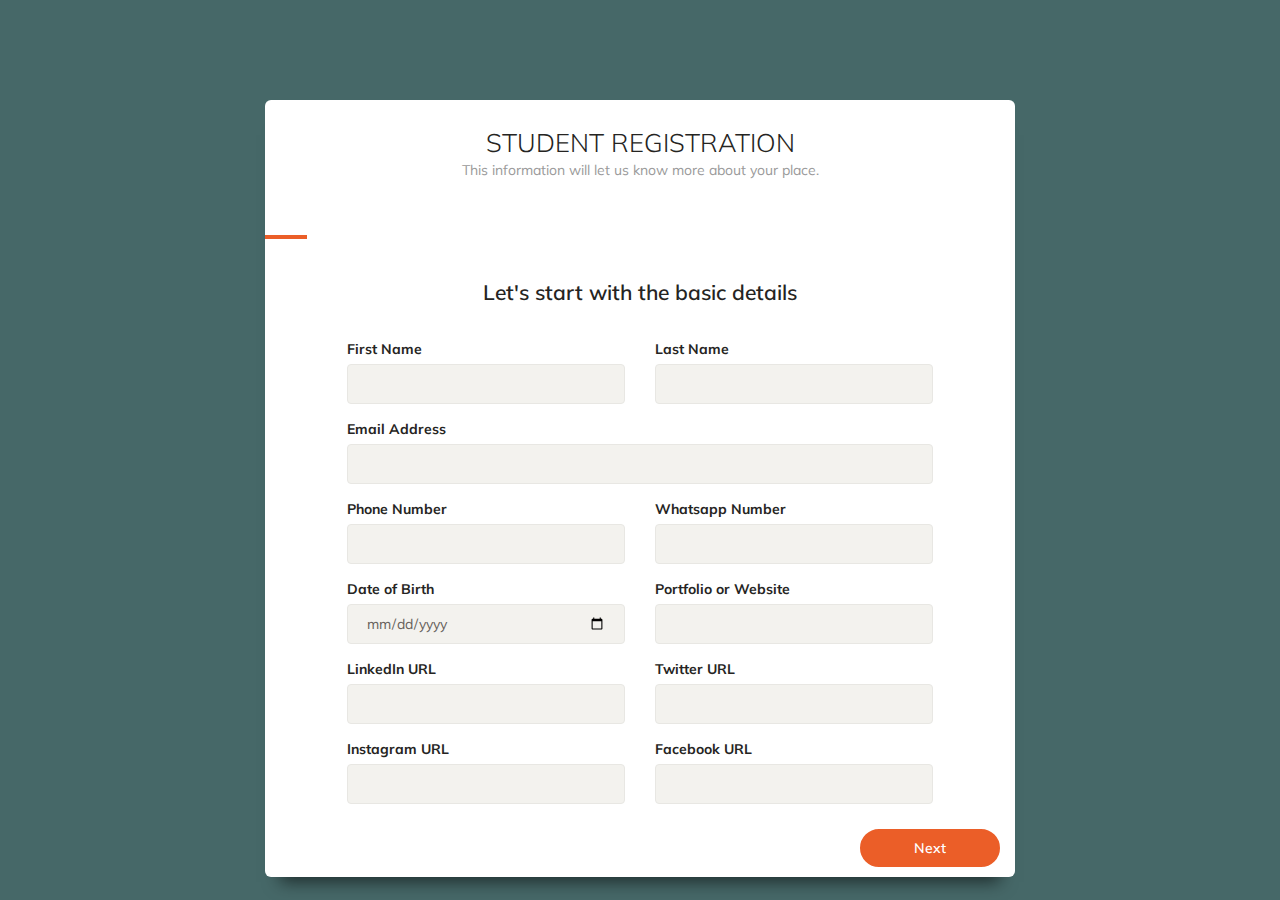
<file: camxhire/index.html>
<!doctype html>
<html lang="en">
<head>
	<meta charset="utf-8" />
	<meta http-equiv="X-UA-Compatible" content="IE=edge,chrome=1" />
	<link rel="apple-touch-icon" sizes="76x76" href="assets/img/apple-icon.png" />
	<link rel="icon" type="image/png" href="assets/img/favicon.png" />
	<title>PLACEMENT</title>

	<meta content='width=device-width, initial-scale=1.0, maximum-scale=1.0, user-scalable=0' name='viewport' />
    <meta name="viewport" content="width=device-width" />

	<!-- Canonical SEO -->
    <!-- <link rel="canonical" href="https://www.creative-tim.com/product/paper-bootstrap-wizard"/> -->

    <meta name="keywords" content="wizard, bootstrap wizard, creative tim, long forms, 3 step wizard, sign up wizard, beautiful wizard, long forms wizard, wizard with validation, paper design, paper wizard bootstrap, bootstrap paper wizard">
    <meta name="description" content="Paper Bootstrap Wizard is a fully responsive wizard that is inspired by our famous Paper Kit  and comes with 3 useful examples and 5 colors.">

    <!-- Schema.org markup for Google+ -->
    <!-- <meta itemprop="name" content="Paper Bootstrap Wizard by Creative Tim"> -->
    <meta itemprop="description" content="Paper Bootstrap Wizard is a fully responsive wizard that is inspired by our famous Paper Kit  and comes with 3 useful examples and 5 colors.">
    <!-- <meta itemprop="image" content="https://s3.amazonaws.com/creativetim_bucket/products/49/opt_pbw_thumbnail.jpg"> -->

    <!-- Twitter Card data -->
    <!-- <meta name="twitter:card" content="summary_large_image">
    <meta name="twitter:site" content="@creativetim">
    <meta name="twitter:title" content="Paper Bootstrap Wizard by Creative Tim">
    <meta name="twitter:description" content="Paper Bootstrap Wizard is a fully responsive wizard that is inspired by our famous Paper Kit  and comes with 3 useful examples and 5 colors.">
    <meta name="twitter:creator" content="@creativetim">
    <meta name="twitter:image" content="https://s3.amazonaws.com/creativetim_bucket/products/49/opt_pbw_thumbnail.jpg"> -->

    <!-- Open Graph data -->
    <!-- <meta property="og:title" content="Paper Bootstrap Wizard by Creative Tim | Free Boostrap Wizard" />
    <meta property="og:type" content="article" />
    <meta property="og:url" content="https://demos.creative-tim.com/paper-bootstrap-wizard/wizard-list-place.html" />
    <meta property="og:image" content="https://s3.amazonaws.com/creativetim_bucket/products/49/opt_pbw_thumbnail.jpg" />
    <meta property="og:description" content="Paper Bootstrap Wizard is a fully responsive wizard that is inspired by our famous Paper Kit  and comes with 3 useful examples and 5 colors." />
    <meta property="og:site_name" content="Creative Tim" /> -->

	<!-- CSS Files -->
    <link href="assets/css/bootstrap.min.css" rel="stylesheet" />
	<link href="assets/css/paper-bootstrap-wizard.css" rel="stylesheet" />

	<!-- CSS Just for demo purpose, don't include it in your project -->
	<link href="assets/css/demo.css" rel="stylesheet" />

	<!-- Fonts and Icons -->
    <link href="https://netdna.bootstrapcdn.com/font-awesome/4.4.0/css/font-awesome.css" rel="stylesheet">
	<link href='https://fonts.googleapis.com/css?family=Muli:400,300' rel='stylesheet' type='text/css'>
	<link href="assets/css/themify-icons.css" rel="stylesheet">
	<script src="https://code.jquery.com/jquery-3.6.0.js" integrity="sha256-H+K7U5CnXl1h5ywQfKtSj8PCmoN9aaq30gDh27Xc0jk=" crossorigin="anonymous"></script>
	
	<!-- Google Tag Manager -->
	<script>(function(w,d,s,l,i){w[l]=w[l]||[];w[l].push({'gtm.start':
	new Date().getTime(),event:'gtm.js'});var f=d.getElementsByTagName(s)[0],
	j=d.createElement(s),dl=l!='dataLayer'?'&l='+l:'';j.async=true;j.src=
	'https://www.googletagmanager.com/gtm.js?id='+i+dl;f.parentNode.insertBefore(j,f);
	})(window,document,'script','dataLayer','GTM-NKDMSK6');</script>
	<!-- End Google Tag Manager -->
	</head>

	<body>
		<!-- Google Tag Manager (noscript) -->
	<!-- <noscript><iframe src="https://www.googletagmanager.com/ns.html?id=GTM-NKDMSK6"
	height="0" width="0" style="display:none;visibility:hidden"></iframe></noscript> -->
	<!-- End Google Tag Manager (noscript) -->
	<div class="image-container set-full-height" style="background-color:#466868;">
	    <!--   Creative Tim Branding   -->
	    <!-- <a href=""> -->
	         <!-- <div class="logo-container"> -->
	            <!-- <div class="logo"> -->
	                <!-- <img src="assets/img/new_logo.png"> -->
	            <!-- </div> -->
	            <!-- <div class="brand">
	                Creative Tim
	            </div> -->
	        <!-- </div> -->
	    <!-- </a> -->

		<!--  Made With Paper Kit  -->
		<!-- <a href="https://demos.creative-tim.com/paper-kit" class="made-with-pk">
			<div class="brand">PK</div>
			<div class="made-with">Made with <strong>Paper Kit</strong></div>
		</a> -->

	    <!--   Big container   -->
	    <div class="container" >
	        <div class="row">
		        <div class="col-sm-8 col-sm-offset-2">

		            <!--      Wizard container        -->
		            <div class="wizard-container">
		                <div class="card wizard-card" data-color="red" id="wizard" >
		                <form action="" method="post"  onsubmit="return validateForm()";>
		                <!--        You can switch " data-color="green" "  with one of the next bright colors: "blue", "azure", "orange", "red"       style=" background-image: linear-gradient(to right, #B449C0 , #D5979B)" -->

		                    	<div class="wizard-header">
		                        	<h3 class="wizard-title">STUDENT REGISTRATION</h3>
		                        	<p class="category">This information will let us know more about your place.</p>
		                    	</div>
								<div class="wizard-navigation">
									<div class="progress-with-circle">
									    <div class="progress-bar" role="progressbar" aria-valuenow="1" aria-valuemin="1" aria-valuemax="4" style="width: 15%;"></div>
									</div>
									<ul style="display: none ;">
			                            <li>
											<a href="#Personal" data-toggle="tab">
												<div class="icon-circle">
													<i class="ti-map"></i>
												</div>
												Personal Details
											</a>
										</li>
			                            <li>
											<a href="#Educational" data-toggle="tab">
												<div class="icon-circle">
													<i class="ti-direction-alt"></i>
												</div>
												Education
											</a>
										</li>
			                            <li>
											<a href="#Work" data-toggle="tab">
												<div class="icon-circle">
													<i class="ti-panel"></i>
												</div>
												Work 
											</a>
										</li>	
										<li>
											<a href="#skills" data-toggle="tab">
												<div class="icon-circle">
													<i class="ti-map"></i>
												</div>
												Skills
											</a>
										</li>		                            
										<li>
											<a href="#Reference" data-toggle="tab">
												<div class="icon-circle">
													<i class="ti-map"></i>
												</div>
												Reference
											</a>
										</li>
										<li>
											<a href="#Portfoli" data-toggle="tab">
												<div class="icon-circle">
													<i class="ti-panel"></i>
												</div>
												Portfolio
											</a>
										</li>			                            
			                            <li>
											<a href="#Courses" data-toggle="tab">
												<div class="icon-circle">
													<i class="ti-panel"></i>
												</div>
												Courses
											</a>
										</li>
			                            <li>
											<a href="#Additional" data-toggle="tab">
												<div class="icon-circle">
													<i class="ti-comments"></i>
												</div>
												Additional Details
											</a>
										</li>
										 <li>
											<a href="#Job" data-toggle="tab">
												<div class="icon-circle">
													<i class="ti-comments"></i>
												</div>
												Job 
											</a>
										</li>
			                        </ul>
								</div>
		                        <div class="tab-content" style="padding: 39px 20px 10px">
		                            <div class="tab-pane" id="Personal">
		                            	<div class="row">
		                                	<div class="col-sm-12">
		                                    	<h4 class="info-text"> Let's start with the basic details</h4>
		                            		</div>
											<form action="" id="registration_form">

											
		                                	<div class="col-sm-5 col-sm-offset-1">
		                                    	<div class="form-group">
		                                        	<label>First Name</label>
		                                        	<input type="text" name="first_name" class="form-control" id="first_name"  onkeypress="return isTextKey(event)"  >
		                                    	</div>
		                                	</div>
		                                	<div class="col-sm-5">
		                                    	<div class="form-group">
		                                        	<label>Last Name</label>
		                                        	<input type="text" name="last_name" class="form-control" id="last_name" onkeypress="return isTextKey(event)">
		                                    	</div>
		                                	</div>
		                                	<div class="col-sm-offset-1 col-sm-10">
		                                    	<div class="form-group">
		                                        	<label>Email Address</label>
		                                        	<input type="email" name="email" class="form-control" id="email">
		                                    	</div>
		                                	</div>
		                                	<div class="col-sm-5 col-sm-offset-1">
		                                    	<div class="form-group">
		                                        	<label>Phone Number</label>
		                                        	<input type="number" name="phone_number" class="form-control" id="phone_number" onkeypress="return isphone(event)" >
		                                    	</div>
		                                	</div>
		                                	<div class="col-sm-5">
		                                    	<div class="form-group">
		                                        	<label>Whatsapp Number</label>
		                                        	<input type="number" name="whatsapp_number" class="form-control" id="whatsapp_number">
		                                    	</div>
		                                	</div>
		                                	<div class="col-sm-5 col-sm-offset-1">
		                                    	<div class="form-group">
		                                        	<label>Date of Birth</label>
		                                        	<input type="date"  name="dob" class="form-control"/>
		                                    	</div>
		                                	</div>
		                                	<div class="col-sm-5">
		                                    	<div class="form-group">
		                                        	<label>Portfolio or Website</label>
		                                        	<input type="text" name="Portfolio" class="form-control" id="Portfolio" >
		                                    	</div>
		                                	</div>
		                                	<div class="col-sm-5 col-sm-offset-1">
		                                    	<div class="form-group">
		                                        	<label>LinkedIn URL</label>
		                                        	<input type="text" name="LinkedIn" class="form-control" id="LinkedIn" >
		                                    	</div>
		                                	</div>
		                                	<div class="col-sm-5">
		                                    	<div class="form-group">
		                                        	<label>Twitter URL</label>
		                                        	<input type="text" name="Twitter" class="form-control" id="Twitter">
		                                    	</div>
		                                	</div>
		                                	<div class="col-sm-5 col-sm-offset-1">
		                                    	<div class="form-group">
		                                        	<label>Instagram URL</label>
		                                        	<input type="text" name="Instagram" class="form-control" id="Instagram" >
		                                    	</div>
		                                	</div>
		                                	<div class="col-sm-5">
		                                    	<div class="form-group">
		                                        	<label>Facebook URL</label>
		                                        	<input type="text" name="Facebook" class="form-control" id="Facebook">
		                                    	</div>
		                                	</div>		                                	
		                            	</div>
		                            </div>
		                            <div class="tab-pane" id="Educational">
		                                <h4 class="info-text" style="padding-bottom: 0px;margin-bottom: 0px;">Educational Details</h4>
		                                	<h5 class="info-text">UG Course</h5>
		                                <div class="row">
		                                	<div class="col-sm-5 col-sm-offset-1">
				                                <div class="form-group">
				                                	<label>Course/Degree</label>
				                                    <input type="text" name="Course" class="form-control" id="Course">
				                                </div>
				                            </div>
				                            <div class="col-sm-5">
				                              	<div class="form-group">
				                            		<label>Name of the Institution</label>
				                                    <input type="text" name="institution_name" class="form-control" id="institution_name">
				                                </div>
				                            </div>
				                            <div class="col-sm-5 col-sm-offset-1">
				                                <div class="form-group">
				                                	<label>Grade</label>
				                                    <input type="text" name="grade" class="form-control" id="grade">
				                                </div>
				                            </div>
				                            <div class="col-sm-5">
				                              	<div class="form-group">
				                            		<label>Passing Year</label>
				                                    <input type="text" name="passing_year" class="form-control" id="passing_year">
				                                </div>
		                            		</div>
		                                </div>
		                            		<h5 class="info-text">PG Course</h5>
		                            	<div class="row">
		                                	<div class="col-sm-5 col-sm-offset-1">
				                                <div class="form-group">
				                                	<label>Course/Degree</label>
				                                    <input type="text" name="pgCourse" class="form-control" id="pgCourse">
				                                </div>
				                            </div>
				                            <div class="col-sm-5">
				                              	<div class="form-group">
				                            		<label>Name of the Institution</label>
				                                    <input type="text" name="pginstitution_name" class="form-control" id="pginstitution_name">
				                                </div>
				                            </div>
				                            <div class="col-sm-5 col-sm-offset-1">
				                                <div class="form-group">
				                                	<label>Grade</label>
				                                    <input type="text" name="pggrade" class="form-control" id="pggrade">
				                                </div>
				                            </div>
				                            <div class="col-sm-5">
				                              	<div class="form-group">
				                            		<label>Passing Year</label>
				                                    <input type="text" name="pgpassing_year" class="form-control" id="pgpassing_year">
				                                </div>
		                            		</div>
		                                </div>
		                            </div>
		                            <div class="tab-pane" id="Work">
		                                <h5 class="info-text">Tell us  about Work Experience. </h5>
		                                <div class="row">
		                                    <div class="col-sm-5 col-sm-offset-1">
		                                    	<div class="form-group">
		                                        	<label>Designation</label>
		                                        	<input type="text" name="Designation" class="form-control" id="Designation">
		                                    	</div>
		                                	</div>
		                                	<div class="col-sm-5">
		                                    	<div class="form-group">
		                                        	<label>Company Name</label>
		                                        	<input type="text" name="company_name" class="form-control" id="company_name">
		                                    	</div>
		                                	</div>
		                                	<div class="col-sm-5 col-sm-offset-1">
		                                    	<div class="form-group">
		                                        	<label>Start Date</label>
		                                        	<input type="date"  name="start_date" class="form-control"/>
		                                    	</div>
		                                	</div>
		                                	<div class="col-sm-5 ">
		                                    	<div class="form-group">
		                                        	<label>End Date</label>
		                                        	<input type="date"  name="end_date" class="form-control"/>
		                                    	</div>
		                                	</div>
		                                	<div class="col-sm-10 col-sm-offset-1">
		                                    	<div class="form-group">
		                                        	<label>Job Description</label>
		                                        	<!-- <input type="date"  name="start_date" class="form-control"/> -->
		                                        	<textarea name="job_description" class="form-control"></textarea>
		                                    	</div>
		                                	</div>
		                                	<div class="col-sm-10 col-sm-offset-1">
		                                    	<div class="form-group">
		                                        	<label>Offer Letter/LOR</label>
		                                        	<input type="file" class="form-control" name="fileUpload[]" > 		                                      
		                                    	</div>
		                                	</div>
		                                </div>
		                            </div>
		                            <div class="tab-pane" id="skills">
		                                <div class="row" >
		                                    <h5 class="info-text"> Your Skills. </h5>
		                                	<div class="col-sm-10 col-sm-offset-1" style="display: inline-block !important;" data-checkbox-group="" data-v-min-select="1" data-v-max-select="1" data-v-required="">
                                    			<label>Course/Degree</label> <br />
                                   				<br />
                                   				<div class="row">
                                        			<div class="col-md-4">
                                            			<div class="form-check"><input name="Beginner" class="form-check-input" type="checkbox" value="Beginner" id="defaultCheck1" /> <label class="form-check-label"  for="defaultCheck1"> Beginner </label></div>
                                        			</div>
                                       				<div class="col-md-4">
                                            			<div class="form-check"><input name="Intermediate" class="form-check-input" type="checkbox" value="Intermediate" id="defaultCheck2" /> <label class="form-check-label" for="defaultCheck2"> Intermediate </label></div>
                                        			</div>
			                                        <div class="col-md-4">
			                                            <div class="form-check"><input name="Advanced" class="form-check-input" type="checkbox" value="Advanced" id="defaultCheck3" /> <label class="form-check-label" for="defaultCheck3"> Advanced </label></div>
                                        			</div>
                                    			</div><br>
                                    			<br />
                                			</div>                                           
                                        	<div class="col-sm-10 col-sm-offset-1">
				                            	<div class="form-group">
					                                <label>Offer Letter/LOR</label>
					                                <input type="file" class="form-control" name="fileUpload[]" > 
					                        	</div>
		                                	</div>
		                                </div>
		                            </div>
		                            <div class="tab-pane" id="Reference">
		                                <div class="row">
		                                    <h5 class="info-text"> Drop us your Reference. </h5>
		                                    <div class="col-sm-5 col-sm-offset-1">
		                                    	<div class="form-group">
		                                        	<label>Referee's Name</label>
		                                        	<input type="text" name="Referee_name" class="form-control" id="Referee_name">
		                                    	</div>
		                                	</div>
		                                	<div class="col-sm-5">
		                                    	<div class="form-group">
		                                        	<label>Job Title</label>
		                                        	<input type="text" name="jobtitle" class="form-control" id="jobtitle">
		                                    	</div>
		                                	</div>
		                                	<div class="col-sm-5 col-sm-offset-1">
		                                    	<div class="form-group">
		                                        	<label>Name of the Institution/Company</label>
		                                        	<input type="text" name="reffer_companyname" class="form-control" id="reffer_companyname">
		                                    	</div>
		                                	</div>
		                                	<div class="col-sm-5">
		                                    	<div class="form-group">
		                                        	<label>Email Address</label>
		                                        	<input type="text" name="company_email" class="form-control" id="company_email">
		                                    	</div>
		                                	</div>
		                                	<div class="col-sm-5 col-sm-offset-1">
		                                    	<div class="form-group">
		                                        	<label>Phone Number</label>
		                                        	<input type="text" name="company_phone" class="form-control" id="company_phone">
		                                    	</div>
		                                	</div>
		                                	
		                                </div>
		                            </div>
		                            <div class="tab-pane" id="Portfoli">
		                                <div class="row">
		                                    <h5 class="info-text"> Portfolio. </h5>
		                                    <div class="col-sm-10 col-sm-offset-1">
		                                    	<div class="form-group">
		                                        	<label>Link of Work</label>
		                                        	<input type="text" name="work_link" class="form-control" id="work_link">
		                                    	</div>
		                                	</div>
		                                	<div class="col-sm-10 col-sm-offset-1">
		                                    	<div class="form-group">
		                                        	<label>Job Description</label>
		                                        	<!-- <input type="date"  name="start_date" class="form-control"/> -->
		                                        	<textarea name="job_description" class="form-control"></textarea>
		                                    	</div>
		                                	</div>		                                	
		                                </div>
		                            </div>
		                            <div class="tab-pane" id="Courses">
		                                <div class="row">
		                                    <h5 class="info-text"> Courses. </h5>
		                                    <div class="col-sm-5 col-sm-offset-1">
		                                    	<div class="form-group">
		                                        	<label>Name of the Course</label>
		                                        	<input type="text" name="coursename" class="form-control" id="coursename">
		                                    	</div>
		                                	</div>
		                                	<div class="col-sm-5">
		                                    	<div class="form-group">
		                                        	<label>Institute Name</label>
		                                        	<input type="text" name="course_institutename" class="form-control" id="course_institutename">
		                                    	</div>
		                                	</div>
		                                	<div class="col-sm-10 col-sm-offset-1">
				                            	<div class="form-group">
					                                <label>Certificate of Completion</label>
					                                <input type="file" class="form-control" name="fileUpload[]" > 
					                        	</div>
		                                	</div>		                                	
		                                </div>
		                            </div>
		                            <div class="tab-pane" id="Additional">
		                                <div class="row">
		                                    <h5 class="info-text"> Additional Details. </h5>
		                                    <div class="col-sm-5 col-sm-offset-1">
		                                    	<div class="form-group">
		                                        	<label>Activities</label>
		                                        	<input type="text" name="Activities" class="form-control" id="Activities">
		                                    	</div>
		                                	</div>
		                                	<div class="col-sm-5">
		                                    	<div class="form-group">
		                                        	<label>Achievements/Awards</label>
		                                        	<input type="text" name="addi_achivements" class="form-control" id="addi_achivements">
		                                    	</div>
		                                	</div>
		                                	<div class="col-sm-5 col-sm-offset-1">
		                                    	<div class="form-group">
		                                        	<label>Publication</label>
		                                        	<input type="text" name="Publication" class="form-control" id="Publication">
		                                    	</div>
		                                	</div>
		                                	<div class="col-sm-5">
		                                    	<div class="form-group">
		                                        	<label>Languages Known</label>
		                                        	<input type="text" name="Languages_Known" class="form-control" id="Languages_Known">
		                                    	</div>
		                                	</div>
		                                	<div class="col-sm-5 col-sm-offset-1">
		                                    	<div class="form-group">
		                                        	<label>Interest/Hobbies</label>
		                                        	<input type="text" name="hobies" class="form-control" id="hobies">
		                                    	</div>
		                                	</div>
		                                		                                	
		                                </div>
		                            </div>
		                            <div class="tab-pane" id="Job">
		                                <div class="row">
		                                    <h5 class="info-text"> Preferred Job Location. </h5>
		                                    <div class="col-sm-5 col-sm-offset-1">
		                                    	<div class="form-group">
		                                        	<label>Job Location</label>
		                                        	<input type="text" name="joblocation" class="form-control" id="joblocation">
		                                    	</div>
		                                	</div>
		                                	<div class="col-sm-5">
		                                    	<div class="form-group">
		                                        	<label>Is Candidate Read to Relocate?</label>
		                                        	<input type="text" name="job_relocate" class="form-control" id="job_relocate">
		                                    	</div>
		                                	</div>
		                                	<div class="col-sm-10 col-sm-offset-1">
		                                    	<div class="form-group">
		                                        	<label>Work from Home/Work from Office?</label>
		                                        	<input type="text" name="Publication" class="form-control" id="Publication">
		                                    	</div>
		                                	</div>
		                                	
		                                		                                	
		                                </div>
		                            </div>
		                        </div>
		                        <div class="wizard-footer">
	                            	<div class="pull-right">
	                                    <input type='button' class='btn btn-next btn-fill btn-danger btn-wd' name='next' value='Next' />
	                                    <input type='submit' class='btn btn-finish btn-fill btn-danger btn-wd' name='submit' value='Finish' />
									</div>
								</div>
	                                <div class="pull-left">
	                                    <input type='button' class='btn btn-previous btn-default btn-wd' name='previous' value='Previous' />
	                                </div>
	                                <div class="clearfix"></div>
		                        </div>
		                    </form>
		                </div>
		            </div> <!-- wizard container -->
		        </div>
	        </div> <!-- row -->
	    </div> <!--  big container -->		
	</div>
</body>
	<!--   Core JS Files   -->
	<script src="assets/js/jquery-2.2.4.min.js" type="text/javascript"></script>
	<script src="assets/js/bootstrap.min.js" type="text/javascript"></script>
	<script src="assets/js/jquery.bootstrap.wizard.js" type="text/javascript"></script>

	<!--  Plugin for the Wizard -->
	<script src="assets/js/demo.js" type="text/javascript"></script>
	<script src="assets/js/paper-bootstrap-wizard.js" type="text/javascript"></script>

	<!--  More information about jquery.validate here: https://jqueryvalidation.org/	 -->
	<script src="assets/js/jquery.validate.min.js" type="text/javascript"></script>
	<script src="../controller/validation.js"></script>
	<script src="../camxhire/assets/js/custom.jquery.validation.js"></script>

	
</html>
</file>
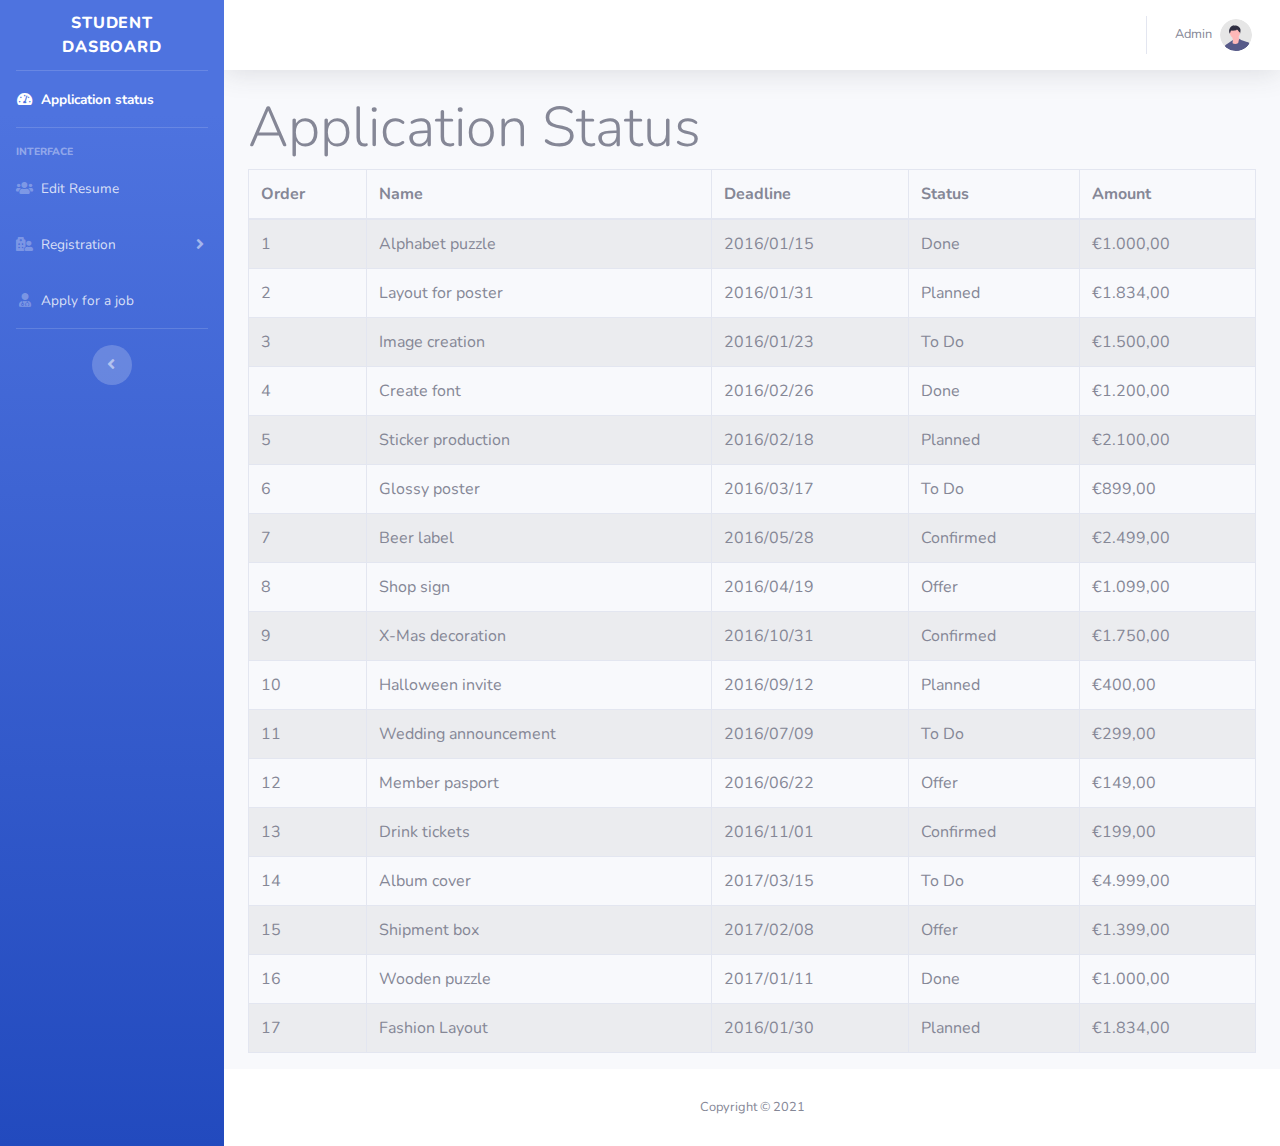
<file: dashboardstud.html>
<!DOCTYPE html>
<html lang="en">

<head>

    <meta charset="utf-8">
    <meta http-equiv="X-UA-Compatible" content="IE=edge">
    <meta name="viewport" content="width=device-width, initial-scale=1, shrink-to-fit=no">
    <meta name="description" content="">
    <meta name="author" content="">

    <title> Dashboard</title>

    <!-- Custom fonts for this template-->
    <link href="vendor/fontawesome-free/css/all.min.css" rel="stylesheet" type="text/css">
    <link href="https://fonts.googleapis.com/css?family=Nunito:200,200i,300,300i,400,400i,600,600i,700,700i,800,800i,900,900i" rel="stylesheet">

    <!-- Custom styles for this template-->
    <link href="css/sb-admin-2.min.css" rel="stylesheet">

</head>

<body id="page-top">

    <!-- Page Wrapper -->
    <div id="wrapper">

        <!-- Sidebar -->
        <ul class="navbar-nav bg-gradient-primary sidebar sidebar-dark accordion" id="accordionSidebar">

            <!-- Sidebar - Brand -->
            <a class="sidebar-brand d-flex align-items-center justify-content-center" href="index.html">
                <div class="sidebar-brand-text mx-3">Student dasboard</div>
            </a>

            <!-- Divider -->
            <hr class="sidebar-divider my-0">

            <!-- Nav Item - Dashboard -->
            <li class="nav-item active">
                <a class="nav-link" href="sapplicationstatus.html">
                    <i class="fas fa-fw fa-tachometer-alt"></i>
                    <span>Application status</span></a>
            </li>

            <!-- Divider -->
            <hr class="sidebar-divider">

            <!-- Heading -->
            <div class="sidebar-heading">
                Interface
            </div>

            <!-- Nav Item - Pages Collapse Menu -->
           

            <li class="nav-item">
                <a href="edit_resume.html" class="nav-link">
                    <i class="fas fa-fw fa-users"></i>
                    <span>Edit Resume</span>
                </a>
            </li>
            <li class="nav-item">
                <a class="nav-link collapsed" href="register.html" data-toggle="collapse" data-target="#collapseFour" aria-expanded="true" aria-controls="collapseTwo">
                    <i class="fas fa-fw fa-hospital-user"></i>
                    <span onclick="location.href='register.html'">Registration</span>
                </a>
               
            </li>
            <li class="nav-item">
                <a href="registrations.html" class="nav-link">
                    <i class="fas fa-fw fa-user-md"></i>
                    <span>Apply for a job</span>
                </a>
            </li>
            <!-- Divider -->
            <hr class="sidebar-divider d-none d-md-block">

            <!-- Sidebar Toggler (Sidebar) -->
            <div class="text-center d-none d-md-inline">
                <button class="rounded-circle border-0" id="sidebarToggle"></button>
            </div>



        </ul>
        <!-- End of Sidebar -->

        <!-- Content Wrapper -->
        <div id="content-wrapper" class="d-flex flex-column">

            <!-- Main Content -->
            <div id="content">

                <!-- Topbar -->
                <nav class="navbar navbar-expand navbar-light bg-white topbar mb-4 static-top shadow">

                    <!-- Sidebar Toggle (Topbar) -->
                    <button id="sidebarToggleTop" class="btn btn-link d-md-none rounded-circle mr-3">
                        <i class="fa fa-bars"></i>
                    </button>

                    <!-- Topbar Search -->
                   

                    <!-- Topbar Navbar -->
                    <ul class="navbar-nav ml-auto">

                        <!-- Nav Item - Search Dropdown (Visible Only XS) -->
                        <li class="nav-item dropdown no-arrow d-sm-none">
                            <a class="nav-link dropdown-toggle" href="#" id="searchDropdown" role="button" data-toggle="dropdown" aria-haspopup="true" aria-expanded="false">
                                <i class="fas fa-search fa-fw"></i>
                            </a>
                            <!-- Dropdown - Messages -->
                            <div class="dropdown-menu dropdown-menu-right p-3 shadow animated--grow-in" aria-labelledby="searchDropdown">
                                <form class="form-inline mr-auto w-100 navbar-search">
                                    <div class="input-group">
                                        <input type="text" class="form-control bg-light border-0 small" placeholder="Search for..." aria-label="Search" aria-describedby="basic-addon2">
                                        <div class="input-group-append">
                                            <button class="btn btn-primary" type="button">
                                                <i class="fas fa-search fa-sm"></i>
                                            </button>
                                        </div>
                                    </div>
                                </form>
                            </div>
                        </li>

                        <div class="topbar-divider d-none d-sm-block"></div>

                        <!-- Nav Item - User Information -->
                        <li class="nav-item dropdown no-arrow">
                            <a class="nav-link dropdown-toggle" href="#" id="userDropdown" role="button" data-toggle="dropdown" aria-haspopup="true" aria-expanded="false">
                                <span class="mr-2 d-none d-lg-inline text-gray-600 small">Admin</span>
                                <img class="img-profile rounded-circle" src="img/undraw_profile.svg">
                            </a>
                            <!-- Dropdown - User Information -->
                            <div class="dropdown-menu dropdown-menu-right shadow animated--grow-in" aria-labelledby="userDropdown">
                                <a class="dropdown-item" href="#">
                                    <i class="fas fa-user fa-sm fa-fw mr-2 text-gray-400"></i> Profile
                                </a>
                                <a class="dropdown-item" href="#">
                                    <i class="fas fa-cogs fa-sm fa-fw mr-2 text-gray-400"></i> Settings
                                </a>
                                <a class="dropdown-item" href="#">
                                    <i class="fas fa-list fa-sm fa-fw mr-2 text-gray-400"></i> Activity Log
                                </a>
                                <div class="dropdown-divider"></div>
                                <a class="dropdown-item" href="#" data-toggle="modal" data-target="#logoutModal">
                                    <i class="fas fa-sign-out-alt fa-sm fa-fw mr-2 text-gray-400"></i> Logout
                                </a>
                            </div>
                        </li>

                    </ul>

                </nav>
                <!-- End of Topbar -->

                <!-- Begin Page Content -->
                <div class="data container">
                    <h3 class="display-4">Application Status</h3>
                    <table id="example" class="table table-striped table-bordered" cellspacing="0" width="100%">
                        <thead>
                            <tr>
                                <th>Order</th>
                                <th>Name</th>
                                <th>Deadline</th>
                                <th>Status</th>
                                <th>Amount</th>
                            </tr>
                        </thead>
                        <tbody>
                            <tr>
                                <td>1</td>
                                <td>Alphabet puzzle</td>
                                <td>2016/01/15</td>
                                <td>Done</td>
                                <td data-order="1000">€1.000,00</td>
                            </tr>
                            <tr>
                                <td>2</td>
                                <td>Layout for poster</td>
                                <td>2016/01/31</td>
                                <td>Planned</td>
                                <td data-order="1834">€1.834,00</td>
                            </tr>
                            <tr>
                                <td>3</td>
                                <td>Image creation</td>
                                <td>2016/01/23</td>
                                <td>To Do</td>
                                <td data-order="1500">€1.500,00</td>
                            </tr>
                            <tr>
                                <td>4</td>
                                <td>Create font</td>
                                <td>2016/02/26</td>
                                <td>Done</td>
                                <td data-order="1200">€1.200,00</td>
                            </tr>
                            <tr>
                                <td>5</td>
                                <td>Sticker production</td>
                                <td>2016/02/18</td>
                                <td>Planned</td>
                                <td data-order="2100">€2.100,00</td>
                            </tr>
                            <tr>
                                <td>6</td>
                                <td>Glossy poster</td>
                                <td>2016/03/17</td>
                                <td>To Do</td>
                                <td data-order="899">€899,00</td>
                            </tr>
                            <tr>
                                <td>7</td>
                                <td>Beer label</td>
                                <td>2016/05/28</td>
                                <td>Confirmed</td>
                                <td data-order="2499">€2.499,00</td>
                            </tr>
                            <tr>
                                <td>8</td>
                                <td>Shop sign</td>
                                <td>2016/04/19</td>
                                <td>Offer</td>
                                <td data-order="1099">€1.099,00</td>
                            </tr>
                            <tr>
                                <td>9</td>
                                <td>X-Mas decoration</td>
                                <td>2016/10/31</td>
                                <td>Confirmed</td>
                                <td data-order="1750">€1.750,00</td>
                            </tr>
                            <tr>
                                <td>10</td>
                                <td>Halloween invite</td>
                                <td>2016/09/12</td>
                                <td>Planned</td>
                                <td data-order="400">€400,00</td>
                            </tr>
                            <tr>
                                <td>11</td>
                                <td>Wedding announcement</td>
                                <td>2016/07/09</td>
                                <td>To Do</td>
                                <td data-order="299">€299,00</td>
                            </tr>
                            <tr>
                                <td>12</td>
                                <td>Member pasport</td>
                                <td>2016/06/22</td>
                                <td>Offer</td>
                                <td data-order="149">€149,00</td>
                            </tr>
                            <tr>
                                <td>13</td>
                                <td>Drink tickets</td>
                                <td>2016/11/01</td>
                                <td>Confirmed</td>
                                <td data-order="199">€199,00</td>
                            </tr>
                            <tr>
                                <td>14</td>
                                <td>Album cover</td>
                                <td>2017/03/15</td>
                                <td>To Do</td>
                                <td data-order="4999">€4.999,00</td>
                            </tr>
                            <tr>
                                <td>15</td>
                                <td>Shipment box</td>
                                <td>2017/02/08</td>
                                <td>Offer</td>
                                <td data-order="1399">€1.399,00</td>
                            </tr>
                            
                            <tr>
                                <td>16</td>
                                <td>Wooden puzzle</td>
                                <td>2017/01/11</td>
                                <td>Done</td>
                                <td data-order="1000">€1.000,00</td>
                            </tr>
                            <tr>
                                <td>17</td>
                                <td>Fashion Layout</td>
                                <td>2016/01/30</td>
                                <td>Planned</td>
                                <td data-order="1834">€1.834,00</td>
                            </tr>
                        
                    
                        </tbody>
                    </table>
                </div>
                <!-- /.container-fluid -->

            </div>
            <!-- End of Main Content -->

            <!-- Footer -->
            <footer class="sticky-footer bg-white">
                <div class="container my-auto">
                    <div class="copyright text-center my-auto">
                        <span>Copyright &copy;  2021</span>
                    </div>
                </div>
            </footer>
            <!-- End of Footer -->

        </div>
        <!-- End of Content Wrapper -->

    </div>
    <!-- End of Page Wrapper -->

    <!-- Scroll to Top Button-->
    <a class="scroll-to-top rounded" href="#page-top">
        <i class="fas fa-angle-up"></i>
    </a>

    <!-- Logout Modal-->
    <div class="modal fade" id="logoutModal" tabindex="-1" role="dialog" aria-labelledby="exampleModalLabel" aria-hidden="true">
        <div class="modal-dialog" role="document">
            <div class="modal-content">
                <div class="modal-header">
                    <h5 class="modal-title" id="exampleModalLabel">Ready to Leave?</h5>
                    <button class="close" type="button" data-dismiss="modal" aria-label="Close">
                        <span aria-hidden="true">×</span>
                    </button>
                </div>
                <div class="modal-body">Select "Logout" below if you are ready to end your current session.</div>
                <div class="modal-footer">
                    <button class="btn btn-secondary" type="button" data-dismiss="modal">Cancel</button>
                    <a class="btn btn-primary" href="doctor-entry.html">Logout</a>
                </div>
            </div>
        </div>
    </div>

    <!-- Bootstrap core JavaScript-->
    <script src="vendor/jquery/jquery.min.js"></script>
    <script src="vendor/bootstrap/js/bootstrap.bundle.min.js"></script>

    <!-- Core plugin JavaScript-->
    <script src="vendor/jquery-easing/jquery.easing.min.js"></script>

    <!-- Custom scripts for all pages-->
    <script src="js/sb-admin-2.min.js"></script>

    <!-- Page level plugins -->
    <script src="vendor/chart.js/Chart.min.js"></script>

    <!-- Page level custom scripts -->
    <script src="js/demo/chart-area-demo.js"></script>
    <script src="js/demo/chart-pie-demo.js"></script>

</body>

</html>
</file>
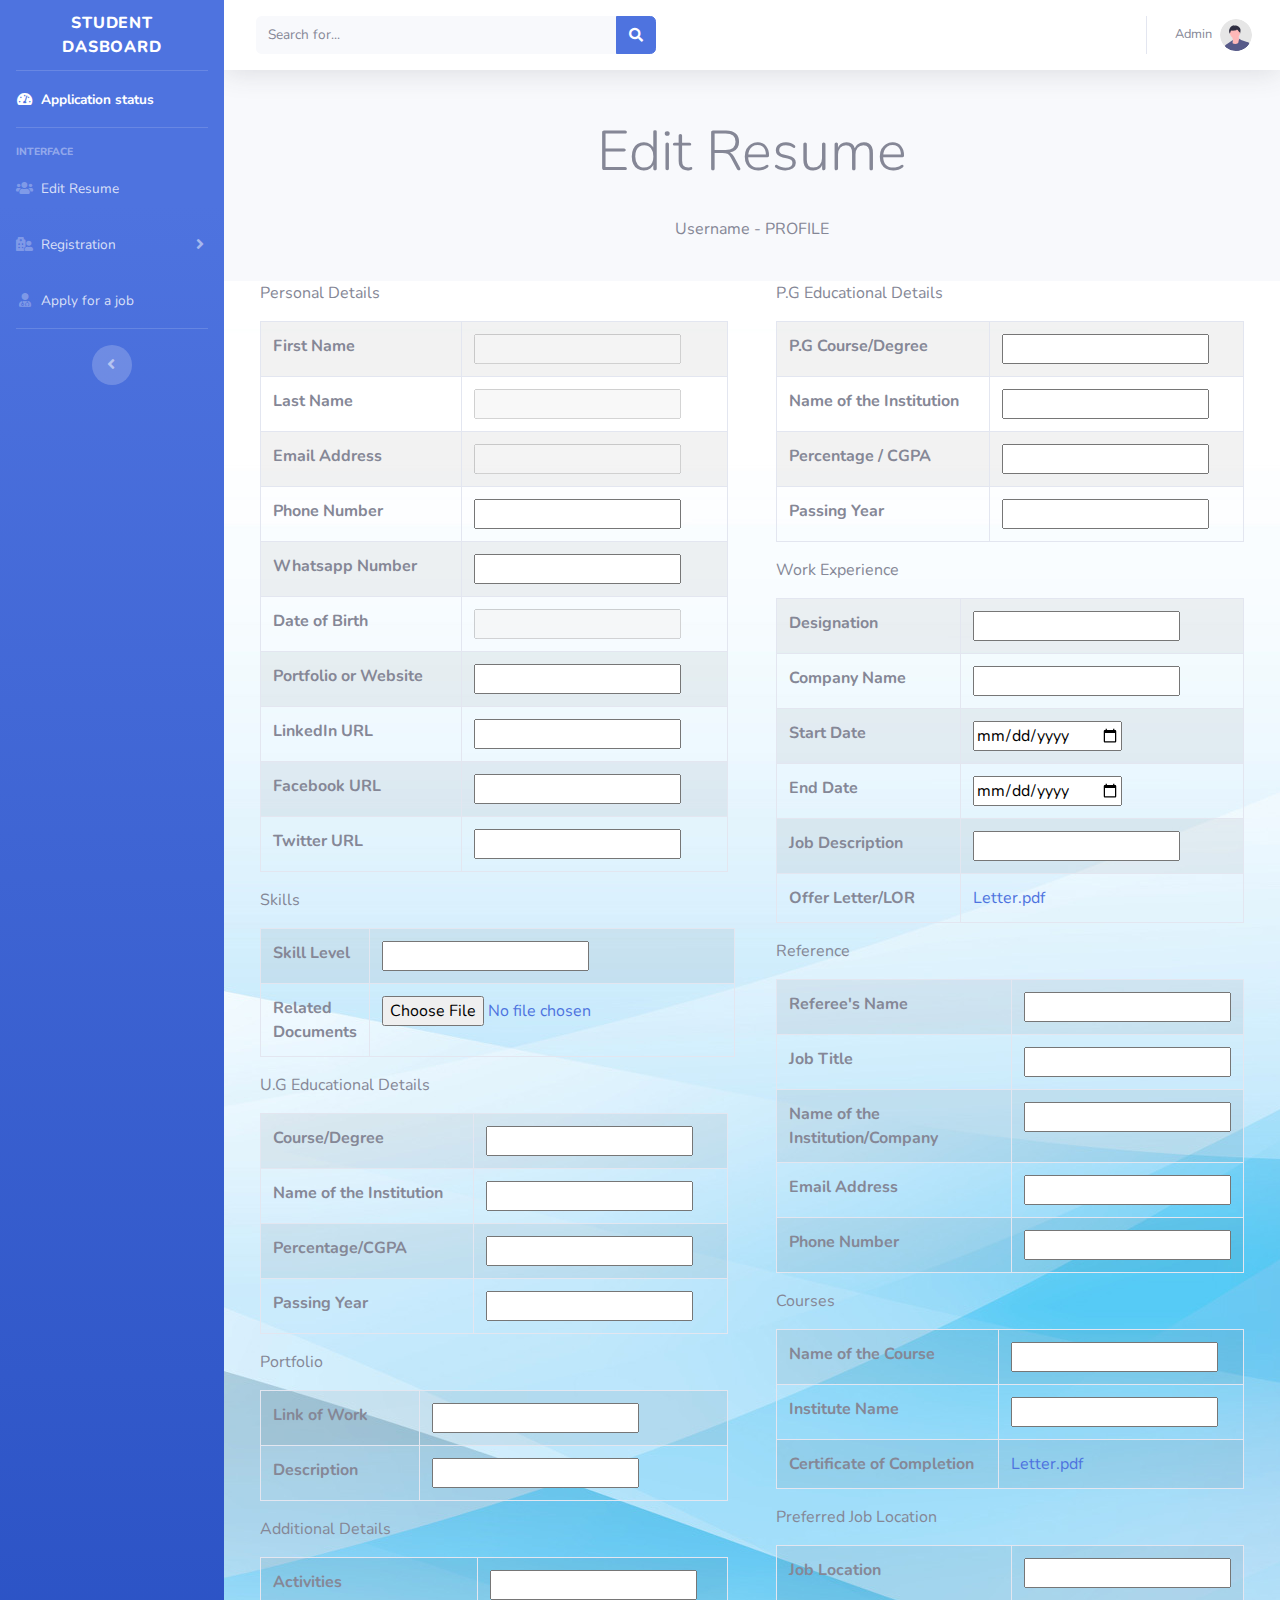
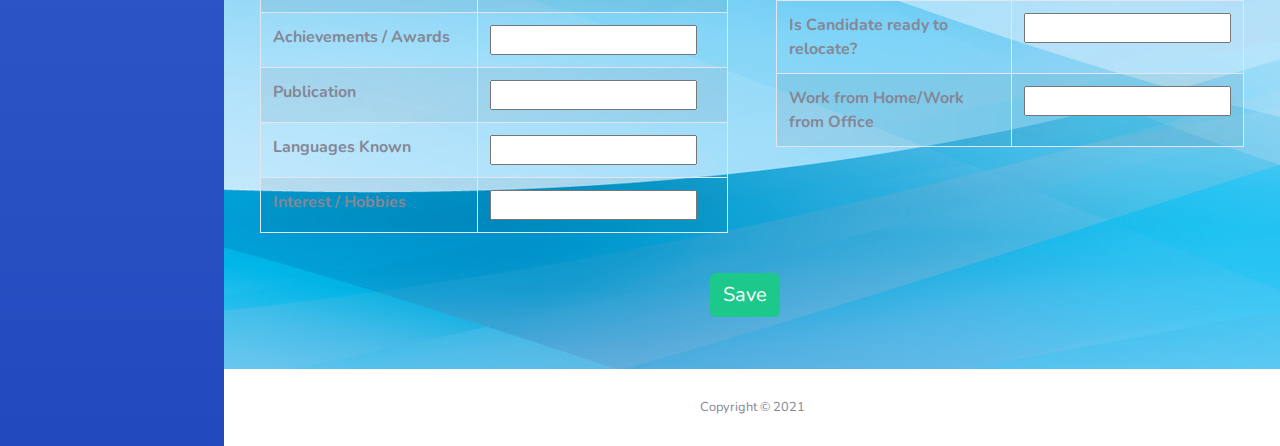
<file: edit_resume.html>
<!DOCTYPE html>
<html lang="en">

<head>

    <meta charset="utf-8">
    <meta http-equiv="X-UA-Compatible" content="IE=edge">
    <meta name="viewport" content="width=device-width, initial-scale=1, shrink-to-fit=no">
    <meta name="description" content="">
    <meta name="author" content="">

    <title> Dashboard</title>

    <!-- Custom fonts for this template-->
    <link href="vendor/fontawesome-free/css/all.min.css" rel="stylesheet" type="text/css">
    <link href="https://fonts.googleapis.com/css?family=Nunito:200,200i,300,300i,400,400i,600,600i,700,700i,800,800i,900,900i" rel="stylesheet">

    <!-- Custom styles for this template-->
    <link href="css/sb-admin-2.min.css" rel="stylesheet">

</head>

<body id="page-top">

    <!-- Page Wrapper -->
    <div id="wrapper">

        <!-- Sidebar -->
        <ul class="navbar-nav bg-gradient-primary sidebar sidebar-dark accordion" id="accordionSidebar">

            <!-- Sidebar - Brand -->
            <a class="sidebar-brand d-flex align-items-center justify-content-center" href="index.html">
                <div class="sidebar-brand-text mx-3">Student dasboard</div>
            </a>

            <!-- Divider -->
            <hr class="sidebar-divider my-0">

            <!-- Nav Item - Dashboard -->
            <li class="nav-item active">
                <a class="nav-link" href="sapplicationstatus.html">
                    <i class="fas fa-fw fa-tachometer-alt"></i>
                    <span>Application status</span></a>
            </li>

            <!-- Divider -->
            <hr class="sidebar-divider">

            <!-- Heading -->
            <div class="sidebar-heading">
                Interface
            </div>

            <!-- Nav Item - Pages Collapse Menu -->
           

            <li class="nav-item">
                <a href="patient-queue.html" class="nav-link">
                    <i class="fas fa-fw fa-users"></i>
                    <span>Edit Resume</span>
                </a>
            </li>
            <li class="nav-item">
                <a class="nav-link collapsed" href="register.html" data-toggle="collapse" data-target="#collapseFour" aria-expanded="true" aria-controls="collapseTwo">
                    <i class="fas fa-fw fa-hospital-user"></i>
                    <span onclick="location.href='register.html'">Registration</span>
                </a>
               
            </li>
            <li class="nav-item">
                <a href="doctor.html" class="nav-link">
                    <i class="fas fa-fw fa-user-md"></i>
                    <span>Apply for a job</span>
                </a>
            </li>
            <!-- Divider -->
            <hr class="sidebar-divider d-none d-md-block">

            <!-- Sidebar Toggler (Sidebar) -->
            <div class="text-center d-none d-md-inline">
                <button class="rounded-circle border-0" id="sidebarToggle"></button>
            </div>



        </ul>
        <!-- End of Sidebar -->

        <!-- Content Wrapper -->
        <div id="content-wrapper" class="d-flex flex-column">

            <!-- Main Content -->
            <div id="content">

                <!-- Topbar -->
                <nav class="navbar navbar-expand navbar-light bg-white topbar mb-4 static-top shadow">

                    <!-- Sidebar Toggle (Topbar) -->
                    <button id="sidebarToggleTop" class="btn btn-link d-md-none rounded-circle mr-3">
                        <i class="fa fa-bars"></i>
                    </button>

                    <!-- Topbar Search -->
                    <form class="d-none d-sm-inline-block form-inline mr-auto ml-md-3 my-2 my-md-0 mw-100 navbar-search">
                        <div class="input-group">
                            <input type="text" class="form-control bg-light border-0 small" placeholder="Search for..." aria-label="Search" aria-describedby="basic-addon2">
                            <div class="input-group-append">
                                <button class="btn btn-primary" type="button">
                                    <i class="fas fa-search fa-sm"></i>
                                </button>
                            </div>
                        </div>
                    </form>

                    <!-- Topbar Navbar -->
                    <ul class="navbar-nav ml-auto">

                        <!-- Nav Item - Search Dropdown (Visible Only XS) -->
                        <li class="nav-item dropdown no-arrow d-sm-none">
                            <a class="nav-link dropdown-toggle" href="#" id="searchDropdown" role="button" data-toggle="dropdown" aria-haspopup="true" aria-expanded="false">
                                <i class="fas fa-search fa-fw"></i>
                            </a>
                            <!-- Dropdown - Messages -->
                            <div class="dropdown-menu dropdown-menu-right p-3 shadow animated--grow-in" aria-labelledby="searchDropdown">
                                <form class="form-inline mr-auto w-100 navbar-search">
                                    <div class="input-group">
                                        <input type="text" class="form-control bg-light border-0 small" placeholder="Search for..." aria-label="Search" aria-describedby="basic-addon2">
                                        <div class="input-group-append">
                                            <button class="btn btn-primary" type="button">
                                                <i class="fas fa-search fa-sm"></i>
                                            </button>
                                        </div>
                                    </div>
                                </form>
                            </div>
                        </li>

                        <div class="topbar-divider d-none d-sm-block"></div>

                        <!-- Nav Item - User Information -->
                        <li class="nav-item dropdown no-arrow">
                            <a class="nav-link dropdown-toggle" href="#" id="userDropdown" role="button" data-toggle="dropdown" aria-haspopup="true" aria-expanded="false">
                                <span class="mr-2 d-none d-lg-inline text-gray-600 small">Admin</span>
                                <img class="img-profile rounded-circle" src="img/undraw_profile.svg">
                            </a>
                            <!-- Dropdown - User Information -->
                            <div class="dropdown-menu dropdown-menu-right shadow animated--grow-in" aria-labelledby="userDropdown">
                                <a class="dropdown-item" href="#">
                                    <i class="fas fa-user fa-sm fa-fw mr-2 text-gray-400"></i> Profile
                                </a>
                                <a class="dropdown-item" href="#">
                                    <i class="fas fa-cogs fa-sm fa-fw mr-2 text-gray-400"></i> Settings
                                </a>
                                <a class="dropdown-item" href="#">
                                    <i class="fas fa-list fa-sm fa-fw mr-2 text-gray-400"></i> Activity Log
                                </a>
                                <div class="dropdown-divider"></div>
                                <a class="dropdown-item" href="#" data-toggle="modal" data-target="#logoutModal">
                                    <i class="fas fa-sign-out-alt fa-sm fa-fw mr-2 text-gray-400"></i> Logout
                                </a>
                            </div>
                        </li>

                    </ul>

                </nav>
                <!-- End of Topbar -->

                <!-- Begin Page Content -->
                <h2 class="dashtitle text-center py-lg-4 fw-bold display-4">Edit Resume</h2>
                <p class="nametitle text-center">Username - PROFILE</p><br>
                <div class="container d-flex justify-content-center align-items-center flex-column" style="background-image: url(./images/intro-bg.jpg);background-position: bottom;">
                    <div class="row">
                        <div class="col-md-6">
                            <div class="col-md-12">
                                <p class="tabtitle">Personal Details</p>
                                <table class="table table-striped table-hover table-bordered tabwidth">
            
                                    <tbody>
                                        <tr>
                                            <th scope="row">First Name</th>
                                            <td><input type="text" id="fname" disabled></td>
            
                                        </tr>
                                        <tr>
                                            <th scope="row">Last Name</th>
                                            <td><input type="text" id="lname" disabled></td>
            
                                        </tr>
                                        <tr>
                                            <th scope="row">Email Address</th>
                                            <td><input type="email" id="email" disabled></td>
            
                                        </tr>
                                        <tr>
                                            <th scope="row">Phone Number</th>
                                            <td><input type="number" id="phno"></td>
            
                                        </tr>
                                        <tr>
                                            <th scope="row">Whatsapp Number</th>
                                            <td><input type="number" id="wpno"></td>
            
                                        </tr>
                                        <tr>
                                            <th scope="row">Date of Birth</th>
                                            <td><input type="text" id="dob" disabled> </td>
            
                                        </tr>
                                        <tr>
                                            <th scope="row">Portfolio or Website</th>
                                            <td><input type="text" id="Portfolio" </td> </tr> <tr>
                                            <th scope="row">LinkedIn URL</th>
                                            <td><input type="text" id="linkedin"></td>
            
                                        </tr>
                                        <tr>
                                            <th scope="row">Facebook URL</th>
                                            <td><input type="text" id="Facebook"></td>
            
                                        </tr>
                                        <tr>
                                            <th scope="row">Twitter URL</th>
                                            <td><input type="text" id="twitter"></td>
            
                                        </tr>
            
                                    </tbody>
                                </table>
                            </div>
                            <div class="col-md-12">
                                <p class="tabtitle">Skills</p>
                                <table class="table table-striped table-hover table-bordered tabwidth">
            
                                    <tbody>
                                        <tr>
                                            <th scope="row">Skill Level</th>
                                            <td><input type="text" id="skilllevel"></td>
            
                                        </tr>
                                        <tr>
                                            <th scope="row">Related Documents</th>
                                            <td><a href="#"><input type="file" id="skilldoc"></a></td>
            
                                        </tr>
            
                                    </tbody>
                                </table>
                            </div>
                            <div class="col-md-12">
                                <p class="tabtitle">U.G Educational Details</p>
                                <table class="table table-striped table-hover table-bordered tabwidth">
            
                                    <tbody>
                                        <tr>
                                            <th scope="row">Course/Degree</th>
                                            <td><input type="text" id="Course"></td>
            
                                        </tr>
                                        <tr>
                                            <th scope="row">Name of the Institution</th>
                                            <td><input type="text" id="Institute"></td>
            
                                        </tr>
                                        <tr>
                                            <th scope="row">Percentage/CGPA</th>
                                            <td><input type="number" id="cgpa" </td> </tr> <tr>
                                            <th scope="row">Passing Year</th>
                                            <td><input type="number" id="passingyear"></td>
            
                                        </tr>
                                    </tbody>
                                </table>
                            </div>
                            <div class="col-md-12">
                                <p class="tabtitle">Portfolio</p>
                                <table class="table table-striped table-hover table-bordered tabwidth">
            
                                    <tbody>
                                        <tr>
                                            <th scope="row">Link of Work</th>
                                            <td><input type="text" name="" id="worklink"></td>
            
                                        </tr>
                                        <tr>
                                            <th scope="row">Description</th>
                                            <td><input type="text-area" name="" id="workdes">
                                            </td>
            
                                        </tr>
            
            
                                    </tbody>
                                </table>
                            </div>
                            <div class="col-md-12">
                                <p class="tabtitle">Additional Details</p>
                                <table class="table table-striped table-hover table-bordered tabwidth">
            
                                    <tbody>
                                        <tr>
                                            <th scope="row">Activities</th>
                                            <td><input type="text" name="" id="Activities">
                                            </td>
            
                                        </tr>
                                        <tr>
                                            <th scope="row">Achievements / Awards</th>
                                            <td><input type="text" name="" id="Achievements">
                                            </td>
            
                                        </tr>
                                        <tr>
                                            <th scope="row">Publication</th>
                                            <td><input type="text" name="" id="Publication"></td>
            
                                        </tr>
                                        <tr>
                                            <th scope="row">Languages Known</th>
                                            <td><input type="text" name="Languages" id="Languages"></td>
            
                                        </tr>
                                        <tr>
                                            <th scope="row">Interest / Hobbies</th>
                                            <td><input type="text" name="" id="hobbies"></td>
            
                                        </tr>
            
            
                                    </tbody>
                                </table>
                            </div>
                        </div>
                        <div class="col-md-6">
                            <div class="col-md-12">
                                <p class="tabtitle">P.G Educational Details</p>
                                <table class="table table-striped table-hover table-bordered tabwidth">
            
                                    <tbody>
                                        <tr>
                                            <th scope="row">P.G Course/Degree</th>
                                            <td><input type="text" name="pgcourse" id=""></td>
            
                                        </tr>
                                        <tr>
                                            <th scope="row">Name of the Institution</th>
                                            <td><input type="text" name="pginstitution" id=""></td>
            
                                        </tr>
                                        <tr>
                                            <th scope="row">Percentage / CGPA</th>
                                            <td><input type="number" name="" id="pgcgpa">
                                            </td>
            
                                        </tr>
                                        <tr>
                                            <th scope="row">Passing Year</th>
                                            <td><input type="number" name="" id="pgpassingyear"></td>
            
                                        </tr>
                                    </tbody>
                                </table>
                            </div>
                            <div class="col-md-12">
                                <p class="tabtitle">Work Experience</p>
                                <table class="table table-striped table-hover table-bordered tabwidth">
            
                                    <tbody>
                                        <tr>
                                            <th scope="row">Designation</th>
                                            <td><input type="text" name="" id="Designation"></td>
            
                                        </tr>
                                        <tr>
                                            <th scope="row">Company Name</th>
                                            <td><input type="text" name="" id="comp_name"></td>
            
                                        </tr>
                                        <tr>
                                            <th scope="row">Start Date</th>
                                            <td><input type="date" name="" id="start_date"></td>
            
                                        </tr>
                                        <tr>
                                            <th scope="row">End Date</th>
                                            <td><input type="date" name="" id="end_date"></td>
            
                                        </tr>
                                        <tr>
                                            <th scope="row">Job Description</th>
                                            <td><input type="text" name="" id="job_description"></td>
            
                                        </tr>
                                        <tr>
                                            <th scope="row">Offer Letter/LOR</th>
                                            <td><a href="#">Letter.pdf</a></td>
            
                                        </tr>
                                    </tbody>
                                </table>
                            </div>
                            <div class="col-md-12">
                                <p class="tabtitle">Reference</p>
                                <table class="table table-striped table-hover table-bordered tabwidth">
            
                                    <tbody>
                                        <tr>
                                            <th scope="row">Referee's Name</th>
                                            <td><input type="text" name="" id="ref_name"></td>
            
                                        </tr>
                                        <tr>
                                            <th scope="row">Job Title</th>
                                            <td><input type="text" name="" id="ref_jobtitle"></td>
            
                                        </tr>
                                        <tr>
                                            <th scope="row">Name of the Institution/Company</th>
                                            <td><input type="text" name="" id="ref_compname"></td>
            
                                        </tr>
                                        <tr>
                                            <th scope="row">Email Address</th>
                                            <td><input type="email" name="" id="ref_email"></td>
            
                                        </tr>
                                        <tr>
                                            <th scope="row">Phone Number</th>
                                            <td><input type="number" name="" id="ref_phno"></td>
            
                                        </tr>
            
                                    </tbody>
                                </table>
                            </div>
                            <div class="col-md-12">
                                <p class="tabtitle">Courses</p>
                                <table class="table table-striped table-hover table-bordered tabwidth">
            
                                    <tbody>
                                        <tr>
                                            <th scope="row">Name of the Course</th>
                                            <td><input type="text" name="" id="certi_course"></td>
            
                                        </tr>
                                        <tr>
                                            <th scope="row">Institute Name</th>
                                            <td><input type="text" name="" id="Institute_name"></td>
            
                                        </tr>
                                        <tr>
                                            <th scope="row">Certificate of Completion</th>
                                            <td><a href="#">Letter.pdf</a></td>
            
                                        </tr>
            
            
                                    </tbody>
                                </table>
                            </div>
                            <div class="col-md-12">
                                <p class="tabtitle">Preferred Job Location </p>
                                <table class="table table-striped table-hover table-bordered tabwidth">
            
                                    <tbody>
                                        <tr>
                                            <th scope="row">Job Location</th>
                                            <td><input type="text" name="" id="joblocation"></td>
            
                                        </tr>
                                        <tr>
                                            <th scope="row">Is Candidate ready to relocate?</th>
                                            <td><input type="text" name="" id="relocate"></td>
            
                                        </tr>
                                        <tr>
                                            <th scope="row">Work from Home/Work from Office</th>
                                            <td><input type="text" name="" id="workfrom"></td>
            
                                        </tr>
            
            
            
                                    </tbody>
                                </table>
                            </div>
                        </div>
                        <br>
            
                    </div>
                    <div class="row" style="display: inline;">
                        <br>
                       
                        <!-- <button style="float: right; margin-right: 15px;" type="button" class="btn btn-success">Hire</button> -->
                        <button style="float: right; margin-right: 15px; font-size: 20px;" type="button"
                            class="btn btn-success">Save</button>
            
                        <br>
                        <br>
                        <br>
                        <br>
            
                    </div>
                </div>
                <!-- /.container-fluid -->

            </div>
            <!-- End of Main Content -->

            <!-- Footer -->
            <footer class="sticky-footer bg-white">
                <div class="container my-auto">
                    <div class="copyright text-center my-auto">
                        <span>Copyright &copy;  2021</span>
                    </div>
                </div>
            </footer>
            <!-- End of Footer -->

        </div>
        <!-- End of Content Wrapper -->

    </div>
    <!-- End of Page Wrapper -->

    <!-- Scroll to Top Button-->
    <a class="scroll-to-top rounded" href="#page-top">
        <i class="fas fa-angle-up"></i>
    </a>

    <!-- Logout Modal-->
    <div class="modal fade" id="logoutModal" tabindex="-1" role="dialog" aria-labelledby="exampleModalLabel" aria-hidden="true">
        <div class="modal-dialog" role="document">
            <div class="modal-content">
                <div class="modal-header">
                    <h5 class="modal-title" id="exampleModalLabel">Ready to Leave?</h5>
                    <button class="close" type="button" data-dismiss="modal" aria-label="Close">
                        <span aria-hidden="true">×</span>
                    </button>
                </div>
                <div class="modal-body">Select "Logout" below if you are ready to end your current session.</div>
                <div class="modal-footer">
                    <button class="btn btn-secondary" type="button" data-dismiss="modal">Cancel</button>
                    <a class="btn btn-primary" href="doctor-entry.html">Logout</a>
                </div>
            </div>
        </div>
    </div>

    <!-- Bootstrap core JavaScript-->
    <script src="vendor/jquery/jquery.min.js"></script>
    <script src="vendor/bootstrap/js/bootstrap.bundle.min.js"></script>

    <!-- Core plugin JavaScript-->
    <script src="vendor/jquery-easing/jquery.easing.min.js"></script>

    <!-- Custom scripts for all pages-->
    <script src="js/sb-admin-2.min.js"></script>

    <!-- Page level plugins -->
    <script src="vendor/chart.js/Chart.min.js"></script>

    <!-- Page level custom scripts -->
    <script src="js/demo/chart-area-demo.js"></script>
    <script src="js/demo/chart-pie-demo.js"></script>

</body>

</html>
</file>
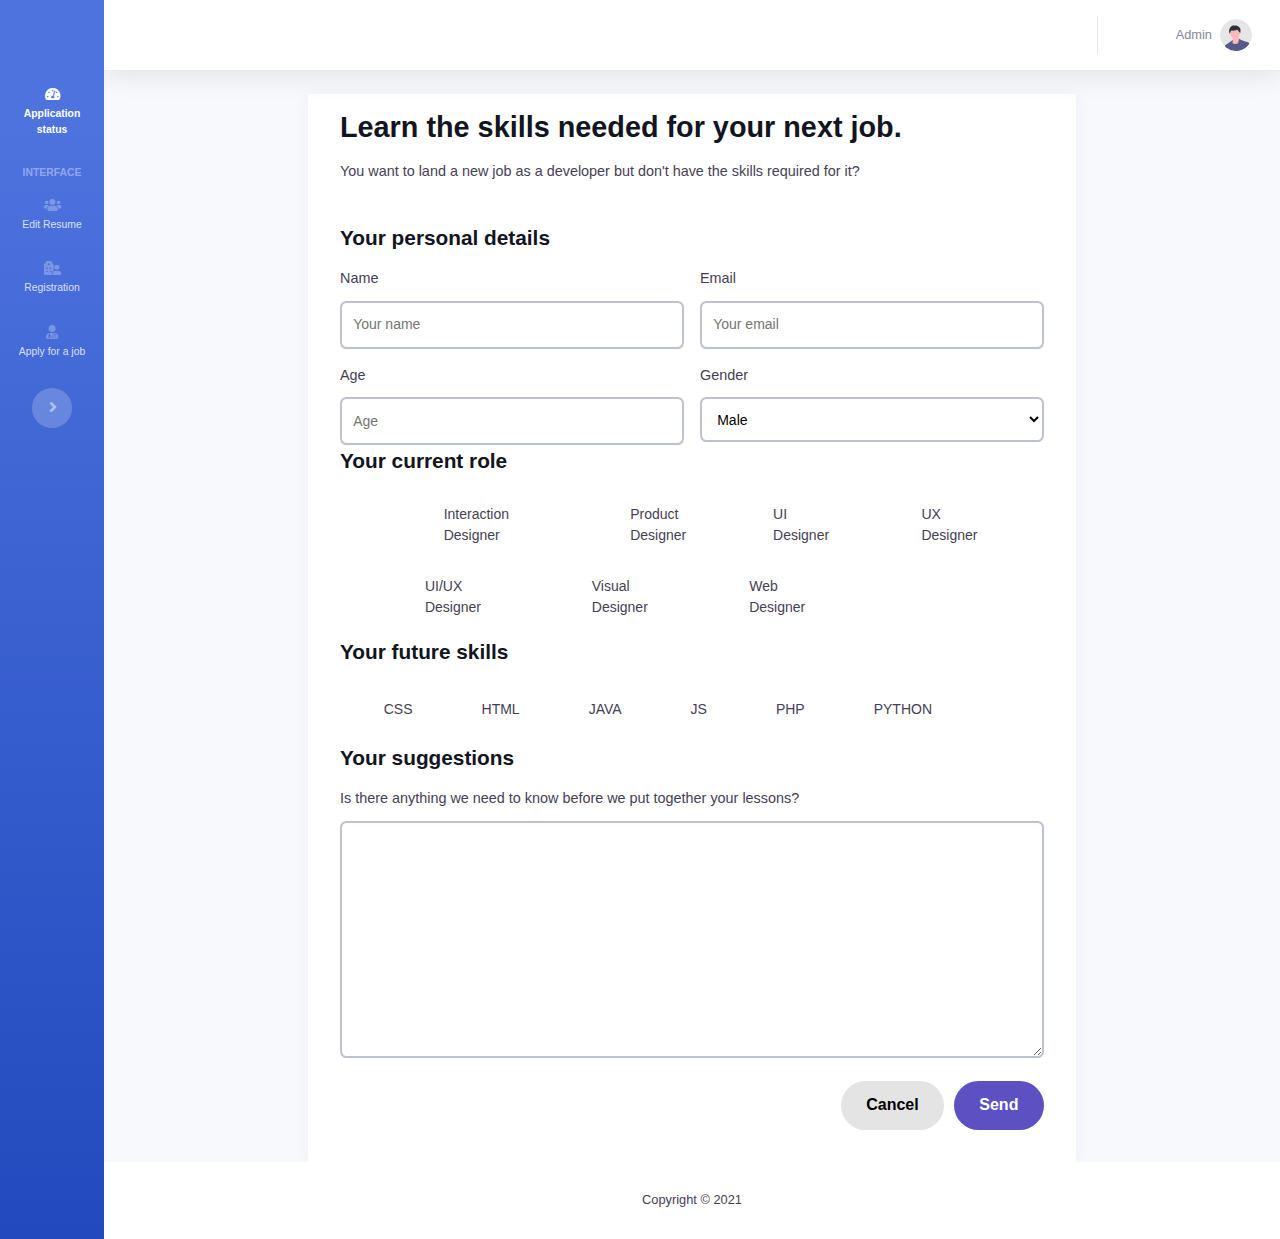
<file: registrations.html>
<!DOCTYPE html>
<html lang="en">

<head>

    <meta charset="utf-8">
    <meta http-equiv="X-UA-Compatible" content="IE=edge">
    <meta name="viewport" content="width=device-width, initial-scale=1, shrink-to-fit=no">
    <meta name="description" content="">
    <meta name="author" content="">

    <title> Dashboard</title>

    <!-- Custom fonts for this template-->
    <link href="vendor/fontawesome-free/css/all.min.css" rel="stylesheet" type="text/css">
    <link href="https://fonts.googleapis.com/css?family=Nunito:200,200i,300,300i,400,400i,600,600i,700,700i,800,800i,900,900i" rel="stylesheet">

    <!-- Custom styles for this template-->
    <link href="css/sb-admin-2.min.css" rel="stylesheet">
    <link rel="stylesheet" href="style.css">
</head>

<body id="page-top">

    <!-- Page Wrapper -->
    <div id="wrapper">

        <!-- Sidebar -->
        <ul class="navbar-nav bg-gradient-primary sidebar sidebar-dark accordion" id="accordionSidebar">

            <!-- Sidebar - Brand -->
            <a class="sidebar-brand d-flex align-items-center justify-content-center" href="index.html">
                <div class="sidebar-brand-text mx-3">Student dasboard</div>
            </a>

            <!-- Divider -->
            <hr class="sidebar-divider my-0">

            <!-- Nav Item - Dashboard -->
            <li class="nav-item active">
                <a class="nav-link" href="sapplicationstatus.html">
                    <i class="fas fa-fw fa-tachometer-alt"></i>
                    <span>Application status</span></a>
            </li>

            <!-- Divider -->
            <hr class="sidebar-divider">

            <!-- Heading -->
            <div class="sidebar-heading">
                Interface
            </div>

            <!-- Nav Item - Pages Collapse Menu -->
           

            <li class="nav-item">
                <a href="edit_resume.html" class="nav-link">
                    <i class="fas fa-fw fa-users"></i>
                    <span>Edit Resume</span>
                </a>
            </li>
            <li class="nav-item">
                <a class="nav-link collapsed" href="registrations.html" data-toggle="collapse" data-target="#collapseFour" aria-expanded="true" aria-controls="collapseTwo">
                    <i class="fas fa-fw fa-hospital-user"></i>
                    <span>Registration</span>
                </a>
               
            </li>
            <li class="nav-item">
                <a href="doctor.html" class="nav-link">
                    <i class="fas fa-fw fa-user-md"></i>
                    <span>Apply for a job</span>
                </a>
            </li>
            <!-- Divider -->
            <hr class="sidebar-divider d-none d-md-block">

            <!-- Sidebar Toggler (Sidebar) -->
            <div class="text-center d-none d-md-inline">
                <button class="rounded-circle border-0" id="sidebarToggle"></button>
            </div>



        </ul>
        <!-- End of Sidebar -->

        <!-- Content Wrapper -->
        <div id="content-wrapper" class="d-flex flex-column">

            <!-- Main Content -->
            <div id="content">

                <!-- Topbar -->
                <nav class="navbar navbar-expand navbar-light bg-white topbar mb-4 static-top shadow">

                    <!-- Sidebar Toggle (Topbar) -->
                    <button id="sidebarToggleTop" class="btn btn-link d-md-none rounded-circle mr-3">
                        <i class="fa fa-bars"></i>
                    </button>

                    <!-- Topbar Search -->
                 

                    <!-- Topbar Navbar -->
                    <ul class="navbar-nav ml-auto">

                        <!-- Nav Item - Search Dropdown (Visible Only XS) -->
                        <li class="nav-item dropdown no-arrow d-sm-none">
                            <a class="nav-link dropdown-toggle" href="#" id="searchDropdown" role="button" data-toggle="dropdown" aria-haspopup="true" aria-expanded="false">
                                <i class="fas fa-search fa-fw"></i>
                            </a>
                            <!-- Dropdown - Messages -->
                            <div class="dropdown-menu dropdown-menu-right p-3 shadow animated--grow-in" aria-labelledby="searchDropdown">
                                <form class="form-inline mr-auto w-100 navbar-search">
                                    <div class="input-group">
                                        <input type="text" class="form-control bg-light border-0 small" placeholder="Search for..." aria-label="Search" aria-describedby="basic-addon2">
                                        <div class="input-group-append">
                                            <button class="btn btn-primary" type="button">
                                                <i class="fas fa-search fa-sm"></i>
                                            </button>
                                        </div>
                                    </div>
                                </form>
                            </div>
                        </li>

                        <div class="topbar-divider d-none d-sm-block"></div>

                        <!-- Nav Item - User Information -->
                        <li class="nav-item dropdown no-arrow">
                            <a class="nav-link dropdown-toggle" href="#" id="userDropdown" role="button" data-toggle="dropdown" aria-haspopup="true" aria-expanded="false">
                                <span class="mr-2 d-none d-lg-inline text-gray-600 small">Admin</span>
                                <img class="img-profile rounded-circle" src="img/undraw_profile.svg">
                            </a>
                            <!-- Dropdown - User Information -->
                            <div class="dropdown-menu dropdown-menu-right shadow animated--grow-in" aria-labelledby="userDropdown">
                                <a class="dropdown-item" href="#">
                                    <i class="fas fa-user fa-sm fa-fw mr-2 text-gray-400"></i> Profile
                                </a>
                                <a class="dropdown-item" href="#">
                                    <i class="fas fa-cogs fa-sm fa-fw mr-2 text-gray-400"></i> Settings
                                </a>
                                <a class="dropdown-item" href="#">
                                    <i class="fas fa-list fa-sm fa-fw mr-2 text-gray-400"></i> Activity Log
                                </a>
                                <div class="dropdown-divider"></div>
                                <a class="dropdown-item" href="#" data-toggle="modal" data-target="#logoutModal">
                                    <i class="fas fa-sign-out-alt fa-sm fa-fw mr-2 text-gray-400"></i> Logout
                                </a>
                            </div>
                        </li>

                    </ul>

                </nav>
                <!-- End of Topbar -->

                <!-- Begin Page Content -->
                <main class="main-container">
                    <section class="survey-holder">
                        <h1 id="title">Learn the skills needed for your next job.</h1>
                        <p id="description">
                            You want to land a new job as a developer but don't have the skills
                            required for it?
                        </p>
                        <section class="form-holder">
                            <form name="myform"id="survey-form" autocomplete="off" onsubmit="return validateForm()";>
                                <section class="form-section">
                                    <p class="section-heading">Your personal details</p>
                                    <div class="form-grid">
                                        <div class="input-group">
                                            <label id="name-label" for="name">Name</label>
                                            <input type="text" name="uname" id="name"  placeholder="Your name"  onkeypress="return isTextKey(event)">
                                            <span id="username"></span>
                                        </div>
                                        <div class="input-group">
                                            <label id="email-label" for="email">Email</label>
                                            <input type="email" name="umail" id="email"  placeholder="Your email">
                                            <span id="useremail"></span>
                                        </div>
                                        <div class="input-group">
                                            <label id="number-label" for="age">Age</label>
                                            <input type="number" name="age" id="age" min="18" max="60"  placeholder="Age">
                                            <span id="userage"></span>
                                        </div>
                                        <div class="input-group">
                                            <label id="dropdown" for="dropdown">Gender</label>
                                            <select name="gen" id="dropdown">
                                                <optgroup label="Select Gender">
                                                    <option value="male">Male</option>
                                                    <option value="female">Female</option>
                                                    <option value="others">Others</option>
                                                </optgroup>
                                            </select>
                                        </div>
                                    </div>
                                </section>
                                <section class="form-section">
                                    <p class="section-heading">Your current role</p>
                                        <div class="radio-group">
                                            <label >
                                                <input type="radio" name="role" value="1">
                                                <span>Interaction Designer</span>
                                            </label>
            
                                            <label >
                                                <input type="radio" name="role" value="2">
                                                <span>Product Designer</span>
                                            </label>
            
                                            <label >
                                                <input type="radio" name="role" value="3">
                                                <span>UI Designer</span>
                                            </label>
                  
                                            <label >
                                                <input type="radio" name="role" value="4">
                                                <span>UX Designer</span>
                                            </label>
            
                                            <label>
                                                <input type="radio" name="role" value="5">
                                                <span>UI/UX Designer</span>
                                            </label>
            
                                            <label >
                                                <input type="radio" name="role" value="6">
                                                <span>Visual Designer</span>
                                            </label>
            
                                            <label >
                                                <input type="radio" name="role" value="7">
                                                <span>Web Designer</span>
                                            </label>
                                        </div>
                                </section>
            
                                <section class="form-section">
                                    <p class="section-heading">Your future skills</p>
                                    <div class="checkbox-group">
                                        <label><input type="checkbox" value="1">
                                            <span>CSS</span>
                                        </label>
                                        <label><input type="checkbox" value="2">
                                            <span>HTML</span>
                                        </label>
                                        <label><input type="checkbox" value="3">
                                            <span>JAVA</span>
                                        </label>
                                        <label><input type="checkbox" value="4">
                                            <span>JS</span>
                                        </label>
                                        <label><input type="checkbox" value="5">
                                            <span>PHP</span>
                                        </label>
                                        <label><input type="checkbox" value="6">
                                            <span>PYTHON</span>
                                        </label>
                                    </div>
                                </section>
                                <section class="form-section">
                                    <p class="section-heading">Your suggestions</p>
                                    <div class="input-group">
                                        <label for="message">Is there anything we need to know before we put together your lessons?</label>
                                        <textarea name="" id="" cols="30" rows="10"></textarea>
                                    </div>
                                </section>
                                <div class="button-group">
                                    <button type="reset">Cancel</button>
                                    <button type="submit" value="Submit" id="submit">Send</button>
                                </div>
                            </form>
                        </section>
                    </section>
                </main>
                <!-- /.container-fluid -->

            </div>
            <!-- End of Main Content -->

            <!-- Footer -->
            <footer class="sticky-footer bg-white">
                <div class="container my-auto">
                    <div class="copyright text-center my-auto">
                        <span>Copyright &copy;  2021</span>
                    </div>
                </div>
            </footer>
            <!-- End of Footer -->

        </div>
        <!-- End of Content Wrapper -->

    </div>
    <!-- End of Page Wrapper -->

    <!-- Scroll to Top Button-->
    <a class="scroll-to-top rounded" href="#page-top">
        <i class="fas fa-angle-up"></i>
    </a>

    <!-- Logout Modal-->
    <div class="modal fade" id="logoutModal" tabindex="-1" role="dialog" aria-labelledby="exampleModalLabel" aria-hidden="true">
        <div class="modal-dialog" role="document">
            <div class="modal-content">
                <div class="modal-header">
                    <h5 class="modal-title" id="exampleModalLabel">Ready to Leave?</h5>
                    <button class="close" type="button" data-dismiss="modal" aria-label="Close">
                        <span aria-hidden="true">×</span>
                    </button>
                </div>
                <div class="modal-body">Select "Logout" below if you are ready to end your current session.</div>
                <div class="modal-footer">
                    <button class="btn btn-secondary" type="button" data-dismiss="modal">Cancel</button>
                    <a class="btn btn-primary" href="doctor-entry.html">Logout</a>
                </div>
            </div>
        </div>
    </div>

    <!-- Bootstrap core JavaScript-->
    <script src="vendor/jquery/jquery.min.js"></script>
    <script src="vendor/bootstrap/js/bootstrap.bundle.min.js"></script>

    <!-- Core plugin JavaScript-->
    <script src="vendor/jquery-easing/jquery.easing.min.js"></script>

    <!-- Custom scripts for all pages-->
    <script src="js/sb-admin-2.min.js"></script>

    <!-- Page level plugins -->
    <script src="vendor/chart.js/Chart.min.js"></script>

    <!-- Page level custom scripts -->
    <script src="js/demo/chart-area-demo.js"></script>
    <script src="js/demo/chart-pie-demo.js"></script>
    <script >
        let application = document.querySelector('form');
        application.addEventListener('submit', (e)=>{
            e.preventDefault();
            var name=document.getElementById('name').value;
        if(name==""){
           document.getElementById('username').innerHTML=" *** please fill the username field";
        }
    else if((name.length<=2)||(name.length>20)){
        document.getElementById('username').innerHTML=" *** please user length between 2 and 20";
    }
    else if(!isNaN(name)){
        document.getElementById('username').innerHTML=" *** only character are allowed";
    }else{
        document.getElementById('username').innerHTML= "";
    
        return name;
    }
    
        //    return false;
        
        var email=document.getElementById('email').value;
        if(email==""){
            document.getElementById('useremail').innerHTML=" *** please fill the email field";
        //    return false;
        }else{
            document.getElementById('useremail').innerHTML= "";
        }
        var age=document.getElementById('age').value;
        if(age==''){
            document.getElementById('userage').innerHTML=" *** please fill the age field";
           return false;
        }else if(age>100){
            alert("age cant be more than 60");
        }else{
            document.getElementById('userage').innerHTML= "";
        }
        var textr=document.getElementById('textr').value;
        if(textr==" "){
            document.getElementById('usertextarea').innerHTML=" *** please fill the field";
        }  else{
            document.getElementById('userage').innerHTML= "";
        }
        });
    
    </script>

</body>

</html>
</file>
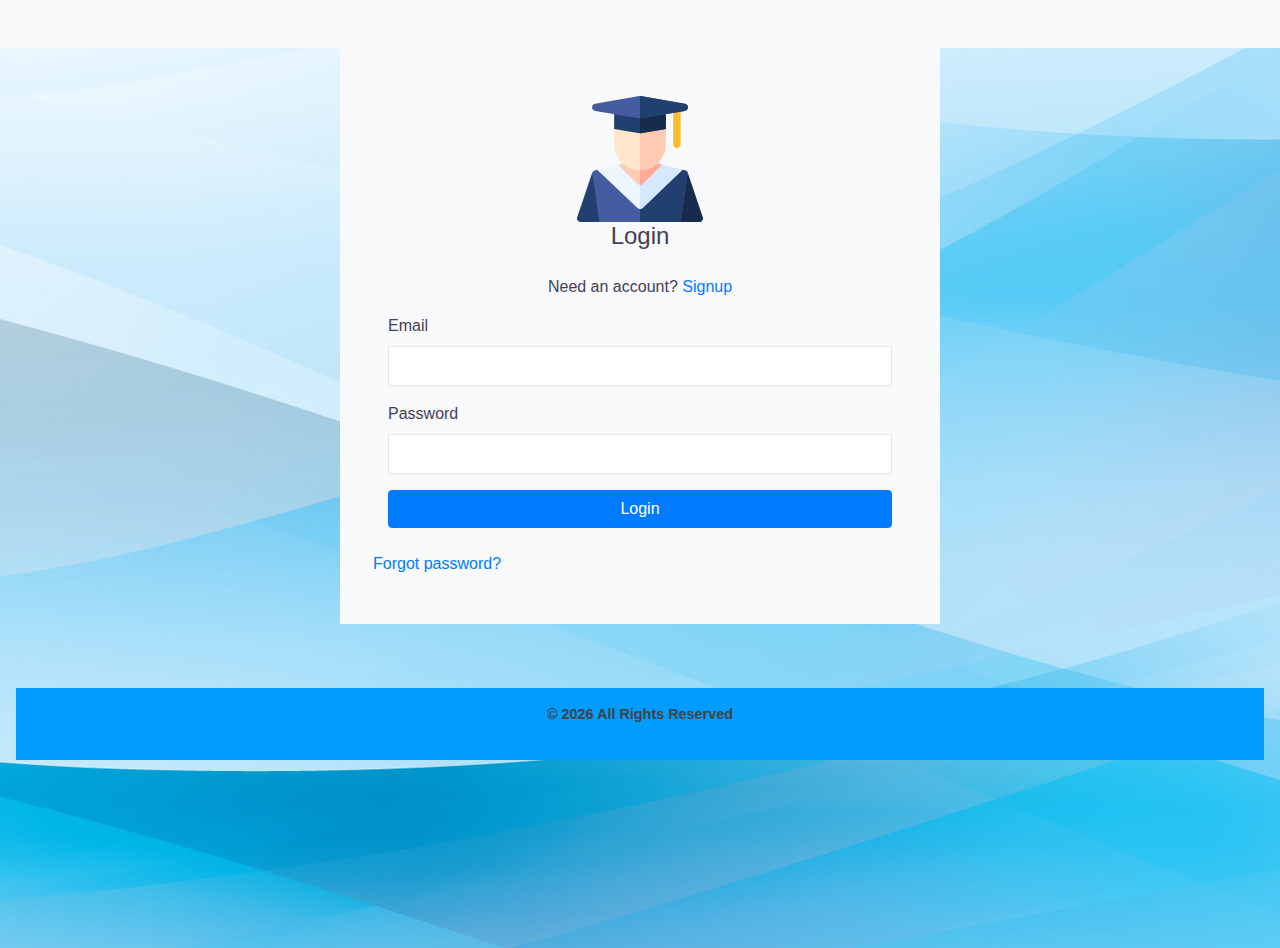
<file: student login.html>
<!doctype html>
<html lang="en">

<head>
    <meta charset="utf-8">
    <meta name="viewport" content="width=device-width, initial-scale=1, shrink-to-fit=no">
    <link rel="stylesheet" href="https://maxcdn.bootstrapcdn.com/bootstrap/4.0.0/css/bootstrap.min.css"
        integrity="sha384-Gn5384xqQ1aoWXA+058RXPxPg6fy4IWvTNh0E263XmFcJlSAwiGgFAW/dAiS6JXm" crossorigin="anonymous">
        <link rel="stylesheet" href="style.css">
    <style>
      
        @media only screen and (max-width: 600px) {

            .register-left img {
              margin-top: 7%;
                margin-left: 5%;
                margin-bottom: 5%;
                width: 25%;
            }

            .register-left h2 {
                margin-bottom: 20px;
            }

            .register {
                height: 87vh;
            }

            #logo {
                margin-right: -50% !important;
            }

        }
    </style>

    <title>Student Login</title>
</head>

<body style="background-image: url(./images/intro-bg.jpg);background-position: bottom;">

    <div class="container-login" >
        <!-- topbar -->

    
    <div class="card o-hidden border-0 shadow-lg my-5  mx-auto rounded" style="max-width: 600px;">
    <div class="card-body bg-light p-0">
        <div class="p-5">
    
      
        <div class="text-center">
            <img src="./images/studentre.svg" alt="" srcset="" class="img-fluid w-25">
            <h1 class="h4 text-gray-900 mb-4">Login</h1>
            <p>Need an account? <a href="student Signup.html">Signup</a></p>
        </div>
        <form>
            <div class="form-group">
              <label for="Mobilenumber" class="form-label">Email</label>
              <input type="email" class="form-control" id="Mobilenumber" >
         
            </div>
            <div class="form-group">
              <label for="exampleInputPassword1" class="form-label">Password</label>
              <input type="password" class="form-control" id="exampleInputPassword1">
            </div>
            <a href="dashboardstud.html" id="edit_btn" class="btn btn-primary btn-user btn-block"> <span class="network-name">Login</span></a>
            <div class="row mt-4">
                
                <div class="3">
                    <a href="#">Forgot password?</a>
                </div>
            </div>
          
        </form>
    </div>
    </div>
    
    </div>
    </div>
    <!-- footer -->
    <footer class="footer bg-gradient-primary text-dark "> 
    
      
    <div class="cpy-rights">
        <div class="container ">
            <p class="crights"> © <script type="text/javascript">
                    var dt = new Date();
                    document.write(dt.getFullYear());
                </script> All Rights Reserved </p>
        </div>
    </div>
    </footer>
    
    
    
         <!-- Bootstrap core JavaScript-->
         <script src="vendor/jquery/jquery.min.js"></script>
         <script src="vendor/bootstrap/js/bootstrap.bundle.min.js"></script>
     
         <!-- Core plugin JavaScript-->
         <script src="vendor/jquery-easing/jquery.easing.min.js"></script>
     
         <!-- Custom scripts for all pages-->
         <script src="js/sb-admin-2.min.js"></script>
    </body>

</html>
</file>
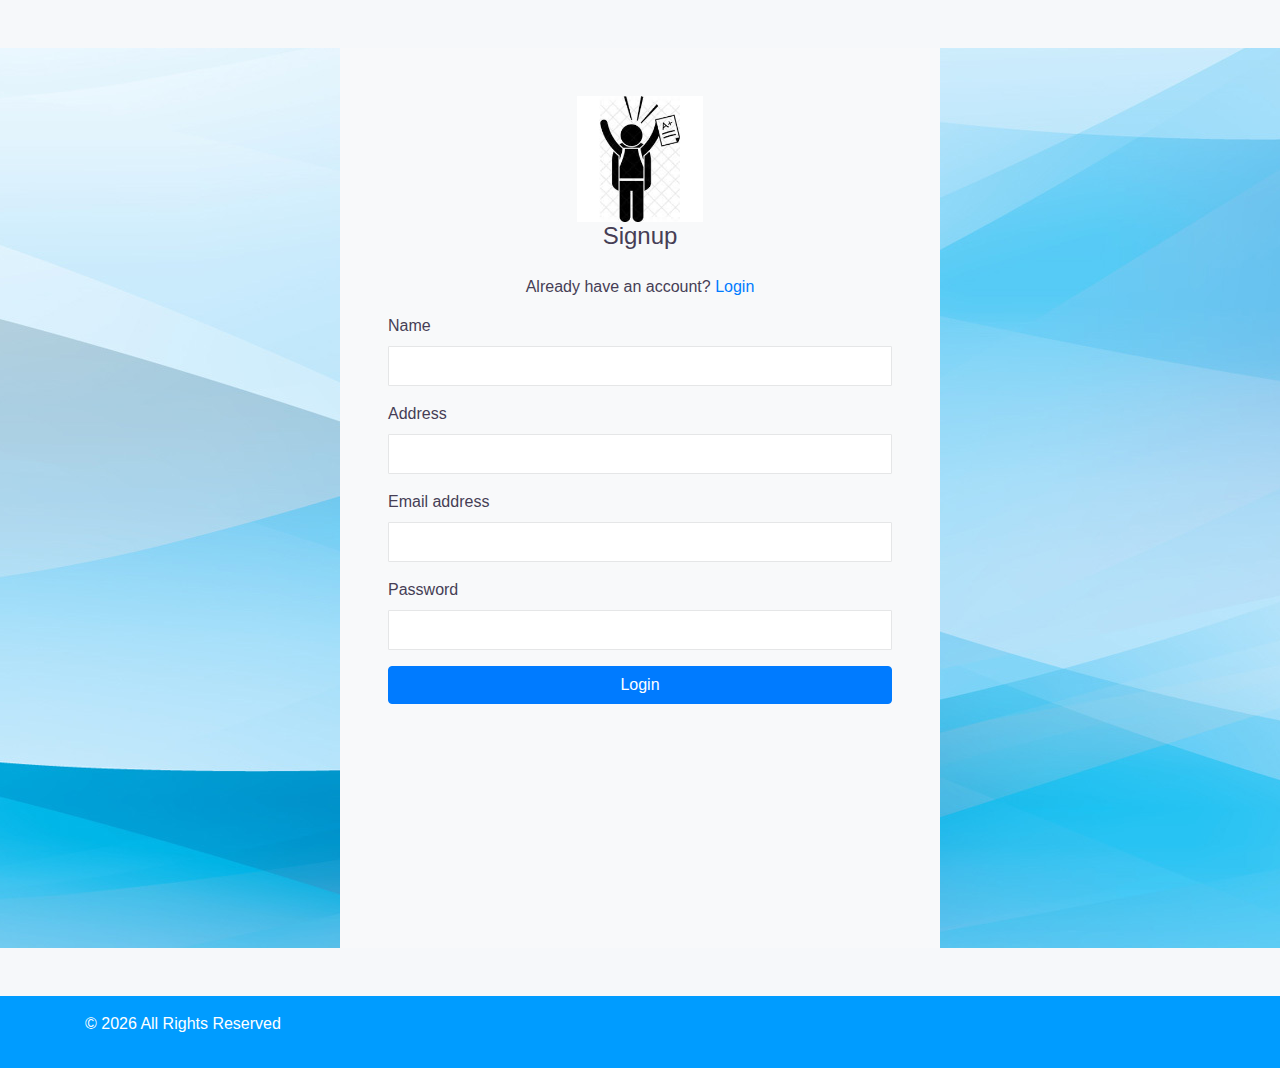
<file: student Signup.html>
<!doctype html>
<html lang="en">

<head>
    <meta charset="utf-8">
    <meta name="viewport" content="width=device-width, initial-scale=1, shrink-to-fit=no">
    <link rel="stylesheet" href="https://maxcdn.bootstrapcdn.com/bootstrap/4.0.0/css/bootstrap.min.css"
        integrity="sha384-Gn5384xqQ1aoWXA+058RXPxPg6fy4IWvTNh0E263XmFcJlSAwiGgFAW/dAiS6JXm" crossorigin="anonymous">
        <link rel="stylesheet" href="style.css">
    <style>
       
        @media only screen and (max-width: 600px) {

            .register-left img {
              margin-top: 7%;
                margin-left: 5%;
                margin-bottom: 5%;
                width: 25%;
            }

            .register-left h2 {
                margin-bottom: 20px;
            }

            .register {
                height: 87vh;
            }

            #logo {
                margin-right: -50% !important;
            }

        }
    </style>

    <title>Student Login</title>
</head>

<body style="background-image: url(./images/intro-bg.jpg);background-position: bottom;" >
    <!-- <nav class="navbar navbar-expand-lg navbar-light">
        <div class="container-fluid">
            <a class="navbar-brand" href="index.html"><img src="images/home-icon-silhouette.png"
                    alt="home" width="30"></a>
            <div class="collapse  logo navbar-collapse" id="navbarSupportedContent">
                
            </div>
        </div>
    </nav> -->
    <div class="card o-hidden border-0 shadow-lg my-5  mx-auto rounded login" style="max-width: 600px; background-image: url(./images/intro-bg.jpg); background-position: center;">
        <div class="card-body bg-light p-0">
            <div class="p-5">
            <div class="text-center">
                <img src="./images/studentimage.jfif" alt="" srcset="" class="img-fluid w-25">
                <h1 class="h4 text-gray-900 mb-4">Signup</h1>
                <p>Already have an account? <a href="student login.html">Login</a></p>
            </div>
            <form>
                <div class="form-group">
                    <label for="Mobilenumber" class="form-label">Name</label>
                    <input type="text" class="form-control" id="Name" >
                  </div>
                  <div class="form-group">
                    <label for="Mobilenumber" class="form-label">Address</label>
                    <input type="text" class="form-control" id="address" >
                  </div>
                <div class="form-group">
                  <label for="Mobilenumber" class="form-label">Email address</label>
                  <input type="email" class="form-control" id="Mobilenumber" >
                </div>
                <div class="form-group">
                  <label for="exampleInputPassword1" class="form-label">Password</label>
                  <input type="password" class="form-control" id="exampleInputPassword1">
                </div>
                <button  class="btn btn-primary btn-user btn-block"> Login</button>
              
            </form>
        </div>
        </div>
        
        </div>


    <div class="cpy-rights">
        <div class="container ">
            <p class="crights"> © <script type="text/javascript">
                    var dt = new Date();
                    document.write(dt.getFullYear());
                </script> All Rights Reserved </p>
        </div>
    </div>


    <script src="https://code.jquery.com/jquery-3.2.1.slim.min.js"
        integrity="sha384-KJ3o2DKtIkvYIK3UENzmM7KCkRr/rE9/Qpg6aAZGJwFDMVNA/GpGFF93hXpG5KkN" crossorigin="anonymous">
    </script>
    <script src="https://cdnjs.cloudflare.com/ajax/libs/popper.js/1.12.9/umd/popper.min.js"
        integrity="sha384-ApNbgh9B+Y1QKtv3Rn7W3mgPxhU9K/ScQsAP7hUibX39j7fakFPskvXusvfa0b4Q" crossorigin="anonymous">
    </script>
    <script src="https://maxcdn.bootstrapcdn.com/bootstrap/4.0.0/js/bootstrap.min.js"
        integrity="sha384-JZR6Spejh4U02d8jOt6vLEHfe/JQGiRRSQQxSfFWpi1MquVdAyjUar5+76PVCmYl" crossorigin="anonymous">
    </script>

</body>

</html>
</file>
<file: camxhire/assets/css/demo.css>
.logo-container{
    left: 50px;
    position: absolute;
    top: 20px;
     z-index: 3;
}
.logo-container .logo{
    overflow: hidden;
    border-radius: 50%;
    border: 1px solid #333333;
    width: 60px;
    float: left;
}
.logo-container .brand{
    font-size: 18px;
    color: #FFFFFF;
    line-height: 20px;
    float: left;
    margin-left: 10px;
    margin-top: 10px;
    width: 60px
}

.fixed-section{
    top: 90px;
    max-height: 80vh;
    overflow: scroll;
}
.fixed-section ul li{
    list-style: none;
}
.fixed-section li a{
    font-size: 14px;
    padding: 2px;
    display: block;
    color: #666666;
}
.fixed-section li a.active{
    color: #00bbff;
}
.fixed-section.float{
    position: fixed;
    top: 100px;
    width: 200px;
    margin-top: 0;
}

.fixed-plugin{
    position: fixed;
    top:0px;
    right: 50px;
    z-index: 1031;
}
.fixed-plugin .fa-cog{
    color: #FFFFFF;
    background-color: rgba(0,0,0,.2);
    padding: 10px;
    border-radius: 0 0 6px 6px;
}
.fixed-plugin .dropdown-menu{
    right: 0;
    left: auto;
}

.fixed-plugin li.header-title{
    font-weight: 400;
    line-height: 40px;
    color: #333;
    white-space: nowrap;
    padding: 0 15px;
}

.fixed-plugin .switch-trigger .ripple-container{
    display: none;
}

.fixed-plugin .dropdown-menu>li>a:focus,
.fixed-plugin .dropdown-menu>li>a:hover{
    background: transparent;
}

.fixed-plugin .fa-circle-thin{
    color: #FFFFFF;
}
.fixed-plugin .active .fa-circle-thin{
    color: #00bbff;
}
.fixed-plugin .dropdown-menu > li > a{
    padding-left: 10px;
    padding-right: 10px;
}
.fixed-plugin .dropdown-menu > li:first-child > a{
    margin-top: 10px;
}
.fixed-plugin .dropdown-menu > .active > a, .fixed-plugin .dropdown-menu > .active > a:hover, .fixed-plugin .dropdown-menu > .active > a:focus{
    background: none;
    color: #777777;
}
.fixed-plugin img{
    border-radius: 6px;
    width: 150px;
    max-height: 80px;
    border: 4px solid #FFFFFF;

}
.fixed-plugin .active img, .fixed-plugin a:hover img{
    border-color: #00bbff;
}

.fixed-plugin .btn{
    margin: 10px 0px 0;
    color: #FFFFFF;
}
.fixed-plugin .btn:hover{
    color: #FFFFFF;
}
.fixed-plugin .badge{
    border: 3px solid #FFFFFF;
    border-radius: 50%;
    cursor: pointer;
    display: inline-block;
    height: 23px;
    margin-right: 5px;
    position: relative;
    top: 5px;
    width: 23px;
}
.fixed-plugin .badge.active, .fixed-plugin .badge:hover{
    border-color: #00bbff;
}
.fixed-plugin .badge-azure{
    background-color: #7A9E9F;
}
.fixed-plugin .badge-blue{
    background-color: #23CCEF;
}
.fixed-plugin .badge-green{
    background-color: #7AC29A;
}
.fixed-plugin .badge-orange{
    background-color: #f3bb45;
}
.fixed-plugin .badge-red{
    background-color: #eb5e28;
}

@media (max-width:768px){
    .fixed-plugin{
        top: 80px;
        right: 0px;
    }
    .main .container{
        margin-bottom: 50px;
    }
}

@media (min-width: 768px){

    .fixed-plugin .dropdown-menu{
        display: block;
        margin: 0;
        padding: 0;
        z-index: 9000;
        position: absolute;
        -webkit-border-radius: 10px;
        box-shadow: 1px 2px 3px rgba(0, 0, 0, 0.125);
        border-radius: 10px;
        -webkit-box-sizing: border-box;
        -moz-box-sizing: border-box;
        box-sizing: border-box;
        opacity: 0;
        -ms-filter: "alpha(opacity=0)";
        -webkit-filter: alpha(opacity=0);
        -moz-filter: alpha(opacity=0);
        -ms-filter: alpha(opacity=0);
        -o-filter: alpha(opacity=0);
        filter: alpha(opacity=0);
        -webkit-transform: scale(0);
        -moz-transform: scale(0);
        -o-transform: scale(0);
        -ms-transform: scale(0);
        transform: scale(0);
        -webkit-transition: all 300ms cubic-bezier(0.34, 1.61, 0.7, 1);
        -moz-transition: all 300ms cubic-bezier(0.34, 1.61, 0.7, 1);
        -o-transition: all 300ms cubic-bezier(0.34, 1.61, 0.7, 1);
        -ms-transition: all 300ms cubic-bezier(0.34, 1.61, 0.7, 1);
        transition: all 300ms cubic-bezier(0.34, 1.61, 0.7, 1);

    }
    .fixed-plugin .open .dropdown-menu{
        -webkit-transform-origin: 29px -50px;
        -moz-transform-origin: 29px -50px;
        -o-transform-origin: 29px -50px;
        -ms-transform-origin: 29px -50px;
        transform-origin: 29px -50px;
        -webkit-transform: scale(1);
        -moz-transform: scale(1);
        -o-transform: scale(1);
        -ms-transform: scale(1);
        transform: scale(1);
        opacity: 1;
        -ms-filter: none;
        -webkit-filter: none;
        -moz-filter: none;
        -ms-filter: none;
        -o-filter: none;
        filter: none;
    }
    .fixed-plugin .dropdown-menu:before{
        border-bottom: 11px solid rgba(0, 0, 0, 0.2);
        border-left: 11px solid rgba(0, 0, 0, 0);
        border-right: 11px solid rgba(0, 0, 0, 0);
        content: "";
        display: inline-block;
        position: absolute;
        right: 10px;
        margin-left: auto;
        top: -11px;
    }
    .fixed-plugin .dropdown-menu:after {
        border-bottom: 11px solid #FFFFFF;
        border-left: 11px solid rgba(0, 0, 0, 0);
        border-right: 11px solid rgba(0, 0, 0, 0);
        content: "";
        display: inline-block;
        position: absolute;
        right: 10px;
        margin-left: auto;
        top: -10px;
    }
    .btn-wd {
        min-width: 140px;
    }
}


.fixed-plugin .license,
.fixed-plugin .tutorial{
    margin: 20px 20px 0px;
    padding: 10px 0 0;
    color: #aaaaaa;
    border-top: 1px solid #eeeeee;
    font-size: 12px;
    font-weight: 600;
}

.fixed-plugin .tutorial{
    margin: 10px 20px 0;
}



.fixed-plugin ul > li:last-child a{
    margin-bottom: 15px;
}
</file>
<file: camxhire/assets/css/themify-icons.css>
@font-face {
	font-family: 'themify';
	src:url('../fonts/themify.eot?-fvbane');
	src:url('../fonts/themify.eot?#iefix-fvbane') format('embedded-opentype'),
		url('../fonts/themify.woff?-fvbane') format('woff'),
		url('../fonts/themify.ttf?-fvbane') format('truetype'),
		url('../fonts/themify.svg?-fvbane#themify') format('svg');
	font-weight: normal;
	font-style: normal;
}

[class^="ti-"], [class*=" ti-"] {
	font-family: 'themify';
	speak: none;
	font-style: normal;
	font-weight: bold;
	font-variant: normal;
	text-transform: none;
	line-height: 1;

	/* Better Font Rendering =========== */
	-webkit-font-smoothing: antialiased;
	-moz-osx-font-smoothing: grayscale;
}

.ti-wand:before {
	content: "\e600";
}
.ti-volume:before {
	content: "\e601";
}
.ti-user:before {
	content: "\e602";
}
.ti-unlock:before {
	content: "\e603";
}
.ti-unlink:before {
	content: "\e604";
}
.ti-trash:before {
	content: "\e605";
}
.ti-thought:before {
	content: "\e606";
}
.ti-target:before {
	content: "\e607";
}
.ti-tag:before {
	content: "\e608";
}
.ti-tablet:before {
	content: "\e609";
}
.ti-star:before {
	content: "\e60a";
}
.ti-spray:before {
	content: "\e60b";
}
.ti-signal:before {
	content: "\e60c";
}
.ti-shopping-cart:before {
	content: "\e60d";
}
.ti-shopping-cart-full:before {
	content: "\e60e";
}
.ti-settings:before {
	content: "\e60f";
}
.ti-search:before {
	content: "\e610";
}
.ti-zoom-in:before {
	content: "\e611";
}
.ti-zoom-out:before {
	content: "\e612";
}
.ti-cut:before {
	content: "\e613";
}
.ti-ruler:before {
	content: "\e614";
}
.ti-ruler-pencil:before {
	content: "\e615";
}
.ti-ruler-alt:before {
	content: "\e616";
}
.ti-bookmark:before {
	content: "\e617";
}
.ti-bookmark-alt:before {
	content: "\e618";
}
.ti-reload:before {
	content: "\e619";
}
.ti-plus:before {
	content: "\e61a";
}
.ti-pin:before {
	content: "\e61b";
}
.ti-pencil:before {
	content: "\e61c";
}
.ti-pencil-alt:before {
	content: "\e61d";
}
.ti-paint-roller:before {
	content: "\e61e";
}
.ti-paint-bucket:before {
	content: "\e61f";
}
.ti-na:before {
	content: "\e620";
}
.ti-mobile:before {
	content: "\e621";
}
.ti-minus:before {
	content: "\e622";
}
.ti-medall:before {
	content: "\e623";
}
.ti-medall-alt:before {
	content: "\e624";
}
.ti-marker:before {
	content: "\e625";
}
.ti-marker-alt:before {
	content: "\e626";
}
.ti-arrow-up:before {
	content: "\e627";
}
.ti-arrow-right:before {
	content: "\e628";
}
.ti-arrow-left:before {
	content: "\e629";
}
.ti-arrow-down:before {
	content: "\e62a";
}
.ti-lock:before {
	content: "\e62b";
}
.ti-location-arrow:before {
	content: "\e62c";
}
.ti-link:before {
	content: "\e62d";
}
.ti-layout:before {
	content: "\e62e";
}
.ti-layers:before {
	content: "\e62f";
}
.ti-layers-alt:before {
	content: "\e630";
}
.ti-key:before {
	content: "\e631";
}
.ti-import:before {
	content: "\e632";
}
.ti-image:before {
	content: "\e633";
}
.ti-heart:before {
	content: "\e634";
}
.ti-heart-broken:before {
	content: "\e635";
}
.ti-hand-stop:before {
	content: "\e636";
}
.ti-hand-open:before {
	content: "\e637";
}
.ti-hand-drag:before {
	content: "\e638";
}
.ti-folder:before {
	content: "\e639";
}
.ti-flag:before {
	content: "\e63a";
}
.ti-flag-alt:before {
	content: "\e63b";
}
.ti-flag-alt-2:before {
	content: "\e63c";
}
.ti-eye:before {
	content: "\e63d";
}
.ti-export:before {
	content: "\e63e";
}
.ti-exchange-vertical:before {
	content: "\e63f";
}
.ti-desktop:before {
	content: "\e640";
}
.ti-cup:before {
	content: "\e641";
}
.ti-crown:before {
	content: "\e642";
}
.ti-comments:before {
	content: "\e643";
}
.ti-comment:before {
	content: "\e644";
}
.ti-comment-alt:before {
	content: "\e645";
}
.ti-close:before {
	content: "\e646";
}
.ti-clip:before {
	content: "\e647";
}
.ti-angle-up:before {
	content: "\e648";
}
.ti-angle-right:before {
	content: "\e649";
}
.ti-angle-left:before {
	content: "\e64a";
}
.ti-angle-down:before {
	content: "\e64b";
}
.ti-check:before {
	content: "\e64c";
}
.ti-check-box:before {
	content: "\e64d";
}
.ti-camera:before {
	content: "\e64e";
}
.ti-announcement:before {
	content: "\e64f";
}
.ti-brush:before {
	content: "\e650";
}
.ti-briefcase:before {
	content: "\e651";
}
.ti-bolt:before {
	content: "\e652";
}
.ti-bolt-alt:before {
	content: "\e653";
}
.ti-blackboard:before {
	content: "\e654";
}
.ti-bag:before {
	content: "\e655";
}
.ti-move:before {
	content: "\e656";
}
.ti-arrows-vertical:before {
	content: "\e657";
}
.ti-arrows-horizontal:before {
	content: "\e658";
}
.ti-fullscreen:before {
	content: "\e659";
}
.ti-arrow-top-right:before {
	content: "\e65a";
}
.ti-arrow-top-left:before {
	content: "\e65b";
}
.ti-arrow-circle-up:before {
	content: "\e65c";
}
.ti-arrow-circle-right:before {
	content: "\e65d";
}
.ti-arrow-circle-left:before {
	content: "\e65e";
}
.ti-arrow-circle-down:before {
	content: "\e65f";
}
.ti-angle-double-up:before {
	content: "\e660";
}
.ti-angle-double-right:before {
	content: "\e661";
}
.ti-angle-double-left:before {
	content: "\e662";
}
.ti-angle-double-down:before {
	content: "\e663";
}
.ti-zip:before {
	content: "\e664";
}
.ti-world:before {
	content: "\e665";
}
.ti-wheelchair:before {
	content: "\e666";
}
.ti-view-list:before {
	content: "\e667";
}
.ti-view-list-alt:before {
	content: "\e668";
}
.ti-view-grid:before {
	content: "\e669";
}
.ti-uppercase:before {
	content: "\e66a";
}
.ti-upload:before {
	content: "\e66b";
}
.ti-underline:before {
	content: "\e66c";
}
.ti-truck:before {
	content: "\e66d";
}
.ti-timer:before {
	content: "\e66e";
}
.ti-ticket:before {
	content: "\e66f";
}
.ti-thumb-up:before {
	content: "\e670";
}
.ti-thumb-down:before {
	content: "\e671";
}
.ti-text:before {
	content: "\e672";
}
.ti-stats-up:before {
	content: "\e673";
}
.ti-stats-down:before {
	content: "\e674";
}
.ti-split-v:before {
	content: "\e675";
}
.ti-split-h:before {
	content: "\e676";
}
.ti-smallcap:before {
	content: "\e677";
}
.ti-shine:before {
	content: "\e678";
}
.ti-shift-right:before {
	content: "\e679";
}
.ti-shift-left:before {
	content: "\e67a";
}
.ti-shield:before {
	content: "\e67b";
}
.ti-notepad:before {
	content: "\e67c";
}
.ti-server:before {
	content: "\e67d";
}
.ti-quote-right:before {
	content: "\e67e";
}
.ti-quote-left:before {
	content: "\e67f";
}
.ti-pulse:before {
	content: "\e680";
}
.ti-printer:before {
	content: "\e681";
}
.ti-power-off:before {
	content: "\e682";
}
.ti-plug:before {
	content: "\e683";
}
.ti-pie-chart:before {
	content: "\e684";
}
.ti-paragraph:before {
	content: "\e685";
}
.ti-panel:before {
	content: "\e686";
}
.ti-package:before {
	content: "\e687";
}
.ti-music:before {
	content: "\e688";
}
.ti-music-alt:before {
	content: "\e689";
}
.ti-mouse:before {
	content: "\e68a";
}
.ti-mouse-alt:before {
	content: "\e68b";
}
.ti-money:before {
	content: "\e68c";
}
.ti-microphone:before {
	content: "\e68d";
}
.ti-menu:before {
	content: "\e68e";
}
.ti-menu-alt:before {
	content: "\e68f";
}
.ti-map:before {
	content: "\e690";
}
.ti-map-alt:before {
	content: "\e691";
}
.ti-loop:before {
	content: "\e692";
}
.ti-location-pin:before {
	content: "\e693";
}
.ti-list:before {
	content: "\e694";
}
.ti-light-bulb:before {
	content: "\e695";
}
.ti-Italic:before {
	content: "\e696";
}
.ti-info:before {
	content: "\e697";
}
.ti-infinite:before {
	content: "\e698";
}
.ti-id-badge:before {
	content: "\e699";
}
.ti-hummer:before {
	content: "\e69a";
}
.ti-home:before {
	content: "\e69b";
}
.ti-help:before {
	content: "\e69c";
}
.ti-headphone:before {
	content: "\e69d";
}
.ti-harddrives:before {
	content: "\e69e";
}
.ti-harddrive:before {
	content: "\e69f";
}
.ti-gift:before {
	content: "\e6a0";
}
.ti-game:before {
	content: "\e6a1";
}
.ti-filter:before {
	content: "\e6a2";
}
.ti-files:before {
	content: "\e6a3";
}
.ti-file:before {
	content: "\e6a4";
}
.ti-eraser:before {
	content: "\e6a5";
}
.ti-envelope:before {
	content: "\e6a6";
}
.ti-download:before {
	content: "\e6a7";
}
.ti-direction:before {
	content: "\e6a8";
}
.ti-direction-alt:before {
	content: "\e6a9";
}
.ti-dashboard:before {
	content: "\e6aa";
}
.ti-control-stop:before {
	content: "\e6ab";
}
.ti-control-shuffle:before {
	content: "\e6ac";
}
.ti-control-play:before {
	content: "\e6ad";
}
.ti-control-pause:before {
	content: "\e6ae";
}
.ti-control-forward:before {
	content: "\e6af";
}
.ti-control-backward:before {
	content: "\e6b0";
}
.ti-cloud:before {
	content: "\e6b1";
}
.ti-cloud-up:before {
	content: "\e6b2";
}
.ti-cloud-down:before {
	content: "\e6b3";
}
.ti-clipboard:before {
	content: "\e6b4";
}
.ti-car:before {
	content: "\e6b5";
}
.ti-calendar:before {
	content: "\e6b6";
}
.ti-book:before {
	content: "\e6b7";
}
.ti-bell:before {
	content: "\e6b8";
}
.ti-basketball:before {
	content: "\e6b9";
}
.ti-bar-chart:before {
	content: "\e6ba";
}
.ti-bar-chart-alt:before {
	content: "\e6bb";
}
.ti-back-right:before {
	content: "\e6bc";
}
.ti-back-left:before {
	content: "\e6bd";
}
.ti-arrows-corner:before {
	content: "\e6be";
}
.ti-archive:before {
	content: "\e6bf";
}
.ti-anchor:before {
	content: "\e6c0";
}
.ti-align-right:before {
	content: "\e6c1";
}
.ti-align-left:before {
	content: "\e6c2";
}
.ti-align-justify:before {
	content: "\e6c3";
}
.ti-align-center:before {
	content: "\e6c4";
}
.ti-alert:before {
	content: "\e6c5";
}
.ti-alarm-clock:before {
	content: "\e6c6";
}
.ti-agenda:before {
	content: "\e6c7";
}
.ti-write:before {
	content: "\e6c8";
}
.ti-window:before {
	content: "\e6c9";
}
.ti-widgetized:before {
	content: "\e6ca";
}
.ti-widget:before {
	content: "\e6cb";
}
.ti-widget-alt:before {
	content: "\e6cc";
}
.ti-wallet:before {
	content: "\e6cd";
}
.ti-video-clapper:before {
	content: "\e6ce";
}
.ti-video-camera:before {
	content: "\e6cf";
}
.ti-vector:before {
	content: "\e6d0";
}
.ti-themify-logo:before {
	content: "\e6d1";
}
.ti-themify-favicon:before {
	content: "\e6d2";
}
.ti-themify-favicon-alt:before {
	content: "\e6d3";
}
.ti-support:before {
	content: "\e6d4";
}
.ti-stamp:before {
	content: "\e6d5";
}
.ti-split-v-alt:before {
	content: "\e6d6";
}
.ti-slice:before {
	content: "\e6d7";
}
.ti-shortcode:before {
	content: "\e6d8";
}
.ti-shift-right-alt:before {
	content: "\e6d9";
}
.ti-shift-left-alt:before {
	content: "\e6da";
}
.ti-ruler-alt-2:before {
	content: "\e6db";
}
.ti-receipt:before {
	content: "\e6dc";
}
.ti-pin2:before {
	content: "\e6dd";
}
.ti-pin-alt:before {
	content: "\e6de";
}
.ti-pencil-alt2:before {
	content: "\e6df";
}
.ti-palette:before {
	content: "\e6e0";
}
.ti-more:before {
	content: "\e6e1";
}
.ti-more-alt:before {
	content: "\e6e2";
}
.ti-microphone-alt:before {
	content: "\e6e3";
}
.ti-magnet:before {
	content: "\e6e4";
}
.ti-line-double:before {
	content: "\e6e5";
}
.ti-line-dotted:before {
	content: "\e6e6";
}
.ti-line-dashed:before {
	content: "\e6e7";
}
.ti-layout-width-full:before {
	content: "\e6e8";
}
.ti-layout-width-default:before {
	content: "\e6e9";
}
.ti-layout-width-default-alt:before {
	content: "\e6ea";
}
.ti-layout-tab:before {
	content: "\e6eb";
}
.ti-layout-tab-window:before {
	content: "\e6ec";
}
.ti-layout-tab-v:before {
	content: "\e6ed";
}
.ti-layout-tab-min:before {
	content: "\e6ee";
}
.ti-layout-slider:before {
	content: "\e6ef";
}
.ti-layout-slider-alt:before {
	content: "\e6f0";
}
.ti-layout-sidebar-right:before {
	content: "\e6f1";
}
.ti-layout-sidebar-none:before {
	content: "\e6f2";
}
.ti-layout-sidebar-left:before {
	content: "\e6f3";
}
.ti-layout-placeholder:before {
	content: "\e6f4";
}
.ti-layout-menu:before {
	content: "\e6f5";
}
.ti-layout-menu-v:before {
	content: "\e6f6";
}
.ti-layout-menu-separated:before {
	content: "\e6f7";
}
.ti-layout-menu-full:before {
	content: "\e6f8";
}
.ti-layout-media-right-alt:before {
	content: "\e6f9";
}
.ti-layout-media-right:before {
	content: "\e6fa";
}
.ti-layout-media-overlay:before {
	content: "\e6fb";
}
.ti-layout-media-overlay-alt:before {
	content: "\e6fc";
}
.ti-layout-media-overlay-alt-2:before {
	content: "\e6fd";
}
.ti-layout-media-left-alt:before {
	content: "\e6fe";
}
.ti-layout-media-left:before {
	content: "\e6ff";
}
.ti-layout-media-center-alt:before {
	content: "\e700";
}
.ti-layout-media-center:before {
	content: "\e701";
}
.ti-layout-list-thumb:before {
	content: "\e702";
}
.ti-layout-list-thumb-alt:before {
	content: "\e703";
}
.ti-layout-list-post:before {
	content: "\e704";
}
.ti-layout-list-large-image:before {
	content: "\e705";
}
.ti-layout-line-solid:before {
	content: "\e706";
}
.ti-layout-grid4:before {
	content: "\e707";
}
.ti-layout-grid3:before {
	content: "\e708";
}
.ti-layout-grid2:before {
	content: "\e709";
}
.ti-layout-grid2-thumb:before {
	content: "\e70a";
}
.ti-layout-cta-right:before {
	content: "\e70b";
}
.ti-layout-cta-left:before {
	content: "\e70c";
}
.ti-layout-cta-center:before {
	content: "\e70d";
}
.ti-layout-cta-btn-right:before {
	content: "\e70e";
}
.ti-layout-cta-btn-left:before {
	content: "\e70f";
}
.ti-layout-column4:before {
	content: "\e710";
}
.ti-layout-column3:before {
	content: "\e711";
}
.ti-layout-column2:before {
	content: "\e712";
}
.ti-layout-accordion-separated:before {
	content: "\e713";
}
.ti-layout-accordion-merged:before {
	content: "\e714";
}
.ti-layout-accordion-list:before {
	content: "\e715";
}
.ti-ink-pen:before {
	content: "\e716";
}
.ti-info-alt:before {
	content: "\e717";
}
.ti-help-alt:before {
	content: "\e718";
}
.ti-headphone-alt:before {
	content: "\e719";
}
.ti-hand-point-up:before {
	content: "\e71a";
}
.ti-hand-point-right:before {
	content: "\e71b";
}
.ti-hand-point-left:before {
	content: "\e71c";
}
.ti-hand-point-down:before {
	content: "\e71d";
}
.ti-gallery:before {
	content: "\e71e";
}
.ti-face-smile:before {
	content: "\e71f";
}
.ti-face-sad:before {
	content: "\e720";
}
.ti-credit-card:before {
	content: "\e721";
}
.ti-control-skip-forward:before {
	content: "\e722";
}
.ti-control-skip-backward:before {
	content: "\e723";
}
.ti-control-record:before {
	content: "\e724";
}
.ti-control-eject:before {
	content: "\e725";
}
.ti-comments-smiley:before {
	content: "\e726";
}
.ti-brush-alt:before {
	content: "\e727";
}
.ti-youtube:before {
	content: "\e728";
}
.ti-vimeo:before {
	content: "\e729";
}
.ti-twitter:before {
	content: "\e72a";
}
.ti-time:before {
	content: "\e72b";
}
.ti-tumblr:before {
	content: "\e72c";
}
.ti-skype:before {
	content: "\e72d";
}
.ti-share:before {
	content: "\e72e";
}
.ti-share-alt:before {
	content: "\e72f";
}
.ti-rocket:before {
	content: "\e730";
}
.ti-pinterest:before {
	content: "\e731";
}
.ti-new-window:before {
	content: "\e732";
}
.ti-microsoft:before {
	content: "\e733";
}
.ti-list-ol:before {
	content: "\e734";
}
.ti-linkedin:before {
	content: "\e735";
}
.ti-layout-sidebar-2:before {
	content: "\e736";
}
.ti-layout-grid4-alt:before {
	content: "\e737";
}
.ti-layout-grid3-alt:before {
	content: "\e738";
}
.ti-layout-grid2-alt:before {
	content: "\e739";
}
.ti-layout-column4-alt:before {
	content: "\e73a";
}
.ti-layout-column3-alt:before {
	content: "\e73b";
}
.ti-layout-column2-alt:before {
	content: "\e73c";
}
.ti-instagram:before {
	content: "\e73d";
}
.ti-google:before {
	content: "\e73e";
}
.ti-github:before {
	content: "\e73f";
}
.ti-flickr:before {
	content: "\e740";
}
.ti-facebook:before {
	content: "\e741";
}
.ti-dropbox:before {
	content: "\e742";
}
.ti-dribbble:before {
	content: "\e743";
}
.ti-apple:before {
	content: "\e744";
}
.ti-android:before {
	content: "\e745";
}
.ti-save:before {
	content: "\e746";
}
.ti-save-alt:before {
	content: "\e747";
}
.ti-yahoo:before {
	content: "\e748";
}
.ti-wordpress:before {
	content: "\e749";
}
.ti-vimeo-alt:before {
	content: "\e74a";
}
.ti-twitter-alt:before {
	content: "\e74b";
}
.ti-tumblr-alt:before {
	content: "\e74c";
}
.ti-trello:before {
	content: "\e74d";
}
.ti-stack-overflow:before {
	content: "\e74e";
}
.ti-soundcloud:before {
	content: "\e74f";
}
.ti-sharethis:before {
	content: "\e750";
}
.ti-sharethis-alt:before {
	content: "\e751";
}
.ti-reddit:before {
	content: "\e752";
}
.ti-pinterest-alt:before {
	content: "\e753";
}
.ti-microsoft-alt:before {
	content: "\e754";
}
.ti-linux:before {
	content: "\e755";
}
.ti-jsfiddle:before {
	content: "\e756";
}
.ti-joomla:before {
	content: "\e757";
}
.ti-html5:before {
	content: "\e758";
}
.ti-flickr-alt:before {
	content: "\e759";
}
.ti-email:before {
	content: "\e75a";
}
.ti-drupal:before {
	content: "\e75b";
}
.ti-dropbox-alt:before {
	content: "\e75c";
}
.ti-css3:before {
	content: "\e75d";
}
.ti-rss:before {
	content: "\e75e";
}
.ti-rss-alt:before {
	content: "\e75f";
}
</file>
<file: style.css>
* {
    margin: 0;
    padding: 0;
}
.image{
    background-image: url('images/bg2.jpg');
    height: 85vh;
    background-repeat: no-repeat;
    background-size: cover;
    background-position: cen;
    filter: opacity(1);
}

.align-cen{
    position: relative;
    margin: auto;
    top: 10vh;
}
.options{
    position: relative;
    margin: auto;
    top: 19vh;
}
.options button{
    border-radius: 50%;
    width: 160px;
    height: 160px;
    margin-top: 20px;
}
.options img{
    margin-top: 10px;
}
h1{
    color: black;
    font-size: 68px;
}
.cpy-rights{
    color: white;
    background-color: #009CFF;
    height: 8vh;
    padding-top: 1em;
    padding-bottom: 1em;
    font-size: 16px;
}
.login{
    
        background-image:url('./images/intro-bg.jpg');
        background-position: center;
        background-repeat: no-repeat;
        height: 100%;
    
}
.dt-buttons {
	margin-bottom: 10px;
}
.dt-buttons.btn-group{
	float: left;
	margin-right: 2%;
}
.dataTables_filter {
	float: left;
	margin-top: 4px;
	margin-right: 2%;
	text-align: left;
}
.dataTables_info {
	float: right;
}
.dataTables_length{
	float: right;
	margin-top: 4px;
	margin-left: 2%;
}
.iicon{
    color: black;
    display: flex;
    justify-content: center;
    align-items: center;
    font-size: 67px;
}
hr{
    border-top: black !important;
}
@media only screen and (max-width: 600px) {
    .image{

    }
    .options{
        position: relative;
        margin: auto;
        top: 17vh;
    }
    .align-cen p{
        font-size: 25px;
    }
    .options button{
        width: 150px;
        height: 150px;
    }
    
}
@import url('https://fonts.googleapis.com/css2?family=Roboto:wght@400;700;900&display=swap');

:root
{
  --primary: #5D50C2;
  --primary-light: #F3F4F9;
  --text-color: #463E55;
  --heading-color: #121422;
  --input-border: #BEC2CE;
}
body
{
  font-family: 'Roboto', sans-serif;
  color: var(--text-color);
  font-weight: 400;
background-color: #f3f4f9;
background-image: url("data:image/svg+xml,%3Csvg xmlns='http://www.w3.org/2000/svg' width='600' height='600' viewBox='0 0 600 600'%3E%3Cpath fill='%235d50c2' fill-opacity='0.07' d='M600 325.1v-1.17c-6.5 3.83-13.06 7.64-14.68 8.64-10.6 6.56-18.57 12.56-24.68 19.09-5.58 5.95-12.44 10.06-22.42 14.15-1.45.6-2.96 1.2-4.83 1.9l-4.75 1.82c-9.78 3.75-14.8 6.27-18.98 10.1-4.23 3.88-9.65 6.6-16.77 8.84-1.95.6-3.99 1.17-6.47 1.8l-6.14 1.53c-5.29 1.35-8.3 2.37-10.54 3.78-3.08 1.92-6.63 3.26-12.74 5.03a384.1 384.1 0 0 1-4.82 1.36c-2.04.58-3.6 1.04-5.17 1.52a110.03 110.03 0 0 0-11.2 4.05c-2.7 1.15-5.5 3.93-8.78 8.4a157.68 157.68 0 0 0-6.15 9.2c-5.75 9.07-7.58 11.74-10.24 14.51a50.97 50.97 0 0 1-4.6 4.22c-2.33 1.9-10.39 7.54-11.81 8.74a14.68 14.68 0 0 0-3.67 4.15c-1.24 2.3-1.9 4.57-2.78 8.87-2.17 10.61-3.52 14.81-8.2 22.1-4.07 6.33-6.8 9.88-9.83 12.99-.47.48-.95.96-1.5 1.48l-3.75 3.56c-1.67 1.6-3.18 3.12-4.86 4.9a42.44 42.44 0 0 0-9.89 16.94c-2.5 8.13-2.72 15.47-1.76 27.22.47 5.82.51 6.36.51 8.18 0 10.51.12 17.53.63 25.78.24 4.05.56 7.8.97 11.22h.9c-1.13-9.58-1.5-21.83-1.5-37 0-1.86-.04-2.4-.52-8.26-.94-11.63-.72-18.87 1.73-26.85a41.44 41.44 0 0 1 9.65-16.55c1.67-1.76 3.18-3.27 4.83-4.85.63-.6 3.13-2.96 3.75-3.57a71.6 71.6 0 0 0 1.52-1.5c3.09-3.16 5.86-6.76 9.96-13.15 4.77-7.42 6.15-11.71 8.34-22.44.86-4.21 1.5-6.4 2.68-8.6.68-1.25 1.79-2.48 3.43-3.86 1.38-1.15 9.43-6.8 11.8-8.72 1.71-1.4 3.26-2.81 4.7-4.3 2.72-2.85 4.56-5.54 10.36-14.67a156.9 156.9 0 0 1 6.1-9.15c3.2-4.33 5.9-7.01 8.37-8.07 3.5-1.5 7.06-2.77 11.1-4.02a233.84 233.84 0 0 1 7.6-2.2l2.38-.67c6.19-1.79 9.81-3.16 12.98-5.15 2.14-1.33 5.08-2.33 10.27-3.65l6.14-1.53c2.5-.63 4.55-1.2 6.52-1.82 7.24-2.27 12.79-5.06 17.15-9.05 4.05-3.72 9-6.2 18.66-9.9l4.75-1.82c1.87-.72 3.39-1.31 4.85-1.91 10.1-4.15 17.07-8.32 22.76-14.4 6.05-6.45 13.95-12.4 24.49-18.92 1.56-.96 7.82-4.6 14.15-8.33v-64.58c-4 8.15-8.52 14.85-12.7 17.9-2.51 1.82-5.38 4.02-9.04 6.92a1063.87 1063.87 0 0 0-6.23 4.98l-1.27 1.02a2309.25 2309.25 0 0 1-4.87 3.9c-7.55 6-12.9 10.05-17.61 13.19-3.1 2.06-3.86 2.78-8.06 7.13-5.84 6.07-11.72 8.62-29.15 10.95-11.3 1.5-20.04 4.91-30.75 11.07-1.65.94-7.27 4.27-6.97 4.1-2.7 1.58-4.69 2.69-6.64 3.66-5.63 2.8-10.47 4.17-15.71 4.17-17.13 0-41.44 11.51-51.63 22.83-12.05 13.4-31.42 27.7-45.25 31.16-7.4 1.85-11.85 7.05-14.04 14.69-1.26 4.4-1.58 8.28-1.58 13.82 0 .82.01.98.24 3.63.45 5.18.35 8.72-.77 13.26-1.53 6.2-4.89 12.6-10.59 19.43-13.87 16.65-22.88 46.58-22.88 71.68 0 2.39.02 4.26.06 8.75.12 10.8.1 15.8-.22 21.95-.56 11.18-2.09 20.73-5 29.3h-1.05c2.94-8.56 4.49-18.12 5.05-29.35.31-6.13.34-11.1.22-21.9-.04-4.48-.06-6.36-.06-8.75 0-25.32 9.07-55.47 23.12-72.32 5.6-6.72 8.88-12.99 10.38-19.03 1.09-4.4 1.18-7.85.74-12.93-.23-2.7-.24-2.86-.24-3.72 0-5.62.32-9.57 1.62-14.1 2.28-7.95 6.97-13.44 14.76-15.39 13.6-3.4 32.82-17.59 44.75-30.84C409 360.14 433.58 348.5 451 348.5c5.07 0 9.77-1.33 15.26-4.07 1.93-.96 3.9-2.05 6.58-3.62-.3.18 5.33-3.16 6.98-4.11 10.82-6.21 19.66-9.67 31.11-11.2 17.23-2.3 22.9-4.75 28.57-10.64 4.25-4.41 5.04-5.16 8.22-7.28 4.68-3.11 10.01-7.14 17.55-13.14a1113.33 1113.33 0 0 0 4.86-3.89l1.28-1.02a4668.54 4668.54 0 0 1 6.23-4.98c3.67-2.9 6.55-5.12 9.07-6.95 4.37-3.19 9.16-10.56 13.29-19.4v66.9zm0-116.23c-.62.01-1.27.06-1.95.13-6.13.63-13.83 3.45-21.83 7.45-3.64 1.82-8.46 2.67-14.17 2.71-4.7.04-9.72-.47-14.73-1.33-1.7-.3-3.26-.61-4.67-.93a31.55 31.55 0 0 0-3.55-.57 273.4 273.4 0 0 0-16.66-.88c-10.42-.16-17.2.74-17.97 2.73-.38.97.6 2.55 3.03 4.87 1.01.97 2.22 2.03 4.04 3.55a1746.07 1746.07 0 0 0 4.79 4.02c1.39 1.2 3.1 1.92 5.5 2.5.7.16.86.2 2.64.54 3.53.7 5.03 1.25 6.15 2.63 1.41 1.76 1.4 4.54-.15 8.88-2.44 6.83-5.72 10.05-10.19 10.33-3.63.23-7.6-1.29-14.52-5.06-4.53-2.47-6.82-7.3-8.32-15.26-.17-.87-.32-1.78-.5-2.86l-.43-2.76c-1.05-6.58-1.9-9.2-3.73-10.11-.81-.4-1.59-.74-2.36-1-2.27-.77-4.6-1.02-8.1-.92-2.29.07-14.7 1-13.77.93-20.55 1.37-28.8 5.05-37.09 14.99a133.07 133.07 0 0 0-4.25 5.44l-2.3 3.09-2.51 3.32c-4.1 5.36-7.06 8.48-10.39 11.12-.65.52-1.33 1.04-2.13 1.62l-4.11 2.94a106.8 106.8 0 0 0-5.16 3.99c-4.55 3.74-9.74 8.6-16.25 15.38-8.25 8.58-11.78 13.54-11.7 15.95.07 1.65 1.64 2.11 6.79 2.38 1.61.09 2.15.12 2.98.2 2.95.24 5.09.73 6.81 1.68 7.48 4.15 11.63 7.26 13.95 11.58 3.3 6.15.8 12.88-8.89 20.26-8.28 6.3-11.1 10.37-11.31 14.96-.06 1.17 0 1.93.26 4.43.69 6.47.25 10.65-2.8 17.42a44.23 44.23 0 0 1-4.16 7.53c-2.82 3.97-5.47 5.74-10.6 7.69-.43.16-3.34 1.23-4.27 1.59-1.8.68-3.38 1.36-5.01 2.14-4.18 2-8.4 4.6-13.1 8.24-8.44 6.51-13.23 14.56-15.98 25.06-1.1 4.2-1.55 6.81-2.8 15.21-1.26 8.6-2.17 12.64-4.08 16.55-2.1 4.28-11.93 26.59-12.97 28.88a382.7 382.7 0 0 1-6.37 13.41c-4.07 8.11-7.61 14.07-10.73 17.81-5.38 6.46-8.98 14.37-13.77 28.42a810.14 810.14 0 0 0-1.89 5.6c-1.8 5.35-2.96 8.6-4.26 11.85-6.13 15.32-25.43 26.31-46.46 26.31-11.2 0-20.58-2.74-31.02-8.55-5.6-3.13-4.55-2.42-22.26-14.54-14.33-9.8-17.7-10.73-20.47-6.9-.37.5-1.81 2.74-1.83 2.77a52.24 52.24 0 0 1-4.94 5.9c-.73.79-5.52 5.87-6.97 7.45-2.38 2.6-4.3 4.81-5.98 6.93a45.6 45.6 0 0 0-5.08 7.66c-1.29 2.57-1.9 5.25-2.66 10.6a997.6 997.6 0 0 1-.46 3.18h-1l.47-3.32c.77-5.45 1.4-8.2 2.75-10.9a46.54 46.54 0 0 1 5.2-7.84c1.7-2.14 3.63-4.38 6.03-6.98 1.45-1.59 6.24-6.68 6.96-7.46a51.58 51.58 0 0 0 4.84-5.78s1.47-2.26 1.86-2.8c3.25-4.5 7.08-3.44 21.84 6.67 17.67 12.08 16.62 11.38 22.19 14.48 10.3 5.73 19.5 8.43 30.53 8.43 20.65 0 39.57-10.77 45.54-25.69a219.7 219.7 0 0 0 4.24-11.8 6752.32 6752.32 0 0 0 1.88-5.6c4.83-14.16 8.47-22.14 13.96-28.73 3.05-3.66 6.56-9.57 10.6-17.61 1.97-3.93 4.04-8.31 6.35-13.38 1.03-2.28 10.88-24.61 12.98-28.91 1.85-3.79 2.75-7.76 4-16.25 1.24-8.44 1.7-11.07 2.81-15.32 2.8-10.7 7.71-18.94 16.33-25.6a73.18 73.18 0 0 1 13.29-8.35c1.66-.8 3.27-1.48 5.08-2.18.94-.36 3.86-1.43 4.28-1.59 4.95-1.88 7.44-3.55 10.14-7.33 1.35-1.9 2.68-4.3 4.06-7.37 2.97-6.58 3.39-10.59 2.72-16.9a27.13 27.13 0 0 1-.27-4.58c.22-4.94 3.21-9.24 11.7-15.7 9.33-7.11 11.66-13.34 8.62-19-2.2-4.09-6.25-7.12-13.55-11.17-1.57-.88-3.6-1.33-6.42-1.57-.8-.07-1.34-.1-2.95-.19-5.77-.3-7.63-.85-7.72-3.34-.1-2.81 3.5-7.87 11.97-16.69 6.53-6.8 11.75-11.69 16.33-15.45 1.79-1.47 3.42-2.72 5.2-4.03l4.12-2.94c.79-.58 1.46-1.08 2.1-1.59 3.26-2.6 6.16-5.65 10.21-10.94a383.2 383.2 0 0 0 2.5-3.32l2.31-3.09c1.8-2.39 3.04-4 4.29-5.48 8.47-10.17 16.98-13.96 37.27-15.3-.44.02 12-.9 14.32-.98 3.62-.1 6.05.16 8.46.98.8.27 1.62.62 2.47 1.04 2.27 1.14 3.17 3.87 4.27 10.85l.44 2.76c.17 1.07.33 1.97.5 2.83 1.44 7.69 3.62 12.29 7.8 14.57 6.76 3.68 10.6 5.15 13.99 4.94 4-.25 6.99-3.17 9.3-9.67 1.45-4.04 1.46-6.49.32-7.92-.9-1.12-2.28-1.62-5.57-2.27a55.8 55.8 0 0 1-2.67-.55c-2.54-.6-4.39-1.4-5.93-2.71a252.63 252.63 0 0 0-4.78-4.01 84.35 84.35 0 0 1-4.08-3.6c-2.73-2.6-3.86-4.43-3.28-5.95 1.02-2.64 7.82-3.54 18.93-3.37a230.56 230.56 0 0 1 16.73.88c2.76.39 3.2.49 3.68.6 1.4.3 2.95.62 4.62.91a82.9 82.9 0 0 0 14.56 1.32c5.56-.04 10.24-.86 13.73-2.6 8.1-4.05 15.89-6.9 22.17-7.56.7-.07 1.4-.11 2.05-.13v1zm0-100.94v1.5c-8.62 16.05-17.27 29.55-23.65 35.92-3.19 3.2-7.62 4.9-13.54 5.56-4.45.48-8.28.4-19.18-.2-9.91-.55-15.32-.44-20.52.78a84.05 84.05 0 0 1-15 2.11l-2.25.14c-12.49.75-19.37 1.78-32.72 5.74-4.5 1.33-9.27 2.49-14.3 3.48a246.27 246.27 0 0 1-32.6 3.97c-7.56.45-13.21.57-20.24.57-5.4 0-11.9 1.61-18 5.18-8.3 4.87-15.06 12.87-19.53 24.5a68.57 68.57 0 0 1-4.56 9.8c-3.6 6.2-6.92 8.99-13.38 12.18l-4.03 1.96a64.48 64.48 0 0 0-15.16 10.25c-8.2 7.33-13.72 16.63-22.54 35.6l-2.08 4.49c-7.3 15.7-11.5 23.3-17.35 29.87-7.7 8.66-20.25 14.42-40.31 20.08-4.37 1.23-19.04 5.08-19.24 5.13-6.92 1.87-11.68 3.34-15.63 4.92-10.55 4.22-18.71 10.52-36.38 26.52l-1.7 1.54c-8.58 7.76-13.41 11.9-18.81 15.88-3.95 2.9-8 5.67-12.97 8.91-2.06 1.34-10.3 6.6-12.33 7.94-11.52 7.5-18.53 13.04-24.62 20.08a62.01 62.01 0 0 0-6.44 8.85c-4.13 6.91-6.27 13.15-9.2 25.11l-1.54 6.26c-.6 2.45-1.15 4.54-1.72 6.58-2.97 10.7-6.9 17.36-14.78 26.91L69.6 491a148.51 148.51 0 0 0-4.19 5.3 23.9 23.9 0 0 0-3.44 6.28c-1.16 3.23-1.52 5.9-1.87 11.94-.58 10.05-1.42 15.04-4.63 22.67-1.57 3.72-5.66 14.02-6.41 15.8a73.46 73.46 0 0 1-3.57 7.4c-2.88 5.14-6.71 10.12-13.12 16.95-5.96 6.36-8.87 10.9-10.61 16a56.88 56.88 0 0 0-1.38 4.82l-.46 1.84h-1.03l.52-2.08c.52-2.09.92-3.49 1.4-4.9 1.8-5.25 4.78-9.9 10.84-16.36 6.35-6.78 10.13-11.7 12.97-16.77a72.5 72.5 0 0 0 3.52-7.29c.75-1.76 4.84-12.06 6.4-15.8 3.17-7.5 3.99-12.4 4.56-22.33.35-6.14.72-8.88 1.93-12.23a24.9 24.9 0 0 1 3.58-6.54c1.27-1.7 2.6-3.37 4.22-5.34l4.11-4.95c7.8-9.46 11.66-16 14.59-26.54.56-2.04 1.1-4.12 1.71-6.56l1.53-6.26c2.96-12.04 5.13-18.36 9.32-25.39 1.84-3.08 4-6.05 6.54-8.99 6.17-7.12 13.24-12.7 24.83-20.26 2.05-1.33 10.28-6.6 12.33-7.94 4.96-3.22 9-5.98 12.92-8.87 5.37-3.95 10.19-8.08 18.74-15.82l1.7-1.54c17.76-16.09 25.98-22.43 36.67-26.7 4-1.6 8.8-3.09 15.75-4.96.21-.06 14.87-3.9 19.22-5.13 19.9-5.61 32.32-11.31 39.85-19.78 5.76-6.48 9.93-14.02 17.18-29.64l2.09-4.5c8.87-19.07 14.44-28.46 22.77-35.9a65.48 65.48 0 0 1 15.38-10.4l4.04-1.97c6.3-3.1 9.47-5.77 12.96-11.77a67.6 67.6 0 0 0 4.48-9.67c4.56-11.84 11.47-20.02 19.97-25 6.25-3.66 12.93-5.32 18.5-5.32 7.01 0 12.65-.12 20.17-.57a245.3 245.3 0 0 0 32.47-3.96c5-.98 9.75-2.13 14.22-3.45 13.43-3.98 20.38-5.02 32.94-5.78l2.24-.14c5.76-.37 9.8-.9 14.85-2.09 5.31-1.25 10.79-1.35 22.6-.7 9.04.5 12.84.58 17.21.1 5.71-.62 9.94-2.26 12.95-5.26 6.44-6.45 15.3-20.37 24.35-36.72zm0 450.21c-1.28-4.6-2.2-10.55-3.33-20.25l-.24-2.04-.23-2.03c-1.82-15.7-3.07-21.98-5.55-24.47-2.46-2.46-3.04-5.03-2.52-8.64.1-.6.18-1.1.39-2.15.69-3.54.77-5.04.08-6.84-.91-2.38-3.31-4.41-7.79-6.26-5.08-2.09-6.52-4.84-4.89-8.44.66-1.45 1.79-3.02 3.52-5.01 1.04-1.2 5.48-5.96 5.08-5.53 6.15-6.7 8.98-11.34 8.98-16.48a15.2 15.2 0 0 1 6.5-12.89v1.26a14.17 14.17 0 0 0-5.5 11.63c0 5.47-2.93 10.29-9.24 17.16.38-.42-4.04 4.33-5.07 5.5-1.67 1.93-2.75 3.43-3.36 4.77-1.37 3.04-.23 5.22 4.36 7.1 4.71 1.95 7.32 4.16 8.34 6.83.78 2.04.7 3.67-.03 7.4-.2 1.03-.3 1.51-.38 2.09-.48 3.33.03 5.59 2.23 7.8 2.74 2.74 3.98 8.96 5.84 25.06l.24 2.03.23 2.04c.82 7.01 1.53 12.06 2.34 16.03v4.33zm0-62.16c-1.4-3.13-4.43-9.9-4.95-11.17-1.02-2.53-1.25-3.8-.91-5.18.2-.84 2.05-4.68 2.32-5.33a70.79 70.79 0 0 0 3.54-11.2v3.99a62.82 62.82 0 0 1-2.62 7.6c-.31.75-2.09 4.46-2.27 5.18-.28 1.12-.08 2.22.87 4.57.41 1.02 2.5 5.7 4.02 9.09v2.45zm0-85.09c-1.65 1.66-3.66 2.9-6.4 4.13-.25.1-13.97 5.47-20.4 8.43-9.35 4.32-16.7 5.9-23.03 5.25-5.08-.53-9.02-2.25-14.77-5.92l-3.2-2.07a77.4 77.4 0 0 0-5.44-3.27c-4.05-2.18-3.25-5.8 1.47-10.47 3.71-3.68 9.6-7.93 18.73-13.8l4.46-2.82c17.95-11.33 18.22-11.5 22.27-14.74 11.25-9 19.69-14.02 26.31-15.1v1.02c-6.37 1.1-14.62 6-25.69 14.86-4.1 3.28-4.34 3.44-22.36 14.8a652.4 652.4 0 0 0-4.45 2.83c-9.07 5.83-14.92 10.05-18.57 13.66-4.31 4.28-4.95 7.13-1.7 8.88 1.7.91 3.29 1.88 5.5 3.3l3.2 2.08c5.64 3.59 9.45 5.25 14.34 5.76 6.13.64 13.32-.9 22.52-5.15 6.46-2.98 20.18-8.35 20.4-8.44 3.04-1.37 5.1-2.71 6.81-4.69v1.47zm0-41.37v1c-6.56.26-12.11 3.13-19.71 9.08l-4.63 3.68a51.87 51.87 0 0 1-4.4 3.14c-.82.52-5.51 3.33-6.22 3.76-3.31 2-6.15 3.8-8.87 5.6a112.61 112.61 0 0 0-8.16 5.92c-4.61 3.72-7.4 6.9-7.97 9.35-.63 2.67 1.48 4.53 7.05 5.46 10.7 1.78 20.92-.05 30.45-4.65a61.96 61.96 0 0 0 17.1-12.2 41.8 41.8 0 0 0 5.36-7.42v1.92a38.94 38.94 0 0 1-4.64 6.19 62.95 62.95 0 0 1-17.39 12.41c-9.7 4.68-20.13 6.55-31.05 4.73-6.06-1-8.65-3.29-7.85-6.67.64-2.74 3.53-6.05 8.31-9.9 2.35-1.9 5.1-3.88 8.24-5.97 2.73-1.82 5.58-3.61 8.9-5.62.72-.44 5.4-3.24 6.22-3.75 1.26-.8 2.6-1.76 4.3-3.09.8-.62 3.9-3.1 4.63-3.67 7.77-6.1 13.49-9.04 20.33-9.3zm0-154.6v1c-1.75-.24-4.3.23-7.82 1.55-10.01 3.75-13.8 5.07-19.15 6.76-1.78.56-2.63.83-3.87 1.24-1.48.5-3.16.76-6.74 1.16a1550.34 1550.34 0 0 0-2.64.3c-7.8.94-11.28 2.47-11.28 6.07 0 4.45 2.89 13.18 7.96 25.81a57.34 57.34 0 0 1 2.33 7.6 258.32 258.32 0 0 1 .84 3.46c1.86 7.62 3.17 10.71 5.56 11.67 2.21.88 4.7.6 7.47-.72 3.48-1.69 7.22-4.94 11.2-9.47 1.52-1.7 2.97-3.49 4.59-5.57l3.16-4.1c2.59-3.23 6.07-12.21 8.39-20.23v3.45c-2.29 7.2-5.27 14.5-7.61 17.41-.44.55-2.67 3.46-3.15 4.09-1.63 2.1-3.1 3.9-4.62 5.62-4.08 4.61-7.9 7.94-11.53 9.7-2.99 1.44-5.77 1.75-8.28.74-2.84-1.13-4.2-4.34-6.15-12.35a2097.48 2097.48 0 0 1-.84-3.46c-.8-3.2-1.47-5.45-2.28-7.46-5.14-12.8-8.04-21.55-8.04-26.19 0-4.37 3.84-6.06 12.16-7.07a160.9 160.9 0 0 1 2.65-.3c3.5-.39 5.15-.64 6.53-1.1 1.26-.42 2.1-.7 3.88-1.26 5.34-1.68 9.11-3 19.1-6.74 3.53-1.32 6.22-1.84 8.18-1.61zM0 292c10.13-11.31 18.13-23.2 23.07-35.39 3.3-8.14 6.09-16.12 10.81-30.55l1.59-4.84c6.53-19.94 10.11-29.82 14.77-39.56 6.07-12.72 12.55-21.18 20.27-25.54 6.66-3.76 10.2-7.86 12.22-13.15a46.6 46.6 0 0 0 1.86-6.58c1.23-5.2 2.05-7.59 3.93-10.36 2.45-3.62 6.27-6.53 12.1-8.96 15.78-6.58 16.73-7.04 18.05-9.01.65-.98.83-2.15.74-4.51-.03-.73-.23-3.82-.24-4A93.8 93.8 0 0 1 119 94c0-10.04.18-11.37 2.37-13.15.52-.42 1.13-.8 2.07-1.3.27-.14 2.18-1.12 2.84-1.48a68.4 68.4 0 0 0 9.12-5.87c2.06-1.54 2.64-2.14 8.01-7.93 3.78-4.09 6.21-6.36 8.96-8.12 3.64-2.33 7.2-3.12 10.9-2.11 4.4 1.2 10.81 2 18.78 2.46 6.9.4 12.9.5 21.95.5 4.87 0 8.97.47 15.4 1.57 7.77 1.33 9.3 1.54 12.38 1.54 4.05 0 7.43-.88 10.68-2.95 5.06-3.22 8.11-4.67 11.2-5.2 3.62-.64 4.77-.46 16.55 2.06 17.26 3.7 30.85 1.36 41.06-9.7 5.1-5.53 5.48-8.9 3.48-14.8-.83-2.42-1.03-3.1-1.17-4.3-.29-2.52.5-4.71 2.71-6.93 2.65-2.65 4.72-9.17 6.22-18.29h2.03c-1.56 9.71-3.77 16.65-6.83 19.7-1.79 1.8-2.36 3.39-2.14 5.28.11 1 .3 1.63 1.07 3.9 2.22 6.53 1.76 10.66-3.9 16.8-10.77 11.66-25.07 14.13-42.95 10.3-11.42-2.45-12.55-2.62-15.78-2.06-2.77.48-5.62 1.84-10.47 4.92a20.93 20.93 0 0 1-11.76 3.27c-3.25 0-4.81-.22-12.73-1.57C212.74 59.46 208.73 59 204 59c-9.1 0-15.11-.1-22.07-.5-8.09-.47-14.62-1.29-19.2-2.54-5.62-1.53-10.17 1.38-17.85 9.66-5.5 5.94-6.08 6.53-8.28 8.18a70.38 70.38 0 0 1-9.38 6.03c-.68.37-2.58 1.35-2.84 1.49-.84.44-1.35.76-1.75 1.08C121.16 83.6 121 84.8 121 94c0 1.85.06 3.54.17 5.44 0 .17.2 3.28.24 4.03.1 2.75-.13 4.29-1.08 5.71-1.67 2.5-2.27 2.8-18.95 9.74-5.48 2.29-8.99 4.96-11.2 8.24-1.71 2.51-2.47 4.73-3.64 9.7-.83 3.5-1.21 4.92-1.94 6.83-2.18 5.73-6.05 10.19-13.1 14.18-7.3 4.12-13.55 12.28-19.46 24.66-4.6 9.64-8.17 19.46-14.67 39.32l-1.58 4.84c-4.75 14.47-7.54 22.48-10.86 30.69-5.28 13.01-13.95 25.65-24.93 37.6v-2.97zm0 78v-.5l1-.01c6.32 0 7.47 5.2 4.6 13.36a60.36 60.36 0 0 1-5.6 11.3v-1.92a57.76 57.76 0 0 0 4.65-9.72c2.69-7.6 1.71-12.02-3.65-12.02-.34 0-.67 0-1 .02v-46.59a340.96 340.96 0 0 0 13.71-8.34c13.66-9.46 29.79-37.6 29.79-53.59 0-18.1 21.57-72.64 32.23-79.42 12.71-8.09 32.24-27.96 35.8-37.75 1.93-5.3 5.5-7.27 14.42-9.37 6.15-1.44 8.64-2.42 10.67-4.79 1.5-1.74 2.72-4.79 4.33-10.3.23-.78 1.9-6.68 2.43-8.46 3.62-12.08 7.3-18.49 13.47-20.39 2.5-.76 3.03-.98 9.74-3.7 7.49-3.03 11.97-4.43 17.12-4.92 6.75-.65 13.13.75 19.55 4.67 5.43 3.32 12.19 4.72 20.17 4.56 6.03-.12 12.2-1.07 19.83-2.8 1.82-.4 7.38-1.74 8.26-1.94 2.69-.6 4.34-.89 5.48-.89 4.97 0 8.93-.05 14.2-.27 7.9-.32 15.56-.92 22.75-1.88 8.5-1.14 15.9-2.73 21.88-4.82 18.9-6.62 32.64-18.3 33.67-27.59.29-2.56.4-2.96 2.79-11.11 2.33-7.95 3.21-12.93 2.72-18.23-.2-2.24-.69-4.38-1.48-6.42-1.5-3.92-2.63-9.4-3.43-16.18h.9c.77 6.47 1.89 11.72 3.47 15.82a24.93 24.93 0 0 1 1.54 6.69c.5 5.46-.4 10.54-2.77 18.6-2.36 8.06-2.47 8.47-2.74 10.95-1.09 9.75-15.1 21.68-34.33 28.41-6.06 2.12-13.52 3.72-22.09 4.87-7.22.96-14.92 1.57-22.83 1.89-5.3.21-9.27.27-14.25.27-1.04 0-2.64.27-5.26.87-.87.2-6.43 1.53-8.26 1.94-7.68 1.73-13.92 2.7-20.03 2.82-8.15.17-15.1-1.27-20.71-4.7-6.23-3.81-12.4-5.16-18.93-4.54-5.04.48-9.44 1.86-16.84 4.86-6.75 2.74-7.29 2.95-9.82 3.73-5.73 1.76-9.28 7.96-12.81 19.72-.53 1.77-2.2 7.66-2.43 8.46-1.66 5.65-2.91 8.78-4.53 10.67-2.22 2.58-4.84 3.62-12.01 5.3-7.8 1.83-11.13 3.66-12.9 8.54-3.65 10.04-23.32 30.06-36.2 38.25C65.94 190 44.5 244.2 44.5 262c0 16.34-16.3 44.78-30.22 54.41-2.14 1.48-8.24 5.12-14.28 8.68v-1.16 46.09zm0-173.7v-1.11c7.42-3.82 14.55-10.23 21.84-18.98 3.8-4.56 14.21-18.78 15.79-20.55 1.8-2.04 4.06-3.96 7.42-6.45 1.08-.8 4.92-3.57 5.49-3.99 9.36-6.85 14-11.96 15.98-19.36.8-2.98 1.54-6.78 2.46-12.3.23-1.44 2-12.46 2.56-15.79 2.87-16.77 5.73-26.79 10.07-32.1C92.46 52.43 101.5 38.13 101.5 33c0-2.54.34-3.35 6.05-15.71.68-1.49 1.25-2.74 1.77-3.93 2.5-5.75 3.9-10.04 4.14-13.36h1c-.23 3.48-1.66 7.87-4.23 13.76-.52 1.2-1.09 2.45-1.78 3.95-5.54 12.01-5.95 12.99-5.95 15.29 0 5.47-9.09 19.84-20.11 33.31-4.2 5.12-7.03 15.06-9.86 31.64-.57 3.33-2.33 14.33-2.57 15.78-.92 5.56-1.67 9.38-2.48 12.4-2.05 7.68-6.82 12.93-16.35 19.91l-5.49 3.98c-3.3 2.45-5.51 4.34-7.27 6.31-1.53 1.73-11.94 15.93-15.76 20.53-7.52 9.02-14.88 15.6-22.61 19.46zm0 361.83v-4.33c.48 2.36 1 4.35 1.6 6.15 2 6.03 4.6 8.26 8.19 6.59C28.76 557.69 43.5 542.4 43.5 527c0-16.2 6.37-31.99 17.1-46.3 1.88-2.5 3.66-4.4 5.53-6 .73-.62 1.45-1.18 2.3-1.8l2-1.43c3.68-2.68 5.32-5.28 7.08-12.59.75-3.07 1.38-5.02 4.2-13.26l.63-1.88c3.24-9.58 4.56-14.97 4.17-18.65-.48-4.43-3.8-5.23-11.3-1.64a81.12 81.12 0 0 1-9.15 3.7c-13.89 4.67-26.96 5.8-42.66 5.42l-1.95-.05-1.45-.02a39.8 39.8 0 0 0-15.05 2.96A21.81 21.81 0 0 0 0 438.37v-1.26a23.55 23.55 0 0 1 4.55-2.57 40.77 40.77 0 0 1 16.92-3.02l1.95.05c15.6.38 28.57-.75 42.32-5.37a80.12 80.12 0 0 0 9.04-3.65c8.04-3.84 12.16-2.85 12.72 2.43.42 3.89-.92 9.34-4.21 19.08l-.64 1.88c-2.8 8.2-3.43 10.15-4.16 13.18-1.82 7.52-3.59 10.34-7.47 13.16l-2 1.43c-.84.6-1.54 1.15-2.25 1.75a35.45 35.45 0 0 0-5.37 5.84c-10.61 14.15-16.9 29.74-16.9 45.7 0 15.88-15 31.45-34.29 40.45-4.3 2.01-7.39-.66-9.56-7.18-.23-.68-.44-1.39-.65-2.13zm0-62.16v-2.45l1.46 3.27c2.1 4.8 3.46 10.33 4.26 16.77.66 5.3.84 9.3 1.04 18.5.2 9.32.5 12.75 1.63 15.05 1.28 2.6 3.67 2.35 8.29-1.5 17.14-14.3 21.82-22.9 21.82-38.62 0-7.17 1.1-12.39 3.7-17.68 2.27-4.67 3.65-6.62 13.4-19.62a69.8 69.8 0 0 1 7.6-8.79 44.76 44.76 0 0 1 3.54-3.06c.38-.3.64-.52.89-.74a10.47 10.47 0 0 0 2.63-3.32 35.78 35.78 0 0 0 2.26-5.94l.37-1.2.36-1.15c.29-.91.48-1.55.66-2.16.45-1.53.74-2.68.91-3.66.38-2.2.12-3.49-.85-4.15-2.35-1.61-9.28-.24-23.8 4.94-9.54 3.4-16.12 4.17-27.85 4.26-7.71.06-10.43.4-13.25 2.12-3.48 2.12-5.84 6.4-7.58 14.26-.5 2.2-.99 4.19-1.49 5.98v-3.98l.51-2.22c1.8-8.1 4.28-12.6 8.04-14.9 3.04-1.85 5.86-2.2 13.77-2.26 11.61-.09 18.1-.84 27.51-4.2 14.93-5.32 21.95-6.71 24.7-4.83 1.38.94 1.71 2.6 1.28 5.15a33.69 33.69 0 0 1-.94 3.78l-.66 2.17-.36 1.15-.37 1.2a36.64 36.64 0 0 1-2.33 6.1c-.8 1.53-1.61 2.52-2.86 3.61l-.92.77-1.02.83c-.9.74-1.65 1.4-2.47 2.18a68.84 68.84 0 0 0-7.48 8.66c-9.7 12.93-11.07 14.87-13.31 19.46-2.52 5.15-3.59 10.22-3.59 17.24 0 16.04-4.82 24.91-22.18 39.38-5.04 4.2-8.18 4.55-9.83 1.18-1.22-2.5-1.52-5.94-1.73-15.47-.2-9.16-.38-13.15-1.03-18.4-.79-6.34-2.12-11.8-4.19-16.49L0 495.98zM379.27 0h1.04l1.5 5.26c3.28 11.56 4.89 19.33 5.26 27.8.49 11.01-1.52 21.26-6.63 31.17-7.8 15.13-20.47 26.5-36.22 34.1-12.38 5.96-26.12 9.17-36.22 9.17-6.84 0-17.24 1.38-37.27 4.62l-2.27.37c-24.5 3.99-31.65 5-37.46 5-3.49 0-4.08-.08-19.54-2.8-3.56-.64-6.32-1.1-9-1.5-20.23-2.96-31-1.2-31.96 7.86-.1.85-.18 1.72-.29 2.81l-.27 2.73c-1.1 10.9-2.02 15.73-4.31 19.96-2.9 5.34-7.77 7.95-15.63 7.95-10.2 0-12.92.6-15.5 3.17.52-.51-5.03 5.85-8.16 8.7-2.75 2.5-14.32 12.55-15.77 13.83a341.27 341.27 0 0 0-6.54 5.92c-6.97 6.49-11.81 11.76-14.6 16.15-5.92 9.3-10.48 18.04-11.69 24.08-1.66 8.3 3.67 9.54 19.02 1.21a626.23 626.23 0 0 1 44.54-21.9c3.5-1.56 14.04-6.2 15.68-6.95 5.05-2.25 8.3-3.8 10.78-5.15l1.95-1.07 2.18-1.18c1.76-.94 3.38-1.76 5-2.55 18.1-8.72 34.48-10.46 50.33-1.2 22.89 13.34 38.28 37.02 38.28 56.44 0 19.12-.73 25.13-5.18 33.2a45.32 45.32 0 0 1-4.94 7.12c-6.47 7.77-11.81 16.2-12.76 21.27-1.2 6.34 4.69 7.03 20.17-.05 13.31-6.08 22.4-14.95 28.5-26.32a80.51 80.51 0 0 0 6.1-15.13c.9-2.98 3.17-11.65 3.41-12.48a29.02 29.02 0 0 1 1.75-4.83c7.47-14.93 21.09-30.5 36.25-37.24 7.61-3.38 13-9.65 19.4-20.79.84-1.48 4.26-7.64 5.14-9.17 3.52-6.1 6.22-9.7 9.37-11.98 10.15-7.4 28.7-11.1 50.29-11.1 7.52 0 16.54-1.24 27.51-3.58a420.1 420.1 0 0 0 14.96-3.52c-1.3.33 15.54-3.98 19.42-4.89 14.15-3.33 41.07-5.01 64.11-5.01 17.36 0 27.82-9.23 38.53-38.67 6.62-18.21 6.62-26.37 2.69-34.35l-1.18-2.37A13.36 13.36 0 0 1 587.5 58c0-4.03 0-4.01 2.5-24.56.46-3.73.8-6.74 1.12-9.64.9-8.45 1.38-15.2 1.38-20.8 0-.94-.02-1.94-.04-3h1c.03 1.06.04 2.06.04 3 0 5.65-.48 12.43-1.39 20.9-.3 2.91-.66 5.93-1.11 9.66-2.5 20.45-2.5 20.47-2.5 24.44 0 1.97.45 3.57 1.45 5.68.24.51 1.16 2.35 1.17 2.36 4.06 8.24 4.06 16.68-2.65 35.13-10.84 29.8-21.63 39.33-39.47 39.33-22.96 0-49.83 1.68-63.89 4.99-3.86.9-20.69 5.2-19.4 4.88a421.05 421.05 0 0 1-14.99 3.53c-11.04 2.35-20.11 3.6-27.72 3.6-21.4 0-39.76 3.67-49.7 10.9-3 2.19-5.64 5.7-9.1 11.68-.87 1.52-4.29 7.68-5.14 9.17-6.49 11.3-12 17.71-19.86 21.2-14.9 6.63-28.38 22.03-35.75 36.77a28.17 28.17 0 0 0-1.69 4.67c-.23.8-2.5 9.49-3.4 12.5a81.48 81.48 0 0 1-6.19 15.3c-6.2 11.56-15.44 20.58-28.96 26.76-16.1 7.36-23 6.55-21.58-1.04 1-5.29 6.4-13.83 12.99-21.73a44.33 44.33 0 0 0 4.82-6.96c4.35-7.88 5.06-13.77 5.06-32.72 0-19.04-15.19-42.4-37.72-55.55-15.57-9.08-31.62-7.38-49.45 1.21a132.9 132.9 0 0 0-7.14 3.71l-1.95 1.07a158.83 158.83 0 0 1-10.85 5.19c-1.65.74-12.18 5.38-15.69 6.95a625.25 625.25 0 0 0-44.46 21.86c-15.95 8.66-22.37 7.16-20.48-2.29 1.24-6.2 5.83-15.02 11.82-24.42 2.85-4.48 7.74-9.8 14.77-16.34 1.98-1.85 4.12-3.79 6.56-5.94 1.46-1.29 13.02-11.33 15.75-13.82 3.09-2.8 8.6-9.14 8.14-8.67 2.82-2.82 5.75-3.46 16.2-3.46 7.5 0 12.04-2.43 14.75-7.42 2.2-4.07 3.11-8.84 4.2-19.59l.26-2.73.3-2.81c.56-5.42 4.47-8.5 11.23-9.6 5.44-.88 12.51-.51 21.86.86 2.7.4 5.47.86 9.04 1.49 15.33 2.7 15.96 2.8 19.36 2.8 5.73 0 12.9-1.03 37.3-5l2.27-.36c20.1-3.26 30.52-4.64 37.43-4.64 9.95 0 23.54-3.18 35.78-9.08 15.57-7.5 28.09-18.73 35.78-33.65 5.02-9.75 7-19.82 6.51-30.67-.37-8.37-1.96-16.08-5.23-27.57L379.27 0zm13.68 0h1.02c.78 3.9 1.92 8.7 3.51 14.88 3.63 14.05 3.06 27.03-.75 38.77a61 61 0 0 1-11.35 20.68 138.36 138.36 0 0 1-19.32 18.77c-11.32 9.02-23.36 15.49-35.95 18.39a258.63 258.63 0 0 1-22.57 4.07c-3.17.44-6.36.85-10.3 1.32l-9.39 1.12c-11.53 1.41-17.45 2.55-21.64 4.46-9.28 4.21-28.35 6.04-49.21 6.04-1.37 0-2.8-.12-4.3-.35-2.62-.41-5-1.03-9.14-2.29-7.34-2.21-9.63-2.75-12.63-2.56-3.9.23-6.63 2.29-8.47 6.89-1.86 4.66-2.42 7.53-3.34 14.98-1.1 8.98-2.87 12.12-9.97 14.3a40.12 40.12 0 0 0-6.8 2.66c-.63.33-1.16.64-1.76 1.02l-1.34.86c-1.9 1.14-3.86 1.49-9.25 1.49-3.2 0-8.83-.55-9.51-.39-1.22.28-.75-.14-7.14 6.24-1.5 1.5-3.49 3.18-6.32 5.37-1.52 1.18-7.16 5.43-7.94 6.03-4.96 3.78-8.33 6.6-11.06 9.38-4.88 4.98-6.85 9.15-5.56 12.7 1.34 3.67 4.07 4.42 8.9 2.82a55.72 55.72 0 0 0 7.77-3.48c1.5-.77 7.78-4.13 9.37-4.96a116.8 116.8 0 0 1 12.31-5.68 162.2 162.2 0 0 0 11.04-4.84c2.04-.97 10.74-5.16 13-6.22 4.41-2.1 8.1-3.78 11.65-5.29 17.14-7.3 29.32-9.9 37.67-6.65l5.43 2.1c2.3.88 4.17 1.62 6.02 2.38a150.9 150.9 0 0 1 13.07 6c18.34 9.63 30.35 22.13 34.79 39.87 6.96 27.85 3.6 45.53-8.08 62.4-3.97 5.75-3.52 9.2.06 8.97 4.14-.28 10.21-4.95 15.11-12.52 3.1-4.8 5.1-10.45 8.05-21.53l1.69-6.35c.66-2.47 1.24-4.52 1.83-6.5 4.93-16.56 11-27.28 21.56-34.76 7.15-5.06 23.73-15.5 25.48-16.75 6.74-4.81 10.53-9.44 14.34-18 7.74-17.44 21.09-24.34 44.47-24.34 9.36 0 17.91-1.13 29.53-3.49a624.86 624.86 0 0 0 6.2-1.28c2.4-.5 4.07-.84 5.66-1.13 4.03-.74 7.04-1.1 9.61-1.1 4.44 0 9.39-1 31.39-5.99l2.95-.66c16.34-3.67 25.64-5.35 31.66-5.35 1.54 0 2.4.01 6.4.1 7.8.15 12.27.13 17.33-.2 16.41-1.06 26.73-5.36 29.8-14.56a87.1 87.1 0 0 1 3.55-8.83c-.15.31 2.29-4.96 2.9-6.38 5.38-12.3 5.57-21.92-1.44-39.44a86.4 86.4 0 0 1-5.26-20.72c-1.61-11.98-1.38-23.14.1-40.35l.2-2.12h1l-.2 2.2c-1.48 17.15-1.7 28.24-.11 40.14a85.4 85.4 0 0 0 5.2 20.47c7.1 17.78 6.91 27.67 1.43 40.22-.62 1.43-3.06 6.72-2.91 6.4a86.17 86.17 0 0 0-3.52 8.73c-3.23 9.72-13.9 14.15-30.68 15.24-5.1.33-9.58.35-17.42.2-3.98-.09-4.84-.1-6.37-.1-5.91 0-15.18 1.67-31.44 5.32l-2.95.67c-22.16 5.02-27.05 6.01-31.61 6.01-2.5 0-5.45.36-9.43 1.09-1.58.29-3.25.62-5.64 1.11a4894.21 4894.21 0 0 0-6.2 1.29c-11.68 2.37-20.3 3.51-29.73 3.51-23.02 0-36 6.71-43.53 23.66-3.9 8.8-7.82 13.58-14.7 18.5-1.78 1.27-18.36 11.7-25.48 16.75-10.34 7.32-16.3 17.87-21.19 34.23-.58 1.96-1.15 4-1.82 6.47l-1.69 6.35c-2.98 11.18-5 16.9-8.17 21.81-5.05 7.81-11.37 12.68-15.89 12.98-4.7.31-5.3-4.23-.94-10.53 11.52-16.64 14.82-34.03 7.92-61.6-4.35-17.42-16.16-29.72-34.27-39.22-4-2.1-8.2-4-12.99-5.97-1.84-.75-3.7-1.49-6-2.38l-5.43-2.08c-8.03-3.12-20.02-.58-36.92 6.63-3.52 1.5-7.21 3.19-11.61 5.27l-13 6.22c-4.71 2.22-8.16 3.75-11.11 4.88a115.87 115.87 0 0 0-12.21 5.63c-1.58.83-7.86 4.18-9.37 4.96a56.55 56.55 0 0 1-7.9 3.54c-5.3 1.75-8.62.85-10.17-3.43-1.46-4.02.66-8.5 5.8-13.74 2.75-2.82 6.16-5.66 11.15-9.48.79-.6 6.43-4.85 7.94-6.02a66.96 66.96 0 0 0 6.23-5.28c6.74-6.74 6.1-6.16 7.61-6.51.87-.2 6.69.36 9.74.36 5.22 0 7.03-.32 8.74-1.35l1.31-.84c.62-.4 1.18-.72 1.84-1.07a41.07 41.07 0 0 1 6.96-2.72c6.64-2.04 8.22-4.84 9.28-13.47.93-7.53 1.5-10.47 3.4-15.24 1.99-4.95 5.04-7.26 9.34-7.51 3.17-.2 5.5.35 12.97 2.6a63.54 63.54 0 0 0 9.02 2.26c1.45.22 2.83.34 4.14.34 20.71 0 39.7-1.82 48.8-5.96 4.32-1.96 10.29-3.1 21.93-4.53l9.4-1.12c3.92-.48 7.11-.88 10.27-1.32 8.16-1.14 15.4-2.43 22.49-4.06 12.42-2.86 24.33-9.26 35.55-18.2a137.4 137.4 0 0 0 19.18-18.64 60.02 60.02 0 0 0 11.15-20.32c3.76-11.57 4.32-24.36.75-38.23A284.86 284.86 0 0 1 392.95 0zM506.7 0h1.26c-.5.66-.9 1.18-1.17 1.51-3.95 4.96-6.9 7.92-9.82 9.57A10.02 10.02 0 0 1 492 12.5c-2.38 0-4.24.67-6.71 2.21l-2.65 1.71c-4.38 2.8-8.01 4.08-13.64 4.08-5.6 0-9.99-1.26-16.08-4.05a202.63 202.63 0 0 1-2.3-1.06l-2.18-.98c-1.6-.7-2.92-1.17-4.17-1.48a13.42 13.42 0 0 0-3.27-.43c-2.3 0-4.3-.68-11-3.37l-1.56-.62c-5-1.97-8.1-2.82-10.52-2.66-2.93.2-4.42 2.03-4.42 6.15 0 20.76-5.21 50.42-12.15 57.35-7.58 7.59-26.55 23.7-34.06 29.06-13.16 9.4-31.17 20.2-44.11 25.06a106.87 106.87 0 0 1-13.32 4.03c-3.28.78-6.6 1.43-11.25 2.24-.53.1-8.8 1.5-11.5 1.99-4.86.87-9.3 1.74-14 2.76-20.62 4.48-25.07 5.01-38.11 5.01-2.49 0-2.9-.07-14.05-2-2.42-.42-4.31-.73-6.15-1-8.11-1.19-13.83-1.36-17.64-.2-4.54 1.4-5.93 4.65-3.7 10.52 2.02 5.28 4.84 8.61 8.84 10.74 3.26 1.74 6.75 2.6 13.82 3.71 9.42 1.48 10.94 1.75 15.5 2.92a78.2 78.2 0 0 1 18.62 7.37c8.3 4.58 14.58 11.5 19.98 20.89 2.73 4.73 9.46 19.33 10.54 21.19 3.4 5.85 6.26 6.63 10.89 2 4.95-4.94 10.35-8.37 21.13-14.06.47-.25 2.06-1.1 2.12-1.12 7.98-4.21 11.92-6.51 15.87-9.54 5.11-3.9 8.66-8.1 10.77-13.11 8.52-20.24 20.75-33.31 32.46-33.31l5.5.03c10.53.08 17.35.02 24.9-.31 13.66-.62 23.78-2.09 29.39-4.67 5.85-2.7 13.42-5.49 24.18-9.02 3.46-1.14 6.29-2.05 12.7-4.1 7.7-2.45 11.08-3.54 15.17-4.9a1059.43 1059.43 0 0 1 11.33-3.72c3.67-1.2 5.96-2 8.03-2.78a59.88 59.88 0 0 0 6.66-2.94c1.87-.98 3.76-2.1 5.86-3.5 3.48-2.33 6.15-3.13 12.04-4.13l1.15-.2c5.71-1.01 9-2.3 12.76-5.63 7.82-6.96 8.58-23.18 3.84-44.52-1.7-7.67-2.1-19.28-1.57-35.47A837.22 837.22 0 0 1 546.76 0h1l-.15 3.06c-.32 6.42-.53 11.02-.68 15.62-.51 16.1-.12 27.65 1.56 35.21 4.82 21.68 4.04 38.2-4.16 45.48-3.91 3.48-7.37 4.84-13.24 5.87l-1.16.2c-5.76.99-8.32 1.75-11.65 3.98a63.73 63.73 0 0 1-5.96 3.56 60.86 60.86 0 0 1-6.77 2.99c-2.09.79-4.39 1.58-8.07 2.79a5398.31 5398.31 0 0 1-11.32 3.71c-4.1 1.37-7.48 2.46-15.18 4.92-6.42 2.04-9.24 2.95-12.7 4.08-10.73 3.53-18.27 6.3-24.07 8.98-5.76 2.66-15.97 4.14-29.77 4.77-7.56.33-14.4.39-24.95.31l-5.49-.03c-11.19 0-23.16 12.79-31.54 32.7-2.19 5.19-5.84 9.52-11.08 13.52-4.02 3.07-7.99 5.39-16.01 9.62l-2.12 1.12c-10.7 5.65-16.04 9.04-20.9 13.9-5.14 5.14-8.75 4.15-12.45-2.22-1.12-1.92-7.85-16.5-10.54-21.2-5.33-9.24-11.48-16.02-19.6-20.5a77.2 77.2 0 0 0-18.4-7.28c-4.5-1.17-6.02-1.43-15.4-2.9-7.17-1.12-10.74-2-14.13-3.81-4.22-2.25-7.2-5.77-9.3-11.27-2.43-6.39-.78-10.26 4.34-11.83 4-1.22 9.82-1.05 18.08.17 1.84.27 3.74.58 6.17 1 11.02 1.9 11.48 1.98 13.88 1.98 12.96 0 17.35-.52 37.9-4.99 4.71-1.02 9.16-1.9 14.03-2.77 2.71-.48 10.98-1.9 11.5-1.98 4.64-.81 7.95-1.46 11.2-2.23 4.55-1.07 8.76-2.34 13.2-4 12.83-4.81 30.79-15.59 43.88-24.94 7.47-5.33 26.4-21.4 33.94-28.94C407.3 61.98 412.5 32.49 412.5 12c0-4.61 1.86-6.9 5.35-7.15 2.63-.18 5.8.7 10.96 2.73l1.56.62c6.53 2.62 8.53 3.3 10.63 3.3 1.14 0 2.3.16 3.5.46 1.32.33 2.68.82 4.34 1.53a90.97 90.97 0 0 1 3.34 1.52l1.15.54c5.98 2.73 10.23 3.95 15.67 3.95 5.41 0 8.87-1.21 13.1-3.92.2-.13 2.1-1.38 2.66-1.72 2.62-1.63 4.64-2.36 7.24-2.36 1.47 0 2.94-.43 4.47-1.3 2.78-1.56 5.67-4.45 9.54-9.31l.7-.89zM324.54 600h-2.03c.49-2.96.91-6.2 1.28-9.66.44-4.1.76-8.25.98-12.21.08-1.39.14-2.65-.35-7.29-.47-1.94-.93-4.14-1.36-6.54-2.01-11.26-2.66-22.9-1.14-33.78a60.76 60.76 0 0 1 5.18-17.95 70.78 70.78 0 0 1 12.6-18.22c3.38-3.6 5.53-5.5 11.83-10.79 4.5-3.78 6.35-5.56 7.52-7.5.64-1.07.95-2.06.95-3.06 0-1.75 0-1.74-.75-9.23-.36-3.7-.57-6.3-.68-8.96-.5-12.1 1.62-19.6 8.11-21.76 15.9-5.3 25.89-12.1 33.45-25.54C409.6 390.65 425.85 376 436 376c12.36 0 20-1.96 29.41-8.8 6.76-4.92 9.5-6.6 12.47-7.46 2.22-.64 3.8-.74 9.12-.74 1.86 0 3.53-.83 5.57-2.62 1.08-.96 5.11-5.12 5.6-5.6 6.04-5.85 11.98-8.78 20.83-8.78 2.45 0 4.54.04 7.32.12 7.51.23 8.87.17 11.27-.7 3.03-1.1 5.53-3.03 14.75-11.17 8-7.06 10.72-8.92 22.87-16.47 1.44-.9 2.59-1.63 3.69-2.37a69.45 69.45 0 0 0 9.46-7.5c4.12-3.88 8.02-7.85 11.64-11.9v2.98a201.58 201.58 0 0 1-10.27 10.38c-3.18 3-6.2 5.35-9.72 7.7-1.12.76-2.28 1.5-3.75 2.4-12.05 7.5-14.71 9.32-22.6 16.28-9.46 8.35-12.01 10.32-15.39 11.55-2.74 1-4.19 1.06-12.01.82-2.76-.08-4.83-.12-7.26-.12-8.27 0-13.75 2.7-19.43 8.22-.44.43-4.52 4.64-5.68 5.66-2.37 2.09-4.46 3.12-6.89 3.12-5.1 0-6.6.1-8.56.66-2.67.78-5.29 2.37-11.85 7.15-9.8 7.13-17.85 9.19-30.59 9.19-9.22 0-24.96 14.2-34.13 30.49-7.84 13.94-18.24 21.02-34.55 26.46-5.31 1.77-7.21 8.51-6.75 19.78.1 2.6.31 5.19.68 8.84.75 7.62.75 7.58.75 9.43 0 1.38-.42 2.73-1.24 4.09-1.33 2.2-3.26 4.07-7.94 8-6.25 5.24-8.36 7.12-11.67 10.63a68.8 68.8 0 0 0-12.25 17.71 58.8 58.8 0 0 0-5 17.36c-1.49 10.66-.85 22.09 1.13 33.15.43 2.37.88 4.53 1.33 6.44.16.66.3 1.25.6 4.06a249.3 249.3 0 0 1-1.17 16.12c-.37 3.37-.78 6.53-1.25 9.44zm-13.4 0h-1.05l.12-.28c3.07-7.16 4.29-11.83 4.29-18.72 0-3.57-.07-4.93-.76-15.65-.77-12.04-1-19.64-.55-28.3.58-11.5 2.4-22.1 5.81-32.16 1.3-3.8 2.8-7.5 4.55-11.1 3.46-7.14 6.83-12.39 10.42-16.6a59.02 59.02 0 0 1 4.35-4.56c.43-.4 3-2.8 3.67-3.45 5.72-5.6 7.51-11.52 7.51-29.18 0-18.84 2.9-23.77 15.82-28.24 1.09-.37 1.92-.67 2.77-.98a51.3 51.3 0 0 0 6.1-2.7c4.95-2.6 9.64-6.22 14.44-11.42 25.5-27.63 37.15-35.16 56.37-35.16 8.28 0 14.54-1.95 22-6.3 1.78-1.03 13.82-8.82 18.16-11.27 2.83-1.59 5.66-3.03 8.63-4.39 7.92-3.6 13.97-4.45 26.6-4.8 7.53-.2 10.7-.49 14.26-1.58 4.55-1.4 8.06-4 10.93-8.43 2.2-3.41 6.85-7.08 14.66-12.06 1.61-1.03 3.27-2.05 5.65-3.5 9.53-5.85 11.56-7.13 14.81-9.57 5.34-4 9.3-8.37 13.68-14.77a204.2 204.2 0 0 0 5.62-8.75v1.9c-1.97 3.17-3.4 5.38-4.8 7.42-4.42 6.48-8.46 10.92-13.9 15-3.29 2.46-5.32 3.75-14.89 9.61a375.06 375.06 0 0 0-5.63 3.5c-7.7 4.9-12.26 8.52-14.36 11.76-3 4.63-6.7 7.39-11.48 8.85-3.68 1.12-6.9 1.42-14.53 1.63-12.5.34-18.44 1.18-26.2 4.7a111.08 111.08 0 0 0-8.56 4.35c-4.3 2.43-16.34 10.22-18.15 11.27-7.6 4.43-14.03 6.43-22.5 6.43-18.87 0-30.3 7.4-55.63 34.84-4.88 5.28-9.67 8.97-14.7 11.62-2 1.05-4 1.92-6.23 2.75-.86.32-1.7.62-5.37 1.87-5.08 1.76-7.44 3.25-9.28 6.37-2.23 3.78-3.29 9.94-3.29 20.05 0 17.9-1.87 24.07-7.8 29.89-.69.67-3.27 3.06-3.69 3.46a58.04 58.04 0 0 0-4.28 4.49c-3.53 4.14-6.86 9.32-10.28 16.38a95.19 95.19 0 0 0-4.5 10.99c-3.38 9.97-5.18 20.48-5.76 31.9-.44 8.6-.22 16.17.55 28.17.69 10.76.76 12.12.76 15.72 0 6.35-1.02 10.87-4.35 19zm25.08 0h-1c-.04-4.73.06-9.39.28-15.02.26-6.41-.4-11.79-2.53-24.37l-.31-1.86c-2.12-12.55-2.76-19.35-1.97-26.47 1.03-9.25 4.75-16.68 12-22.67 22.04-18.2 29.81-30.18 29.81-44.61 0-2.6-.3-4.81-.98-8.17-.97-4.79-1.1-5.68-.97-7.57.2-2.56 1.27-4.7 3.56-6.72 2.67-2.35 7.05-4.6 13.72-7.01 9.72-3.5 15.52-9.18 24.3-21.57l1.78-2.5c4.48-6.33 7.1-9.63 10.43-12.78 4.31-4.07 8.98-6.77 14.54-8.17 13.3-3.32 20.37-5.47 25.34-7.64a49.5 49.5 0 0 0 5.28-2.7c1.1-.65 1.75-1.04 4.24-2.6 2.7-1.68 5.22-2.08 11.38-2.28 5.44-.18 7.9-.43 10.97-1.41a21.47 21.47 0 0 0 9.54-6.22c4.87-5.3 10.03-7.61 17.79-8.9 1.07-.18 1.88-.3 3.86-.58 6.9-.97 9.94-1.69 13.48-3.62 4.5-2.45 6.79-4.44 23.46-19.68l3.14-2.85c9.65-8.71 16.12-13.83 21.42-16.48 4.25-2.12 7.6-4.69 11.22-8.6v1.45c-3.42 3.57-6.69 6-10.78 8.05-5.18 2.59-11.61 7.67-21.2 16.32l-3.12 2.85c-16.8 15.35-19.05 17.3-23.66 19.82-3.68 2-6.8 2.75-13.82 3.73-1.97.28-2.78.4-3.84.57-7.56 1.26-12.52 3.48-17.21 8.6a22.47 22.47 0 0 1-9.97 6.5c-3.2 1-5.72 1.27-11.25 1.45-5.98.2-8.39.57-10.89 2.13a144 144 0 0 1-4.25 2.61 50.48 50.48 0 0 1-5.39 2.75c-5.04 2.2-12.15 4.37-25.5 7.7-9.74 2.44-15.26 7.65-24.4 20.56l-1.77 2.5c-8.9 12.54-14.82 18.34-24.78 21.93-6.57 2.36-10.85 4.57-13.4 6.82-2.1 1.86-3.05 3.74-3.22 6.04-.13 1.76 0 2.63.95 7.3.7 3.42 1 5.7 1 8.37 0 14.79-7.93 27-30.18 45.39-7.03 5.8-10.64 13-11.64 22-.78 7-.14 13.73 1.96 26.2l.32 1.85c2.15 12.65 2.8 18.07 2.54 24.58-.22 5.57-.32 10.2-.28 14.98zM95.9 600h-2.04c.68-3.82 1.14-8.8 1.61-15.98.2-3.11.27-4.06.39-5.6 1.3-17.54 4.04-27.14 11.5-33.2 4.65-3.77 7.22-8.92 8.67-16 .51-2.52.7-3.87 1.33-9.17.66-5.5 1.16-8.06 2.24-10.36 1.45-3.09 3.82-4.69 7.39-4.69 14.28 0 38.48 9.12 53.6 20.2 8.66 6.35 21.26 13.32 31.74 17.11 13.03 4.71 21.89 4.41 24.75-1.73 1.7-3.64 1.92-4.11 2.65-5.77 2.93-6.67 4.69-12.2 5.25-17.5.23-2.17.24-4.23.02-6.2-.32-2.75-1.42-4.55-4.08-7.35l-1.32-1.37a30.59 30.59 0 0 1-2.41-2.79 30.37 30.37 0 0 1-2.5-4.07l-1.13-2.14c-1.62-3.1-2.68-4.6-4.12-5.56-5.26-3.5-14.8-5.5-28.55-6.83a272.42 272.42 0 0 0-9.04-.71l-2.18-.17c-9.57-.73-15.12-1.56-19.06-3.2C156.57 471.07 136 450.5 136 440c0-5.34 1.74-9.53 5.47-14.13 1.98-2.44 11.12-11.71 12.79-13.54 4.52-4.97 10.16-9.54 17.68-14.66 2.8-1.9 14.78-9.6 17.49-11.49a50.54 50.54 0 0 0 6.34-5.43c1.53-1.5 6.96-7.13 7.12-7.3 7.18-7.3 12.7-11.56 19.74-14.38 3.36-1.34 8.13-2.79 17.45-5.38a9577.18 9577.18 0 0 1 11.78-3.28 602.6 602.6 0 0 0 12.67-3.7c20.4-6.24 34-12.08 40.79-18.44 8.74-8.2 11.78-13.84 15.73-26.02 2.02-6.22 3.09-9.04 5.07-12.72 9.54-17.71 28.71-39.37 43.5-45.45C383.77 238.25 389 232.34 389 226c0-2.89 2.73-8.4 6.83-13.73 4.76-6.2 10.65-11.36 16.75-14.18 12.5-5.77 33.5-10.09 47.42-10.09 5.32 0 9.83-1.5 16.42-4.89 9.2-4.71 10.1-5.11 13.58-5.11 10.42 0 32.06-2.55 45.76-5.97l3.88-.98 3.47-.89c2.6-.66 4.33-1.08 5.93-1.43 3.9-.86 6.76-1.23 9.58-1.17 2.74.06 5.47.52 8.67 1.48 4.56 1.37 13.71-.9 22.87-5.68a68.07 68.07 0 0 0 9.84-6.2v2.4c-11.09 8.14-25.76 13.66-33.29 11.4a29.72 29.72 0 0 0-8.13-1.4c-2.63-.05-5.36.3-9.11 1.12a238 238 0 0 0-9.33 2.3l-3.9.99C522.38 177.43 500.58 180 490 180c-2.99 0-3.91.4-12.67 4.89-6.85 3.51-11.61 5.11-17.33 5.11-13.65 0-34.35 4.26-46.58 9.9-5.78 2.67-11.42 7.62-16 13.58-3.85 5.02-6.42 10.2-6.42 12.52 0 7.27-5.8 13.82-20.62 19.92-14.27 5.88-33.16 27.21-42.5 44.55-1.9 3.55-2.95 6.28-4.93 12.4-4.05 12.47-7.23 18.39-16.27 26.86-7.08 6.64-20.87 12.57-41.57 18.89a604.52 604.52 0 0 1-12.7 3.71 1495.1 1495.1 0 0 1-11.8 3.28c-9.24 2.58-13.97 4.01-17.24 5.32-6.73 2.69-12.05 6.8-19.05 13.92-.15.15-5.6 5.8-7.15 7.32a52.4 52.4 0 0 1-6.6 5.65c-2.74 1.92-14.75 9.63-17.5 11.5-7.4 5.04-12.94 9.52-17.33 14.35-1.72 1.9-10.8 11.11-12.71 13.46-3.47 4.26-5.03 8.03-5.03 12.87 0 9.5 20 29.5 33.38 35.08 3.67 1.53 9.1 2.34 18.45 3.05a586.23 586.23 0 0 0 4.34.32c3.24.23 5.07.37 6.93.55 14.08 1.37 23.82 3.4 29.45 7.17 1.82 1.2 3.02 2.91 4.8 6.29l1.11 2.13a28.55 28.55 0 0 0 2.34 3.81c.62.83 1.3 1.6 2.26 2.61.23.24 1.1 1.16 1.32 1.37 2.93 3.09 4.24 5.23 4.61 8.5.24 2.12.23 4.33-.01 6.64-.59 5.55-2.4 11.25-5.41 18.1-.74 1.67-.96 2.15-2.66 5.8-3.49 7.47-13.33 7.8-27.25 2.77-10.67-3.86-23.43-10.92-32.25-17.38C164.62 515.96 140.82 507 127 507c-5 0-6.4 3.02-7.64 13.29a99.03 99.03 0 0 1-1.36 9.33c-1.53 7.5-4.3 13.04-9.37 17.16-6.87 5.58-9.5 14.78-10.77 31.8-.11 1.52-.18 2.47-.38 5.57-.46 7.01-.91 11.99-1.57 15.85zm8.05 0h-1.02c.29-1.41.58-2.94.9-4.59l1.05-5.62c2.5-13.3 4.2-19.92 6.68-24.05 1.7-2.84 3.68-5.5 8.05-11.03 8.21-10.36 10.88-14.55 10.88-18.71l-.02-1.69c-.02-1.78-.02-2.7.02-3.77.21-5.05 1.47-8.2 4.64-9.4 3.92-1.5 10.39.44 20.12 6.43 9.56 5.88 17.53 10.7 25.91 15.66 1.31.78 14.27 8.41 17.67 10.45a714.21 714.21 0 0 1 6.42 3.9c13.82 8.5 38.94 5.05 46.3-7.83 3.6-6.28 4.54-8.52 7.78-17.32a82.3 82.3 0 0 1 1.18-3.07 42.27 42.27 0 0 1 4.06-7.64c9.33-13.98 14.92-26.1 14.92-36.72 0-3.66.75-6.62 3.36-14.85.52-1.64.83-2.66 1.15-3.73 3.64-12.23 3.04-19.12-4.29-24a23.1 23.1 0 0 0-9.98-3.78c-7.2-.93-14.49 1.17-23.91 5.88-1.55.78-6.64 3.44-7.6 3.93a62.6 62.6 0 0 0-4.14 2.3l-4.4 2.66c-11.62 6.92-20.4 9.18-32.81 6.08-3.32-.84-6.24-1.4-13.1-2.64-13.25-2.39-18.7-3.75-23.33-6.46-6.23-3.67-7.46-9.02-2.88-16.65A93.1 93.1 0 0 1 172 415.42a157 157 0 0 1 8.32-7.66c-.07.05 6.16-5.3 7.82-6.77a85.12 85.12 0 0 0 6.5-6.33c7.7-8.46 12.78-13.36 20.08-18.57 9.94-7.1 21.4-12.36 35.18-15.58 37.03-8.64 51-12.7 58.83-17.93 8.6-5.73 21.3-24.77 36.84-54.81 5.22-10.1 12.27-18.4 21.13-25.71 5.13-4.24 9.56-7.25 17.55-12.23 7.42-4.62 9.62-6.14 11.38-8.16a21.15 21.15 0 0 0 2.95-4.87c.61-1.3 2.87-6.47 3-6.77 1.36-3 2.56-5.4 3.95-7.73 6.53-10.97 16.03-18 31.4-20.8 12.73-2.3 19.85-2.7 29.68-2.3 3.25.13 4.13.16 5.6.14 5.15-.07 9.71-1.04 16.61-3.8 20.74-8.3 38.75-12.04 59.19-12.04 3.05 0 6.03.15 10.48.48l2.09.16c12.45.96 18.08.96 25.34-.63a49.65 49.65 0 0 0 14.09-5.45v1.15a50.52 50.52 0 0 1-13.88 5.28c-7.38 1.61-13.08 1.61-25.63.65l-2.08-.16c-4.43-.33-7.39-.48-10.41-.48-20.3 0-38.2 3.72-58.81 11.96-7.01 2.8-11.7 3.8-16.97 3.88-1.5.02-2.39-.01-5.66-.14-9.76-.4-16.8-.01-29.47 2.3-15.06 2.73-24.32 9.58-30.71 20.31a72.8 72.8 0 0 0-3.9 7.63c-.12.28-2.39 5.47-3.01 6.79a22 22 0 0 1-3.1 5.1c-1.86 2.13-4.07 3.66-11.6 8.35-7.95 4.96-12.35 7.95-17.44 12.15-8.76 7.23-15.73 15.43-20.89 25.4-15.61 30.2-28.36 49.32-37.16 55.19-7.98 5.32-21.97 9.39-59.17 18.07-13.65 3.18-24.98 8.39-34.82 15.42-7.22 5.16-12.27 10.01-19.92 18.43a86.07 86.07 0 0 1-6.57 6.4c-1.67 1.48-7.91 6.83-7.84 6.77-3.27 2.84-5.8 5.16-8.26 7.62a92.1 92.1 0 0 0-14.27 18.13c-4.3 7.16-3.22 11.89 2.53 15.26 4.47 2.63 9.88 3.99 23.24 6.39a185.7 185.7 0 0 1 12.92 2.6c12.11 3.03 20.64.84 32.06-5.96l4.4-2.65c1.66-1 2.96-1.73 4.2-2.35.95-.48 6.04-3.14 7.6-3.92 9.59-4.8 17.04-6.94 24.49-5.98a24.1 24.1 0 0 1 10.4 3.93c7.82 5.21 8.45 12.52 4.7 25.13-.32 1.07-.64 2.1-1.16 3.74-2.57 8.12-3.31 11.04-3.31 14.55 0 10.88-5.66 23.14-15.08 37.28a41.28 41.28 0 0 0-3.97 7.46c-.37.9-.73 1.82-1.18 3.04-3.25 8.85-4.21 11.13-7.84 17.47-7.67 13.42-33.43 16.95-47.7 8.18a578.4 578.4 0 0 0-6.4-3.89c-3.4-2.04-16.36-9.67-17.67-10.45-8.38-4.97-16.36-9.78-25.92-15.66-9.5-5.85-15.7-7.7-19.24-6.36-2.68 1.02-3.8 3.82-4 8.51a61.12 61.12 0 0 0-.02 3.72l.02 1.7c0 4.5-2.69 8.73-11.52 19.87-3.92 4.95-5.87 7.59-7.55 10.39-2.39 3.97-4.08 10.56-6.56 23.72l-1.05 5.62-.86 4.4zm10.5 0h-1c.03-.34.04-.68.04-1 0-12.39 8.48-33.57 19.16-43.37a26.18 26.18 0 0 0 3.67-4.17 35.8 35.8 0 0 0 2.88-4.9c.36-.72 1.75-3.66 2.1-4.36 3.22-6.29 6.84-6.54 16.97.39 1.34.9 6.07 4.16 6.4 4.38 2.62 1.8 4.67 3.2 6.7 4.56 5.03 3.39 9.37 6.2 13.51 8.7 14.33 8.67 25.49 13.27 34.11 13.27 16.86 0 32.71-5.95 39.6-14.8 1.59-2.04 3.2-5.17 5.06-9.63.8-1.92 1.64-4.06 2.67-6.8l2.74-7.33c4.66-12.44 7.76-19.06 11.56-23.27 7.9-8.79 14.87-36 14.87-52.67 0-1.9.17-3.11 1.02-8.27.37-2.2.58-3.6.74-5.07.63-5.51.21-9.46-1.68-12.39-4.6-7.1-19.7-9.23-38.46-4.78a100.57 100.57 0 0 0-18.94 6.3c-5.17 2.37-17.11 9.74-16.5 9.4-6.72 3.64-12.97 4.15-24.8 1.3-29.55-7.14-30.43-8.62-15.26-26.81 17.44-20.93 47.12-46.18 56.38-46.18 9.92 0 53.84-11.98 65.78-17.95 9.46-4.73 24.32-21.18 36.82-37.85.71-.95 13.5-21.6 19.2-29.6 9.35-13.13 18.22-22.55 26.95-27.53 7.29-4.17 13.16-10.28 18.8-18.73 1.93-2.9 10.52-17.65 12.73-20.41 1.54-1.93 3-3.21 4.52-3.89 14.07-6.25 24.22-9.04 39.2-9.04h29c4.05 0 7.36-.4 22.93-2.5l4.3-.57c9.92-1.3 16.57-1.93 21.77-1.93 1.66 0 2.95.01 6.03.04 18.61.19 28.55-.48 44.86-4.03 3.1-.67 6.13-1.78 9.11-3.31v1.12a37.96 37.96 0 0 1-8.9 3.17c-16.4 3.56-26.4 4.24-45.08 4.05-3.08-.03-4.36-.04-6.02-.04-5.15 0-11.76.63-21.64 1.92l-4.3.58c-15.64 2.11-18.94 2.5-23.06 2.5h-29c-14.81 0-24.84 2.75-38.8 8.96-1.34.6-2.69 1.78-4.14 3.6-2.16 2.68-10.72 17.39-12.68 20.33-5.72 8.57-11.7 14.8-19.13 19.04-8.57 4.9-17.36 14.23-26.63 27.24-5.68 7.97-18.47 28.64-19.22 29.63-12.6 16.8-27.52 33.32-37.18 38.15-12.06 6.03-56.14 18.05-66.22 18.05-8.82 0-38.39 25.15-55.62 45.82-14.6 17.52-14.19 18.21 14.74 25.2 11.6 2.8 17.6 2.3 24.09-1.2-.67.35 11.31-7.03 16.56-9.44 5.41-2.48 11.6-4.59 19.11-6.37 19.13-4.53 34.65-2.35 39.54 5.22 2.05 3.17 2.48 7.32 1.84 13.04a96.34 96.34 0 0 1-.75 5.13c-.84 5.08-1.01 6.29-1.01 8.1 0 16.9-7.03 44.33-15.13 53.33-3.68 4.09-6.76 10.65-11.37 22.96-.35.93-2.2 5.94-2.73 7.33-1.04 2.76-1.88 4.9-2.68 6.84-1.9 4.53-3.55 7.73-5.2 9.85-7.1 9.13-23.25 15.19-40.39 15.19-8.86 0-20.15-4.65-34.63-13.42-4.15-2.51-8.5-5.32-13.55-8.72a861.54 861.54 0 0 1-6.71-4.56l-6.4-4.39c-9.68-6.63-12.61-6.42-15.5-.75-.35.68-1.74 3.62-2.1 4.35a36.77 36.77 0 0 1-2.96 5.03c-1.12 1.57-2.37 3-3.81 4.33-10.47 9.6-18.84 30.51-18.84 42.63l-.03 1zm-29.65 0h-1.1c1.17-2.52 1.79-5.2 1.79-8 0-20 4.83-42.04 12.15-49.35 5.17-5.18 7.77-8.38 9.9-12.74 2.64-5.41 3.95-12 3.95-20.91 0-6.82 1.14-11.59 3.37-15.07 1.74-2.7 3.6-4.21 8.91-7.52a31.64 31.64 0 0 0 3.9-2.79c4.61-3.96 6.58-6.2 7.72-9.41 1.43-4.02.93-9.04-1.86-16.02a68.98 68.98 0 0 0-3.99-8.07l-.93-1.7a75.47 75.47 0 0 1-2.64-5c-5.16-10.71-3.77-18.9 7.68-29.78a204 204 0 0 1 26.81-21.55c3.96-2.69 16.8-10.8 19.24-12.5 1.99-1.4 4.33-3.3 7.77-6.3-.02 0 7.23-6.39 9.47-8.3 4.97-4.26 9.09-7.5 13.05-10.15 4.72-3.15 8.97-5.28 12.87-6.32 12.78-3.41 15.6-4.18 21.77-5.97 12.55-3.64 21.96-6.9 28.14-10a45.47 45.47 0 0 1 7.47-2.79c8.66-2.66 12.02-4.1 16.97-8.1 6.78-5.46 13.07-14.25 19.33-27.87 15.97-34.77 19.08-39.39 32.15-49.19 3.14-2.36 6.37-4.1 11.43-6.4l2.33-1.04c11.93-5.35 16.87-8.93 21.1-17.38 1.88-3.77 2.48-6.29 3.37-12.27.78-5.19 1.48-7.56 3.53-10.25 2.57-3.4 7.03-6.27 14.36-9.01 3.37-1.26 7.36-2.5 12.05-3.73 16.33-4.3 25.28-5.36 39.6-5.81 6.9-.22 9.5-.56 12.66-2 1.19-.54 2.36-1.23 3.58-2.11 3.7-2.7 8.14-4.54 13.24-5.67 5.71-1.27 10.69-1.54 18.7-1.45l2.35.02c2.82 0 6.8-1 19.7-4.69 10.83-3.08 15.95-4.31 19.3-4.31.82 0 1.9.13 3.55.41l5.01.9c9.82 1.68 17.44 1.89 25.15-.21 7.98-2.18 14.8-6.77 20.29-14.24V147c-5.47 7.04-12.21 11.42-20.03 13.55-7.88 2.15-15.63 1.94-25.58.23l-5-.9c-1.6-.26-2.64-.39-3.39-.39-3.2 0-8.32 1.22-19.74 4.48-12.35 3.53-16.3 4.52-19.26 4.52l-2.36-.02c-7.94-.1-12.85.17-18.47 1.42-4.97 1.11-9.3 2.9-12.88 5.5a21.4 21.4 0 0 1-3.75 2.22c-3.32 1.5-6 1.87-13.04 2.09-14.25.44-23.13 1.5-39.37 5.77a125.56 125.56 0 0 0-11.95 3.7c-7.17 2.7-11.49 5.46-13.93 8.68-1.9 2.52-2.58 4.76-3.33 9.8-.9 6.08-1.53 8.68-3.47 12.56a30.6 30.6 0 0 1-9.66 11.45c-3.12 2.26-5.95 3.73-11.93 6.4l-2.31 1.04c-5.01 2.27-8.18 3.99-11.25 6.29-12.9 9.68-15.93 14.17-31.85 48.8-6.31 13.76-12.7 22.68-19.6 28.25-5.08 4.1-8.53 5.57-17.3 8.27a44.64 44.64 0 0 0-7.33 2.73c-6.24 3.12-15.7 6.4-28.3 10.06a867.4 867.4 0 0 1-21.8 5.97c-3.77 1.01-7.93 3.1-12.56 6.19a137.35 137.35 0 0 0-12.95 10.07c-2.24 1.92-9.48 8.3-9.48 8.3a98.2 98.2 0 0 1-7.84 6.37c-2.46 1.72-15.32 9.83-19.26 12.5a203 203 0 0 0-26.69 21.45c-11.13 10.58-12.43 18.3-7.47 28.63a74.52 74.52 0 0 0 2.62 4.95l.94 1.7a69.84 69.84 0 0 1 4.03 8.17c2.88 7.2 3.4 12.46 1.89 16.73-1.22 3.43-3.28 5.77-8.02 9.84-1.14.97-2.32 1.8-5.3 3.67-3.92 2.45-5.69 3.89-7.31 6.42-2.13 3.3-3.22 7.89-3.22 14.53 0 9.05-1.34 15.79-4.05 21.34-2.19 4.49-4.85 7.77-10.1 13.01-7.07 7.07-11.85 28.9-11.85 48.65 0 2.8-.58 5.48-1.7 8zm282.54 0h-1.01l-1.1-5.8c-3.08-16.26-4.05-26.2-2.74-37.26.7-5.8.77-9.68.55-15.3-.18-4.45-.17-5.68.19-7.63.78-4.3 3.44-8.53 10.39-16.34 9.07-10.2 12.26-15.41 19.8-30.15 1.35-2.64 2.33-4.47 3.38-6.3.9-1.58 1.82-3.06 2.77-4.5 3.14-4.7 7.03-8.42 16.84-16.81 11.22-9.6 15.5-13.86 18.13-19.13.7-1.4 1.3-2.8 1.93-4.4a206 206 0 0 0 1.49-4.05c3.63-9.94 8.01-13.93 22.9-17.81 4.99-1.3 20.55-5.13 21.38-5.34 16.19-4.1 25.33-7.36 33.48-12.6 5.86-3.77 5.84-3.76 27.66-16.53l2.6-1.52c10.23-6 17.1-10.2 22.73-13.95a149.3 149.3 0 0 0 8.8-6.3 723.7 723.7 0 0 0 6.37-5.08A87.74 87.74 0 0 1 600 342.95v1.12a85.76 85.76 0 0 0-15.49 9.9c.18-.14-4.76 3.84-6.38 5.1a150.3 150.3 0 0 1-8.85 6.35c-5.65 3.76-12.53 7.96-22.78 13.97l-2.6 1.53c-21.8 12.75-21.78 12.74-27.63 16.5-8.27 5.32-17.49 8.61-33.78 12.73-.83.21-16.39 4.04-21.36 5.33-8.03 2.1-13.15 4.5-16.45 7.5-2.66 2.42-4 4.86-5.77 9.7l-1.5 4.07a51.12 51.12 0 0 1-1.96 4.47c-2.72 5.45-7.04 9.75-18.38 19.45-9.73 8.32-13.6 12.02-16.65 16.6a77.18 77.18 0 0 0-2.74 4.45c-1.05 1.81-2.01 3.63-3.35 6.25-7.58 14.81-10.82 20.08-19.96 30.36-6.83 7.7-9.4 11.78-10.15 15.86-.34 1.85-.34 3.04-.17 7.4.22 5.68.14 9.6-.55 15.47-1.3 10.92-.34 20.79 2.73 36.95l1.12 5.99zm-76.59 0h-2.1l1.39-4.3c1.04-3.3 1.93-6.78 2.68-10.4 2.65-12.73 3.27-23.63 3.27-41.3 0-5.71-1.86-9.75-4.13-9.75-2.94 0-6.96 5.61-10.93 17.08C271.14 579.68 258.3 593 238 593c-22.42 0-29.26-1.35-48.42-10.09a87.69 87.69 0 0 1-9.42-5.04c-2.95-1.8-12.78-8.57-14.84-9.72-4.2-2.36-7-2.71-9.72-.99-.63.4-1.26.91-1.9 1.55a57.69 57.69 0 0 1-4.31 3.86 147.88 147.88 0 0 1-3.06 2.44l-1 .8C137.01 582.43 134 587.18 134 597c0 1.02-.02 2.01-.07 3h-2c.05-.99.07-1.98.07-3 0-10.52 3.33-15.78 12.09-22.76a265.61 265.61 0 0 1 2-1.6c.83-.64 1.43-1.13 2.03-1.61a55.76 55.76 0 0 0 4.17-3.74c.74-.73 1.48-1.34 2.24-1.82 3.47-2.2 7-1.75 11.77.93 2.15 1.21 12.03 8 14.9 9.76a85.7 85.7 0 0 0 9.22 4.93C209.29 589.7 215.85 591 238 591c19.25 0 31.49-12.7 41.06-40.33 4.24-12.25 8.66-18.42 12.81-18.42 3.8 0 6.13 5.06 6.13 11.75 0 17.8-.63 28.8-3.3 41.7-.77 3.7-1.68 7.23-2.75 10.6-.4 1.3-.8 2.53-1.19 3.7zm-149.25 0l.5-.94a160.1 160.1 0 0 0 6.53-13.26c2.73-6.29 5.78-9.64 9.24-10.52 3.74-.95 7.15.74 12.56 5.13 5.43 4.4 6.07 4.86 7.73 5.1 1.6.22 4.28 1.14 8.86 2.95 1.3.5 10.78 4.35 13.85 5.55 3.07 1.2 5.85 2.25 8.49 3.18 3.1 1.1 5.98 2.04 8.65 2.81h-3.45c-1.76-.56-3.6-1.18-5.54-1.87a281.2 281.2 0 0 1-8.51-3.19c-3.08-1.2-12.57-5.04-13.86-5.55-4.5-1.78-7.15-2.68-8.63-2.9-1.94-.27-2.53-.7-8.22-5.3-5.17-4.2-8.36-5.78-11.69-4.94-3.1.78-5.94 3.92-8.56 9.95a161 161 0 0 1-6.82 13.8h-1.13zm112.89 0a30.34 30.34 0 0 0 11.27-6.27c1.55-1.36 3.32-3.46 5.34-6.29 1.05-1.46 2.15-3.1 3.41-5.04a349.73 349.73 0 0 0 2.5-3.9l.47-.75.93-1.47a89.17 89.17 0 0 1 3.25-4.86c1.05-1.43 1.82-2.23 2.44-2.46 1.02-.37 1.49.48 1.49 2.04l.01 2.11c.05 6.91-.08 11.32-.7 16.33a48.4 48.4 0 0 1-2.38 10.56h-1.07a46.47 46.47 0 0 0 2.45-10.68c.62-4.96.75-9.33.7-16.2l-.01-2.12c0-.97-.08-1.12-.15-1.1-.36.14-1.05.85-1.97 2.1a88.44 88.44 0 0 0-3.22 4.82l-.92 1.46-.48.75a1268.1 1268.1 0 0 1-2.5 3.92c-1.26 1.95-2.38 3.6-3.44 5.08-2.06 2.88-3.87 5.04-5.5 6.45a30.87 30.87 0 0 1-8.94 5.52h-2.98zm-183.72 0H69.3c3.37-3.43 5.19-8.33 5.19-15 0-18.6-.04-17.35 1.02-20.77.6-1.93 1.5-3.74 3.27-6.63.42-.7 4.92-7.8 6.78-10.86 3.04-4.97 11.04-16.5 12.21-18.56 3.48-6.08 4.72-12.06 4.72-24.18 0-7.85 2.5-14.2 8.1-23.44l2.84-4.63a72.67 72.67 0 0 0 2.49-4.4c1.62-3.15 2.48-5.78 2.62-8.28.2-3.78-1.3-7.29-4.9-10.9-5.13-5.12-8.6-5.43-11.2-1.85-2.12 2.92-3.48 7.74-5.06 16.47-.2 1.03-.82 4.6-.82 4.57-.83 4.67-1.4 7.33-2.1 9.6-1.35 4.42-3.7 7.61-8.36 12.26l-3.26 3.2c-6.38 6.39-9.68 11.51-11.36 19.5l-1.16 5.52c-.87 4.1-1.56 7.04-2.33 9.94-3.67 13.74-9.65 25.97-22.59 44.72-7.68 11.14-11.05 18.87-10.92 23.72h-1c-.12-5.16 3.35-13.05 11.1-24.28 12.87-18.67 18.8-30.8 22.44-44.42.77-2.88 1.45-5.8 2.32-9.89l1.16-5.51c1.73-8.22 5.13-13.5 11.64-20 .63-.64 2.84-2.8 3.25-3.21 4.57-4.54 6.82-7.62 8.12-11.84a81.58 81.58 0 0 0 2.07-9.48l.81-4.57c1.62-8.9 3-13.8 5.24-16.89 3-4.15 7.2-3.78 12.71 1.74 3.8 3.8 5.42 7.58 5.2 11.66-.15 2.66-1.05 5.41-2.73 8.68a73.6 73.6 0 0 1-2.52 4.46l-2.84 4.63c-5.52 9.1-7.96 15.3-7.96 22.92 0 12.28-1.28 18.43-4.85 24.68-1.2 2.1-9.21 13.65-12.22 18.58-1.87 3.06-6.37 10.18-6.78 10.86-1.73 2.82-2.6 4.57-3.17 6.4-1.02 3.28-.98 2.1-.98 20.48 0 6.52-1.7 11.44-4.82 15zM310.09 0h1.06c-.37.9-.77 1.83-1.2 2.82-3.9 9.06-5.45 15.15-5.45 25.18 0 7.64-2.1 11.6-6.64 13.05-3.46 1.1-5.72.98-17.57-.43-11.55-1.36-19.17-1.58-28.16-.14-6.24 2.49-25.91 7.02-32.13 7.02-11.15 0-36.76-2.88-54.12-7.01a22.08 22.08 0 0 0-16.95 2.48c-4.05 2.33-7.09 5.03-13.9 11.97-6.28 6.39-9.53 9.23-13.8 11.5-7.09 3.79-11.22 7.65-13.4 12.27-1.82 3.85-2.33 7.84-2.33 15.29 0 4.4-2.65 6.69-9.45 9.74.1-.05-2.97 1.31-3.84 1.71-8.78 4.06-12.71 8.29-12.71 16.55 0 12.52-4.86 19.22-17.34 27.96l-4.56 3.14c-1.9 1.3-3.3 2.3-4.67 3.3-.92.68-1.79 1.34-2.62 2-7.16 5.62-11 14.54-15.56 33.28-.63 2.57-3.3 14-4.07 17.14a350.44 350.44 0 0 1-5.2 19.33c-1.37 4.5-4.5 15.07-4.96 16.53-1.05 3.4-1.64 4.94-2.46 6.32-.82 1.4-6.85 9.08-12.64 18.27L0 277.98v-1.9l4.58-7.35a270.8 270.8 0 0 1 12.61-18.23c-.3.5 1.35-2.8 2.38-6.12.45-1.44 3.58-12.01 4.95-16.53 1.83-6.03 3.44-12.09 5.19-19.27.76-3.13 3.44-14.56 4.06-17.14 4.62-18.95 8.52-28.02 15.92-33.83.84-.67 1.72-1.33 2.65-2.01 1.38-1.02 2.8-2.01 4.7-3.32l4.54-3.14C73.83 140.57 78.5 134.13 78.5 122c0-8.74 4.2-13.26 13.29-17.45.88-.41 3.96-1.77 3.85-1.73 6.46-2.9 8.86-4.97 8.86-8.82 0-7.6.53-11.7 2.42-15.71 2.29-4.84 6.57-8.85 13.84-12.73 4.15-2.21 7.35-5 14.15-11.93 6.28-6.4 9.36-9.13 13.52-11.53a23.07 23.07 0 0 1 17.69-2.59c17.27 4.12 42.8 6.99 53.88 6.99 6.1 0 25.73-4.53 31.92-7 9.12-1.46 16.83-1.25 28.49.13 11.63 1.38 13.9 1.5 17.15.47 4.06-1.3 5.94-4.85 5.94-12.1 0-10.1 1.56-16.3 6.6-28zm25.12 0h1c.05 5.62.26 11.48.65 19.4.47 9.7.64 14.57.64 21.6 0 9.81-4.68 17.46-13.1 23.16-6.53 4.43-14.94 7.46-24.33 9.33-3.74.54-9.42.56-22.68.23-6.74-.17-9.35-.22-12.39-.22-2.77 0-4.97.43-7.63 1.36-.88.3-4.55 1.74-5.58 2.11-6.55 2.35-13.59 3.53-24.79 3.53-8.1 0-13.58-1.38-22.46-4.9l-3.18-1.25c-12.55-4.87-21.27-5.15-37.18 1.12-11.15 4.39-18.13 9.2-22.28 14.81-3.15 4.26-4.33 7.8-5.94 15.8-1.22 6.09-1.93 8.74-3.5 12.13-1.65 3.53-3.97 5.81-7.07 7.22-2.33 1.07-4.35 1.5-9.32 2.19-9.04 1.27-12.77 3.09-15.61 9.58-3.71 8.48-7.72 13.87-14.22 19.76-2.4 2.18-13.14 11.02-15.91 13.42-8.2 7.1-13.85 17.37-18.7 31.97a258.81 258.81 0 0 0-3.27 10.7c-.01.05-2.26 7.97-2.88 10.1-8.49 28.85-17.88 52.95-26.13 61.2-2.8 2.8-5.06 5.64-10.4 12.96-3.4 4.68-6.23 8.25-8.95 11.1v-1.55c2.74-2.98 5.73-6.82 9.48-11.97 4.03-5.52 6.32-8.4 9.17-11.24 8.07-8.08 17.44-32.14 25.87-60.8.62-2.1 2.86-10.03 2.88-10.08 1.21-4.24 2.21-7.53 3.28-10.74 4.9-14.75 10.63-25.16 19-32.4 2.78-2.42 13.5-11.25 15.89-13.4 6.4-5.8 10.32-11.09 13.97-19.43 1.68-3.83 4.05-6.31 7.2-7.86 2.4-1.17 4.64-1.67 9.53-2.36 4.54-.63 6.5-1.05 8.7-2.06 2.89-1.31 5.03-3.42 6.58-6.73 1.53-3.3 2.23-5.9 3.43-11.9 1.64-8.14 2.85-11.79 6.11-16.2 4.28-5.79 11.41-10.7 22.73-15.16 16.15-6.36 25.13-6.07 37.9-1.11l3.19 1.26c8.77 3.47 14.13 4.82 22.09 4.82 11.09 0 18.02-1.16 24.46-3.47 1-.36 4.68-1.8 5.58-2.11A22.5 22.5 0 0 1 265 72.5c3.05 0 5.67.05 14.07.26 11.53.29 17.2.27 20.83-.25 9.25-1.85 17.54-4.83 23.94-9.17C332 57.8 336.5 50.46 336.5 41c0-7-.17-11.86-.7-22.7-.35-7.26-.55-12.83-.59-18.3zM93.87 0h2.04c-.7 4-1.61 6.82-3.03 9.47-2.33 4.38-2.85 5.75-5.26 13.03a40.46 40.46 0 0 1-1.94 5.03c-2.24 4.66-5.92 8.8-13.07 14.26-8.01 6.13-14.27 16.55-20.03 31.55-2.4 6.23-8.75 25.63-9.64 28.01-2.69 7.16-6.56 12.7-15.63 23.68l-2.68 3.24c-6.02 7.34-9.35 12.07-11.72 17.15-2.3 4.94-7.12 9.9-12.91 14.15v-2.4c5.14-3.94 9.1-8.3 11.1-12.6 2.46-5.27 5.87-10.1 11.98-17.56l2.68-3.26c8.94-10.8 12.72-16.22 15.3-23.1.88-2.33 7.24-21.74 9.65-28.03 5.89-15.31 12.3-26 20.68-32.41 6.92-5.3 10.4-9.2 12.48-13.55.65-1.35 1.16-2.7 1.85-4.79 2.45-7.4 3-8.83 5.4-13.34A27.68 27.68 0 0 0 93.87 0zm9.07 0h1.02c-1.66 8.3-2.91 12.67-4.54 15.26a59.14 59.14 0 0 0-4.1 8.21c-1.27 3-2.44 6.2-3.5 9.4-.38 1.12-.7 2.16-2.41 5.39a251.48 251.48 0 0 0-12.81 13.3c-3.48 3.96-5.95 7.27-7.15 9.66-.95 1.9-2.06 5.99-3.61 12.97-.64 2.9-3.65 17.15-4.51 21.07-3.63 16.45-6.63 26.69-9.9 32-7.66 12.45-10.64 15.71-37.08 41.1A69.78 69.78 0 0 1 0 179.21v-1.15a69.39 69.39 0 0 0 13.65-10.42c26.4-25.33 29.32-28.55 36.92-40.9 3.2-5.18 6.18-15.37 9.78-31.7.86-3.91 3.87-18.16 4.51-21.06 1.57-7.09 2.7-11.2 3.7-13.2 1.24-2.5 3.76-5.86 7.29-9.89.9-1.03 1.86-2.1 2.86-3.18 2.4-2.6 4.96-5.22 7.53-7.76.9-.88 1.73-1.7 3.37-3.4a129.02 129.02 0 0 1 4.78-13.46 60.07 60.07 0 0 1 4.19-8.35c1.52-2.44 2.74-6.71 4.36-14.74zM83.71 0h1.1c-2.09 4.74-6.03 8.92-11.42 12.3-7.2 4.52-16.5 7.2-24.39 7.2-8.9 0-11.8 7-11.74 21.52 0 1.7.04 3.17.12 5.99.1 3.3.12 4.45.12 5.99 0 5.73-.76 11.3-2.01 16.5a66.67 66.67 0 0 1-2.15 6.97 2597.76 2597.76 0 0 1-7 15.86A4270.8 4270.8 0 0 1 6.44 136.2 54.64 54.64 0 0 1 0 147v-1.65a54.87 54.87 0 0 0 5.55-9.57A4269.82 4269.82 0 0 0 30.7 79.97c.53-1.2.99-2.23 2.44-5.9A69.23 69.23 0 0 0 36.5 53c0-1.52-.03-2.66-.12-5.95-.08-2.83-.12-4.31-.12-6.01-.03-6.79.53-11.62 2.07-15.34 1.94-4.68 5.39-7.19 10.67-7.19 7.7 0 16.81-2.63 23.86-7.05C77.93 8.27 81.66 4.38 83.7 0zm282.63 0h1.01c1.86 10.02 2.18 12.67 2.32 18.3a123.43 123.43 0 0 1 .37 27.83c-.96 8.78-3.1 16.01-6.63 21.15-11.34 16.5-39.8 29.22-66.41 29.22-5.09 0-10.47.28-16.31.83a413.8 413.8 0 0 0-24.37 3.16c-21.56 3.26-27.66 4.01-36.32 4.01-6.92 0-12.2-1.05-21.69-3.9l-2.78-.83c-1.39-.41-2.54-.74-3.65-1.02-8-2.05-14.22-2.04-21.7.72a16.32 16.32 0 0 0-9.17 8.18c-1.6 3.05-2.5 6.06-4.02 12.83-1.5 6.64-2.34 9.52-3.99 12.64a16.16 16.16 0 0 1-9.85 8.36 104.8 104.8 0 0 0-9.5 3.42c-6.55 2.8-10.1 5.57-13.8 10.47-1.33 1.75-1.03 1.3-5.43 7.9-1.98 2.97-4.66 5.8-8.48 9.14-2.01 1.76-10.71 8.83-12.88 10.7-7.37 6.35-12.58 12.14-16.63 19.14-4.22 7.3-7.8 18.3-11.28 33.26-.87 3.73-1.72 7.64-2.64 12.14l-1.18 5.8-1.09 5.45c-1.8 8.96-2.77 13.28-3.77 16.26-6.8 20.44-17.26 42.16-27.13 51.2-5.11 4.7-8.1 7.07-11.1 8.86-.9.54-1.84 1.04-2.92 1.57-.44.22-9.6 4.4-14.1 6.66l-1.22.62v-1.13l.78-.39c4.52-2.26 13.67-6.44 14.1-6.65a41.19 41.19 0 0 0 2.84-1.54c2.94-1.75 5.88-4.09 10.94-8.73 9.71-8.9 20.1-30.51 26.87-50.79.97-2.92 1.94-7.22 3.73-16.13l1.1-5.46a490.5 490.5 0 0 1 3.82-17.96c3.5-15.06 7.1-26.14 11.39-33.54 4.11-7.11 9.4-12.98 16.83-19.4 2.19-1.88 10.88-8.95 12.88-10.7 3.77-3.28 6.39-6.05 8.3-8.93 4.43-6.64 4.12-6.18 5.47-7.96 3.8-5.03 7.5-7.91 14.21-10.78 2.61-1.12 5.74-2.24 9.59-3.46a15.17 15.17 0 0 0 9.27-7.86c1.59-3.02 2.42-5.85 4.03-12.99 1.41-6.27 2.32-9.33 3.98-12.48a17.31 17.31 0 0 1 9.7-8.66c7.7-2.83 14.1-2.84 22.3-.75 1.12.29 2.28.61 3.68 1.03l3.73 1.11c8.47 2.54 13.66 3.58 20.46 3.58 8.59 0 14.67-.75 36.18-4a414.64 414.64 0 0 1 24.41-3.17c5.88-.54 11.29-.83 16.41-.83 26.3 0 54.45-12.58 65.59-28.78 3.42-4.98 5.5-12.06 6.46-20.7.84-7.74.73-16.02.02-23.9a136.2 136.2 0 0 0-.57-5.12c0-4.47-.3-6.94-2.16-17zM18.88 0h1.03C18 7.57 17.15 10.18 14.46 16.2c-1.95 4.37-2.67 9.19-2.42 14.89.2 4.33.71 7.7 2.28 16.13 1.09 5.88 1.57 8.77 1.94 12.2.96 8.9.24 16.08-2.8 22.79A463.4 463.4 0 0 1 0 109.43v-2.12a465 465 0 0 0 12.54-25.52c2.97-6.52 3.67-13.53 2.72-22.27-.36-3.4-.84-6.26-1.93-12.12-1.57-8.47-2.1-11.88-2.29-16.27-.26-5.84.48-10.81 2.5-15.33 2.64-5.9 3.48-8.47 5.34-15.8zm280.47 0a70.78 70.78 0 0 1-4.91 11.24c-2.56 4.7-4.01 8.45-4.86 11.98l-.4 1.8-.28 1.45a5.28 5.28 0 0 1-.74 2.07c-.74 1.03-1.93 1.28-5.13 1.25.92 0-9.85-.29-15.03-.29-10.2 0-18.45.82-29.46 2.56-16.87 2.66-17.73 2.77-23.66 2.52a42.57 42.57 0 0 1-8-1.09c-17.7-4.16-46.18-5.86-54.72-3.01-2.72.9-5.88 2.8-9.52 5.59a112.37 112.37 0 0 0-6.54 5.48c-1.4 1.25-9.17 8.5-10.78 9.84-1.45 1.2-8.18 7.42-8.85 8.02a114.65 114.65 0 0 1-4.55 3.9c-4.99 4.03-8.9 6.2-11.92 6.2-3.52.05-4.32 0-5.14-.4-1.13-.56-1.5-1.72-1.13-3.57.74-3.63 4.47-10.84 12.84-24.8 5.69-9.48 9.42-18 11.78-26.2 1.45-5.04 1.94-7.4 2.97-14.54h1.01c-1.05 7.3-1.54 9.7-3.01 14.82-2.39 8.28-6.16 16.89-11.9 26.44-8.3 13.84-12 21.01-12.7 24.48-.3 1.45-.08 2.14.59 2.47.6.3 1.35.35 3.48.3 3.92 0 7.69-2.1 12.5-5.98 1.4-1.13 2.87-2.39 4.51-3.86.66-.59 7.41-6.83 8.88-8.05 1.59-1.33 9.34-8.55 10.75-9.82 2.4-2.15 4.55-3.96 6.6-5.53 3.72-2.85 6.97-4.8 9.81-5.74 8.76-2.92 37.41-1.22 55.27 2.99 2.57.6 5.14.95 7.81 1.06 5.84.25 6.7.14 23.47-2.51 11.05-1.75 19.36-2.57 29.6-2.57 5.2 0 15.99.3 15.05.29 2.87.03 3.84-.17 4.3-.83.23-.32.4-.8.58-1.7l.28-1.43.4-1.85c.88-3.6 2.36-7.44 4.96-12.22 1.87-3.43 3.44-7 4.73-10.76h1.06zm-8.59 0c-5.91 17.94-9.55 22-19.76 22-4.5 0-10.22.32-28.69 1.5l-1.53.1c-15.6.99-23.47 1.4-28.78 1.4-5.35 0-13.24-.96-28.86-3.28l-1.54-.23C163.18 18.75 157.47 18 153 18c-4.45 0-7.3 1.01-10.96 3.34-.1.06-1.8 1.17-2.3 1.47-2.43 1.5-4.32 2.19-6.74 2.19-2.8 0-4.11-1.46-4.11-4.22 0-1.04.16-2.29.5-4.1.16-.82.9-4.4 1.07-5.32.8-4.11 1.3-7.68 1.47-11.36h2c-.17 3.82-.68 7.5-1.5 11.75-.19.94-.92 4.5-1.07 5.31a21.04 21.04 0 0 0-.47 3.72c0 1.7.46 2.22 2.11 2.22 1.99 0 3.55-.57 5.7-1.9.47-.28 2.15-1.37 2.26-1.44C144.92 17.14 148.12 16 153 16c4.62 0 10.3.74 28.9 3.51l1.53.23C198.93 22.04 206.8 23 212 23c5.25 0 13.11-.41 28.65-1.4l1.54-.1C260.73 20.32 266.43 20 271 20c8.95 0 12.15-3.4 17.66-20h2.1zM141.51 0h1.13c-2.06 3.86-2.63 5.1-2.77 6.19-.15 1.12.42 1.64 2.32 1.96 1.8.3 3.85.35 10.81.35 6.02 0 13 .56 21.35 1.62 3.95.5 8.03 1.1 13.13 1.89 24 3.7 22.5 3.49 26.83 3.49 24.02 0 51.83-2.24 60.45-6.94 2.88-1.57 5.05-4.49 6.6-8.56h1.07c-1.64 4.47-3.98 7.69-7.2 9.44-8.83 4.82-36.67 7.06-60.92 7.06-4.41 0-2.84.22-26.98-3.5-5.1-.8-9.17-1.38-13.1-1.88-8.31-1.06-15.26-1.62-21.23-1.62-7.04 0-9.1-.05-10.97-.37-2.38-.4-3.38-1.32-3.15-3.07.16-1.22.69-2.41 2.63-6.06zm76.4 0c5.69 1.64 10.37 2.5 14.09 2.5 9.59 0 16.7-.71 22.4-2.5h2.98C251.12 2.53 243.2 3.5 232 3.5c-4.5 0-10.32-1.21-17.53-3.5h3.45zM70.69 0c-2.87 3.27-6.95 5.39-12.02 6.53-3.98.89-7.5 1.08-12.92 1A97.24 97.24 0 0 0 44 7.5c-5.37 0-8.86-1.24-10.1-4.97A8.6 8.6 0 0 1 33.5 0h.99c.02.82.14 1.56.36 2.22C35.91 5.39 39.02 6.5 44 6.5l1.76.02c5.35.09 8.8-.1 12.69-.97C62.95 4.54 66.63 2.74 69.3 0h1.37zM0 207.87c7.31-.16 11.5 3.33 11.5 11.13 0 11.41-5.05 28.35-11.5 41.5v-2.3c5.93-12.72 10.5-28.47 10.5-39.2 0-7.18-3.7-10.3-10.5-10.13v-1zm0 7.05c1.23.14 2.18.58 2.87 1.31 1.4 1.48 1.6 3.72 1.16 7.58l-.16 1.3A28.93 28.93 0 0 0 3.5 229c0 3.2-1.48 9.52-3.5 15.9v-3.45c1.49-5.13 2.5-9.87 2.5-12.45 0-.98.08-1.75.37-4.02l.16-1.29c.42-3.56.24-5.59-.88-6.77-.5-.53-1.21-.87-2.15-1v-1zM0 410.9v-1.47a21.67 21.67 0 0 0 2.97-4.7c1.32-2.7 2.68-6.28 4.56-11.89 7.85-23.55 7.83-26.6.25-30.4-2.25-1.12-4.8-1.43-7.78-.91v-1.02a13.1 13.1 0 0 1 8.22 1.04c8.24 4.12 8.26 7.6.25 31.6-1.88 5.66-3.25 9.27-4.6 12.02A20.82 20.82 0 0 1 0 410.9zM33.64 452c1.68 0 3.04-.23 8.34-1.31l2.38-.47c8.26-1.57 12.72-1.3 14.53 2.33 1.38 2.75-.47 5.86-4.75 9.68a75.6 75.6 0 0 1-5.08 4.07c-.94.7-4.89 3.59-5.79 4.27-1.86 1.4-2.97 2.37-3.47 3.03a19.08 19.08 0 0 0-2.89 5.5c.07-.2-4.02 13.65-6.96 22.22-2.7 7.85-5.56 10.72-8.82 8.59-2.11-1.4-3.66-4.24-6.6-11.03-1.98-4.62-2.5-5.76-3.4-7.4-4.55-8.18-3.9-23.9-.05-32.87a9.6 9.6 0 0 1 6.98-5.96c2.59-.66 4.86-.75 11.78-.67l3.8.02zm0 2c-1.13 0-2.09 0-3.82-.02-12.07-.13-14.83.57-16.9 5.41-3.63 8.47-4.26 23.55-.05 31.12.96 1.73 1.48 2.88 3.5 7.58 2.72 6.3 4.24 9.08 5.86 10.14 1.64 1.08 3.5-.8 5.82-7.55a682.9 682.9 0 0 0 6.97-22.24 21.03 21.03 0 0 1 3.18-6.04c.65-.87 1.85-1.9 3.86-3.43.92-.7 4.87-3.57 5.8-4.27 2.02-1.5 3.6-2.77 4.95-3.97 3.63-3.23 5.09-5.7 4.3-7.28-1.21-2.42-5.07-2.65-12.38-1.27l-2.35.47c-5.49 1.11-6.86 1.35-8.74 1.35zm345.63 146c-3.45-12.26-3.77-14.13-3.77-19 0-3.33-.13-6.27-.43-11.34-.63-10.33-.65-13.5.26-17.07 1.21-4.74 4.21-7.1 9.67-7.1h26c4.08 0 5.19 1.85 5.93 7.11.1.79.13.97.19 1.32.84 5.35 2.8 7.58 8.88 7.58 3.64 0 5.54.4 6.43 1.37.76.83.76 1.44.36 3.93-.85 5.26.5 8.85 7.5 13.8 6.32 4.45 11.63 5.36 16.55 3.37 3.8-1.54 6.73-4.16 11.92-10l1.1-1.23 1.09-1.23a75.6 75.6 0 0 1 2.7-2.86 35.81 35.81 0 0 1 9.57-6.73c1.52-.76 1.72-.86 5.66-2.63 6.1-2.73 9.01-4.5 11.74-7.62 2.63-3 4.67-4.85 6.7-6.04 3.18-1.85 5.46-2.13 13.68-2.13 5.98 0 10.56-4.32 18-14.99l2.82-4.03c1.06-1.5 1.94-2.7 2.79-3.79 7.87-10.12 19.38-10.4 30.74.96 5.54 5.53 10.17 19.43 13.64 38.51 2.5 13.75 4.18 29.46 4.47 39.84h-1c-.3-10.32-1.96-25.97-4.45-39.66-3.43-18.87-8.02-32.65-13.36-37.99-10.95-10.95-21.76-10.68-29.26-1.04-.83 1.07-1.7 2.26-2.75 3.75l-2.81 4.02c-7.65 10.95-12.38 15.42-18.83 15.42-8.04 0-10.21.26-13.17 2-1.92 1.12-3.9 2.9-6.45 5.83-2.86 3.26-5.87 5.09-12.09 7.88a103.35 103.35 0 0 0-5.62 2.6 34.84 34.84 0 0 0-9.32 6.54 74.67 74.67 0 0 0-3.75 4.05l-1.1 1.24c-5.28 5.95-8.29 8.64-12.28 10.25-5.26 2.13-10.92 1.17-17.5-3.48-7.33-5.17-8.82-9.15-7.92-14.77.34-2.12.34-2.6-.1-3.1-.64-.69-2.34-1.04-5.7-1.04-6.63 0-8.96-2.63-9.87-8.42l-.2-1.34c-.67-4.82-1.53-6.24-4.93-6.24h-26c-5 0-7.6 2.04-8.7 6.34-.88 3.43-.85 6.57-.23 16.76a177 177 0 0 1 .43 11.4c0 4.78.32 6.63 3.81 19h-1.04zm13.68 0c-1.31-6.58-1.61-10.71-1.36-14.84.04-.7.1-1.44.18-2.38l.23-2.56c.34-3.81.5-6.97.5-11.22 0-4.94 1.46-7.76 4.21-8.42 2.38-.58 5.56.54 9.2 3 6.64 4.52 13.99 13.07 16.55 19.23 4.77 11.44 14.12 15.69 33.54 15.69 8.6 0 14.32-2.35 20.67-7.88 1.45-1.26 15.06-15 21-20 7.21-6.07 11.77-7.59 20.62-8.32 5.52-.45 7.98-.9 11.44-2.36 4.58-1.95 9.36-5.48 14.9-11.29 7.43-7.76 13.25-8.92 17.47-4.3 3.32 3.63 5.46 10.58 6.82 20.24.73 5.17.94 7.74 1.58 17.38.25 3.75.17 5.32-.92 18.03h-1c1.09-12.7 1.17-14.28.92-17.97-.64-9.6-.85-12.16-1.57-17.3-1.33-9.47-3.43-16.27-6.56-19.7-3.76-4.11-8.93-3.08-16 4.32-5.65 5.9-10.54 9.5-15.25 11.5-3.58 1.53-6.13 1.99-11.6 2.44-8.8.72-13.17 2.18-20.2 8.1-5.9 4.96-19.5 18.7-21 19.99-6.52 5.68-12.47 8.12-21.32 8.12-19.78 0-29.5-4.42-34.46-16.3-2.49-5.97-9.71-14.38-16.2-18.79-3.42-2.32-6.36-3.35-8.4-2.86-2.2.53-3.44 2.92-3.44 7.45 0 4.28-.16 7.47-.5 11.31l-.23 2.56c-.09.93-.14 1.65-.19 2.35-.24 4.08.06 8.18 1.39 14.78h-1.02zm113.75 0c2.52-3.26 8.93-11.79 10.9-14.3 5.48-6.98 13.05-12.38 19.4-13.94 7.01-1.71 11.5 1.45 11.5 9.24 0 4.02-.04 5.16-.74 19h-1c.7-13.85.74-15 .74-19 0-7.12-3.86-9.83-10.26-8.26-6.11 1.5-13.5 6.77-18.85 13.57-1.86 2.36-7.65 10.07-10.43 13.69h-1.26zm-9.86-338.96c3.44 2.71 7 5.1 11.44 7.75 1.06.64 8.42 4.9 10.35 6.1 11.27 7 15 13.35 12.35 25.33-1.45 6.52-4.53 11.1-9.39 14.44-3.83 2.63-8.07 4.26-16.08 6.56-11.97 3.45-13.68 3.99-18.82 6.28a60.18 60.18 0 0 0-7.81 4.18c-11.11 7.07-19.1 7.7-27.96 3.28-3.56-1.77-17.2-11-17.2-11.01a101.77 101.77 0 0 0-5.2-3.07c-16.04-8.83-34.27-24.16-34.52-31.85-.11-3.46 1.99-6.57 6.28-10.26 1.03-.9 2.18-1.81 3.68-2.95.72-.55 3.38-2.56 3.94-3 4.47-3.4 7.18-5.79 9.32-8.45 11.12-13.82 26.55-28.68 34.36-32.28 12.06-5.54 19.84-5.77 27.37.12 3.25 2.54 5.65 6.54 8.58 13.35.29.65 2.3 5.45 2.88 6.74 1.62 3.65 2.9 5.8 4.24 6.94.72.6 1.45 1.2 2.2 1.8zm-3.49-.28c-1.63-1.39-3.03-3.74-4.77-7.65-.58-1.3-2.6-6.12-2.88-6.76-2.81-6.5-5.08-10.3-7.98-12.56-6.83-5.35-13.85-5.15-25.3.12-7.45 3.42-22.7 18.12-33.64 31.72-2.27 2.82-5.08 5.3-9.67 8.79l-3.94 2.98a79.98 79.98 0 0 0-3.59 2.88c-3.87 3.33-5.67 6-5.58 8.69.21 6.64 18.14 21.72 33.48 30.15 1.76.97 3.5 2 5.3 3.13.12.08 13.61 9.22 17.03 10.92 8.22 4.1 15.46 3.52 26-3.18a62.17 62.17 0 0 1 8.07-4.31c5.25-2.35 7-2.9 19.08-6.38 7.8-2.24 11.9-3.82 15.5-6.3 4.44-3.04 7.23-7.18 8.56-13.22 2.44-11.02-.83-16.6-11.45-23.2-1.9-1.18-9.23-5.42-10.32-6.08-4.5-2.69-8.13-5.12-11.64-7.9-.77-.6-1.52-1.21-2.26-1.84zM87.72 241.6c4.3-2.98 7.88-5 12.14-6.95.84-.4 1.73-.78 2.78-1.24l4.37-1.88a164.3 164.3 0 0 0 17.74-8.96 320.67 320.67 0 0 1 27.87-14.5c4.22-1.95 21.89-9.84 21.17-9.52 19.17-8.62 28.1-6.93 49.5 8.05 7.91 5.54 13.24 13.25 16.45 22.66 3.02 8.83 3.76 16.51 3.76 27.75 0 8.32-.66 12.95-3.68 18.97-4.18 8.36-12.3 16.14-25.58 23.47-24.45 13.49-38.83 27.55-52.83 47.84-8.83 12.8-47.76 44.21-65.16 54.15C75.04 413.55 48.89 423.5 31 423.5c-10.05 0-14.67-4.78-14.76-13.37-.07-6.32 2.06-13.73 6.3-24.32 2.95-7.37 2.02-12.9-2.16-22.29-3.19-7.17-3.88-9.14-3.88-12.52 0-3.35 1.87-6.9 5.52-11.07 2.61-3 3.5-3.83 11.9-11.5 5.09-4.66 8.08-7.6 10.7-10.75 9.46-11.36 12.62-19.47 17.9-44.78 3.12-15.05 6.63-20.28 15.12-25.25.8-.47 3.95-2.25 4.7-2.68a76.66 76.66 0 0 0 5.38-3.38zm.56.82a77.63 77.63 0 0 1-5.44 3.43l-4.7 2.67c-8.23 4.82-11.57 9.81-14.65 24.6-5.3 25.45-8.51 33.7-18.1 45.21-2.66 3.19-5.68 6.16-10.8 10.84-8.36 7.64-9.24 8.48-11.82 11.42-3.5 4.01-5.27 7.36-5.27 10.42 0 3.18.68 5.1 3.8 12.12 4.27 9.6 5.24 15.37 2.16 23.07-4.18 10.47-6.29 17.78-6.22 23.93.08 8.06 4.26 12.38 13.76 12.38 17.67 0 43.68-9.9 64.75-21.93 17.28-9.88 56.1-41.2 64.84-53.85 14.08-20.42 28.57-34.59 53.17-48.16 13.12-7.23 21.09-14.87 25.17-23.03 2.92-5.86 3.57-10.35 3.57-18.53 0-11.13-.74-18.73-3.7-27.43-3.15-9.22-8.36-16.75-16.09-22.16-21.13-14.8-29.7-16.42-48.5-7.95.7-.32-16.96 7.56-21.17 9.5-1.7.8-3.3 1.55-4.86 2.3a319.68 319.68 0 0 0-22.93 12.17 165.3 165.3 0 0 1-17.85 9.01l-4.37 1.88c-1.04.45-1.92.84-2.76 1.23a74.56 74.56 0 0 0-11.99 6.86zm-7.6 12.2c7.7-6.25 12.3-8.17 23.68-11.27 6.12-1.67 9.12-2.95 12.31-5.72 3.8-3.3 7.47-4.52 15.86-6.1 2.75-.52 3.67-.7 5.06-1.02 5.48-1.24 9.48-2.93 13.1-5.89 10.42-8.53 25.4-14.11 36.31-14.11 5.33 0 16.77 7.58 25.74 17.16 10.73 11.46 15.96 23.27 12.73 32.5-3.18 9.1-11.39 18.57-23.03 27.86-8.44 6.73-18.36 13-25.22 16.43-3.72 1.86-6.59 4.88-9.77 9.99-.69 1.1-11.1 20.25-16.03 27.83-5.62 8.65-15.4 17.36-30.23 27.96a552.58 552.58 0 0 1-9.2 6.42c-.13.09-6.81 4.65-8.6 5.89-6.47 4.46-10.35 7.35-13.05 9.83-11.64 10.67-37.14 15.54-43.7 8.98-1.96-1.96-2.2-4.06-1.95-10.52.37-9.42-.5-14.5-4.95-20.51a34.09 34.09 0 0 0-7.04-6.92c-3.93-2.95-6.07-6.11-6.56-9.49-.97-6.61 3.87-13.06 14.17-21.69 1.58-1.32 6.67-5.44 7.09-5.78a48.03 48.03 0 0 0 5.23-4.77c4.1-4.63 5.85-9.55 7.8-20.07a501.52 501.52 0 0 0 .8-4.37c.33-1.87.6-3.3.88-4.73.74-3.78 1.5-7.18 2.4-10.63 1-3.78 1.38-5.5 2.36-10.37.6-3.02.93-4.21 1.56-5.47 1.22-2.45 1.27-2.5 12.25-11.42zm.64.78c-10.77 8.74-10.88 8.84-12 11.08-.58 1.16-.88 2.3-1.47 5.22-.98 4.89-1.36 6.63-2.37 10.44-.9 3.43-1.65 6.8-2.39 10.56a339.79 339.79 0 0 0-1.29 6.95l-.39 2.15c-1.98 10.68-3.77 15.74-8.04 20.54a48.77 48.77 0 0 1-5.34 4.88c-.42.34-5.5 4.47-7.07 5.78-10.04 8.4-14.72 14.65-13.83 20.78.45 3.1 2.44 6.03 6.17 8.83 3 2.25 5.39 4.62 7.24 7.12 4.63 6.24 5.52 11.52 5.15 21.15-.25 6.14-.01 8.1 1.66 9.78 6.1 6.1 31.02 1.33 42.31-9.02 2.75-2.52 6.66-5.43 13.16-9.92l8.6-5.89c3.63-2.48 6.45-4.44 9.19-6.4 14.73-10.54 24.44-19.18 29.97-27.7 4.9-7.54 15.31-26.68 16.02-27.8 3.27-5.26 6.26-8.41 10.18-10.37 6.79-3.4 16.65-9.63 25.03-16.32 11.52-9.18 19.61-18.53 22.72-27.4 3.07-8.78-2.02-20.27-12.52-31.49-8.8-9.4-20.04-16.84-25.01-16.84-10.67 0-25.43 5.5-35.68 13.89-3.76 3.07-7.9 4.81-13.5 6.09-1.41.32-2.35.5-5.11 1.02-8.21 1.55-11.76 2.73-15.38 5.88-3.34 2.9-6.45 4.22-12.7 5.92-11.26 3.07-15.75 4.94-23.31 11.09zM212 251.85c0 7.56-.6 10.92-2.6 14.3-1.1 1.84-7.66 10.05-8.6 11.3-5.96 7.94-9.33 10.28-17.26 13.76-1.34.58-2.2 1-3.03 1.5-.55.33-1.2.66-2 1.02-.71.33-4.46 1.9-5.52 2.39-6.05 2.78-8.99 5.8-8.99 10.73 0 10.97-18.95 36.12-34.51 44.87-8.18 4.6-21.3 9.36-32.78 11.86-13.33 2.9-22.49 2.48-24.62-2.32-1.32-2.97-4.4-4.26-11.98-5.81l-.6-.12c-4.84-.99-6.94-1.55-9.03-2.64-2.92-1.5-4.48-3.7-4.48-6.84 0-2.74 1.08-5.77 3.25-9.67.85-1.53 1.82-3.13 3.23-5.35-.16.25 2.83-4.4 3.67-5.76 6.69-10.7 9.85-18.5 9.85-27.22 0-18.41 11.22-33.37 27.5-42.86 5.22-3.05 9.23-3.31 15.2-2.12 5.04 1 6.05.9 7.43-1.52 4.5-7.85 7.04-9.5 15.87-9.5 3.93 0 6.97-.98 10.47-3.16 1.56-.97 8.67-6.17 10.99-7.68 9.2-5.98 11.34-7 25.2-11.95 6.95-2.48 15.18 1.28 22.33 9.12 6.55 7.19 11.01 16.61 11.01 23.67zm-2 0c0-6.5-4.25-15.48-10.49-22.32-6.67-7.32-14.16-10.74-20.17-8.59-13.73 4.9-15.73 5.85-24.8 11.75-2.24 1.46-9.37 6.68-11.01 7.7-3.8 2.36-7.2 3.46-11.53 3.46-8.08 0-9.98 1.23-14.13 8.5-1.1 1.91-2.51 2.88-4.35 3.09-1.3.14-1.9.05-5.22-.61-5.53-1.1-9.07-.88-13.8 1.88-15.72 9.17-26.5 23.55-26.5 41.14 0 9.2-3.28 17.29-10.15 28.28l-3.68 5.77c-1.39 2.19-2.35 3.77-3.17 5.25-2.02 3.63-3 6.38-3 8.7 0 4.19 2.87 5.67 11.9 7.52l.61.12c8.27 1.7 11.7 3.13 13.4 6.95 3.17 7.14 36 0 54.6-10.46 14.98-8.43 33.49-32.99 33.49-43.13 0-5.9 3.47-9.48 10.16-12.55 1.1-.5 4.85-2.08 5.52-2.38.74-.34 1.32-.64 1.8-.93.92-.55 1.85-1 3.25-1.62 7.65-3.35 10.75-5.5 16.47-13.12 1.02-1.36 7.47-9.42 8.47-11.11 1.79-3.01 2.33-6.06 2.33-13.3zm-37.18-22.4c.15-.1 2.4-1.51 2.95-1.84.96-.57 1.7-.94 2.43-1.17 2.57-.83 5.06-.1 11.04 3.12 14.86 8 19.43 22.87 9.18 38.71-4.04 6.24-9.37 9-18.72 11.11-.85.2-1.2.27-3.13.68-6.04 1.29-8.78 2.08-11.6 3.65-3.63 2.02-6.09 4.98-7.5 9.44-7.87 24.93-19.72 43.34-36.28 50.31-16.45 6.93-21.13 8.53-27.98 8.89-4.94.25-9.8-.65-15.4-2.89a44.45 44.45 0 0 1-5.64-2.6c-4.02-2.33-5.14-4.74-4.5-9.31.3-2.13 3.77-15.53 4.84-20.65.63-3.05 1.19-6.14 1.75-9.69a464.04 464.04 0 0 0 1.35-8.9c1.42-9.41 2.5-14.27 4.49-18.65 2.46-5.43 6.13-9.03 11.72-11.13 6.59-2.47 10.54-3.1 18.03-3.53 4.75-.27 6.68-.64 9-2.05.61-.37 1.22-.81 1.82-1.33a30.61 30.61 0 0 0 3.37-3.4c.59-.69 2.38-2.9 2.63-3.19 3.36-4 6.3-5.53 12.33-5.53 3.94 0 5.9-.92 8.18-3.36-.17.18 2.75-3.14 3.85-4.22a30.95 30.95 0 0 1 6.79-5c1.5-.83 3.15-1.62 4.99-2.38a64.92 64.92 0 0 0 10.01-5.1zm-14.52 8.34a29.95 29.95 0 0 0-6.57 4.84 116.68 116.68 0 0 0-3.82 4.2c-2.46 2.63-4.68 3.67-8.91 3.67-5.72 0-8.39 1.39-11.57 5.17-.23.28-2.03 2.5-2.63 3.2a31.6 31.6 0 0 1-3.47 3.51c-.65.55-1.3 1.03-1.96 1.43-2.5 1.51-4.55 1.9-9.47 2.19-7.39.42-11.25 1.04-17.72 3.47-5.34 2-8.82 5.4-11.17 10.6-1.93 4.27-3 9.07-4.41 18.39l-.65 4.34-.7 4.57c-.57 3.56-1.12 6.67-1.76 9.73-1.08 5.18-4.54 18.53-4.83 20.59-.59 4.17.35 6.18 4.01 8.3 1.35.77 3.1 1.58 5.52 2.55 5.46 2.18 10.18 3.05 14.97 2.8 6.69-.34 11.32-1.93 27.65-8.8 16.21-6.83 27.92-25.01 35.71-49.7 1.49-4.7 4.12-7.86 7.97-10 2.93-1.63 5.74-2.45 11.87-3.76 1.92-.4 2.28-.49 3.12-.68 9.12-2.06 14.24-4.7 18.1-10.67 9.92-15.34 5.55-29.55-8.82-37.29-5.75-3.1-8.03-3.76-10.25-3.05-.65.2-1.33.54-2.23 1.08-.55.32-2.77 1.72-2.93 1.82a65.91 65.91 0 0 1-10.16 5.17c-1.8.75-3.42 1.52-4.89 2.33zm-42.39 32.72c16.15-2.87 26.36-.97 32.47 6.16 5.08 5.93 1.13 21.42-5.93 35.55-4.79 9.58-10.6 16.21-23.16 25.19-14.15 10.1-35.5 12.2-40.71 3.85-1.86-2.97-2.1-8.14-1.06-15.73.78-5.68 1.86-10.71 4.73-22.98l.12-.51c1.59-6.8 2.37-10.31 3.14-14.14 1.45-7.25 3.74-11.47 7.26-13.74 2.81-1.8 5.53-2.28 12.33-2.62 5.33-.27 7.56-.46 10.81-1.03zm.18.98c-3.3.59-5.56.78-10.94 1.05-6.62.33-9.23.78-11.84 2.46-3.25 2.1-5.42 6.09-6.82 13.1-.77 3.84-1.56 7.35-3.15 14.17l-.12.5c-2.86 12.24-3.93 17.26-4.7 22.9-1.03 7.36-.79 12.36.9 15.07 4.82 7.7 25.54 5.67 39.29-4.15 12.43-8.88 18.13-15.39 22.84-24.81 6.86-13.72 10.75-29 6.07-34.45-5.84-6.81-15.7-8.65-31.53-5.84zM132 276.5c7.12 0 10.66 3.08 11.25 8.7.42 4.02-.43 8.14-2.77 15.94-2.56 8.52-18.36 25.38-27.2 31.28-7.01 4.67-20.02 5.67-26.57.99-3.99-2.85-3.53-12.08.02-26.46.68-2.75 1.47-5.65 2.37-8.76a412.6 412.6 0 0 1 3.05-10.14l.37-1.2c1.48-4.8 5.1-7.75 10.73-9.27 4.4-1.2 9.54-1.5 17.48-1.33l3.89.1c3.87.11 5.42.15 7.38.15zm0 1c-1.97 0-3.53-.04-7.41-.15l-3.88-.1c-7.85-.17-12.92.13-17.2 1.3-5.32 1.43-8.67 4.16-10.03 8.6a1277.83 1277.83 0 0 1-1.6 5.21c-.68 2.2-1.27 4.17-1.82 6.1-.9 3.1-1.68 5.99-2.36 8.73-3.43 13.88-3.87 22.93-.4 25.4 6.17 4.42 18.73 3.45 25.42-1 8.66-5.78 24.33-22.49 26.8-30.73 2.3-7.67 3.14-11.71 2.73-15.56-.53-5.1-3.64-7.8-10.25-7.8zm-17.79 7a31.3 31.3 0 0 1 8.57 1.4c5.42 1.78 8.72 5.03 8.72 10.1 0 9.59-9.51 17.2-22.34 21.47-9.82 3.28-13.62-1.79-11.66-16.54.84-6.28 3.82-10.67 8.24-13.46a20.38 20.38 0 0 1 8.47-2.97zm-.6 1.08a19.39 19.39 0 0 0-7.34 2.73c-4.18 2.64-6.98 6.78-7.77 12.76-1.89 14.11 1.36 18.45 10.34 15.46C121.3 312.37 130.5 305 130.5 296c0-4.56-2.98-7.5-8.03-9.15a28.05 28.05 0 0 0-8.2-1.35c-.13 0-.35.03-.66.08zm80.87-23.45c-2.72 9.8-14.93 9.86-26.72 3.3-10.17-5.64-13.8-17.98-5-22.87a66.53 66.53 0 0 0 4.48-2.7l2.03-1.3a50.15 50.15 0 0 1 3.92-2.3c4.73-2.43 8.82-2.8 14-.72 9.16 3.66 10.98 13.33 7.3 26.6zm-20.83-24.98a49.26 49.26 0 0 0-3.84 2.25l-2.03 1.3c-.84.53-1.5.95-2.16 1.35-.82.5-1.6.96-2.38 1.39-7.94 4.4-4.59 15.8 5 21.12 11.31 6.29 22.8 6.23 25.28-2.7 3.57-12.83 1.85-21.97-6.7-25.4-4.9-1.95-8.69-1.62-13.17.7zm17.85 12.15c0 5.7-2.44 9-6.64 9.96-3.3.76-7.56-.05-11.08-1.81l-1.89-.94c-.67-.34-1.18-.62-1.63-.88-4.07-2.38-4.13-4.97.34-10.93 6.8-9.06 20.9-7.16 20.9 4.6zm-1 0c0-5.3-2.87-8.55-7.32-9.16-4.23-.57-8.99 1.44-11.78 5.16-4.15 5.54-4.1 7.44-.64 9.47.44.25.93.51 1.59.85l1.87.93c3.34 1.67 7.36 2.44 10.42 1.74 3.73-.86 5.86-3.74 5.86-9zM387 530.3c0-12.8 2.44-16.74 18.48-29.77a56.8 56.8 0 0 1 7.61-5.2c2.6-1.5 5.33-2.82 8.5-4.18 1.24-.53 2.48-1.05 4.1-1.7l3.92-1.57c9.4-3.83 13.74-6.7 16.62-12.05 1.2-2.22 2.21-4.4 3.23-6.83a148.57 148.57 0 0 0 1.54-3.84l.3-.74.56-1.44c3.2-8.02 6.05-12.08 12.7-16.5a35.26 35.26 0 0 0 4.96-4 46.36 46.36 0 0 0 3.88-4.29c.27-.34 2.55-3.2 3.2-3.98 3.48-4.15 6.51-5.9 11.51-5.9 3.08 0 5.62-.63 9.57-2.1 5.42-2.02 6.53-2.34 8.96-2.2 2.53.13 4.85 1.26 7.18 3.59 1.3 1.3 5.55 5.83 6.52 6.78 5.06 5 9.44 6.92 17.77 6.92a197.5 197.5 0 0 1 12.08.45c15.93.87 21.94.57 25.28-2.21 6.91-5.77 11.64-2.73 11.64 7.76 0 10.73-8.6 20-19 20-4.8 0-8.32 1.43-9.34 3.67-1.12 2.48.68 6.15 5.98 10.57 13.6 11.33 11.24 20.76-7.64 20.76a21.91 21.91 0 0 0-14.6 5.24c-3.28 2.71-5.8 5.86-9.85 11.82l-1.52 2.25c-3.1 4.57-5.01 7.1-7.32 9.4-6.21 6.21-9.3 7.64-13.05 6.89l-1-.23a10.82 10.82 0 0 0-2.66-.37c-1.6 0-2.41.67-8.18 6.22-4.85 4.67-8.07 6.78-11.82 6.78-1.33 0-3.46 1.15-6.45 3.45-1.27.98-2.68 2.14-4.5 3.7l-4.92 4.29a181.11 181.11 0 0 1-4.54 3.82c-9.33 7.56-15.63 10.2-20.21 6.52-2.7-2.15-4.14-4.51-4.63-7.26-.37-2.04-.26-3.63.29-7.3.87-5.85.65-8.42-1.83-11.6-2.32-2.98-2.96-3.22-3.77-2.39-.25.26-1.35 1.63-1.61 1.94-2.21 2.5-4.85 3.57-9 2.82-4.6-.84-5.57-4.11-4.72-10.09l.24-1.56c.6-3.66.68-4.93.25-5.8-.44-.86-1.9-.94-5.23.4l-.74.29c-13.78 5.54-15.26 6.09-19.43 6.67-6.03.84-9.31-1.6-9.31-7.9zm2 0c0 5 2.14 6.6 7.04 5.92 3.91-.55 5.43-1.1 18.95-6.55l.75-.3c4.17-1.66 6.7-1.54 7.76.58.71 1.43.62 2.76-.06 7l-.24 1.53c-.72 5.04-.06 7.27 3.09 7.84 3.43.62 5.38-.17 7.15-2.18.2-.23 1.34-1.66 1.68-2 1.9-1.96 3.82-1.25 6.78 2.55 2.9 3.74 3.17 6.77 2.22 13.12-1 6.75-.52 9.4 3.62 12.71 3.49 2.8 9.1.45 17.7-6.51 1.35-1.1 2.75-2.28 4.49-3.78l4.93-4.3c1.84-1.58 3.27-2.76 4.58-3.77 3.34-2.56 5.74-3.86 7.67-3.86 3.04 0 5.95-1.9 10.43-6.22l2.46-2.39c.94-.89 1.67-1.56 2.37-2.13 1.81-1.49 3.3-2.26 4.74-2.26 1.03 0 1.81.13 3.1.42.7.16.71.17.96.21 2.96.6 5.45-.55 11.23-6.33 2.2-2.2 4.06-4.65 7.09-9.11l1.52-2.25c4.15-6.11 6.76-9.37 10.22-12.24a23.9 23.9 0 0 1 15.88-5.7c16.87 0 18.62-7.01 6.36-17.23-5.9-4.92-8.12-9.41-6.52-12.93 1.42-3.12 5.67-4.84 11.16-4.84 9.25 0 17-8.34 17-18 0-8.94-2.88-10.79-8.36-6.23-3.94 3.28-9.98 3.59-26.67 2.68l-1.02-.06c-5.09-.27-7.99-.39-10.95-.39-8.88 0-13.76-2.14-19.18-7.5-1-.98-5.26-5.53-6.53-6.79-1.99-1.99-3.86-2.9-5.87-3-2.03-.12-3.06.18-8.15 2.07-4.15 1.55-6.9 2.22-10.27 2.22-4.33 0-6.84 1.46-9.98 5.2-.63.74-2.89 3.6-3.18 3.95a48.29 48.29 0 0 1-4.04 4.46 37.26 37.26 0 0 1-5.24 4.23c-6.26 4.17-8.9 7.91-11.95 15.58l-.57 1.43-.28.74a531.5 531.5 0 0 1-1.56 3.88 77.49 77.49 0 0 1-3.32 7c-3.16 5.88-7.82 8.97-17.63 12.96l-3.92 1.58c-1.6.64-2.84 1.15-4.05 1.67a79.2 79.2 0 0 0-8.3 4.08 54.8 54.8 0 0 0-7.35 5.02C391.12 514.78 389 518.21 389 530.31zm133.22-79.76c3.06 1.53 6.54 2.02 10.68 1.7 2.53-.2 4.91-.62 8.8-1.49 5.36-1.19 6.33-1.38 8.33-1.54 2.78-.23 4.82.17 6.29 1.4 1.58 1.31 1.96 2.72 1.26 4.22-.66 1.38-1.05 1.74-5.05 5.07-3.53 2.93-5.03 4.83-5.03 7.09 0 7.3 1.29 10.02 7.83 15.62 3.86 3.3 5.93 6.84 5.28 9.62-.75 3.25-4.96 5.02-12.61 5.02-7.18 0-12.7 4.61-20.03 14.68-.5.7-3.96 5.57-4.94 6.87a38.89 38.89 0 0 1-4.72 5.5c-1.06.98-2.09 1.7-3.1 2.15-2.85 1.26-5.05 1.57-9.83 1.74-7.66.27-10.87 1.45-14.98 7.1-1.58 2.17-3.11 4-4.68 5.6a42.87 42.87 0 0 1-8.65 6.69c-.15.08-10.69 6.19-14.8 8.83-3.76 2.42-6.45 2.04-8.22-.77-1.28-2.03-1.9-4.54-2.87-10.35-.84-5.08-1.27-7.08-2.06-8.93-.97-2.3-2.21-3.24-4.02-2.88-6.2 1.24-8.95 1.39-10.98.2-2.37-1.4-3.13-4.62-2.62-10.73.16-1.96-1.04-2.87-3.76-3.04-2.24-.13-4.9.2-9.94 1.12l-.69.12c-7.97 1.45-10.72 1.72-12.72.73-2.91-1.43-1.6-5.27 4.23-12.21 5.48-6.53 10.6-10.81 15.76-13.53 3.74-1.97 5.94-2.65 12.16-4.1 7.29-1.72 10.4-3.51 14.04-9.31 2.96-4.75 10.74-18.62 12.14-20.84 3.59-5.67 6.8-9.1 11.05-11.34 2.6-1.38 4.72-2.82 9.17-6.07l1.38-1.01c7.85-5.72 12.3-7.98 17.68-7.98 4.22 0 6.49 1.36 9.13 4.77.34.43 1.67 2.22 2 2.67.85 1.09 1.6 1.98 2.45 2.83a24.29 24.29 0 0 0 6.64 4.78zm-.44.9c-2.8-1.4-5-3.03-6.92-4.97-.87-.9-1.65-1.81-2.51-2.93-.35-.46-1.68-2.25-2.01-2.67-2.47-3.18-4.46-4.38-8.34-4.38-5.09 0-9.4 2.2-17.09 7.78l-1.38 1.01c-4.49 3.29-6.63 4.74-9.3 6.15-4.06 2.15-7.16 5.45-10.66 11-1.39 2.19-9.16 16.05-12.15 20.82-3.79 6.07-7.13 7.98-14.66 9.75-6.13 1.45-8.27 2.1-11.92 4.02-5.04 2.66-10.05 6.86-15.46 13.3-5.43 6.46-6.53 9.69-4.55 10.66 1.7.84 4.48.57 12.1-.81l.7-.13c5.12-.93 7.82-1.27 10.17-1.12 3.21.2 4.92 1.48 4.7 4.11-.48 5.76.2 8.64 2.13 9.78 1.73 1.02 4.34.88 10.27-.31 2.35-.47 4 .78 5.14 3.47.83 1.95 1.27 4 2.07 8.8l.06.36c.94 5.65 1.55 8.11 2.72 9.98 1.46 2.3 3.52 2.6 6.84.46 4.14-2.66 14.69-8.77 14.81-8.85a41.9 41.9 0 0 0 8.46-6.54 47.89 47.89 0 0 0 4.6-5.48c4.32-5.95 7.81-7.23 15.74-7.5 4.66-.17 6.76-.47 9.46-1.67.9-.4 1.85-1.06 2.84-1.96a38.03 38.03 0 0 0 4.6-5.36c.96-1.3 4.4-6.16 4.93-6.87 7.5-10.31 13.22-15.09 20.83-15.09 7.24 0 11.02-1.6 11.64-4.24.54-2.32-1.36-5.55-4.97-8.64-6.75-5.79-8.17-8.79-8.17-16.38 0-2.67 1.64-4.74 5.39-7.86 3.8-3.17 4.23-3.56 4.78-4.73.5-1.06.25-1.99-.99-3.03-2.23-1.85-4.72-1.65-13.76.36-3.93.87-6.35 1.3-8.94 1.5-4.3.34-7.97-.18-11.2-1.8zm-28-3.9c5.65-2.82 8.96-2.2 12.9 1.37.56.5 2.6 2.47 3.02 2.87 4.2 3.89 8.07 5.71 14.3 5.71 11.37 0 14 1.41 16.1 8.09.26.83 1.35 4.6 1.66 5.62.8 2.63 1.64 5.03 2.7 7.6 2.13 5.17 2.64 8.32 1.72 10.24-.77 1.61-2.1 2.18-5.37 2.79-2.32.43-2.8.53-3.85.85-1.85.58-3.35 1.4-4.6 2.66-1 1-2.02 2.13-3.31 3.66-.6.71-2.91 3.5-3.46 4.14-7.2 8.54-12.43 12.35-19.59 12.35-3.76 0-6.95 1.28-10.59 4-1.84 1.37-11.62 10.31-15.22 13.06a73.09 73.09 0 0 1-8.95 5.88c-4.58 2.54-7.35 3.22-8.98 2.23-1.32-.8-1.65-2.07-1.94-5.5a52.53 52.53 0 0 0-.16-1.81c-.54-4.73-2.24-6.86-7.16-6.86-7.11 0-8.85-1.23-9.73-5.41-.96-4.61-2.1-6.7-6.55-9.67-3.97-2.65-4.31-5.42-1.52-8.22 2-2 4.63-3.5 11.35-6.87 6.61-3.3 9.2-4.8 11.1-6.68a39.09 39.09 0 0 0 5.3-6.48c.98-1.5 1.83-3.04 2.88-5.13l2.12-4.3c.91-1.83 1.72-3.37 2.61-4.98 5.74-10.32 10.37-14.78 23.22-21.2zm-22.34 21.7c-.89 1.59-1.69 3.12-2.6 4.94l-2.11 4.3a52.9 52.9 0 0 1-2.94 5.23 40.08 40.08 0 0 1-5.44 6.63c-2 2-4.62 3.51-11.35 6.87-6.6 3.3-9.2 4.8-11.1 6.69-2.33 2.34-2.08 4.37 1.38 6.67 4.7 3.14 5.96 5.46 6.97 10.3.78 3.7 2.09 4.62 8.75 4.62 5.5 0 7.57 2.57 8.15 7.75.06.5.09.82.17 1.84.25 3.06.55 4.17 1.46 4.72 1.2.74 3.69.13 7.98-2.25a72.09 72.09 0 0 0 8.82-5.8c3.55-2.7 13.34-11.65 15.24-13.07 3.79-2.83 7.18-4.19 11.18-4.19 6.77 0 11.8-3.67 18.83-12l3.45-4.13a60.07 60.07 0 0 1 3.37-3.72 11.72 11.72 0 0 1 5.01-2.91c1.1-.34 1.6-.45 3.97-.89 2.95-.55 4.07-1.02 4.65-2.23.76-1.59.28-4.5-1.74-9.43a84.46 84.46 0 0 1-2.74-7.69c-.31-1.03-1.4-4.8-1.66-5.61-1.95-6.2-4.16-7.39-15.14-7.39-6.5 0-10.61-1.93-14.98-5.98-.44-.4-2.46-2.37-3.01-2.86-3.65-3.3-6.52-3.85-11.79-1.21-12.67 6.33-17.15 10.65-22.78 20.8zm55.86 11.93c-2.98 6.45-16.78 15.26-26.74 15.26-5.33 0-7.56-2.98-7.11-7.86.32-3.48 2.1-7.91 3.93-10.61l1.52-2.32a44.95 44.95 0 0 1 1.88-2.7c3.66-4.8 7.85-7.45 13.62-7.45 9.06 0 15.75 9.52 12.9 15.68zm-.9-.42c2.52-5.47-3.65-14.26-12-14.26-5.4 0-9.33 2.48-12.82 7.06-.6.8-1.17 1.6-1.85 2.64 0 0-1.2 1.87-1.52 2.33-1.74 2.57-3.46 6.85-3.77 10.14-.4 4.33 1.43 6.77 6.12 6.77 9.57 0 23.02-8.58 25.83-14.68zm-69.67 20.74c2.08.18 4.44.81 5.88 1.8 2.12 1.47 2.2 3.6-.26 6.05-5.14 5.15-12.85 4.34-12.85-1.35 0-4.66 3.14-6.84 7.23-6.5zm-.09 1c-3.56-.3-6.14 1.5-6.14 5.5 0 4.58 6.53 5.26 11.15.65 2.03-2.04 1.98-3.43.4-4.52-1.27-.88-3.48-1.47-5.4-1.63zm29.59-225.95c4.64 2.35 17.27 8.24 19.39 9.43a24.14 24.14 0 0 1 7.05 5.64 45.03 45.03 0 0 1 3.75 5.2c2.4 3.78.04 7.66-6.2 11.63-4.97 3.16-12.18 6.3-21.95 9.82-4.84 1.74-19.63 6.68-21.1 7.2-6.59 2.33-14.85.1-25.14-5.86-3.93-2.27-8-5-12.94-8.54-2.23-1.61-9.5-6.99-10.7-7.85a81.21 81.21 0 0 0-8.63-5.7c-4.82-2.6-4.45-6.64.17-12.13 3.27-3.88 4.17-4.67 18.1-16.33a230.2 230.2 0 0 0 8.89-7.74 95.2 95.2 0 0 0 4.72-4.66c5.08-5.43 9.8-6.49 14.97-3.92 2.24 1.1 4.53 2.85 7.43 5.52 1.48 1.37 6.94 6.72 7.98 7.7 5.2 4.91 9.46 8.2 14.2 10.6zm-.46.9c-4.85-2.45-9.18-5.79-14.44-10.76-1.05-1-6.5-6.34-7.97-7.69-2.83-2.61-5.06-4.3-7.2-5.37-4.75-2.36-9-1.4-13.8 3.71a96.18 96.18 0 0 1-4.76 4.71c-2.48 2.3-5.16 4.62-8.92 7.77-13.86 11.6-14.77 12.4-17.98 16.21-4.28 5.08-4.58 8.4-.46 10.61 2.23 1.2 4.9 2.99 8.74 5.77 1.2.87 8.47 6.24 10.7 7.85a154.8 154.8 0 0 0 12.85 8.49c10.06 5.82 18.07 7.98 24.3 5.78 1.48-.52 16.27-5.47 21.1-7.2 9.7-3.5 16.86-6.61 21.75-9.72 5.84-3.71 7.9-7.1 5.9-10.26a44.09 44.09 0 0 0-3.67-5.08 23.16 23.16 0 0 0-6.78-5.42c-2.08-1.16-14.68-7.05-19.36-9.4zm-38.83 8.05c3.11-.37 5.7-.13 8.4.7 2.15.66 2.74.93 8.64 3.77 4.75 2.29 8.39 3.86 13.19 5.56 8.38 2.97 11.32 6.23 8.83 9.76-2.08 2.94-8.04 5.92-17.84 9.18-8.45 2.82-15.48 2.35-21.43-.9-4.65-2.55-8.33-6.5-12.15-12.3-2.9-4.41-2.73-8.2.16-11.06 2.48-2.45 6.87-4.07 12.2-4.7zm.12 1c-5.13.6-9.33 2.16-11.62 4.42-2.53 2.5-2.68 5.77-.02 9.8 3.73 5.68 7.3 9.51 11.8 11.97 5.7 3.11 12.43 3.57 20.62.84 9.59-3.2 15.44-6.12 17.34-8.82 1.94-2.75-.5-5.45-8.35-8.24-4.84-1.72-8.5-3.3-13.28-5.6-5.84-2.81-6.42-3.07-8.5-3.71a18.42 18.42 0 0 0-8-.66zM202.5 500.38c0 4.78-1.45 7.56-4.43 8.93-2.29 1.05-4.55 1.23-10.79 1.2l-1.78-.01c-9.19 0-17-7.65-17-15.5 0-7.59 10.6-10.51 19.74-5.44 2.78 1.55 4.21 1.94 8.57 2.75 4.44.83 5.69 2.27 5.69 8.07zm-1 0c0-5.3-.9-6.34-4.88-7.08-4.45-.83-5.96-1.25-8.86-2.86-8.57-4.76-18.26-2.1-18.26 4.56 0 7.3 7.36 14.5 16 14.5h1.79c6.06.04 8.26-.14 10.36-1.1 2.6-1.2 3.85-3.6 3.85-8.02zm33.33-117.85c3.71-1.31 8.7-2.7 16.1-4.55 2.58-.65 16.53-4.04 20.56-5.05 19.59-4.93 31.55-8.9 38.23-13.35 14.93-9.95 36.87-33.88 43.83-47.8 2.25-4.5 4.65-6.38 7.68-6.25 1.26.06 2.61.45 4.32 1.2a50.81 50.81 0 0 1 3.54 1.7l1.26.63c4.78 2.34 8.38 3.44 12.65 3.44 7.2 0 10.01 3.07 8.35 7.91-1.4 4.06-5.92 8.91-11.1 12.02-8.3 4.98-11.75 17.3-11.75 33.57 0 3.59-1.37 6.28-3.98 8.36-1.98 1.58-4.2 2.6-8.47 4.16l-1.02.37c-4.85 1.75-6.98 2.77-8.68 4.46-5.09 5.1-12.54 7.15-20.35 7.15-1.38 0-2.47.92-3.99 3.1-.29.41-1.32 1.95-1.47 2.18-2.68 3.92-4.93 5.72-8.54 5.72-7.84 0-10.74.93-21.76 6.94-5.18 2.82-8.8 3.58-14.66 3.68-.26 0-.47 0-.92.02-4.82.06-7.12.3-10.51 1.34a73.43 73.43 0 0 0-8.89 3.56c-2.17 1-10.53 5.01-10.23 4.87-7.79 3.7-13.32 5.98-18.9 7.57-12.41 3.55-18.58 2.24-27.42-4.07-2.58-1.85-2.72-4.43-.83-7.62 1.45-2.45 3.9-5.09 8.08-8.97l1.78-1.64c3.92-3.6 4.48-4.11 5.9-5.53 2.32-2.32 3.12-3.5 5.48-7.63 1.93-3.36 3.37-5.11 6.27-7.06 2.3-1.54 5.34-2.98 9.44-4.43zm.34.94c-4.03 1.42-7 2.83-9.22 4.32-2.75 1.85-4.1 3.49-5.96 6.73-2.4 4.2-3.24 5.44-5.64 7.83-1.43 1.44-2 1.96-5.94 5.57l-1.77 1.63c-4.1 3.82-6.52 6.41-7.9 8.75-1.65 2.79-1.54 4.8.55 6.3 8.6 6.14 14.46 7.38 26.57 3.92 5.5-1.57 11-3.84 18.74-7.51-.3.14 8.06-3.88 10.24-4.88a74.3 74.3 0 0 1 9.01-3.6c3.51-1.09 5.89-1.33 10.8-1.4h.91c5.72-.1 9.18-.83 14.2-3.57 11.16-6.08 14.2-7.06 22.24-7.06 3.19 0 5.2-1.6 7.71-5.28l1.48-2.2c1.7-2.43 3-3.52 4.81-3.52 7.57 0 14.78-2 19.65-6.85 1.83-1.84 4.04-2.9 9.04-4.7l1.02-.37c8.6-3.13 11.79-5.67 11.79-11.58 0-16.6 3.53-29.2 12.24-34.43 5-3 9.35-7.67 10.66-11.48 1.42-4.13-.83-6.59-7.4-6.59-4.45 0-8.19-1.14-13.09-3.54-7.52-3.67-6.78-3.34-8.72-3.43-2.58-.1-4.65 1.52-6.74 5.7-7.04 14.07-29.1 38.14-44.17 48.19-6.81 4.54-18.84 8.52-38.55 13.48-4.03 1.02-17.98 4.4-20.56 5.05-7.37 1.84-12.33 3.23-16 4.52zM252 387.5c2.08 0 4-.2 7.25-.69 5.22-.77 6.64-.9 8.46-.5 2.52.56 3.79 2.35 3.79 5.69 0 4.05-2.27 7.29-6.62 10.11-3.24 2.1-6.53 3.53-14.15 6.4l-.27.1-2.28.86c-3.04 1.16-5.27 2.52-9.33 5.43l-.8.57c-8.19 5.88-13.35 8.03-23.05 8.03-4.98 0-6.88-2.03-5.75-5.62.87-2.81 3.58-6.56 7.8-11.13 1.26-1.37 2.64-2.8 4.15-4.3 3.17-3.14 11.25-10.61 11.45-10.8.46-.47.93-.89 1.4-1.26 3.38-2.71 5.77-3.08 14.18-2.93 1.65.03 2.63.04 3.77.04zm0 1c-1.15 0-2.13-.01-3.79-.04-8.18-.14-10.4.2-13.54 2.71-.44.35-.88.74-1.32 1.18-.2.21-8.3 7.69-11.45 10.82a134.6 134.6 0 0 0-4.12 4.26c-4.12 4.47-6.76 8.12-7.58 10.75-.9 2.88.45 4.32 4.8 4.32 9.46 0 14.44-2.07 22.46-7.84l.8-.57c4.13-2.96 6.42-4.36 9.56-5.56l2.3-.86.25-.1c7.55-2.84 10.8-4.25 13.97-6.3 4.08-2.65 6.16-5.6 6.16-9.27 0-2.89-.97-4.26-3-4.7-1.65-.37-3.05-.25-8.1.5-3.3.5-5.26.7-7.4.7zm112.47-45.34c-1.88 5.44-1.98 6.76-.98 12.76 1.18 7.06-1.38 16.58-5.49 16.58a16.89 16.89 0 0 0-1.51.07l-.64.04c-2.86.18-4.83.17-6.94-.17-6.55-1.06-10.41-5.14-10.41-13.44 0-13.9 2.14-19.69 8.13-26.33a21.9 21.9 0 0 0 2.52-3.75c.59-1.03 2.78-5.13 2.72-5.01 4.44-8.14 7.71-11.53 12.25-10.4 1.17.3 2.2.77 3.58 1.59l1.39.84a20 20 0 0 0 3.1 1.6c.7.27 1.8.32 4.75.26l.72-.01c3.16-.05 4.78.08 5.83.66 1.61.89 1.2 2.56-1.14 4.9a215.9 215.9 0 0 1-3.86 3.76c-10.6 10.1-12.75 12.4-14.02 16.05zm-.94-.32c1.34-3.9 3.46-6.17 14.27-16.46 1.55-1.47 2.73-2.62 3.85-3.73 1.94-1.95 2.17-2.88 1.35-3.33-.82-.45-2.37-.58-5.32-.53l-.72.01c-3.14.06-4.26.02-5.14-.34-1.06-.41-1.97-.9-3.25-1.67l-1.38-.83a12.1 12.1 0 0 0-3.31-1.47c-3.88-.97-6.92 2.17-11.13 9.9.07-.13-2.14 3.98-2.73 5.02a22.71 22.71 0 0 1-2.65 3.92c-5.81 6.47-7.87 12-7.87 25.67 0 7.79 3.48 11.47 9.57 12.45 2.01.33 3.92.34 6.71.16a371.33 371.33 0 0 0 1.23-.07c.42-.03.73-.04.99-.04 3.2 0 5.6-8.9 4.5-15.42-1.02-6.16-.91-7.64 1.03-13.24zm-9.26 12.42c.58.52 2.5 1.9 2.55 1.93 1.96 1.57 2.04 3.31.01 6.36-3.74 5.64-8.83 3.09-8.83-4.55 0-3.81.51-5.67 2.07-6.02 1.18-.26 2 .3 4.2 2.28zm-1.34 1.48c-1.5-1.35-2.23-1.85-2.43-1.8-.17.03-.5 1.23-.5 4.06 0 5.87 2.67 7.21 5.17 3.45 1.5-2.26 1.47-2.84.4-3.7.03.03-1.95-1.4-2.64-2zm222.9-130.19c2.2-1.1 3.67-1.66 5.88-2.36l.28-.09a48.92 48.92 0 0 0 8.79-3.55c4.17-2.08 6.35-1.88 6.96.84.44 2 .2 4.01-1.25 12.7-2.27 13.62-9.16 26.14-21.17 36.3-4.3 3.63-7.41 4.39-9.75 2.44-1.88-1.57-3.1-4.57-4.61-10.48-.3-1.15-1.43-5.83-1.72-6.96a114.18 114.18 0 0 0-2.71-9.22c-2.4-6.82-3.03-10.78-2.1-12.94.77-1.83 2.08-2.24 5.6-2.45 1.49-.09 2.09-.14 2.97-.28l1.95-.33c.72-.12 1.22-.2 1.68-.29 1.1-.2 1.92-.38 2.71-.6 1.7-.49 3.42-1.2 6.49-2.73zm.44.9c-3.11 1.54-4.88 2.29-6.65 2.79-.84.23-1.69.42-2.81.63a108.77 108.77 0 0 1-3.81.63c-.77.13-1.39.19-2.92.28-3.13.18-4.17.51-4.74 1.85-.78 1.84-.2 5.62 2.13 12.2a115.12 115.12 0 0 1 2.74 9.31l1.72 6.96c1.46 5.7 2.62 8.58 4.28 9.96 1.87 1.56 4.49.93 8.47-2.44 11.82-10 18.6-22.3 20.83-35.7 1.4-8.45 1.65-10.51 1.25-12.31-.41-1.87-1.86-2-5.54-.16a49.87 49.87 0 0 1-8.93 3.6l-.28.1a35.4 35.4 0 0 0-5.74 2.3zm-4.5 6.58c1.37-.32 2.5-.75 3.9-1.42.35-.18 2.57-1.31 3.32-1.67 1.5-.71 2.97-1.31 4.7-1.89 2.7-.9 4.64-.77 5.88.4.98.94 1.34 2.26 1.41 4.18.02.4.02.7.02 1.37 0 5.63-4.63 16.88-11.34 22.75-4.34 3.8-7.31 4.67-9.92 2.52-2.06-1.7-3.5-4.65-6.67-12.91-1.86-4.83-2.05-8.1-.68-10.2 1.12-1.7 2.9-2.36 5.83-2.7l1.26-.12c1.19-.12 1.75-.19 2.3-.31zm-2.1 2.3l-1.22.12c-2.4.27-3.7.76-4.39 1.81-.93 1.43-.78 4.1.87 8.38 3.02 7.84 4.41 10.71 6.08 12.09 1.63 1.34 3.64.75 7.33-2.48C584.6 250.77 589 240.08 589 235c0-.64 0-.93-.02-1.29-.05-1.44-.3-2.33-.79-2.8-.6-.57-1.8-.65-3.87.04a37.95 37.95 0 0 0-4.47 1.8c-.72.34-2.93 1.47-3.32 1.66a19.54 19.54 0 0 1-4.3 1.56c-.66.16-1.28.24-2.56.36zm-227.73-88.98c-1.59 4.3-3.54 7.25-7.14 11.4l-2.6 2.97a67.02 67.02 0 0 0-2.63 3.23 46.4 46.4 0 0 0-4.68 7.5c-2.85 5.7-7.14 10.18-12.85 13.89-4.25 2.76-8.25 4.62-15.67 7.59-11.01 4.4-16.43 1.26-27.22-16.4-2.86-4.69-8.8-8.63-17.98-12.66-3-1.33-12.88-5.24-14.43-5.92-4.96-2.18-7.04-3.72-6.42-5.85.67-2.32 5.3-4.05 15.48-6.08 16.63-3.32 26.93-3.82 39.93-3.02 7.9.49 9.67.5 12.74-.26 1.99-.48 3.92-1.3 6-2.6l2.79-1.71c9.86-6.14 12.94-7.96 17.3-9.9 6.03-2.71 10.57-3.32 13.94-1.4 7.2 4.12 7.68 7.7 3.44 19.22zm-1.88-.7c3.95-10.7 3.6-13.26-2.56-16.78-2.66-1.52-6.62-.99-12.12 1.48-4.24 1.9-7.3 3.7-17.07 9.77l-2.79 1.73a22.6 22.6 0 0 1-6.57 2.84c-3.36.81-5.22.8-13.34.3-12.84-.78-22.97-.29-39.41 3-4.9.97-8.45 1.88-10.79 2.75-2.03.76-3.04 1.45-3.17 1.91-.16.57 1.48 1.79 5.3 3.46 1.5.67 11.39 4.58 14.44 5.93 9.52 4.19 15.74 8.3 18.87 13.44 10.35 16.93 14.87 19.56 24.78 15.6 7.3-2.93 11.21-4.75 15.33-7.42 5.42-3.53 9.47-7.75 12.15-13.1 1.44-2.9 3.02-5.4 4.86-7.82a68.95 68.95 0 0 1 2.72-3.33l2.6-2.97c3.46-3.99 5.28-6.75 6.77-10.79zm-6.64-.39c-7.94 12.8-18.53 21.75-33.3 25.23-7.82 1.83-12.47-.79-13.12-5.93-.55-4.45 2.29-9.06 6-9.06 3.02 0 5.6-1.68 15.38-9.16 1.47-1.12 2.57-1.96 3.66-2.74 4.4-3.2 7.77-5.17 10.82-6.08 5.57-1.67 9.33-2.15 11.35-1.22 2.5 1.14 2.22 4.13-.79 8.96zm-.84-.52c2.72-4.4 2.94-6.74 1.21-7.53-1.71-.79-5.32-.33-10.65 1.27-2.9.87-6.2 2.79-10.51 5.92-1.08.79-2.18 1.62-3.65 2.74-10.08 7.72-12.62 9.36-15.98 9.36-3.02 0-5.5 4.02-5 7.94.56 4.5 4.62 6.78 11.89 5.07 14.48-3.4 24.86-12.18 32.69-24.77zM461.17 33.53c13.88 4.96 20.75 4.96 31.62.01 3.02-1.37 5.47-2.94 11-6.82 5.57-3.92 8.05-5.51 11.14-6.92 4.14-1.88 7.78-2.38 11.22-1.28 3.92 1.26 6.2 12.3 6.78 28.45.5 14.2-.52 28.93-2.46 34.2-1.82 4.93-5.86 8.17-11.51 10.02A41.7 41.7 0 0 1 506 93.01c-5.79 0-9 2.4-12.2 7.64-.37.59-1.55 2.6-1.71 2.87-1.75 2.9-3.05 4.33-4.93 4.95-.94.32-2.07.83-3.87 1.74l-2.43 1.23c-1.03.53-1.87.94-2.7 1.34-6.43 3.1-11.73 4.72-17.16 4.72-5.71 0-10.04 2.09-14.02 5.92-1.16 1.11-4.2 4.53-4.63 4.94-2.54 2.44-5.93 4.24-10.85 6.1-1.4.52-5.98 2.13-6.25 2.22l-2.06.78c-.89.36-1.78.63-2.7.81-5.55 1.14-11.14-.54-17.98-4.42-1.27-.73-5.13-3.06-5.76-3.42-2.05-1.16-4.12-1.53-9.09-1.9l-1.73-.15c-4.78-.4-7.68-1.14-10.22-2.97-5-3.61-6.77-7.76-5.65-12.33 1.33-5.42 6.5-11.02 14.85-17.28a169.2 169.2 0 0 1 6.5-4.61c-.33.23 4.33-2.92 5.3-3.6 2.73-1.91 4.8-3.9 12.75-12.04l1.09-1.1c3.49-3.56 5.89-5.89 8.12-7.83 2.9-2.5 4.72-5.95 7.5-13.05l.63-1.61c2.7-6.92 4.28-10 6.87-12.33 1.42-1.28 6.68-6.54 7.93-7.5 3.98-3 8.01-2.73 19.57 1.4zm-.34.94c-11.26-4.02-15-4.28-18.62-1.53-1.19.9-6.4 6.11-7.88 7.43-2.42 2.18-3.96 5.19-6.6 11.95l-.63 1.61c-2.83 7.26-4.72 10.8-7.77 13.45a141.85 141.85 0 0 0-9.16 8.87c-8.02 8.2-10.08 10.2-12.88 12.16-.99.69-5.65 3.84-5.31 3.6-2.5 1.71-4.52 3.13-6.47 4.59-8.17 6.13-13.23 11.6-14.48 16.72-1.02 4.15.58 7.9 5.26 11.27 2.36 1.7 5.11 2.4 9.72 2.8l1.73.13c5.12.4 7.28.78 9.5 2.05.65.36 4.5 2.7 5.76 3.4 6.66 3.78 12.04 5.4 17.29 4.32.86-.17 1.7-.42 2.52-.75a67 67 0 0 1 2.1-.8c.28-.1 4.86-1.7 6.24-2.22 4.8-1.8 8.08-3.56 10.5-5.88.4-.38 3.44-3.8 4.63-4.94 4.16-4 8.72-6.2 14.72-6.2 5.25 0 10.42-1.59 16.73-4.62.82-.4 1.65-.8 2.68-1.33.12-.06 1.93-.99 2.43-1.23 1.84-.93 3-1.46 4-1.8 1.6-.52 2.76-1.82 4.39-4.52l1.7-2.88c3.39-5.5 6.87-8.11 13.07-8.11 4.45 0 8.73-.49 12.64-1.77 5.4-1.76 9.2-4.8 10.9-9.41 1.87-5.11 2.9-19.75 2.39-33.83-.56-15.53-2.81-26.48-6.08-27.52-3.18-1.02-6.57-.55-10.5 1.23-3.02 1.37-5.47 2.94-11 6.83-5.57 3.92-8.05 5.5-11.14 6.92-11.13 5.05-18.26 5.05-32.38.01zM475 55c5.38 0 7.55-.21 9.72-.96 1.26-.43 9.95-4.8 14.88-6.96 1.9-.82 3.56-2.44 6.6-6.04 2.56-3.04 3.19-3.75 4.4-4.84 3.7-3.35 7.07-3.28 10.22 1.23 6.23 8.9 5.61 15.94.07 27.02a71.26 71.26 0 0 0-2.5 5.48c-.32.8-1 2.7-1.09 2.9-.17.45-.34.81-.54 1.17-.63 1.14-1.56 2.21-4.05 4.7-2.4 2.4-5.16 3.27-11.68 4.33-1.81.3-2.2.36-3 .51-6.02 1.1-9.6 2.69-12.24 6.07-3.57 4.59-7.9 7.48-14.98 10.74-.55.24-1.1.5-1.8.8l-1.78.8a60.08 60.08 0 0 0-7.7 3.9c-2.57 1.6-4.79 2.35-9.42 3.46-8.58 2.06-12.28 3.76-17.37 9.36-5.12 5.64-10.17 7.64-16.63 6.7-5.36-.79-10.63-3.01-23.56-9.48-6.3-3.15-6.43-7.78-1.5-13.56 3.38-3.94 3.52-4.06 19.4-16.44 8.12-6.33 12.97-10.57 16.63-14.88 2.53-2.98 4.2-5.73 4.96-8.3 5.5-18.3 12.5-21.98 22.78-15.56 1.95 1.22 6.61 4.55 7.18 4.9 3.36 2.15 6.52 2.95 13 2.95zm0 2c-6.84 0-10.37-.89-14.08-3.26-.63-.4-5.27-3.71-7.16-4.9-9.05-5.65-14.66-2.7-19.8 14.45-.86 2.87-2.67 5.85-5.35 9.01-3.78 4.45-8.7 8.75-16.94 15.17-15.66 12.21-15.86 12.38-19.1 16.16-4.17 4.9-4.09 8 .88 10.48 12.71 6.35 17.89 8.54 22.94 9.28 5.78.84 10.18-.9 14.87-6.06 5.42-5.96 9.45-7.82 18.38-9.96 4.43-1.07 6.5-1.76 8.83-3.22a61.7 61.7 0 0 1 7.94-4.02l1.78-.8 1.78-.8c6.82-3.13 10.91-5.87 14.24-10.14 3-3.87 7-5.64 13.46-6.82.83-.15 1.21-.21 3.04-.51 6.1-1 8.6-1.78 10.58-3.77 2.36-2.36 3.21-3.34 3.72-4.26.15-.27.29-.56.44-.94.06-.15.75-2.06 1.09-2.9.64-1.6 1.45-3.4 2.57-5.64 5.24-10.49 5.8-16.8.07-24.98-2.4-3.44-4.37-3.48-7.24-.89-1.11 1-1.73 1.7-4.22 4.65-3.24 3.85-5.04 5.59-7.32 6.59-4.82 2.1-13.62 6.53-15.03 7.01-2.44.84-4.79 1.07-10.37 1.07zm-12.7 8.6c5.47 3.9 10.34 3.72 18.23.88 5.39-1.94 5.92-2.1 7.7-2.1 2.5-.01 4.21 1.36 5.24 4.46 1.66 4.98-2.32 8.52-12.3 12.68-2.7 1.13-16.25 6.18-20 7.73-7.86 3.24-13.93 6.42-18.87 10.15-13.02 9.84-18.36 11.93-23.71 9.68a24.67 24.67 0 0 1-3.62-1.98l-1.99-1.28a90.4 90.4 0 0 0-2.24-1.4c-3.33-2-2.82-4.28.85-7.34 1.35-1.13 10.66-7.61 13.53-9.91 7.1-5.69 11.91-11.47 14.41-18.34 3.07-8.45 4.89-12.1 6.8-13.39 1.73-1.16 3.36-.53 6.18 1.9.63.56 3.4 3.08 4.11 3.7 1.93 1.7 3.71 3.15 5.67 4.55zm-.6.8c-1.98-1.42-3.79-2.88-5.74-4.6-.73-.64-3.48-3.16-4.1-3.7-2.5-2.16-3.75-2.65-4.97-1.83-1.66 1.11-3.44 4.7-6.42 12.9-2.57 7.07-7.5 12.99-14.72 18.78-2.91 2.33-12.21 8.8-13.52 9.9-3.22 2.68-3.56 4.17-.97 5.72l2.26 1.4 1.99 1.28c1.47.93 2.48 1.5 3.47 1.91 4.9 2.07 9.96.07 22.72-9.56 5.02-3.79 11.15-7 19.1-10.28 3.76-1.55 17.3-6.6 20-7.72 9.5-3.97 13.14-7.2 11.73-11.44-.9-2.71-2.25-3.8-4.3-3.79-1.6 0-2.15.17-7.36 2.05-8.17 2.94-13.34 3.14-19.16-1.01z'%3E%3C/path%3E%3C/svg%3E");
  margin: 0;
  padding: 0;
  box-sizing: border-box;
}
main
{
  background-color: #fff;
  width: 70%;
  max-width: 768px;
  margin: 0 auto;
  padding: 1rem 2rem;
  box-shadow: 0 2px 15px rgba(56,56,56,.05);
}
#title,.section-heading
{
  color: var(--heading-color);
  font-weight: 900;
}
#title
{
  font-size: 1.8rem;
  margin-bottom: 1rem;
}
#description
{
  width: 80%;
  font-size: .9rem;
  margin-bottom: 2.5rem;
  line-height: 1.5;
}
.form-section .section-heading
{
  font-size: 1.3rem;
}

.form-grid
{
  display: grid;
  grid-template-columns: repeat(12,1fr);
  grid-gap: 1rem;
}
.form-grid .input-group
{
  grid-column: span 6;
}
.input-group label
{
  font-size: .9rem;
  display: block;
  margin-bottom: 0.7rem;
  font-weight: 500;
}
.input-group input,select, textarea
{
  width: 100%;
  box-sizing: border-box;
  padding: 0.7rem;
  border: 2px solid var(--input-border);
  border-radius: .4rem;
  font-size: 14px;
  background-color: #fff;
}
.input-group input:focus,select:focus, textarea:focus
{
  outline: 0;
  border-color: var(--primary);
}
.radio-group label, .checkbox-group label
{
  padding: .5rem 1rem;
  display: inline-flex;
  align-items: center;
  margin: .3rem;
  margin-bottom: 10px;
  border-radius: 2rem;
  font-size: 14px;
  cursor: pointer;
}
.radio-group label:hover, .checkbox-group label:hover
{
  background-color: var(--primary-light);
  transition background-color .2s linear;
}
.radio-group input[type="radio"], .checkbox-group input[type="checkbox"]
{
  align-self: center;
  margin: 0;
  margin-right: 8px;
  -webkit-appearance: none;
     -moz-appearance: none;
          appearance: none;
  outline: 0;
  border: 0;
}
.radio-group input[type="radio"]::before {
  font-family: "Material Design Icons";
  content: "\F043D";
  font-size: 1.2rem;
  color: var(--input-border);
}
.radio-group input[type="radio"]:checked::before {
  font-family: "Material Design Icons";
  content: "\F043E";
  color: var(--primary);
}
.radio-group input[type="radio"]:checked + span
{
  color: var(--primary);
}

.checkbox-group input[type="checkbox"]::before {
  font-family: "Material Design Icons";
  content: "\F0131";
  font-size: 1.2rem;
  color: var(--input-border);
}
.checkbox-group input[type="checkbox"]:checked::before {
  font-family: "Material Design Icons";
  content: "\F0132";
  color: var(--primary);
}

.button-group
{
  margin: 1rem 0;
  text-align: right;
}
.button-group button
{
  padding: .8rem 1.6rem;
  border: 0;
  border-radius: 2rem;
  font-weight: 700;
  cursor: pointer;
}
.button-group button:hover
{
  box-shadow: inset 0 2px 5px rgba(34,34,34,0.25);
}
.button-group button:focus
{
  outline: 0;
}
.button-group button:active
{
  transform: translateY(2px);
}
.button-group button:nth-child(1)
{
  background-color: #e4e4e4;
}
.button-group button:nth-child(2)
{
  margin-left: 5px;
  background-color: var(--primary);
  color: #fff;
}
footer
{
  padding: 1rem;
}
footer p
{
  text-align: center;
  font-size: .9rem;
  font-weight: 700;
  color: #424242;
}
#username{

  color: red;
  font-weight: bold;
}
#useremail{

  color: red;
  font-weight: bold;
}
#userage{

  color: red;
  font-weight: bold;
}
#usertextarea{
  color: red;
  font-weight: bold;
}
@media(max-width: 768px)
{
  main
  {
    width: calc(100% - 3rem);
    padding: 1rem;
    padding-bottom: 2.5rem;
  }
}

@media (max-width: 570px)
{
  #description
  {
    width: 100%;
  }
  .form-grid .input-group
  {
    grid-column: span 12;
  }
}

@media(min-width: 400px) {
  #bgc{
    height: 113%;
  }
}
/*-----------------------------------------------------------------------------------

    Template Name: Kiaalap - Kiaalap Admin Template 
    Description: Kiaalap Admin Template is a responsive admin template based on the famous Bootstrap framework it's easy to edit and customize by documentation.
    Author: Colorlib
    Version: 1.0

-----------------------------------------------------------------------------------
    
    CSS INDEX
    ===================
	
    1. Common
	2. Helper Class
	3. All Nested Class
	4. left sidebar
		4.1 left Sidebar switcher
	5. Header Top
	6. Breadcrumb
	7. Star Rating css
	8. Analytics
	9. widgets CSS
	10. Event
	11. Professors
	12. Student
	13. Courses
		13.1 Courses Info
		13.2. Course Payment
	14. Library
	15. Inbox
	16. Google Map
	17. Images Cropper
	18. Form Element
	19. Mini Sidebar
	20. Custom Scroll
	21. Wizard CSS
	22. Notification
	23. footer

-----------------------------------------------------------------------------------*/

/*----------------------------------------*/
/*  1. Common
/*----------------------------------------*/
html, body {height: 100%; font-family: 'Roboto', sans-serif;font-weight:400;background:#F6F8FA;}
.floatleft {float:left}
.floatright {float:right}
.alignleft {float:left;margin-right:15px;margin-bottom: 15px}
.alignright {float:right;margin-left:15px;margin-bottom: 15px}
.aligncenter {display:block;margin:0 auto 15px}
a:focus {outline:0px solid}
img {max-width:100%;height:auto}
.fix {overflow:hidden}
p {margin:0 0 15px;}
h1, h2, h3, h4, h5, h6 {
  margin: 0 0 10px;
  font-weight:700;
}
a {transition: all 0.3s ease 0s;text-decoration:none;}
a:hover{
  color: #ec4445;
  text-decoration: none;
}
a:visited, a:link, a:active {
  text-decoration: none;
}
a:active, a:hover {
  outline: 0 none;
}
ul{
list-style: outside none none;
margin: 0;
padding: 0
}
.clear{clear:both}
body {}
@font-face {
  font-family: 'educate-icon';
  src:
    url('fonts/educate-icon.ttf?ka5vvx') format('truetype'),
    url('fonts/educate-icon.woff?ka5vvx') format('woff'),
    url('fonts/educate-icon.svg?ka5vvx#educate-icon') format('svg');
  font-weight: normal;
  font-style: normal;
}
/*----------------------------------------*/
/*  2. Helper Class
/*----------------------------------------*/
.mg-tb-30{
	margin:30px 0px;
}
.mg-b-30{
	margin-bottom:30px;
}
.mg-tb-15{
	margin:15px 0px;
}
.mg-t-30{
	margin-top:30px;
}
.mg-b-10{
	margin-bottom:23px;
}
.mg-ub-10{
	margin-bottom:17px;
}
.mg-t-15{
	margin-top:15px;
}
.mg-t-10{
	margin-top:10px;
}
.mg-b-15{
	margin-bottom:20px;
}
.mt-b-30{
	margin-bottom:30px;
}
.bg-green {
    background: #006DF0;
}
.bg-red {
    background: #933EC5;
}
.bg-blue {
    background: #65b12d;
}
.bg-purple {
    background: #D80027;
}
/*----------------------------------------*/
/*  3. All Nested Class
/*----------------------------------------*/
.product-sales-chart, .analytics-info-cs, .tranffic-als-inner, .analytics-rounded, .single-new-trend, .personal-info-wrap, .author-widgets-single, .calender-inner, .product-status-wrap, .review-tab-pro-inner, .income-dashone-total, .analytics-edu-wrap, .analytics-sparkle-line, .analysis-progrebar, .sparkline8-list, .sparkline9-list, .sparkline7-list, .sparkline10-list, .sparkline12-list, .sparkline13-list, .sparkline14-list, .sparkline13-list, .sparkline11-list, .x-editable-list, .code-editor-single, .blog-details-inner, .charts-single-pro, .about-sparkline, .sparkline-list, .button-ad-wrap, .tab-content-details, .sparkline16-list, .sparkline15-list, .tinymce-single, .single-product-item, .courses-inner, .single-latest-item, .product-payment-inner-st, .profile-info-inner, .contact-panel, .widget-int-shape, .social-media-edu{
	padding:20px;
	background:#fff;
}
/*----------------------------------------*/
/*  4. left sidebar
/*----------------------------------------*/
.all-content-wrapper {
    margin-left: 200px;
    transition: all 0.3s;
}
.left-sidebar-pro {
    z-index: 9999;
    width: 240px;
}
#sidebar {
    min-width: 200px;
    background: #fff;
    color: #fff;
	position:fixed;
    transition: all 0.3s;
	z-index:999;
	height:100%;
}
.mini-navbar .all-content-wrapper {
    margin-left: 80px;
    transition: all 0.3s;
}
#sidebar.active {
    min-width: 80px;
    max-width: 80px;
    text-align: center;
}
#sidebar.active .sidebar-header h3, #sidebar.active .CTAs {
    display:none;
}

#sidebar.active .sidebar-header strong {
    display: block;
}

#sidebar.active ul li .sidebar-right-icon {
    display:none;
}
.bar-button-pro {
    margin: 13px 0px;
	font-size:16px;
	color:#fff;
}
#sidebar .sidebar-header strong {
    display: none;
    font-size: 1.8em;
}
.sidebar-header {
    text-align: center;
}
.sidebar-header h3 {
    font-size: 20px;
    color: #fff;
    margin-top: 10px;
    margin-bottom: 5px;
}
#sidebar.active .sidebar-header .main-logo{
	display:none;
}
#sidebar.active .sidebar-header h3{
	display:none;
}
#sidebar.active .sidebar-header p{
	display:none;
}
#sidebar ul li a .sidebar-right-icon{
	float: right;
}
.left-custom-menu-adp-wrap ul.left-sidebar-menu-pro{
	width:100%;
}
.left-custom-menu-adp-wrap ul.left-sidebar-menu-pro li{
	display:block;
	float:none;
	position:relative;
}
.left-custom-menu-adp-wrap ul.left-sidebar-menu-pro li .left-menu-dropdown{
	left:0px;
	top:0px;
	opacity:0;
	border-radius:0;
	border:0px solid #fff;
	box-shadow:none;
	background:#ebebeb;
}
.left-custom-menu-adp-wrap .dropdown-menu{
	position: relative;
	float: none;
}
.left-custom-menu-adp-wrap ul.left-sidebar-menu-pro li .left-menu-dropdown a:hover{
	padding:15px 30px;
	transition:all .4s ease 0s;
	background:#fff;
}
.left-custom-menu-adp-wrap ul.left-sidebar-menu-pro li.open .left-menu-dropdown{
	opacity:1;
	left: 0px;
	z-index:9999;
}
.left-custom-menu-adp-wrap ul.left-sidebar-menu-pro li.open .left-menu-dropdown.chart-left-menu-std{
	top:0px;
}
.left-custom-menu-adp-wrap ul.left-sidebar-menu-pro li.open .left-menu-dropdown.form-left-menu-std{
	top: 0px;
}
.left-custom-menu-adp-wrap ul.left-sidebar-menu-pro li.open .left-menu-dropdown.apps-left-menu-std{
	top: 0px;
}
.left-custom-menu-adp-wrap ul.left-sidebar-menu-pro li.open .left-menu-dropdown.pages-left-menu-std{
	top: 0px;
}
.left-custom-menu-adp-wrap ul.left-sidebar-menu-pro li a{
	display: block;
    padding: 15px 20px;
    color: #444;
    transition: all .4s ease 0s;
    font-size: 16px;
}
.left-custom-menu-adp-wrap ul.left-sidebar-menu-pro li a:hover, .left-custom-menu-adp-wrap ul.left-sidebar-menu-pro li a:focus, .left-custom-menu-adp-wrap ul.left-sidebar-menu-pro li a:active, .left-custom-menu-adp-wrap ul.left-sidebar-menu-pro li a:visited{
	background:#ebebeb;
	color:#444;
}
.left-custom-menu-adp-wrap ul.left-sidebar-menu-pro li .indicator-right-menu{
	float: right;
	font-size:12px;
}
#sidebar.active .left-custom-menu-adp-wrap ul.left-sidebar-menu-pro li.open .left-menu-dropdown {
    left: 80px;
}
#sidebar.active .left-custom-menu-adp-wrap ul.left-sidebar-menu-pro li .mini-dn {
    display:none;
}
#sidebar.active .left-custom-menu-adp-wrap ul.left-sidebar-menu-pro li .big-icon {
    font-size:20px;
}
#sidebar.active .left-custom-menu-adp-wrap ul.left-sidebar-menu-pro li > a {
    padding: 20px 20px;
}
/*----------------------------------------*/
/*  4.1 Left Sidebar switcher
/*----------------------------------------*/
.menu-switcher-pro {
	transition:all .4s ease 0s;
}
.mini-navbar .menu-switcher-pro {
    transition: all 0.3s;
}
.menu-switcher-pro button{
	background: none;
	border:none;
}
.menu-switcher-pro button:hover, .menu-switcher-pro button:focus, .menu-switcher-pro button:active, .menu-switcher-pro button:visited{
	background: none;
	border:none;
}
/*----------------------------------------*/
/*  5. Header Top
/*----------------------------------------*/
.header-top-menu .navbar-nav>li>a{
	padding: 20px 20px;
	color: #fff;
	font-size:14px;
}
.header-top-menu .navbar-nav>li a .angle-down-topmenu{
	margin-left:4px;
}
.header-top-menu .navbar-nav>li>a:hover{
	color: #03a9f4;
}
.header-top-menu .navbar-nav>li .dropdown-menu a{
	padding: 10px 20px;
	display:block;
	color: #303030;
}
.header-top-menu .navbar-nav>li .dropdown-menu a:hover{
	background:#2b2a2a;
}
.header-top-menu .navbar-nav>li .dropdown-menu{
	border: 0px solid #ccc; 
    border: 0px solid rgba(0,0,0,.15);
	background-color: #303030;
    -webkit-box-shadow: 0 1px 4px rgba(0,0,0,.175);
    box-shadow: 0 1px 4px rgba(0,0,0,.175);	
}
.header-right-info .navbar-nav>li .dropdown-menu{
	border: 0px solid #ccc; 
    border: 0px solid rgba(0,0,0,.15);
	-webkit-box-shadow: 0 1px 4px rgba(0,0,0,.175);
    box-shadow: 0 1px 4px rgba(0,0,0,.175);	
}
.header-top-menu .nav>li>a:focus, .header-top-menu .nav>li>a:hover, .header-top-menu .nav>li>a:active {
    text-decoration: none;
    background-color: transparent;
}
.header-top-menu .nav .open>a, .header-top-menu .nav .open>a:focus, .header-top-menu .nav .open>a:hover{
	background-color: transparent;
}
.header-right-info .nav>li>a:focus, .header-right-info .nav>li>a:hover, .header-right-info .nav>li>a:active {
    text-decoration: none;
    background-color: transparent;
}
.header-right-info .nav.custon-set-tab>li>a:focus, .header-right-info .nav.custon-set-tab>li>a:hover, .header-right-info .nav.custon-set-tab>li>a:active {
	color:#03a9f4;
}
.header-right-info .nav.custon-set-tab>li>a {
	color:#303030;
}
.header-right-info .nav .open>a, .header-top-menu .nav .open>a:focus, .header-top-menu .nav .open>a:hover{
	background-color: transparent;
}
.header-right-info .navbar-nav{
	float:right;
	padding:17px 0px;
}
.admin-logo{
	padding:10px 0px;
}
.header-top-menu ul.header-top-nav li{
	display:inline-block;
	position:relative;
}
.header-top-menu ul.header-top-nav li ul.dropdown-header-top{
	position:absolute;
	top:130%;
	left:-10px;
	width:200px;
	background:#303030;
	opacity:0;
	transition: all 0.5s ease 0s;
	z-index:999;
	padding:10px 0px;
}
.header-top-menu ul.header-top-nav li ul.dropdown-header-top.in{
	opacity:1;
	top:100%;
	transition: all 0.5s ease 0s;
}
.admin-project-icon{
	margin-left:5px;
	font-size:10px;
	color:#fff;
}
.header-top-menu ul.header-top-nav li .dropdown-header-top li{
	display:block;
}
.header-top-menu ul.header-top-nav li .dropdown-header-top li a{
	display:block;
	color:#fff;
	padding:15px 20px;
}
.header-top-menu ul.header-top-nav li .dropdown-header-top li a:hover{
	background:#03a9f4;
}
.header-top-menu ul.header-top-nav li a{
	font-size:14px;
	color:#fff;
	text-decoration:none;
	text-transform:capitalize;
	display:block;
	padding:18px 10px;
}
.header-right-info {
	
}
.header-right-info ul.header-right-menu li{
	display:inline-block;
}
.header-right-info ul.header-right-menu li .author-message-top, .header-right-info ul.header-right-menu li .notification-author, .header-right-info ul.header-right-menu li .author-log{
   position:absolute;
   top:160%;
   left:-70px;
   width:330px;
   background:#343434;
   text-align:left;
   opacity:0;
   transition: all 0.5s ease 0s;
   visibility:hidden;
   z-index:999;
}
.header-right-info ul.header-right-menu li .dropdown-header-top.author-log{
   width:200px;
   padding:10px 0px;
}
.header-right-info ul.header-right-menu li .dropdown-header-top.author-log li{
   display:block;
}
.header-right-info ul.header-right-menu li .dropdown-header-top.author-log li a{
   padding:10px 20px;
   display:block;
   color:#303030;
   font-size:14px;
}
.header-right-info ul.header-right-menu li .dropdown-header-top.author-log li .author-log-ic{
   margin-right:10px;
}
.header-right-info ul.header-right-menu li .dropdown-header-top.author-log li a:hover, .header-right-info ul.header-right-menu li .dropdown-header-top.author-log li a:focus{
   background:#2b2a2a;
}
.header-right-info ul.header-right-menu li .author-message-top{
   left:-133px;
}
.header-right-info ul.header-right-menu li .notification-author{
   left:-134px;
}
.header-right-info ul.header-right-menu li .author-log{
   left:-2px;
}
.header-right-info ul.header-right-menu li.open .author-message-top, .header-right-info ul.header-right-menu li.open .notification-author, .header-right-info ul.header-right-menu li.open .author-log{
   opacity:1;
   top:170%;
   transition: all 0.5s ease 0s;
   visibility:visible;
}
.header-right-info ul.header-right-menu li ul.message-menu li a, .header-right-info ul.header-right-menu li ul.notification-menu li a {
	margin: 20px 20px;
	display:block;
	text-decoration:none;
	color:#fff;
}
.header-right-info ul.header-right-menu li .message-view a, .header-right-info ul.header-right-menu li .notification-view a{
	display:block;
	color: #ccc;
	font-size: 14px;
	border-top:1px solid #383838;
	padding: 15px 0px;
	text-align:center;
	text-decoration:none;
}
.header-right-info ul.header-right-menu > li > a{
	display:inline-block;
	color:#fff;
	padding: 0px 0px 0px 20px;
	font-size:20px;
	text-decoration:none;
	position:relative;
}
.indicator-nt{
	position:absolute;
	height:5px;
	width:5px;
	background:#03a9f4;
	border-radius:50%;
	top: -5px;
    right: 0px;
}
.indicator-ms{
	position:absolute;
	height:5px;
	width:5px;
	background:#03a9f4;
	border-radius:50%;
	top: -5px;
    right: -7px;
}
.header-right-info .admin-name{
	display: inline-block;
    color: #fff;
    font-size: 16px;
    position: relative;
    top: -2px;
	margin-left:2px;
}
.header-right-info .nav>li>a>img{
	width: 26px;
    border-radius: 50%;
}
.header-right-info .author-project-icon{
    color: #fff;
    font-size: 10px;
    position: relative;
    top: -4px;
	margin-left:5px;
}
.header-right-info .message-author{
   position:relative;
}

.header-right-info .author-message-top:before, .header-right-info .notification-author:before{
	position: absolute;
    content: "";
    display: inline-block;
    border-bottom: 10px solid #343434;
    border-left: 10px solid transparent;
    border-right: 10px solid transparent;
    border-top: 0;
    right: 50%;
    top: -9px;
    margin-right: -10px;
    z-index: 99;
}
.header-right-info .author-message-top li a{
   color:#fff;
}
.message-single-top h1, .notification-single-top h1{
	font-size: 16px;
    color: #303030;
    font-weight: 400;
    text-align: center;
    padding: 15px 0px;
    margin: 0px;
	border-bottom:1px solid #383838;
}
ul.message-menu, ul.notification-menu {
    height: 230px;
}
ul.message-menu li .message-img{
	float:left;
	width:70px;
	margin-right:10px;
}
ul.message-menu li .message-img img{
	border-radius:50%;
}
ul.notification-menu li .notification-icon{
	float: left;
    width: 50px;
    height: 50px;
    background: #444;
    line-height: 50px;
    text-align: center;
    font-size: 16px;
    border-radius: 50%;
    margin: 5px 10px 5px 0px;
}

ul.message-menu li .message-content, ul.notification-menu li .notification-content{
	position:relative;
}
ul.message-menu li .message-content .message-date, ul.notification-menu li .notification-content .notification-date{
	position:absolute;
	top:-2px;
	right:0px;
	font-size:13px;
	font-style: italic;
	color:#303030;
}
ul.message-menu li .message-content h2, ul.notification-menu li .notification-content h2{
	font-size:14px;
	font-weight:700;
	color:#303030;
}
ul.message-menu li .message-content p, ul.notification-menu li .notification-content p{
	font-size:14px;
	line-height:20px;
	color:#303030;
}
.header-right-info ul.header-right-menu li.open > a{
	color:#fff;
}
.header-top-menu .navbar-nav>li.open > a{
	color:#03a9f4;
}
.header-right-info ul.header-right-menu li .admintab-wrap.menu-setting-wrap.menu-setting-wrap-bg.dropdown-menu {
    background:#343434;
}
.header-right-info ul.header-right-menu li .admintab-wrap.menu-setting-wrap.dropdown-menu {
    position: absolute;
    top: 170%;
    left: -358px;
    width: 400px;
	box-shadow: 0px 2px 3px rgba(0,0,0,.175);
	padding: 20px;
}
.note-heading-indicate {
    margin-top: 20px;
}
.note-heading-indicate h2{
	font-size:18px;
	color:#303030;
}
.note-heading-indicate p{
	font-size:14px;
	color:#303030;
}
.menu-setting-wrap.menu-setting-wrap-bg .nav-tabs>li.active>a, .menu-setting-wrap.menu-setting-wrap-bg .nav-tabs>li.active>a:focus, .menu-setting-wrap.menu-setting-wrap-bg .nav-tabs>li.active>a:hover
.notes-img{
	background:#303030;
}
.notes-img{
	float:left;
}
.notes-img img{
	border-radius:50%;
	width:60px;
}
.notes-list-flow .notes-content {
    margin-left: 80px;
}
.notes-list-flow .notes-content p{
    margin:0px;
	font-size:14px;
	color:#303030;
	line-height:22px;
}
.notes-list-flow .notes-content span{
	font-size:13px;
	color:#303030;
}
.notes-list-area ul.notes-menu-list li {
    margin: 10px 0px;
}
.notes-menu-scrollbar, .project-st-menu-scrollbar{
	height:315px;
}
.project-st-list-area ul.projects-st-menu-list li a{
	color:#303030;
}
.project-st-list-area ul.projects-st-menu-list li {
    padding: 10px 0px;
}
.projects-st-heading{
	position:relative;
}
.projects-st-heading .project-st-time{
	position:absolute;
	top:0px;
	right:0px;
	font-size:13px;
	color:#303030;
}
.projects-st-heading h2{
	font-size:16px;
	color:#303030;
}
.projects-st-heading p{
	font-size:14px;
	color:#303030;
	line-height:22px;
	margin:0px 0px 10px;
}
.projects-st-content p{
	font-size:14px;
	color:#303030;
	margin:0px 0px 5px;
}
.projects-st-content .progress{
	height: 5px;
	margin-bottom: 5px;
}
.projects-st-content.project-rating-cl .progress-bar{
	background-color: #f8ac59;
}
.projects-st-content.project-rating-cl2 .progress-bar{
	background-color: #03a9f4;
}
.project-list-flow, .notes-list-flow {
    margin-right: 15px;
}
ul.setting-panel-list li{
	display: block !important;
}
.checkbox-title-pro h2 {
    display: block;
    font-size: 14px;
    margin: 0px;
    padding: 8px 0px;
	color: #303030;
	font-weight:400;
}
.checkbox-title-pro{
	position:relative;
}
.ts-custom-check{
	position:absolute;
	right:0px;
	top:5px;
}
.onoffswitch {
    position: relative;
    width: 54px;
    -webkit-user-select: none;
    -moz-user-select: none;
    -ms-user-select: none;
}
.onoffswitch-label {
    display: block;
    overflow: hidden;
    cursor: pointer;
    border: 2px solid #006DF0;
    border-radius: 3px;
}
.onoffswitch-checkbox:checked + .onoffswitch-label .onoffswitch-inner {
    margin-left: 0;
}
.onoffswitch-inner {
    display: block;
    width: 200%;
    margin-left: -100%;
    -moz-transition: margin 0.3s ease-in 0s;
    -webkit-transition: margin 0.3s ease-in 0s;
    -o-transition: margin 0.3s ease-in 0s;
    transition: margin 0.3s ease-in 0s;
}
.onoffswitch-inner:before {
    content: "ON";
    padding-left: 7px;
    background-color: #006DF0;
    color: #FFFFFF;
}
.onoffswitch-inner:after {
    content: "OFF";
    padding-right: 7px;
    background-color: #FFFFFF;
    color: #919191;
    text-align: right;
}
.onoffswitch-inner:before, .onoffswitch-inner:after {
    display: block;
    float: left;
    width: 50%;
    height: 16px;
    line-height: 16px;
    font-size: 10px;
    font-family: Trebuchet, Arial, sans-serif;
    font-weight: bold;
    -moz-box-sizing: border-box;
    -webkit-box-sizing: border-box;
    box-sizing: border-box;
}
.onoffswitch-switch {
    display: block;
    width: 18px;
    margin: 0;
    background: #FFFFFF;
    border: 2px solid #006DF0;
    border-radius: 3px;
    position: absolute;
    top: 0;
    bottom: 0;
    right: 36px;
    -moz-transition: all 0.3s ease-in 0s;
    -webkit-transition: all 0.3s ease-in 0s;
    -o-transition: all 0.3s ease-in 0s;
    transition: all 0.3s ease-in 0s;
}
.onoffswitch-checkbox {
    display: none;
}
.onoffswitch-checkbox:checked + .onoffswitch-label .onoffswitch-switch {
    right: 0;
}
.header-top-menu .navbar-nav>li .dropdown-menu, .header-right-info ul.header-right-menu li .author-message-top, .header-right-info ul.header-right-menu li .notification-author, .header-right-info ul.header-right-menu li .author-log, .header-right-info ul.header-right-menu li .admintab-wrap.menu-setting-wrap.menu-setting-wrap-bg.dropdown-menu {
    background: #e12503;
}
.header-top-menu .navbar-nav>li .dropdown-menu a:hover, .header-right-info ul.header-right-menu li .dropdown-header-top.author-log li a:hover, .header-right-info ul.header-right-menu li .dropdown-header-top.author-log li a:focus, .header-drl-controller-btn.btn-info:active:focus, .btn-info:active:hover {
    background: #F6F8FA;
}
.menu-switcher-pro .btn-info:active, .menu-switcher-pro .btn-info:focus, .menu-switcher-pro .btn-info:hover, .menu-switcher-pro .btn-info:visited, .header-drl-controller-btn.btn-info:active:focus{
	background: #006DF0;
}
.header-right-info ul.header-right-menu li .message-view a, .header-right-info ul.header-right-menu li .notification-view a {
    border-top: 1px solid #c7290d;
}
.message-single-top h1, .notification-single-top h1 {
    border-bottom: 1px solid #F6F8FA;
}
.header-right-info .author-message-top:before, .header-right-info .notification-author:before {
    border-bottom: 10px solid #F6F8FA;
}
.header-top-menu .navbar-nav>li.open > a {
    color: #fff;
}
.header-top-menu .navbar-nav>li>a:hover {
    color: #fff;
}
.header-right-info .author-message-top:before, .header-right-info .notification-author:before {
    position: absolute;
    content: "";
    display: inline-block;
    border-bottom: 10px solid #e12503;
    border-left: 10px solid transparent;
    border-right: 10px solid transparent;
    border-top: 0;
    right: 50%;
    top: -9px;
    margin-right: -10px;
    z-index: 99;
}
.menu-setting-wrap.menu-setting-wrap-bg .nav-tabs>li.active>a, .menu-setting-wrap.menu-setting-wrap-bg .nav-tabs>li.active>a:focus, .menu-setting-wrap.menu-setting-wrap-bg .nav-tabs>li.active>a:hover
 .notes-img {
    background: #e12503;
}
.breadcome-list {
    padding-top: 20px;
    padding-bottom: 20px;
    background: #fff;
    padding-left: 20px;
    padding-right: 20px;
    margin-bottom: 30px;
    margin-top: 20px;
}
.sr-input-func {
    position: relative;
    margin: 0;
	width: 180px;
	right: 0px;
	transition: .5s ease-out;
}
.sr-input-func a {
    position: absolute;
    top: 8px;
    right: -5px;
    color: #999;
	transition: .5s ease-out;
	font-size:14px;
}
.sr-input-func:focus a {
    color: #006DF0;
}
/*----------------------------------------*/
/*  6.  breadcrumb
/*----------------------------------------*/
.breadcome-heading .form-control, .sr-input-func .form-control:focus {
    border: 1px solid #ececec;
    font-size: 14px;
    height: 34px;
    color: #303030;
    padding-left: 20px;
    padding-right: 40px;
    background: rgba(255, 255, 255, 0.1);
    box-shadow: none;
    border-radius: 30px;
    width: 200px;
}
.breadcome-heading .form-control:focus {
    border: 1px solid #006DF0;
}
ul.breadcome-menu {
    padding-top: 8px;
}
ul.breadcome-menu {
    text-align: right;
}
ul.breadcome-menu li {
    font-size: 14px;
    display: inline-block;
	color:#444;
}
ul.breadcome-menu li a{
    color:#444;
}
ul.breadcome-menu li a:hover{
    color:#7266BA;
}
/*-----------------------
	7. Star Rating css
-------------------------*/
.review-title span {
    font-size: 14px;
    padding-top: 5px;
    display: block;
}
.review-rating {
    text-align:left;
	float:left;
}
.rating {
  border: none;
}
.rating > input {
  display: none;
}
.rating > label:before {
  margin: 5px;
  font-size: 16px;
  font-family: FontAwesome;
  display: inline-block;
  content: "\f005";
}
.rating > .half:before {
  content: "\f089";
  position: absolute;
}
.rating > label {
  color: #ddd;
  float: right;
}
.rating > input:checked ~ label, .rating:not(:checked) > label:hover, .rating:not(:checked) > label:hover ~ label {
  color: #e12503;
} 
.rating > input:checked + label:hover, .rating > input:checked ~ label:hover,
.rating > label:hover ~ input:checked ~ label, .rating > input:checked ~ label:hover ~ label {
  color: #e12503;
}
.text-muted p{
	font-size:14px;
	margin:0;
}
.txt-primary p{
	font-size: 16px;
    font-weight: 700;
    margin: 0;
}
.custom-pro-edt-ds .btn-primary {
    background: #e12503;
	border-color: #e12503;
}
.custom-pro-edt-ds .btn-warning {
    background: #ccc;
    border-color: #ccc;
}
/*----------------------------------------*/
/*  8. Analytics
/*----------------------------------------*/
.payment-inner-pro i{
	color:#006DF0;
}
.income-rate-total h3 {
    color: #303030;
    font-size: 20px;
}
.income-rate-total {
    position: relative;
}
.price-graph {
    position: absolute;
    top: 0;
    right: 0;
}
.income-range p {
    font-size: 14px;
    color: #303030;
    margin: 0;
    float: left;
}
.income-range .income-percentange {
    font-size: 13px;
    color: #fff;
    float: right;
    padding: 0px 8px;
    border-radius: 2px;
}
.analytics-edu-wrap{
	overflow:hidden;
}
.analytics-edu{
	background:#fff;
	overflow:hidden;
}
.analytics-edu .skill{
	overflow:hidden;
}
.analytics-edu .progress{
	margin-bottom: 0px;
}
.analytics-edu2 .skill .progress-bar{
	background: #D80027 !important;
}
.analytics-edu3 .skill .progress-bar{
	background: #65b12d !important;
}
.analytics-edu4 .skill .progress-bar{
	background: #933EC5 !important;
}
.analytics-sparkle-line .analytics-content h5, .analytics-rounded .analytics-rounded-content h5, .analysis-progrebar .analysis-progrebar-content h5{
	font-size:16px;
	color:#303030;
}
.analytics-sparkle-line .analytics-content h2, .analytics-rounded .analytics-rounded-content h2, .analysis-progrebar .analysis-progrebar-content h2, .analytics-edu .skill .progress .lead-content h3{
	font-size:20px;
	color:#303030;
}
.analytics-edu .skill .progress .lead-content{
	top:-55px;
}
.analysis-progrebar-content .small p{
	font-size:14px;
	color:#303030;
	margin:0px;
}
.analysis-progrebar-content .progress{
	height: 5px;
	margin-bottom:10px;
}
.ug-1 .progress-bar{
	background:#006DF0;
}
.ug-2 .progress-bar{
	background:#933EC5;
}
.ug-3 .progress-bar.progress-bar-danger{
	background:#65b12d;
}
.ug-4 .progress-bar.progress-bar-danger{
	background:#D80027;
}
.skill-content-3 {
    overflow: hidden
}
.skill .progress .lead-content {
    left: 0;
    position: absolute;
    top: -50px;
    z-index: 9;
    width: 100%;
}
.skill .progress .lead-content h3{
    font-size: 20px;
    margin: 0px 0px;
}
.skill .progress .lead-content p{
    font-size: 14px;
    margin: 5px 0px;
}
.skill .progress {
    background-color: #f0f0f0;
    border-radius: 0;
    box-shadow: none;
    height: 5px;
    overflow: visible;
    position: relative;
	margin: 60px 0px;
	margin-bottom:0px;
}
.skill .progress.progress-bt {
    margin-bottom:0px;
}
.skill .progress-bar > span {
    background: #333 none repeat scroll 0 0;
    float: right;
    font-size: 11px;
    margin-right: 10px;
    margin-top: -26px;
    position: relative;
    padding: 0 5px;
	z-index:9;
}
.skill .progress-bar > span:before,
.skill .progress-bar > span:after {
    border: medium solid transparent;
    content: " ";
    height: 0;
    pointer-events: none;
    position: absolute;
    top: 100%;
    width: 0;
}
.skill .progress-bar > span:before {
    border-top-color: #333;
    border-width: 5px;
    left: 50%;
    margin-left: -5px;
}
.holax-shop h3,
.we-are-good-at h3 {
    font-size: 18px;
    margin-bottom: 25px;
}
.progress-bar.progress-bar-success{
	background:#006DF0;
}
.progress-bar.progress-bar-danger.ctn-vs-1{
	background:#006DF0;
}
.progress-bar.progress-bar-info.ctn-vs-2{
	background:#933EC5;
}
.progress-bar.progress-bar-success.ctn-vs-3{
	background:#65b12d;
}
.progress-bar.progress-bar-success.ctn-vs-4{
	background:#D80027;
}
.progress-bar.progress-bar-inverse.ctn-vs-5{
	background:#555;
}
.skill .progress:nth-child(1) .progress-bar {
    background: #006DF0;
}
.skill .progress:nth-child(2) .progress-bar {
    background: #933EC5;
}
.skill .progress:nth-child(3) .progress-bar {
    background: #2BCDC0;
}
/*-----------------------
9. widgets CSS
-------------------------*/
.m-t-xl {
    margin-top: 40px;
}
.m-t-xl h1{
    font-size:18px;
}
.stats-title h4{
	font-size:20px;
	color:#303030;
}
.stats-icon i, .icon-box i{
	font-size:30px;
}
.m-t-xl small, .content-bg-pro small{
	font-size:14px;
	line-height:24px;
	color:#444;
}
.content-box h2{
	font-size:20px;
	color:#303030;
}
.content-box p{
	font-size:14px;
	line-height:24px;
}
.content-box .mg-t-box{
	margin-top:15px;
}
.content-bg-pro h3{
	font-size:20px;
	color:#fff;
}
.content-bg-pro p{
	color:#fff !important;
}
.content-bg-pro .text-big{
	font-size:18px;
}
.btn-success.widget-btn-1{
	background:#006DF0;
	border:1px solid #006DF0;
}
.text-info {
    color: #3498db;
}
.wd-tb-cr .text-success {
    color: #006DF0;
}
.wd-tb-cr .text-info {
    color: #933EC5;
}
.wd-tb-cr .text-warning {
    color: #65b12d;
}
.wd-tb-cr .text-danger {
    color: #D80027;
}
.text-warning {
    color: #ffb606;
}
.text-danger {
    color: #e74c3c;
}
.text-danger.ctn-ic-1{
	color: #006DF0;
}
.text-success.ctn-ic-2{
	color: #933EC5;
}
.text-success.ctn-ic-3{
	color: #65b12d;
}
.text-success.ctn-ic-4{
	color: #D80027;
}
.text-success.ctn-ic-5{
	color: #555;
}
.text-big.font-light{
	color:#fff;
}
.content-bg-pro small{
	color:#fff;
}

/*----------------------------------------*/
/*  10. Event
/*----------------------------------------*/
.calender-inner .fc-state-default{
	background:#006DF0;
	color:#fff;
	background-image:none;
	text-shadow:none;
	outline:none;
}
/*----------------------------------------*/
/*  11. Professors
/*----------------------------------------*/
.hpanel .panel-body {
    background: #fff;
    border-radius: 2px;
    padding: 20px;
    position: relative;
}
.program-widget-bc .table.table-striped{
	margin-bottom:0px;
}
.hpanel.contact-panel-cs .panel-body, .hpanel.widget-int-shape .panel-body{
	padding:0;
	box-shadow:none;
}
.social-media-in{
	float:right;
}
.social-media-in a{
	height: 25px;
    width: 25px;
    background: #006DF0;
    font-size: 13px;
    border-radius: 50%;
    display: block;
    line-height: 25px;
    text-align: center;
    color: #fff !important;
    margin-top: 0px;
    margin-bottom: 5px;
	transition: all .4s ease 0s;
}
.social-media-in a:hover{
    background: #006DF0;
	transition: all .4s ease 0s;
}
.custom-panel-jw h3 {
    font-size: 16px;
    margin-bottom: 0px;
    color: #303030;
    margin-top: 15px;
}
.custom-panel-jw .all-pro-ad {
    font-size: 14px;
    color: #999;
	margin-bottom:5px;
}
.professor-stds-int{
	display:flex;
}
.contact-stat span, .contact-stat strong {
    font-size: 13px;
    color: #fff;
}
.product-payment-inner-st{
	padding:20px;
	background:#fff;
}
#myTab3.tab-review-design, #myTabedu1.tab-review-design{
	padding: 0px 0px 20px 0px;
	background:#fff;
}
#myTab3.tab-review-design li a, #myTabedu1.tab-review-design li a{
	padding-right: 40px;
	text-transform:capitalize;
}
#myTab3.tab-review-design li i, #myTabedu1.tab-review-design li i{
	margin-right:5px;
}
ul.tab-custon-design li, ul.tab-review-design li {
    display: inline-block;
}
#myTab3.tab-review-design li a, #myTabedu1.tab-review-design li a {
    padding-right: 40px;
    text-transform: capitalize;
	position:relative;
	transition:all .4s ease 0s;
}
#myTab3.tab-review-design li a:before, #myTab4.tab-review-design li a:before, #myTabedu1.tab-review-design li a:before {
    position: absolute;
    bottom: -15px;
    left: 0px;
    width: 0%;
    height: 2px;
    background: #006DF0;
    content: "";
	transition:all .4s ease 0s;
}
#myTab3.tab-review-design li.active a:before, #myTab4.tab-review-design li.active a:before, #myTabedu1.tab-review-design li.active a:before {
    position: absolute;
    bottom: -15px;
    left: 0px;
    width: 80%;
    height: 2px;
    background: #006DF0;
    content: "";
	transition:all .4s ease 0s;
}
ul.tab-custon-design li.active a, ul.tab-review-design li.active a {
    color: #006DF0 !important;
}
ul.tab-custon-design li a, ul.tab-custon-design li a:hover, ul.tab-custon-design li a:focus, ul.tab-review-design li a, ul.tab-review-design li a:hover, ul.tab-review-design li a:focus {
    font-size: 18px;
    font-weight: 700;
    text-transform: uppercase;
    text-decoration: none;
    color: #909090;
}
ul.tab-custon-design, ul.tab-review-design {
   padding-bottom: 20px;
    width: 100%;
    background: #fff;
}
.profile-details-hr {
    margin-top: 20px;
}
.address-hr p{
	font-size:15px;
	line-height:24px;
	color:#303030;
}
.address-hr{
	text-align:center;
	margin:5px 0px;
}
.address-hr.biography{
	text-align:left;
}
.address-hr a{
	font-size:20px;
	color:#444;
}
.address-hr h3{
	font-size:20px;
	color:#303030;
	font-weight:400;
	margin:0px;
}
.message-avatar {
    height: 36px;
    width: 36px;
    border-radius: 50%;
    margin-top: 1px;
}
.chat-message {
    padding: 10px 0px;
}
.chat-message:last-child {
    padding-bottom:0px;
}
.chat-discussion .chat-message .message-avatar {
    float: left;
    margin-right: 10px;
}
.chat-discussion .chat-message .message {
    text-align: left;
    margin-left: 55px;
}
.chat-discussion .message {
    background-color: #f7f8fa;
    text-align: left;
    display: block;
    padding: 10px 20px;
    position: relative;
    border-radius: 4px;
}
.message-content {
    display: block;
	font-size:14px;
	color:#303030;
	line-height:24px;
	margin: 10px 0px;
}
.chat-discussion .chat-message .message-date {
    float: right;
}
.message .message-author{
	font-weight:700;
	font-size:16px;
	color:#303030;
}
.skill-title h2{
	font-size:20px;
}
.ex-pro ul li {
    padding: 4px 0px;
    font-size: 14px;
    color: #303030;
}
.ex-pro ul li i{
    margin-right:5px;
}
/*----------------------------------------*/
/*  12. Student
/*----------------------------------------*/
.student-dtl h2{
	font-size:18px;
	color:#303030;
}
.student-dtl p.dp, .student-dtl p.dp-ag{
	font-size:14px;
	color:#303030;
	margin:0;
}
.student-inner-std{
	text-align:center;
	background:#fff;
}
.student-dtl{
	padding:20px;
}
.student-img img{
	width:100%;
}
/*----------------------------------------*/
/*  13. Courses
/*----------------------------------------*/
.courses-title h2{
	font-size:18px;
	color:#303030;
	margin-top: 10px;
}
.courses-alaltic .cr-ic-r, .single-item-comment-view .cr-ic-r {
	margin-right:10px;
}
.course-des p{
	margin:2px 0px;
	font-size:14px;
	color:#303030;
}
.course-des{
	margin:10px 0px;
}
.product-buttons button{
	border:none;
	background:#006DF0;
	color:#fff;
	padding:5px 10px;
	border-radius:3px;
	transition:all .4s ease 0s;
	font-size:14px;
}
#single-product-tab .active img{
	border:1px solid #e12503;
}
ul#single-product-tab{
	margin-top:10px;
	margin-left:-5px;
	margin-right:-5px;
}
ul#single-product-tab li{
	width:25%;
	float:left;
	padding:0px 5px;
	border:1px solid transparent;
}
.single-pro-list {
  margin-top: 20px;
}
.single-product-details h1{
	font-size:20px;
}
.single-product-details h1, .single-pro-size h6, .color-quality-details h5, .color-quality h4, .single-social-area h3, .sb-shop-product-single h2{
	font-weight:700;
	color:#333;
	text-transform:uppercase;
}
.single-pro-star, .list-star{
	color: #e12503;
	font-size:14px;
}
.single-pro-star i{
	margin:0px 1px;
}
.single-pro-price{
	margin:10px 0px;
}
.single-regular, .list-regular{
	color:#333333;
	font-weight:700;
	font-size:24px;
}
.single-old, .list-old{
	color:#909090;
	font-weight:400;
	font-size:14px;
	margin:0px 10px;
}
.single-pro-cn h3{
	font-size:14px;
	color:#333;
	font-weight:400;
	text-transform:uppercase;
}
.single-pro-cn p, .list-pro-cn p{
	font-size:14px;
	color:#606060;
	font-weight:400;
	line-height: 24px;
}
.single-pro-size h6, .color-quality-details h5, .color-quality h4, .single-social-area h3{
	font-size:14px;
}
.single-pro-size{
	margin:10px 0px;
}
.single-pro-size span{
	    color: #333;
    font-size: 12px;
    background: #fff;
    border: 1px solid rgba(0,0,0,.12);
}
.color-quality-details{
	float:left;
}
.color-quality-details .red, .sidebar-color-area .red{
	background:#00ffff;
}
.color-quality-details .green, .sidebar-color-area .green{
	background:#ef7676;
}
.color-quality-details .yellow, .sidebar-color-area .yellow{
	background:#f06eaa;
	border: 1px solid #05c2f9;
}
.color-quality-details .black, .sidebar-color-area .black{
	background:#2094ed;
}
.color-quality-details .white, .sidebar-color-area .white{
	background:#f7941d;
}
.single-pro-size span, .color-quality-details span {
  display: inline-block; 
  font-weight: 300;
  height: 25px;
  line-height: 25px;
  text-align: center;
  width: 25px;
  margin-right:10px;
}
.single-arrow-area{
	height:25px;
	width:25px;
	border: 1px solid #ececec;
}
.color-quality {
  float: left;
  margin: 0px 90px;
}
.pro-quantity-changer a {
  border: 1px solid #ececec;
  display: inline-block;
  height: 25px;
  line-height: 25px;
  text-align: center;
  width: 25px;
  cursor:pointer;
  color:#333;
  text-decoration:none;
}
.pro-quantity-changer [type="text"] {
  border: 1px solid #ececec;
  height: 25px;
  text-align: center;
  width: 50px;
  color:#333;
  font-weight:400;
  font-size:12px;
}
.color-quality-pro{
	margin:10px 0px;
}
.single-social-area a{
	border:1px solid #979797;
	color:#909090;
}
.single-social-area a:hover{
	color:#fff;
}
.pro-button, .pro-viwer{
	float:left;
	margin:10px 0px;
}
.pro-button, .list-pro-button{
	height: 40px;
  line-height: 40px;
  text-align: center;
  width: 150px;
  background: #e12503 none repeat scroll 0 0;
  border-radius: 25px;
  transition: all .4s ease 0s;
}
.pro-button a, .pro-button a:focus, .list-pro-button a, .list-pro-button a:focus{
  color: #fff;
  display: block;
  font-size: 14px;
  font-weight: 700;
  text-decoration: none;
  text-transform: uppercase;
}
.pro-viwer{
	margin:10px 10px;
}
.pro-viwer a, .list-pro-viwer a {
     border: 1px solid #e12503;
    border-radius: 50%;
    color: #e12503;
    display: inline-block;
    font-size: 15px;
    height: 40px;
    line-height: 40px;
    text-align: center;
    width: 40px;
    margin-right: 5px;
}
.review-content-section{
	margin-top: 15px;
    margin-left: 0px;
    margin-right: 0px;
}
.review-content-section p{
	color:#303030;
	font-weight:400;
	font-size:14px;
	line-height:24px;
}
.suggested-heading{
	width:33%;
}
.single-social-area a:hover {
    background: #e12503;
    border: 1px solid #e12503;
}
.single-social-area a {
    border-radius: 50%;
    display: inline-block;
    height: 30px;
    line-height: 30px;
    text-align: center;
    width: 30px;
    margin: 0px 2px;
}
.single-social-area {
    margin-top: 10px;
}
ul.tab-custon-design{
	margin: 0 auto;
}
ul.tab-custon-design, ul.tab-review-design{
  padding: 15px 35px;
  width: 100%;
  background:#fff;
}
ul.tab-custon-design li, ul.tab-review-design li{
	display:inline-block;
}
ul.tab-custon-design li span, ul.tab-review-design li span{
	margin:0px 20px;
	color:#e12503;
	font-size:14px;
}
ul.tab-custon-design li a, ul.tab-custon-design li a:hover, ul.tab-custon-design li a:focus, ul.tab-review-design li a, ul.tab-review-design li a:hover, ul.tab-review-design li a:focus{
	font-size:18px;
	font-weight:700;
	text-transform:uppercase;
	text-decoration:none;
	color:#909090;
}
.hpanel .vw-mb{
	-webkit-box-shadow: 0px 1px 2px 0px rgba(0, 0, 0, 0.1);
    box-shadow: 0px 0px 0px 1px rgba(0, 0, 0, 0.1);
}
.panel-body {
    padding: 15px;
	background:#fff;
}
.hpanel.hbggreen .panel-body {
    background: #62cb31;
    color: #fff;
}
.hpanel.hbgblue .panel-body {
    background: #3498db;
    color: #fff;
}
.hpanel.hbgyellow .panel-body {
    background: #ffb606;
    color: #fff;
}
.hpanel.hbgred .panel-body {
    background: #e74c3c;
    color: #fff;
}
.content-bg-pro small{
	color:#fff;
}
.hpanel.hbggreen.bg-1 .panel-body{
	background:#006DF0 !important;
}
.hpanel.hbgblue.bg-2 .panel-body{
	background:#933EC5 !important;
}
.hpanel.hbgyellow.bg-3 .panel-body{
	background:#65b12d !important;
}
.hpanel.hbgred.bg-4 .panel-body{
	background:#D80027 !important;
}
.custom-product-edit{
	background:#fff;
}
.input-group-addon {
    background-color: #e12503;
    color: #fff;
}
.mg-b-pro-edt{
	margin-bottom:15px;
}
.form-control.pro-edt-select{
	width:100%;
}
.custom-pro-edt-ds button, .product-edt-remove button{
	padding:5px 15px;
	margin-right:10px;
}
.custom-pro-edt-ds .btn-primary{
	background:#e12503;
}
.custom-pro-edt-ds .btn-warning{
	background:#ccc;
	border-color: #ccc;
}
.form-radio input {
    width: auto;
    opacity: 0.00000001;
    position: absolute;
    left: 0;
}
.radio label:hover .helper {
    color: #4099ff;
}
.radio .helper {
    position: absolute;
    top: -0.15rem;
    left: -0.25rem;
    cursor: pointer;
    display: block;
    font-size: 1rem;
    -webkit-user-select: none;
    -moz-user-select: none;
    -ms-user-select: none;
    user-select: none;
    color: #999;
}
.radio .helper::after, .radio .helper::before {
    content: '';
    position: absolute;
    left: 0;
    top: 3px;
    margin: 0.25rem;
    width: 1rem;
    height: 1rem;
    -webkit-transition: -webkit-transform 0.28s ease;
    transition: -webkit-transform 0.28s ease;
    transition: transform 0.28s ease,-webkit-transform 0.28s ease;
    border-radius: 50%;
    border: 0.125rem solid #4099ff;
}
.radio.radiofill .helper::after {
    background-color: #4099ff;
}
.radio .helper::after {
    -webkit-transform: scale(0);
    transform: scale(0);
    background-color: #4099ff;
    border-color: #4099ff;
}
.radio.radiofill input:checked~.helper::after {
    -webkit-transform: scale(1);
    transform: scale(1);
}
.radio input:checked~.helper::after {
    -webkit-transform: scale(0.5);
    transform: scale(0.5);
}
.product-edt-remove button{
	margin-top:20px;
}
.product-edt-pix-wrap {
    padding: 40px 0px;
}
.pro-edt-img {
    margin-bottom: 20px;
}
.review-pro-edt button{
	padding:5px 15px;
	background:#e12503;
	border-color: #e12503;
}
.analysis-progrebar-ctn .progress {
    height: 5px;
    margin-bottom: 10px;
}
.analysis-progrebar-ctn{
	padding:20px;
	background:#fff;
}
.graph-rp{
	text-align:right;
}
.graph-rp-dl p {
	font-size:14px;
	color:#999;
}
ul.cus-product-sl-rp li i{
	margin-right:5px;
}
.pro-sl-hd span{
	font-size:16px;
	color:#303030;
}
.actions-graph-rp a{
	font-size:14px;
	color:#999;
	background:#F6F8FA;
	box-shadow: none !important;
} 
.cus-gh-hd-pro h2{
	font-size:20px;
}
.analysis-progrebar-ctn h4, .tranffic-als-inner h3{
	font-size:20px;
}
ul.two-part-sp li{
	display:inline-block;
	width: 49%;
	font-size:20px;
	font-weight:700;
}
.sp-cn-r .text-success{
	color:#303030;
}
.sp-cn-r i{
	color:#006DF0;
}
.sp-cn-r i, .graph-two-ctn i, .graph-three-ctn i, .graph-four-ctn i{
	font-size:14px;
}
.graph-two-ctn .text-purple{
	color:#303030;
}
.graph-two-ctn i{
	color:#933EC5;
}
.graph-three-ctn .text-info{
	color:#303030;
}
.graph-three-ctn i{
	color:#65b12d;
}
.graph-four-ctn .text-danger{
	color:#303030;
}
.graph-four-ctn i{
	color:#D80027;
}
.analytics-info-cs h3{
	font-size:20px;
}
.stats-row {
    margin-bottom: 20px;
}
.stat-item {
    display: inline-block;
    padding-right: 15px;
}
.single-new-trend {
    position: relative;
    transition: all 0.3s ease 0s;
}
.single-new-trend > a, .product-tabs a, .widget-image > a, .single-brand > a, .blog-img > a {
    display: block;
}
.single-new-trend img, .single-new-trend img {
    width: 100%;
}
.featured-product-list .overlay-content h2 {
    font-size: 18px;
    left: 20px;
}
.overlay-content h2 {
    color: #5a5a5a;
    font-size: 20px;
    font-weight: 700;
    left: 10px;
    position: absolute;
    top: 10px;
    transition: all 0.3s ease 0s;
}
.btn-small {
    background: #24caa1;
    color: #fff !important;
    font-size: 12px;
    font-weight: 700;
    padding: 5px 10px;
    position: absolute;
    right: 10px;
    text-align: center;
    text-transform: uppercase;
    top: 10px;
	border-radius:2px;
}
.featured-product-list .overlay-content .product-action {
    bottom: 45px;
}
.overlay-content .product-action {
       bottom: 40px;
    left: 50%;
    position: absolute;
    margin-left: -43px;
}
.product-action > ul, #checkout-review-table thead, .single-brand {
    text-align: center;
}
.product-action li, .all-adress-info, .product-attributes > span, .left-content span, .shop-tab-pill ul li, .team-member > a, .footer-left > a {
    display: inline-block;
}
.featured-product-list .product-action a {
    height: 28px;
    line-height: 26px;
    width: 28px;
}
.product-action a {
    border: 1px solid #ddd;
    display: block;
    height: 35px;
    line-height: 35px;
    text-align: center;
    width: 35px;
}
.featured-product-list .overlay-content h4 {
    left: 20px;
}
.overlay-content h4 {
    bottom: 10px;
    color: #5a5a5a;
    font-size: 15px;
    font-weight: 700;
    left: 10px;
    margin: 0;
    position: absolute;
    transition: all 0.3s ease 0s;
	font-size:15px;
}
.pro-rating {
    bottom: 8px;
    position: absolute;
    right: 10px;
}
.widget-head-info-box {
    width: 100%;
    height: 240px;
    color: #fff;
    background: linear-gradient(-45deg, #EE7752, #E73C7E, #23A6D5, #23D5AB);
    background-size: 400% 400%;
    -webkit-animation: Gradient 15s ease infinite;
    -moz-animation: Gradient 15s ease infinite;
    animation: Gradient 15s ease infinite;
}
.personal-info-ano .widget-head-info-box {
    background: #2eb7f3;
}
.widget-head-info-box{
	padding:20px;
	text-align: center;
}
.stat-item h6{
	font-size:12px;
	margin-bottom:5px;
}
.analytics-rounded-content h2, .persoanl-widget-hd h2, .fc-center h2{
	font-size:20px;
}
.widget-text-box p{
	font-size:14px;
	line-height:24px;
}
.widget-text-box {
    margin-top: 10px;
}
.author-wiget-inner{
	text-align:center;
	padding:20px;
}
.fc-content .fc-title {
    color: #fff;
    padding: 5px 5px;
    display: inline-block;
    font-size: 14px;
}
.fc-content .fc-time {
    color: #fff;
    font-size: 14px;
}
.fc button, .fc-button-group, .fc-time-grid .fc-event .fc-time span{
	display:block;
}
.header-top-area {
    position: fixed;
    background: -webkit-linear-gradient(178deg, #e12503 0%, #85060c 100%);
    background: linear-gradient(178deg, #e12503 0%, #85060c 100%);
    z-index: 99;
    left: 200px;
    right: 0;
    top: 0;
    margin: 0 auto;
    transition: all 0.3s;
}
.jqstooltip {
  width: auto !important;
  height: auto !important;
}
.mini-navbar .header-top-area{
	left: 80px;
	z-index:9999;
}
.breadcome-list.single-page-breadcome{
	padding-top: 20px;
    padding-bottom: 20px;
}
.mg-b-pro-edt {
    margin-bottom: 15px;
}
.custom-product-edit{
	margin-top:20px;
}
.product-edt-pix-wrap {
    padding: 40px 0px;
}
.pro-edt-img img{
	width:60%;
}
.product-edt-remove button {
    margin-top: 20px;
	background-color: #e12503;
    border-color: #e12503;
}
/*----------------------------------------*/
/*  13.1 Courses Info
/*----------------------------------------*/
.blog-box{
	background:#fff;
	-webkit-box-shadow: 0px 1px 2px 0px rgba(0, 0, 0, 0.1);
    box-shadow: 0px 1px 2px 0px rgba(0, 0, 0, 0.1);
}
.blog-std {
    padding-top: 15px;
}
.blog-std p {
    margin: 2px 0px;
}
.custom-blog-hd{
	background:#fff;
	border: 1px solid rgba(0,0,0,.12);
}
.blog-std p{
	margin:2px 0px;
}
.blog-std{
	padding-top:15px;
}
.blog-pra p{
	margin:0;
}
.blog-img img {
    margin-bottom: 10px;
}
.blog-image {
    position: relative;
}
.blog-image img{
	border: 1px solid rgba(0,0,0,.12);
}
.blog-date {
    background: #006DF0;
    border: 4px solid #fff;
    border-radius: 50%;
    bottom: -25px;
    color: #fff;
    height: 70px;
    left: 0;
    line-height: 15px;
    position: absolute;
    text-align: center;
    width: 70px;
}
.blog-date p {
    font-weight: 400;
    margin: 0;
    padding: 7px 10px;
    font-size: 16px;
    display: block;
    line-height: 20px;
}
.blog-date .blog-day {
    font-size: 14px;
}
.details-blog-dt {
    margin-left: 60px;
    margin-bottom: 20px;
}
.details-blog-dt a, .details-blog-dt a:hover, .details-blog-dt a:focus {
    color: #999;
    font-size: 14px;
    font-weight: 400;
    text-decoration: none;
}
.blog-details a.blog-ht, .blog-details a.blog-ht:hover, .blog-details a.blog-ht:focus {
    font-size: 20px;
    font-weight: 700;
    color: #303030;
    text-transform: capitalize;
    text-decoration: none;
}
.blog-details p {
    color: #303030;
    font-size: 14px;
    font-weight: 400;
    line-height: 24px;
}
.comment-head h3::before, .lead-head h3:before {
    background: #e7e7e7 none repeat scroll 0 0;
    content: "";
    height: 1px;
    left: 0;
    position: absolute;
    top: 50%;
}
.comment-head h3::before, .comment-head h3::after {
    width: 37%;
}
.comment-head h3::after, .lead-head h3:after {
    background: #e7e7e7 none repeat scroll 0 0;
    content: "";
    height: 1px;
    right: 0;
    position: absolute;
    top: 50%;
}
.user-comment {
    border-bottom: 1px solid #e7e7e7;
    padding-bottom: 15px;
}
.user-comment img {
    float: left;
    margin-right: 20px;
    margin-bottom: 10px;
	border-radius: 50%;
}
.comment-head h3 {
    margin: 20px 0;
    text-transform: uppercase;
    position: relative;
    text-align: center;
}
.comment-head h3, .comment-details h4, .lead-head h3 {
    color: #303030;
    font-size: 16px;
    font-weight: 400;
}
.blog-sig-details-dt span {
    margin: 10px 80px 0;
    display: inline-block;
}
.comment-details p {
    color: #303030;
    font-size: 14px;
    font-weight: 400;
    line-height: 24px;
}
.comment-replay {
    float: right;
    color: #006DF0;
    font-size: 14px;
    text-transform: uppercase;
}
.lead-head h3 {
    text-transform: uppercase;
    position: relative;
    text-align: center;
}
.lead-head h3:before, .lead-head h3:after {
    width: 30%;
}
.comment-head h3::before, .lead-head h3:before {
    background: #e7e7e7 none repeat scroll 0 0;
    content: "";
    height: 1px;
    left: 0;
    position: absolute;
    top: 50%;
}
.lead-head h3:before, .lead-head h3:after {
    width: 30%;
}
.comment-head h3::after, .lead-head h3:after {
    background: #e7e7e7 none repeat scroll 0 0;
    content: "";
    height: 1px;
    right: 0;
    position: absolute;
    top: 50%;
}
.user-comment {
    border-bottom: 1px solid #e7e7e7;
    padding-bottom: 15px;
}
.admin-comment {
    padding: 20px 0px;
    padding-left: 40px;
}
.user-coment2 {
    border-bottom: none;
    padding: 20px 0px;
}
.coment-area input[type="text"] {
    height: 40px;
}
.coment-area input[type="text"], .coment-area textarea {
    width: 100%;
    border: 1px solid #e7e7e7;
    color: #000;
    font-size: 14px;
    font-weight: 400;
    padding: 0px 10px;
    outline: none;
}
.coment-area input[type="text"]:focus, .coment-area textarea:focus {
    border: 1px solid #006DF0;
}
.coment-area input[type="submit"] {
    text-transform: uppercase;
    font-weight: 700;
    font-size: 12px;
    color: #fff;
    padding: 10px 30px;
    background: #006DF0;
    border: none;
    border-radius: 2px;
    transition: all .4s ease 0s;
	outline:none;
}
.coment-area textarea {
    padding-top: 10px;
}
/*----------------------------------------*/
/*  13.2. course Payment
/*----------------------------------------*/
#myTab4.tab-review-design li a {
    padding-right: 40px;
    text-transform: capitalize;
	position:relative;
	transition:all .4s ease 0s;
}
.payment-card {
    padding: 20px;
	background:#fff;
}
.payment-inner-pro i{
	font-size:40px;
	float:right;
}
.payment-inner-pro h5{
	font-size:20px;
	margin-bottom:30px;
}
.credit-card-custom a, .waves-light{
	background:#006DF0;
	border-color: #006DF0;
}
.payment-method-ht i {
    font-size: 50px;
    margin-right: 10px;
    margin-top: 15px;
    margin-bottom: 15px;
}
.payment-adress{
	text-align:center;
}
.payment-adress button{
	background:#006DF0;
	border-color:#006DF0;
}
.payment-adress button:hover, .payment-adress button:focus, .payment-adress button:active, .payment-adress button:visited, .credit-card-custom a:hover, .credit-card-custom a:focus, .credit-card-custom a:active, .credit-card-custom a:visited, .waves-light:hover, .waves-light:focus, .waves-light:active, .waves-light:visited{
	background:#006DF0;
	border-color:#006DF0;
	outline:none;
	cursor:pointer;
}
.product-cart-dn {
    display: none;
}
.product-status-wrap.border-pdt-ct{
	box-shadow:none;
}
.payment-adress.mg-t-15{
	margin-top:0px;
}
/*----------------------------------------*/
/*  14. Library
/*----------------------------------------*/
.add-product a {
    float: right;
    position: absolute;
    top: 20px;
    right: 35px;
    background: #006DF0;
    padding: 6px 20px;
    color: #fff;
    border-radius: 4px;
}
.product-status-wrap h4 {
    font-size: 20px;
    color: #303030;
    margin-bottom: 20px;
}
.product-status-wrap table {
    width: 100%;
}
.product-status-wrap table th {
    padding: 20px 5px;
    vertical-align: top;
    border-top: 1px solid #e9ecef;
}
.product-status-wrap table th {
    vertical-align: bottom;
    border-bottom: 2px solid #e9ecef;
	white-space: nowrap;
}
.product-status-wrap th, .product-status-wrap td {
    padding: 10px;
    text-align: left;
    font-size: 14px;
	color:#303030;
}
.product-status-wrap table td {
    padding: 9px 7px;
    border-top: 1px solid #e9ecef;
	white-space: nowrap;
}
.product-status-wrap img {
    width: 60px;
}
.product-status-wrap .pd-setting {
    border: none;
    color: #fff;
    padding: 5px 15px;
    font-size: 15px;
    background: #006DF0;
    border-radius: 3px;
	outline:none;
}
.product-status-wrap .ps-setting {
    border: none;
    color: #fff;
    padding: 5px 15px;
    font-size: 15px;
    background: #933EC5;
    border-radius: 3px;
	outline:none;
}
.product-status-wrap .ds-setting {
    border: none;
    color: #fff;
    padding: 5px 15px;
    font-size: 15px;
    background: #D80027;
    border-radius: 3px;
	outline:none;
}
.asset-inner {
    overflow-y: hidden;
    width: 100%;
}
.custom-pagination ul.pagination li a{
	font-size:14px;
	color:#303030;
}
.custom-pagination ul.pagination li a:focus{
	background:#006DF0;
	color:#fff;
}
.custom-pagination .pagination{
	margin: 20px 0px 0px 0px;
	position: relative;
    top: 6px;
}
.sales-report-stn-his button.product-btn-history, button.pd-setting-ed {
    padding: 5px 10px;
    font-size: 14px;
    border-radius: 3px;
    border: 1px solid rgba(0,0,0,.12);
    background: #f5f5f5;
}
button.pd-setting-ed {
    display: inline-block;
    margin-right: 5px;
}
.product-status-wrap.drp-lst table td {
    padding: 20px 7px;
    border-top: 1px solid #e9ecef;
}
/*----------------------------------------*/
/*  15. Inbox
/*----------------------------------------*/
.inbox-bt-mg{
    margin-bottom:15px;
}
.mg-b-23 {
    margin-bottom: 23px;
}
.mg-b-20, .mg-b-23 {
    margin-bottom: 20px;
}
ul.mailbox-list li.active a, ul.h-list li.active a {
    background: #f7f9fa;
    border: 1px solid #e4e5e7;
    font-weight: 600;
    border-radius: 1px;
}
ul.mailbox-list li a, ul.h-list li a {
   padding: 8px 15px;
    display: block;
    font-size: 14px;
	transition:all .4s ease 0s;
	color:#303030;
}
ul.mailbox-list li a:first-child{
	margin-top:0px;
}
.mailbox-hd {
    background: #fff;
}
.mailbox-pagination {
    text-align: right;
}
.table.table-mailbox>tbody>tr>td, .table.table-mailbox>tbody>tr>th, .table.table-mailbox>tfoot>tr>td, .table.table-mailbox>tfoot>tr>th, .table.table-mailbox>thead>tr>td, .table.table-mailbox>thead>tr>th {
    padding: 0px;
    vertical-align: middle;
	white-space:nowrap;
}
.table-mailbox tr.unread td a {
    font-weight: 600;
    font-size: 14px;
}
.panel-body a {
    font-size: 14px;
    color: #444;
    margin-top: 15px;
	transition:all .4s ease 0s;
}
.contact-footer, .panel-footer {
    background: #F6F8FA;
}
.active-hook .btn-default{
	transition:all .4s ease 0s;
	outline:none;
}
.active-hook .btn-default:active{
	transition:all .4s ease 0s;
	outline:none;
}
.active-hook .btn-default:hover, .active-hook .btn-default:active, .active-hook .btn-default:focus{
	background: #006DF0;
	color:#fff;
	border:1px solid #006DF0;
	transition:all .4s ease 0s;
}
.hpanel.email-compose {
    background: #fff;
	padding:20px;
}
.hpanel .panel-body.panel-csm{
	border: 0px solid rgba(0,0,0,.12);
}
.mailbox-view .panel-heading, .hpanel.email-compose .panel-heading {
    padding: 0px 0px 10px 0px;
}
.panel-heading.hbuilt.mailbox-hd{
	padding: 20px 20px 0px 20px;
}
.table.table-hover.table-mailbox{
	margin-bottom:0px;
}
.custom-address-mailbox {
    margin-bottom: 20px;
}
.file-body i.fa {
    font-size: 40px;
	padding:20px 0px;
}
.incon-ctn-view{
	text-align:center;
}
.btn-success.compose-btn {
    background-color: #006DF0;
    border-color: #006DF0;
    color: #fff;
	margin-top:0px;
}
.panel-body.no-padding{
	box-shadow:none;
}
.panel-body p {
    font-size: 14px;
    color: #303030;
    line-height: 24px;
}
.btn-primary.ft-compse {
    background-color: #006DF0;
    border-color: #006DF0;
    color: #fff;
}
.cts-ml-in {
    margin-top: 20px;
}
.cts-ml-in input[type="text"] {
    font-size: 14px;
    padding: 6px 15px;
    display: block;
}
.cts-ml-in .btn-default {
    padding: 8px 15px;
    color: #303030;
    font-size: 14px;
}
.ib-btn-gp button{
	font-size:14px;
	color:#303030;
}
.ib-tb .label-warning{
	background:#006DF0;
}
.ib-tb .label-info{
	background:#933EC5;
}
.ib-tb .label-danger{
	background:#D80027;
}
.ib-ml-ft {
    font-size: 14px;
    color: #fff;
	background: #006DF0;
}
ul.mailbox-list li i {
    margin-right: 5px;
}
.input-sm{
	font-size:14px;
}
.compose-multiple-email .multipleInput-container {
    height: 55px;
    padding: 5px;
}
.multipleInput-container {
    border: 1px #ccc solid;
    padding: 1px;
    padding-bottom: 0;
    cursor: text;
    font-size: 13px;
    width: 100%;
    height: 40px;
    overflow: auto;
    background-color: white;
    border-radius: 0px;
	padding:0px 10px;
}
.multipleInput-container ul {
    list-style-type: none;
    padding-left: 0px !important;
}
.multipleInput-container input {
    font-size: 13px;
    width: 150px;
    height: 24px;
    border: 0;
    margin-bottom: 1px;
    outline: none;
}
.email_search {
    width: 100% !important;
}
li.multipleInput-email {
    float: left;
    margin-right: 2px;
    margin-bottom: 1px;
    border: 1px #006DF0 solid;
    background: #006DF0;
    color: #fff;
    padding: 4px 10px;
    border-radius: 2px;
}
li.multipleInput-email a{
    background: #none;
    color: #fff;
    margin-left: 4px;
    display: inline-block;
    padding: 0px 1px;
}
.form-horizontal .control-label{
	padding-top: 10px;
}
.panel-body .note-editor.note-frame.panel.panel-default{
	margin-bottom: 0px;
}
.panel-body .dropmail{
	margin-bottom:20px;
	margin-top:20px;
}
.dropmail .dropzone.dz-clickable .dz-message{
	border: 1px #fff solid;
}
.dropmail .download-custom i{
	color:#999;
	font-size:30px;
}
.dropmail .download-custom h2{
	color:#999;
	font-size:16px;
}
.dropmail .download-custom p{
	color:#999;
}
.dropmail .dropzone.dropzone-custom{
	border: 2px dashed #999;
}
.contact-panel-cs .contact-footer, .contact-panel-cs .panel-footer{
	background:#006DF0;
}
.form-control.dt-tb{
	height:35px;
}
.ft-pn{
	background:#F6F8FA;
}
.ft-pn a{
	font-size:14px;
	color:#303030;
}
td.text-right.mail-date {
    padding-right: 15px !important;
}
.static-table-list .table{
	margin-bottom:0px;
}
.hpanel.email-compose .panel-body{
	padding:0px;
}
/*----------------------------------------*/
/*  16. Google Map
/*----------------------------------------*/
#map, #map1, #map2, #googleMap, #maplan, #map6, #map7, #map8 {
    height: 100%;
}
.google-map-single {
    width: 100%;
    height: 300px;
}
/*----------------------------------------*/
/*  17. Images Cropper
/*----------------------------------------*/
.img-preview-custom{
	height: 130px;
    width: 200px;
	overflow: hidden;
}
.dual-list-box-inner .other-method{
	margin-top:15px;
}
.images-cropper-pro .btn-primary{
	background-color: #006DF0;
    border-color: #006DF0;
}
.images-cropper-pro .btn-primary:active:focus, .images-cropper-pro .btn-primary:active:hover{
	background-color: #006DF0;
    border-color: #006DF0;
}
.images-action-pro .btn-warning{
	background-color: #006DF0;
    border-color: #006DF0;
}
.images-action-pro .btn-warning:active, .images-action-pro .btn-warning:focus, .images-action-pro .btn-warning:hover{
	background-color: #006DF0;
    border-color: #006DF0;
}
.img-preview-custom {
    height: 130px;
    width: 200px;
    overflow: hidden;
}
.img-croper-fl{
	display:flex;
}
.common-pre-dz{
	margin-left:15px;
}
.images-cropper-pro .btn{
	margin:5px 0px;
}
/*----------------------------------------*/
/*  18. Form Element
/*----------------------------------------*/
.sparkline8-graph .basic-login-inner, .sparkline8-graph .login-social-inner, .sparkline9-graph .basic-login-form-ad, .sparkline11-graph .basic-login-form-ad{
	text-align:left;
}
.form-group-inner {
    margin-bottom: 15px;
}
.form-group-inner label{
	font-size:14px;
	color:#303030;
}
.form-group-inner input[type="email"], .form-group-inner input[type="password"], .form-group-inner input[type="text"], .form-select-list .custom-select-value{
	font-size:14px;
	color:#303030;
	border:1px solid #ddd;
	outline:none;
	border-radius:0px;
	box-shadow: none;
}
.icheckbox_square-green, .iradio_square-green {
    display: inline-block;
    vertical-align: middle;
    margin: 0;
    padding: 0;
    width: 22px;
    height: 22px;
    background: url(img/green1.png) no-repeat;
    border: none;
    cursor: pointer;
}
.icheckbox_square-green {
    background-position: 0 0;
}
.icheckbox_square-green.hover {
    background-position: -22px 0;
}
.icheckbox_square-green.checked {
    background-position: -44px 0;
	transition: all 0.3s ease 0s;
}
.login-btn-inner .check-label{
	margin-left:5px;
}
.login-btn-inner .label-check-inner{
	margin:0px;
	padding-top:5px;
}
.login-social-inner{
	margin-bottom:20px;
}
.login-social-inner a.button {
    line-height: 42px;
    text-decoration: none;
	margin-right:5px;
}
.login-social-inner .btn-social {
    position: relative;
}
.login-social-inner .span-left {
    padding-left: 55px;
    padding-right: 15px;
}
.login-social-inner .facebook {
    background-color: #3b5998;
}
.login-social-inner .twitter, .login-social-inner .twitter:hover, .login-social-inner .twitter:focus, .login-social-inner .facebook, .login-social-inner .facebook:hover, .login-social-inner .facebook:focus, .login-social-inner .googleplus, .login-social-inner .googleplus:hover, .login-social-inner .googleplus:focus, .login-social-inner .linkedin, .login-social-inner .linkedin:hover, .login-social-inner .linkedin:focus {
    color: #fff;
    text-shadow: 0 1px rgba(0, 0, 0, 0.08);
}
.login-social-inner .button {
    border: 0;
    height: 42px;
    color: #fff;
    line-height: 1;
    font-size: 15px;
    cursor: pointer;
    text-align: center;
    vertical-align: top;
    display: inline-block;
    -webkit-user-drag: none;
    text-shadow: 0 1px rgba(255, 255, 255, 0.2);
}
.login-social-inner .button{
    -webkit-transition: all 0.5s ease-in-out;
    -moz-transition: all 0.5s ease-in-out;
    -ms-transition: all 0.5s ease-in-out;
    -o-transition: all 0.5s ease-in-out;
    transition: all 0.5s ease-in-out;
    -webkit-border-radius: 0;
    -moz-border-radius: 0;
    -ms-border-radius: 0;
    -o-border-radius: 0;
    border-radius: 0;
    outline: none;
}
.login-social-inner .facebook:hover, .login-social-inner .facebook:focus {
    background-color: #25385F;
}
.login-social-inner .facebook span {
    background-color: #31497D;
}
.login-social-inner .btn-social span {
    -webkit-border-radius: 3px 0 0 3px;
    -moz-border-radius: 3px 0 0 3px;
    -o-border-radius: 3px 0 0 3px;
    border-radius: 3px 0 0 3px;
    display: inline-block;
    text-align: center;
    position: absolute;
    width: 42px;
    left: 0;
}
.login-social-inner .btn-social i {
    font-size: 22px;
    position: relative;
    top: 2px;
}
.login-social-inner .twitter span {
    background-color: #009AD5;
}
.login-social-inner .twitter {
    background-color: #00acee;
}
.login-social-inner .twitter:hover, .login-social-inner .twitter:focus {
    background-color: #00749F;
}
.login-social-inner .googleplus span {
    background-color: #C03121;
}
.login-social-inner .googleplus:hover, .login-social-inner .googleplus:focus {
    background-color: #8D2418;
}
.login-social-inner .googleplus {
    background-color: #dd4b39;
}
.login-social-inner .linkedin span {
    background-color: #084261;
}
.login-social-inner .linkedin:hover, .login-social-inner .linkedin:focus {
    background-color: #084261;
}
.login-social-inner .linkedin {
    background-color: #0077B5;
}
.login-horizental {
    margin-top: 20px;
}
.form-group-inner label.login2 {
    margin: 0px;
    padding: 7px 0px;
}
.inline-basic-form .form-group-inner{
	margin-bottom:0px;
}
.modal-login-form-inner{
	text-align:left;
}
.modal-edu-general .modal-body .modal-basic-inner p{
	margin-bottom:15px;
}
.bt-df-checkbox {
    padding: 8px 0px;
    margin: 0;
}
.bt-df-checkbox .radio-checked {
    margin-right: 8px;
}
.icheckbox_square-green.checked {
    background-position: -44px 0;
}
.icheckbox_square-green.checked.disabled {
    background-position: -88px 0;
}
.iradio_square-green {
    background-position: -109px 0;
}
.iradio_square-green.hover {
    background-position: -131px 0;
}
.iradio_square-green.checked {
    background-position: -153px 0;
	transition: all 0.3s ease 0s;
}
.iradio_square-green.checked.disabled {
    background-position: -197px 0;
}
.inline-checkbox-cs {
    padding: 7px 0px;
}
.inline-checkbox-cs .checkbox-inline{
	padding-left:0px;
}
.form-group-inner.input-with-success label{
	color: #1ab394;
}
.form-group-inner.input-with-success input[type="text"]{
	border: 1px solid #1ab394;
}
.form-group-inner.input-with-warning label{
	color: #f8ac59;
}
.form-group-inner.input-with-warning input[type="text"]{
	border: 1px solid #f8ac59;
}
.form-group-inner.input-with-error label{
	color: #ed5565;
}
.form-group-inner.input-with-error input[type="text"]{
	border: 1px solid #ed5565;
}
.inline-remember-me label {
    margin: 0px;
    padding: 5px 0px;
}
.input-group {
    position: relative;
    display: table;
    border-collapse: separate;
}
.input-group-addon:first-child {
    border-right: 0;
}
.input-group .form-control:first-child, .input-group-addon:first-child, .input-group-btn:first-child>.btn, .input-group-btn:first-child>.btn-group>.btn, .input-group-btn:first-child>.dropdown-toggle, .input-group-btn:last-child>.btn-group:not(:last-child)>.btn, .input-group-btn:last-child>.btn:not(:last-child):not(.dropdown-toggle) {
    border-top-right-radius: 0;
    border-bottom-right-radius: 0;
}
.input-group-btn .btn, .form-bc-ele .btn{
	padding: 10px 12px;
}
.input-group-addon {
    background-color: #fff;
    border: 1px solid #E5E6E7;
    border-radius: 1px;
    color: inherit;
    font-size: 14px;
    font-weight: 400;
    line-height: 1;
    padding: 6px 12px;
    text-align: center;
}
.input-group-addon{
    width: 1%;
    white-space: nowrap;
    vertical-align: middle;
}
.input-group .form-control {
    position: relative;
    z-index: 2;
    float: left;
    width: 100%;
    margin-bottom: 0;
}
.form-control {
    background-color: #FFFFFF;
    background-image: none;
    border: 1px solid #e5e6e7;
    border-radius: 1px;
    color: inherit;
    display: block;
    padding: 6px 12px;
    transition: border-color 0.15s ease-in-out 0s, box-shadow 0.15s ease-in-out 0s;
    width: 100%;
	height:40px;
	box-shadow:none;
}
.form-control:focus {
    border-color: #006DF0;
    outline: 0;
    box-shadow: none;
}
.custom-go-button .btn-primary, .custom-dropdowns-button .dropdown-toggle, .dropdown-segmented .dropdown-toggle, .dropdown-segmented .btn-white {
    background-color: #006DF0;
    border-color: #006DF0;
    color: #FFFFFF;
	border-top-left-radius: 0;
    border-bottom-left-radius: 0;
}
.custom-go-button .btn-primary, .custom-go-button .btn-primary:active, .custom-go-button .btn-primary:focus, .custom-dropdowns-button .dropdown-toggle, .custom-dropdowns-button .dropdown-toggle:active, .custom-dropdowns-button .dropdown-toggle:focus, .dropdown-segmented .dropdown-toggle, .dropdown-segmented .dropdown-toggle:active, .dropdown-segmented .dropdown-toggle:focus{
	border-top-right-radius: 0;
    border-bottom-right-radius: 0;
	background-color: #006DF0;
    border-color: #006DF0;
}
.dropdown-segmented .dropdown-toggle, .dropdown-segmented .dropdown-toggle:active, .dropdown-segmented .dropdown-toggle:focus{
	border-left:1px solid #006DF0;
}
.cancel-wp .btn-white, .cancel-wp .btn-white:active, .cancel-wp .btn-white:focus{
	border-radius:0px;
	outline:none;
}
.file-upload-inner.ts-forms input[type="text"]:hover, .file-upload-inner.ts-forms input[type="text"]:focus, .file-upload-inner.ts-forms input[type="text"]:active, .file-upload-inner.ts-forms .file-button:hover + input{
	border: 1px solid #006DF0;
}
.file-upload-inner.ts-forms input[type="text"]{
	height: 40px;
}
.file-upload-inner.ts-forms .file-button, .file-upload-inner.ts-forms .file-button:active, .file-upload-inner.ts-forms .file-button:focus{
	background: #006DF0;
	border-radius:0px;
	width:70px;
	height: 40px;
	line-height: 40px;
	top:0px;
}
.file-upload-inner.ts-forms .prepend-small-btn .file-button, .file-upload-inner.ts-forms .prepend-big-btn .file-button {
    left: 0px;
}
.file-upload-inner.ts-forms .prepend-big-btn input[type="text"] {
    padding-left: 81px;
}
.file-upload-inner.ts-forms .icon-left, .file-upload-inner.ts-forms .icon-right{
	top:0px;
}
.file-upload-inner.file-upload-inner-right.ts-forms .file-button, .file-upload-inner.file-upload-inner-right.ts-forms .file-button:active, .file-upload-inner.file-upload-inner-right.ts-forms .file-button:focus{
	right: 0px !important;
}
.file-upload-inner.file-upload-inner-right.ts-forms .append-small-btn .file-button input, .file-upload-inner.file-upload-inner-right.ts-forms .append-big-btn .file-button input{
	right: 0px !important;
}
.select2-container--default .select2-results__option--highlighted[aria-selected] {
    background-color: #03a9f4;
}
.chosen-select-single label{
	font-weight:400;
	font-size:14px;
}
.spacer-b16a {
    text-align: left;
    margin-bottom: 5px;
}
.sliderv-wrapper.green-slider.green-left-pro {
    margin-left: 8px;
}
.sliderv-wrapper.black-slider.slider-bl-pro {
    margin-top: 22px;
}
.input-mask-title{
	text-align:right;
	padding: 10px 0px;
}
.input-mark-inner, .data-custon-pick, .touchspin-inner{
	text-align:left;
}
.input-mask-title label, .input-mark-inner .help-block, .data-custon-pick label, .touchspin-inner label{
	font-size:14px;
	font-weight:400;
}
.input-mark-inner .form-control, .data-custon-pick .form-control{
	border-radius:0px;
}
.input-mark-inner .form-control:focus, .input-mark-inner .form-control:active, .data-custon-pick .form-control:focus, .data-custon-pick .form-control:active{
	outline:none;
	box-shadow:none;
	border: 1px solid #006DF0;
}
.form-group.data-custon-pick.data-custom-mg{
	margin-bottom:0px;
}
.datepicker table tr td.active.active, .datepicker table tr td span.active.active{
	background-color: #006DF0;
    border-color: #006DF0;
}
.ts-forms .tsbox {
    position: relative;
}
.ts-forms .label {
    font-size: 14px;
    margin-bottom: 15px;
    height: 14px;
    color: #303030;
    padding: 0px 0px 0px 0px;
    margin: 0px 0px 5px 0px;
}
.colorpicker-inner.ts-forms.mg-b-23{
	margin: 14px 0px;
}
.ts-forms label {
    display: block;
    color: inherit;
    font-weight: normal;
    text-align: left;
    margin-bottom: 0;
}
.ts-forms {
    -webkit-border-radius: 3px;
    -moz-border-radius: 3px;
    -o-border-radius: 3px;
    border-radius: 3px;
    box-sizing: border-box;
    color: rgba(0,0,0,.54);
    line-height: 1;
    position: relative;
}
.ts-forms input[type="text"], .ts-forms input[type="password"], .ts-forms input[type="email"], .ts-forms input[type="search"], .ts-forms input[type="url"], .ts-forms textarea, .ts-forms select {
	background: #fff;
    border: 1px solid rgba(0,0,0,.12);
    border-radius: 0px;
    color: rgba(0,0,0,.87);
    display: block;
    font-family: inherit;
    font-size: 14px;
    height: 34px;
    padding: 10px 15px;
    width: 100%;
    outline: none;
    -webkit-appearance: none;
    -moz-appearance: none;
    appearance: none;
    -webkit-box-sizing: border-box;
    -moz-box-sizing: border-box;
    box-sizing: border-box;
    -webkit-transition: all.4s;
    -moz-transition: all.4s;
    -ms-transition: all.4s;
    -o-transition: all.4s;
    transition: all.4s;
}
.sp-replacer {
    background-color: #e0e0e0;
    -webkit-border-radius: 0 3px 3px 0;
    -moz-border-radius: 0 3px 3px 0;
    -o-border-radius: 0 3px 3px 0;
    border-radius: 0 3px 3px 0;
    border: none;
    bottom: 0;
    cursor: pointer;
    display: block;
    outline: none;
    padding-left: 16px;
    padding-top: 0px;
    position: absolute;
    right: 0;
    top: 0;
    width: 52px;
    color: rgba(0,0,0,.56);
    -webkit-transition: color.4s;
    -moz-transition: color.4s;
    -ms-transition: color.4s;
    -o-transition: color.4s;
    transition: color.4s;
}
.sp-preview-inner, .sp-alpha-inner, .sp-thumb-inner {
    display: block;
    position: absolute;
    top: 0;
    left: 0;
    bottom: 0;
    right: 0;
}
.sp-replacer {
	top: 20px !important;
    padding-left: 10px !important;
}
.sp-preview {
    position: relative;
    width: 25px;
    height: 20px;
    border: solid 1px #222;
    margin-right: 5px;
    float: left;
    z-index: 0;
    top: 5px;
}
.sp-dd {
    padding: 2px 0;
    height: 16px;
    line-height: 16px;
    float: left;
    font-size: 10px;
    margin-top: 5px;
}
.dual-list-box-inner option{
	padding:0px 15px;
}
.inbox-email-menu-list .nav-tabs>li>a{
	border: 0px solid transparent;
}
.x-editable-list .table{
	margin-bottom:0px;
}
.menu-list-mg-b.menu-list-wrap{
	margin-bottom:40px
}

.main-sparkline8-hd h1, .main-sparkline9-hd h1, .main-spark7-hd h1, .main-sparkline10-hd h1, .main-sparkline11-hd h1, .main-sparkline12-hd h1, .main-sparkline13-hd h1, .main-sparkline14-hd h1{
	font-size:20px;
	color:#303030;
}
.basic-choropleth {
    height: 400px;
    width: 100%;
}
.alert-title.dropzone-custom-sys h2, .download-custom h2, .alert-title h2, .code-editor-single h2 {
    font-size: 18px;
    color: #303030;
}
.mini-navbar .charts-single-pro .bar-mini-ds{
	display:none;
}
.alert-title.dropzone-custom-sys p, .download-custom p, .alert-title p, .sparkline-content p {
    font-size: 14px;
    color: #303030;
    line-height: 24px;
}
.sparkline-content a {
    font-size: 14px;
    color: #303030;
}
.preloader-single {
    background: #fff;
    width: 100%;
    height: 350px;
    padding: 15px;
}
.file-cs-ctn {
    text-align: center;
    padding: 30px 0px !important;
}
.custonfile .btn-primary {
    color: #fff;
    background-color: #86bc42;
    border-color: #86bc42;
}
.dropdown-menu.filedropdown{
	width:100%;
}
.dropdown-menu.filedropdown li a{
	margin-top:0px;
	padding:8px 20px;
}
.dropdown-menu.filedropdown li i{
	margin-right:5px;
}
.custom-panel-jw a{
	font-size:18px;
}
.project-people img {
    width: 28px;
    height: 28px;
    margin-left: 2px;
    margin-bottom: 4px;
}
.panel-body a {
    font-size: 14px;
    color: #303030;
    margin-top: 15px;
}
.custom-panel-jw .social-media-in a {
    margin-top: 5px;
}
.project-value h2 {
    font-size: 25px;
    color: #444;
    margin-top: 10px;
}
.custom-project-dsl h2 {
    margin: 0;
    padding: 10px 15px;
    background: #ddd;
    font-size: 16px;
}
.m-t-none {
    font-size: 20px;
    color: #444;
}
.custom-address-mailbox div {
    margin: 5px 0px;
}
.panel-csm h4{
	font-size:18px;
	color:#303030;
}
.project-dtl-info h1 {
    font-size: 25px;
    color: #444;
}
.back-backend a {
    background: #006DF0;
	border-color:#006DF0;
}
.back-backend a:hover {
    background: #006DF0;
	border-color:#006DF0;
}
.back-link {
    float: left;
    width: 100%;
    margin: 10px;
}
.content-error h1 {
    font-size: 35px;
    color: #444;
	text-transform:uppercase;
}
.content-error .counter {
    color: #006DF0;
}
.content-error {
    text-align: center;
    margin: 0px 20px;
}
.content-error p {
    font-size: 14px;
    color: #444;
    line-height: 24px;
}
.content-error a {
    display: inline-block;
    margin: 0px 5px;
    font-size: 14px;
    font-weight: 700;
    color: #fff;
    padding: 10px 30px;
    border-radius: 3px;
    background: #006DF0;
    transition: all .4s ease 0s;
}
.login-footer a{
	color:#006DF0;
}
.login-footer {
    margin-top: 15px;
}
.main-spark-hd h1, .smart-main-spark-hd h1{
	font-size:20px;
}
.custom-datatable-overright table tbody tr td a {
    color: #303030;
    font-size: 14px;
}
.custom-datatable-overright table tbody tr td {
    padding-left: 10px !important;
    padding-right: 5px !important;
    font-size: 14px;
    text-align: left;
}
.pagination>.active>a, .pagination>.active>a:focus, .pagination>.active>a:hover, .pagination>.active>span, .pagination>.active>span:focus, .pagination>.active>span:hover {
    background-color: #006DF0;
    border-color: #006DF0;
}
.fixed-table-pagination {
    padding: 0px 10px;
}
.tab-content-details h2 {
    font-size: 20px;
    color: #303030;
}
.tab-content-details {
    text-align: center;
    background: #fff;
    padding: 20px 100px;
}
.tab-content-details p {
    font-size: 14px;
    color: #303030;
    line-height: 24px;
	margin-bottom:0px;
}
.color-line {
    background: #f7f9fa;
    height: 6px;
    background-image: -webkit-linear-gradient(left,#006DF0,#006DF0 25%,#933EC5 25%,#933EC5 35%,#65b12d 35%,#65b12d 45%,#D80027 45%,#D80027 55%,#ffb606 55%,#ffb606 65%,#e67e22 65%,#e67e22 75%,#e74c3c 85%,#e74c3c 85%,#c0392b 85%,#c0392b 100%);
    background-image: -moz-linear-gradient(left,#006DF0,#006DF0 25%,#933EC5 25%,#933EC5 35%,#65b12d 35%,#65b12d 45%,#D80027 45%,#D80027 55%,#ffb606 55%,#ffb606 65%,#e67e22 65%,#e67e22 75%,#e74c3c 85%,#e74c3c 85%,#c0392b 85%,#c0392b 100%);
    background-image: -ms-linear-gradient(left,#006DF0,#006DF0 25%,#933EC5 25%,#933EC5 35%,#65b12d 35%,#65b12d 45%,#D80027 45%,#D80027 55%,#ffb606 55%,#ffb606 65%,#e67e22 65%,#e67e22 75%,#e74c3c 85%,#e74c3c 85%,#c0392b 85%,#c0392b 100%);
    background-image: linear-gradient(to right,#006DF0,#006DF0 25%,#933EC5 25%,#933EC5 35%,#65b12d 35%,#65b12d 45%,#D80027 45%,#D80027 55%,#ffb606 55%,#ffb606 65%,#e67e22 65%,#e67e22 75%,#e74c3c 85%,#e74c3c 85%,#c0392b 85%,#c0392b 100%);
    background-size: 100% 6px;
    background-position: 50% 100%;
    background-repeat: no-repeat;
}
.form-group-inner {
    margin-bottom: 15px;
}
.form-group-inner label{
	font-size:14px;
	color:#303030;
}
.form-group-inner input[type="email"], .form-group-inner input[type="password"], .form-group-inner input[type="text"], .form-select-list .custom-select-value{
	font-size:14px;
	color:#303030;
	border:1px solid #ddd;
	outline:none;
	border-radius:0px;
	box-shadow: none;
}
.form-group-inner input[type="email"]:focus, .form-group-inner input[type="password"]:focus, .form-group-inner input[type="text"]:focus, .form-select-list .custom-select-value:focus{
	border:1px solid #006DF0;
	outline:none;
	border-radius:0px;
	box-shadow: none;
}
.icheckbox_square-green, .iradio_square-green {
    display: inline-block;
    vertical-align: middle;
    margin: 0;
    padding: 0;
    width: 22px;
    height: 22px;
    background: url(img/green1.png) no-repeat;
    border: none;
    cursor: pointer;
}
.icheckbox_square-green {
    background-position: 0 0;
}
.icheckbox_square-green.hover {
    background-position: -22px 0;
}
.icheckbox_square-green.checked {
    background-position: -44px 0;
	transition: all 0.3s ease 0s;
}
.login-btn-inner .check-label{
	margin-left:5px;
}
.login-btn-inner .label-check-inner{
	margin:0px;
	padding-top:5px;
}
.login-btn-inner .login-submit-cs{
	background-color: #006DF0;
    border-color: #006DF0;
	font-size:14px;
	font-weight:400;
	border-radius:0px;
}
.modal-bootstrap.modal-login-form {
    padding: 7px 20px;
    background-color: #006DF0;
    display: inline-block;
    text-align: center;
}
.modal-bootstrap.modal-login-form a{
    color:#fff;
}
.login-btn-inner .btn-primary.active.focus, .login-btn-inner .btn-primary.active:focus, .login-btn-inner .btn-primary.active:hover, .login-btn-inner .btn-primary:active.focus, .login-btn-inner .btn-primary:active:focus, .login-btn-inner .btn-primary:active:hover, .login-btn-inner .btn-primary:hover, .login-btn-inner .btn-primary:active, .login-btn-inner .btn-primary:focus{
	background-color: #006DF0;
    border-color: #006DF0;
	border-radius:0px;
	outline: 0px auto -webkit-focus-ring-color;
    outline-offset: 0px;
}
.create-account-sign a{
	color: #006DF0;
    font-size: 100px;
    padding: 5px 70px;
    display: block;
}
.login-social-inner{
	margin-bottom:20px;
}
.login-social-inner a.button {
    line-height: 42px;
    text-decoration: none;
	margin-right:5px;
}
.login-social-inner .btn-social {
    position: relative;
}
.login-social-inner .span-left {
    padding-left: 55px;
    padding-right: 15px;
}
.login-social-inner .facebook {
    background-color: #3b5998;
}
.login-social-inner .twitter, .login-social-inner .twitter:hover, .login-social-inner .twitter:focus, .login-social-inner .facebook, .login-social-inner .facebook:hover, .login-social-inner .facebook:focus, .login-social-inner .googleplus, .login-social-inner .googleplus:hover, .login-social-inner .googleplus:focus, .login-social-inner .linkedin, .login-social-inner .linkedin:hover, .login-social-inner .linkedin:focus {
    color: #fff;
    text-shadow: 0 1px rgba(0, 0, 0, 0.08);
}
.login-social-inner .button {
    border: 0;
    height: 42px;
    color: #fff;
    line-height: 1;
    font-size: 15px;
    cursor: pointer;
    text-align: center;
    vertical-align: top;
    display: inline-block;
    -webkit-user-drag: none;
    text-shadow: 0 1px rgba(255, 255, 255, 0.2);
}
.login-social-inner .button{
    -webkit-transition: all 0.5s ease-in-out;
    -moz-transition: all 0.5s ease-in-out;
    -ms-transition: all 0.5s ease-in-out;
    -o-transition: all 0.5s ease-in-out;
    transition: all 0.5s ease-in-out;
    -webkit-border-radius: 0;
    -moz-border-radius: 0;
    -ms-border-radius: 0;
    -o-border-radius: 0;
    border-radius: 0;
    outline: none;
}
.login-social-inner .facebook:hover, .login-social-inner .facebook:focus {
    background-color: #25385F;
}
.login-social-inner .facebook span {
    background-color: #31497D;
}
.login-social-inner .btn-social span {
    -webkit-border-radius: 3px 0 0 3px;
    -moz-border-radius: 3px 0 0 3px;
    -o-border-radius: 3px 0 0 3px;
    border-radius: 3px 0 0 3px;
    display: inline-block;
    text-align: center;
    position: absolute;
    width: 42px;
    left: 0;
}
.login-social-inner .btn-social i {
    font-size: 22px;
    position: relative;
    top: 2px;
}
.login-social-inner .twitter span {
    background-color: #009AD5;
}
.login-social-inner .twitter {
    background-color: #00acee;
}
.login-social-inner .twitter:hover, .login-social-inner .twitter:focus {
    background-color: #00749F;
}
.login-social-inner .googleplus span {
    background-color: #C03121;
}
.login-social-inner .googleplus:hover, .login-social-inner .googleplus:focus {
    background-color: #8D2418;
}
.login-social-inner .googleplus {
    background-color: #dd4b39;
}
.login-social-inner .linkedin span {
    background-color: #084261;
}
.login-social-inner .linkedin:hover, .login-social-inner .linkedin:focus {
    background-color: #084261;
}
.login-social-inner .linkedin {
    background-color: #0077B5;
}
.form-group-inner label.login2 {
    margin: 0px;
    padding: 10px 0px;
}
.bt-df-checkbox {
    padding: 8px 0px;
    margin: 0;
}
.bt-df-checkbox .radio-checked {
    margin-right: 8px;
}
.icheckbox_square-green.checked {
    background-position: -44px 0;
}
.icheckbox_square-green.checked.disabled {
    background-position: -88px 0;
}
.iradio_square-green {
    background-position: -109px 0;
}
.iradio_square-green.hover {
    background-position: -131px 0;
}
.iradio_square-green.checked {
    background-position: -153px 0;
	transition: all 0.3s ease 0s;
}
.iradio_square-green.checked.disabled {
    background-position: -197px 0;
}
.inline-checkbox-cs {
    padding: 7px 0px;
}
.inline-checkbox-cs .checkbox-inline{
	padding-left:0px;
}
.checkbox.login-checkbox label {
    padding-left: 0px;
}
.btn-success.loginbtn {
    background-color: #006DF0;
    border-color: #006DF0;
}
.lock-inner i {
    font-size: 60px;
    color: #006DF0;
}
.lock-inner .text-success {
    color: #006DF0;
}
.lock-inner .btn-primary {
    background: #006DF0;
	border-color:#006DF0;
}
.poss-recover .btn-success {
    background-color: #006DF0;
    border-color: #006DF0;
}
.main-sparkline16-hd h1, .main-sparkline15-hd h1{
	font-size:20px;
}
.knob-single input {
    position: absolute;
    top: 0px;
    right: 25px;
}
.download-custom i {
    font-size: 40px;
}
.dropzone-custom-sys {
    text-align: center;
    padding: 30px 100px;
    background: #fff;
}
element.style {
    display: inline-block;
    width: 721px;
    height: 355px;
    vertical-align: top;
}
div#sparklinehome canvas {
    width: 100% !important;
}
.header-top-area {
    background: #006DF0;
}
.sidebar-nav .metismenu{
	background: #fff;
}
.sidebar-nav {
    background: #fff;
}
.sidebar-nav ul{
	background: #fff;
}
#sidebar.active .sidebar-nav ul.metismenu li ul.submenu-angle{
	position: absolute;
    right: -180px;
    top: 0px;
    text-align: left;
    width: 180px;
    background: #fff;
	-webkit-box-shadow: 0 1px 4px rgba(0,0,0,.175);
    box-shadow: 0 1px 4px rgba(0,0,0,.175);
}
#sidebar.active .sidebar-nav .metismenu a:hover, #sidebar.active .sidebar-nav .metismenu a:focus, #sidebar.active .sidebar-nav .metismenu a:active{
	background:#F6F8FA;
}
#sidebar.active .mCustomScrollBox{
	overflow:unset;
}
#sidebar.active .mCSB_container{
	overflow:unset;
}
.sidebar-nav .metismenu a{
	color:#8d9498;
}
.sidebar-nav .metismenu a:hover, .sidebar-nav .metismenu a:focus, .sidebar-nav .metismenu a:active {
    background: #F6F6F6;
}
.header-top-menu .navbar-nav>li .dropdown-menu, .header-right-info ul.header-right-menu li .author-message-top, .header-right-info ul.header-right-menu li .notification-author, .header-right-info ul.header-right-menu li .author-log, .header-right-info ul.header-right-menu li .admintab-wrap.menu-setting-wrap.menu-setting-wrap-bg.dropdown-menu {
    background: #fff;
}
.header-top-menu .navbar-nav>li .dropdown-menu a:hover, .header-right-info ul.header-right-menu li .dropdown-header-top.author-log li a:hover, .header-right-info ul.header-right-menu li .dropdown-header-top.author-log li a:focus, .header-drl-controller-btn.btn-info:active:focus, .btn-info:active:hover {
    background: #F6F8FA;
}
.header-top-menu .navbar-nav>li.open > a {
    color: #fff;
}
.header-top-menu .navbar-nav>li>a:hover {
    color: #fff;
}
#sidebar {
    background: #fff;
}
#sidebar .sidebar-header {
    background: #fff;
}
#sidebar.active .sidebar-header {
    padding-top:10px;
	position:relative;
	z-index:9;
	padding-bottom:10px;
}
.order-st i {
    background: #86bc42;
}
.product-details-btn button, .product-details-btn-2 button {
    background: #86bc42;
}
.single-product-text .button-default.cart-btn {
    background: #006DF0;
}
.history-anl-icon i {
    background-color: #86bc42;
}
.footer-copyright-area {
    background: #006DF0;
	padding: 20px 0px;
    text-align: center;
}
.message-single-top h1, .notification-single-top h1 {
    border-bottom: 1px solid #F6F8FA;
}
.header-right-info ul.header-right-menu li .message-view a, .header-right-info ul.header-right-menu li .notification-view a {
    border-top: 1px solid #F6F8FA;
}
.header-right-info .author-message-top:before, .header-right-info .notification-author:before {
    border-bottom: 10px solid #fff;
}
.header-right-info ul.header-right-menu li.open > a {
    color: #fff;
}
.indicator-ms {
    background: #fff;
}
.indicator-nt {
    background: #fff;
}
.menu-setting-wrap.menu-setting-wrap-bg .nav-tabs>li.active>a, .menu-setting-wrap.menu-setting-wrap-bg .nav-tabs>li.active>a:focus, .menu-setting-wrap.menu-setting-wrap-bg .nav-tabs>li.active>a:hover
 .notes-img {
    background: #F6F8FA;
}
.header-right-info .nav.custon-set-tab>li>a:focus, .header-right-info .nav.custon-set-tab>li>a:hover, .header-right-info .nav.custon-set-tab>li>a:active {
    color: #303030;
}
.edu-custon-design .panel-heading {
    background: #006DF0;
    color: #fff;
}
.panel-group.edu-custon-design .accordion-head a:hover, .panel-group.edu-custon-design .accordion-head a:focus, .panel-group.edu-custon-design .accordion-head a:active {
    color: #fff;
}
.analytics-sparkle-line .analytics-content .tuition-fees {
    font-size: 14px;
    float: right;
    margin-top: 8px;
	color: #999;
	font-weight:300;
}
.storage-right {
    float: right;
    margin-bottom: 0px;
    margin-top: -25px;
    font-size: 16px !important;
}
.analysis-progrebar-content .progress {
    width: 100%;
	margin-bottom: 6px;
}
.single-item-rating {
    float: right;
    margin-top: -32px;
    color: #ffb463;
}
.single-item-rating i{
    font-size:14px;
}
.product-price h3{
	font-size:25px;
}
.product-buttons button:hover{
	background:#006DF0;
	transition:all .4s ease 0s;
}
.single-product-text a, .single-latest-text a{
    color: #444;
    display: block;
	font-size:18px;
}
.single-product-text .cards-hd-dn{
    margin-top: 17px;
}
.single-product-text.edu-pro-tx a{
    margin-top: -1px;
}
.single-product-image img{
	width:100%;
}
.single-product-text a:hover, .single-latest-text a:hover{
	color:#006DF0;
	transition:all .4s ease 0s;
}
.single-product-text .button-default.cart-btn:hover{
	background:#006DF0;
	transition:all .4s ease 0s;
}
.single-latest-image {
    float: left;
}
.single-latest-text {
    background: #fff;
    overflow: hidden;
    padding: 10px 0 25px 30px;
}
.single-latest-text p{
	font-size: 14px;
    color: #444;
    margin: 10px 0px;
}
.single-latest-text .button-default{
	font-size:14px;
	background:#86bc42;
	padding: 5px 10px;
    border-radius: 3px;
    transition: all .4s ease 0s;
	color:#fff;
	display: inline;
}
.single-latest-text .button-default:hover{
	background:#2d3e50;
	color:#fff;
}
.progress-skill .progress {
    height: 5px;
    margin-bottom: 10px;
}
.progress-skill h2{
	font-size:16px;
	color:#444;
}
.progress-green {
    background-color: #006DF0;
}
.progress-yellow {
    background-color: #933EC5;
}
.progress-blue {
    background-color: #65b12d;
}
.progress-red {
    background-color: #D80027;
}
.blog-sig-details-dt.courses-info span {
    margin: 10px 50px 0;
    display: inline-block;
}
.social-media-edu, .single-review-st-text{
	    display: flex;
}
.single-review-st-text{
	padding: 7.7px 0px;
}
.single-review-st-text:last-child{
	padding-bottom: 0px;
}
.social-media-edu i {
    font-size: 40px;
    line-height: 54px;
	color:#006DF0;
}
.social-media-edu.twitter-cl i {
	color:#933EC5;
}
.social-media-edu.linkedin-cl i {
	color:#65b12d;
}
.social-media-edu.youtube-cl i {
	color:#D80027;
}
.social-edu-ctn {
    margin-left: 15px;
}
.social-edu-ctn h3{
	font-size:16px;
	text-transform:capitalize;
	color:#006DF0;
}
.twitter-cl .social-edu-ctn h3{
	color:#933EC5;
}
.linkedin-cl .social-edu-ctn h3{
	color:#65b12d;
}
.youtube-cl .social-edu-ctn h3{
	color:#D80027;
}
.social-edu-ctn p{
	font-size:14px;
	margin:0;
	color: #303030;
}
.single-product-text img {
    width: 100px;
    height: 100px;
    -webkit-box-shadow: 0 0 15px rgba(0, 0, 0, 0.2);
    box-shadow: 0 0 15px rgba(0, 0, 0, 0.2);
    border-radius: 100%;
	margin-top: -70px;
}
.single-product-text{
	padding:20px;
	text-align:center;
}
.single-product-text.edu-pro-tx {
    padding: 20px 0px 0px 0px;
}
.single-product-text.edu-pro-tx h5 {
    line-height: 20px;
    margin-bottom: 5px;
	color: #444;
}
.single-cards-item, .single-review-st-item, .white-box{
	background:#fff;
	overflow:hidden;
}
.single-review-st-item, .white-box{
	padding:20px;
}
.single-product-text .ctn-cards{
	font-size:14px;
	color:#444;
	line-height:24px;
}
.single-product-text .follow-cards {
    font-size: 14px;
    color: #fff;
    background: #006DF0;
    display: inline-block;
    padding: 5px 20px;
    border-radius: 3px;
}
.single-product-text .follow-cards:hover {
    color: #fff;
}
.cards-dtn {
    margin-top: 27px;
}
.single-product-text .cards-hd-dn{
	font-size:18px;
}
.single-product-text h5{
	font-size:14px;
	color:#999;
	font-weight:300;
}
.cards-dtn h3{
	font-size:18px;
	color:#303030;
	margin:0;
}
.cards-dtn p{
	font-size:14px;
	color:#303030;
	margin:0;
}
.single-review-st-text img{
	height:50px;
	width:50px;
	border-radius:50%;
}
.review-ctn-hf h3{
	font-size:14px;
	color:#303030;
	margin-bottom:5px;
}
.review-ctn-hf, .review-item-rating {
    margin-left: 15px;
}
.review-ctn-hf p{
	font-size:14px;
	color:#303030;
	margin:0;
}
.single-review-st-hd h2{
	font-size:18px;
	color:#303030;
}
.review-item-rating i {
    font-size: 14px;
    margin-top: 15px;
	color:#ffb463;
}
.review-ctn-hf{
	margin-top:5px;
}
.review-item-rating {
    text-align: right;
    margin-left: auto;
	margin-top:5px;
}
.single-product-text.edu-pro-tx{
	text-align:left;
}
.label-purple {
    background-color: #9675ce;
}
.basic-list li {
    display: block;
    padding: 11.6px 0;
    border-bottom: 1px solid rgba(120,130,140,.13);
    line-height: 27px;
    color: #303030;
    font-size: 14px;
}
.basic-list li:last-child {
    border-bottom: 0px solid rgba(120,130,140,.13);
	padding-bottom:0px;
}
.basic-list .label {
    margin-top: 0px;
    padding: 7px 10px;
    font-size: 12px;
    border-radius: 2px;
}
.label-danger.label-1{
	background:#006DF0;
}
.label-purple.label-2{
	background:#933EC5;
}
.label-success.label-3{
	background:#65b12d;
}
.label-info.label-4{
	background:#D80027;
}
.label-purple.label-7{
	background:#555;
}
.white-box h3{
	font-size:16px;
	color:#444;
}
.country-state .progress{
	height:4px;
	margin-bottom: 0px;
}
.country-state h2{
	font-size:18px;
	color:#444;
	margin-bottom:2px;
}
.country-state li {
    margin: 26px 0px;
}
.country-state small{
	font-size:14px;
	color:#303030;
}
.white-box.analytics-info-cs h3{
	font-size:16px;
	color:#303030;
}
.analytics-content .progress{
	height:5px;
	margin-bottom:0;
}
.analytics-content .text-success{
	color:#006DF0;
}
.analytics-content .text-danger{
	color:#933EC5;
}
.analytics-content .text-info{
	color:#65b12d;
}
.analytics-content .text-inverse{
	color:#D80027;
}
.progress-bar.progress-bar-danger{
	background:#933EC5;
}
.progress-bar.progress-bar-info{
	background:#65b12d;
}
.progress-bar.progress-bar-inverse{
	background:#D80027;
}
.progress-bar.progress-bar-danger.hd-tp-1{
	background:#006DF0;
}
.projects-st-content.project-rating-cl .progress-bar.hd-tp-2{
	background:#933EC5;
}
.progress-bar.hd-tp-3{
	background:#65b12d;
}
.projects-st-content.project-rating-cl2 .progress-bar.hd-tp-4{
	background:#D80027;
}
.progress-bar.progress-bar-danger.hd-tp-5{
	background:#9675ce;
}
.projects-st-content.project-rating-cl .progress-bar.hd-tp-6{
	background:#555;
}
.cus-product-sl-rp li h5{
	color:#999;
	font-weight:300;
}
.menu-switcher-pro .btn-info:active, .menu-switcher-pro .btn-info:focus, .menu-switcher-pro .btn-info:hover, .menu-switcher-pro .btn-info:visited, .header-drl-controller-btn.btn-info:active:focus{
	background: #006DF0;
	outline:none;
}
.mini-navbar .single-review-st-text img {
    height: 56px;
    width: 56px;
}
.mini-navbar .single-product-text img {
    width: 116px;
    height: 116px;
}
.mini-navbar .country-state li {
    margin: 28.5px 0px;
}
.mini-navbar .basic-list li {
    padding: 11.6px 0px;
}
.widget-cl-1 .text-success{
	color:#006DF0;
}
.widget-cl-2 .text-info{
	color:#933EC5;
}
.widget-cl-3 .text-warning{
	color:#65b12d;
}
.widget-cl-4 .text-danger{
	color:#D80027;
}
.btn-success.widget-btn-1:active, .btn-success.widget-btn-1:hover, .btn-success.widget-btn-1:focus, .btn-success.widget-btn-1:visited{
	background:#006DF0;
	border:1px solid #006DF0;
	outline:none;
}
.btn-info.widget-btn-2:active, .btn-info.widget-btn-2:hover, .btn-info.widget-btn-2:focus, .btn-info.widget-btn-2:visited{
	background:#933EC5;
	border:1px solid #933EC5;
	outline:none;
}
.btn-info.widget-btn-2{
	background:#933EC5;
	border:1px solid #933EC5;
}
.btn-warning.widget-btn-3{
	background:#65b12d;
	border:1px solid #65b12d;
}
.btn-warning.widget-btn-3:active, .btn-warning.widget-btn-3:hover, .btn-warning.widget-btn-3:focus, .btn-warning.widget-btn-3:visited{
	background:#65b12d;
	border:1px solid #65b12d;
	outline:none;
}
.btn-danger.widget-btn-4{
	background:#D80027;
	border:1px solid #D80027;
}
.btn-danger.widget-btn-4:active, .btn-danger.widget-btn-4:hover, .btn-danger.widget-btn-4:focus, .btn-danger.widget-btn-4:visited{
	background:#D80027;
	border:1px solid #D80027;
	outline:none;
}
.add-professors .invalid, .addcourse .invalid, .comment .invalid, .addcoursepro .invalid, .add-department .invalid {
    color: #D80027;
}
.form-group textarea{
	width:100%;
	height:134px;
	padding:10px;
	border:1px solid #e5e6e7;
	outline:none;
	line-height:24px;
}
.form-group.edit-ta-resize textarea{
	height:144px;
}
.form-group textarea:focus{
	border:1px solid #006DF0;
}
.add-professors .form-group, .addcoursepro .form-group{
	margin: 10px 0px;
}
.add-professors .file-upload-inner.ts-forms input[type="text"]{
	margin: 10px 0px;
}
.m-t-md .btn-success{
	background-color: #006DF0;
    border-color: #006DF0;
}
.m-t-md .btn-primary{
	background-color: #933EC5;
    border-color: #933EC5;
}
.m-t-md .btn-warning{
	background-color: #65b12d;
    border-color: #65b12d;
}
.addcourse .form-group{
	margin:10px 0px;
}
.pro-ad .dropzone.dropzone-custom{
	border: 0px dashed #86bc42;
}
.dropzone.dz-clickable .dz-message{
	border: 2px dashed #ccc;
	margin: 0px 0px;
	padding: 20px;
}
.pro-ad .dropzone.dz-started .dz-message{
	display:block;
	height: 175px;
}
.pro-ad .dropzone.dz-started .edudropnone{
	display:none;
}
.pro-ad .dropzone .dz-preview {
    position: absolute;
    bottom: 115px;
}
.pro-ad .download-custom i{
    color: #999;
    font-size: 25px;
    margin-bottom: 10px;
}
.pro-ad .download-custom h2, .pro-ad .download-custom p{
    font-size: 14px;
    color: #999;
}
.pro-ad .dropzone{
    padding:0px;
}
.pro-ad .form-group textarea{
	height: 134px;
}
.pro-ad.addcoursepro .form-group textarea{
	height: 234px;
}
.hd-pro-img{
	overflow:hidden;
	opacity:0;
}
.alert-up-pd .invalid {
    position: relative;
    top: 10px;
}
.pro-ad .dropzone.dz-clickable{
    cursor: auto;
}
.pro-ad .dropzone .download-custom{
    cursor: pointer;
}
.payment-adress .waves-effect.waves-light{
	cursor:poiner;
}
.comment .form-group{
	margin-bottom:0px;
}
.comment input[type="text"], .comment textarea{
	margin:15px 0px;
}
.payment-adress.comment-stn{
	text-align:left;
}
.add-department .form-group{
	margin:10px 0px;
}
.datatable-dashv1-list .form-control{
	height:35px;
}
.datatable-dashv1-list .btn-default{
	outline:none
}
.datatable-dashv1-list .editable-submit{
	background:#006DF0;
	color:#fff;
	border:1px solid #006DF0;
}
.datatable-dashv1-list .btn-default:hover, .datatable-dashv1-list .btn-default:focus, .datatable-dashv1-list .btn-default:active, .datatable-dashv1-list .editable-submit:hover, .datatable-dashv1-list .editable-submit:focus, .datatable-dashv1-list .editable-submit:active{
	background:#006DF0;
	color:#fff;
}
.dropdown-segmented .btn{
	padding: 9px 12px;
}
.multi-uploader-cs .dropzone.dropzone-custom{
	border: 2px dashed #006DF0;
}
.multi-uploader-cs .dropzone.dz-clickable .dz-message{
	border: 0px dashed #006DF0;
}
.custom-login h3, .ps-recovered h3{
	font-size:20px;
	color:#303030;
}
.custom-login p, .ps-recovered p{
	font-size:14px;
	color:#303030;
}
.footer-lg-pro a{
	font-size:14px;
	color:#006DF0;
}
.country-state li:last-child {
    margin-bottom:0px;
}
.pwstrength_viewport_progress .progress, .pwstrength_viewport_progress2 .progress, .pwstrength_viewport_progress4 .progress, .form-group.mg-b-pass {
	margin-bottom:0px;
}
/*----------------------------------------*/
/*  19. Mini Sidebar
/*----------------------------------------*/
#sidebar.active .sidebar-nav .metismenu {
    margin-top: 12px;
}
.mini-navbar .dropzone.dz-clickable .dz-message {
   padding: 32px 20px;
}
.mini-navbar #sidebar.active .sidebar-nav ul.metismenu li ul.submenu-angle.interface-mini-nb-dp{
	top:-30px;
}
.mini-navbar #sidebar.active .sidebar-nav ul.metismenu li ul.submenu-angle.chart-mini-nb-dp{
	top:-40px;
}
.mini-navbar #sidebar.active .sidebar-nav ul.metismenu li ul.submenu-angle.form-mini-nb-dp{
	top:-100px;
}
.mini-navbar #sidebar.active .sidebar-nav ul.metismenu li ul.submenu-angle.app-mini-nb-dp{
	top:-170px;
}
.mini-navbar #sidebar.active .sidebar-nav ul.metismenu li ul.submenu-angle.page-mini-nb-dp{
	top:-210px;
}
.sparkline-content p{
	line-height:27px;
}
.sparkline-content.peity-ctn p{
	line-height:26px;
}
.mini-navbar .sparkline-content p{
	font-size: 15px;
    line-height: 29px;
}
.form-group-inner:last-child{
	margin-bottom:0px;
}
.note-editor.note-frame.panel.panel-default{
	margin-bottom:0px;
}
.custon-tab-style1 p:last-child, .edu-custon-design .admin-panel-content p:last-child{
	margin-bottom:0px;
}
.edu-tab1 .nav-tabs{
	border-bottom: 0px solid #ddd;
}
/*----------------------------------------*/
/*  20. Custom Scroll
/*----------------------------------------*/
.comment-scrollbar, .timeline-scrollbar, .messages-scrollbar, .project-list-scrollbar {
    height: 580px;
}
.mCSB_outside+.mCSB_scrollTools {
    right: -15px;
    margin: 0px 0px;
}
.message-menu .mCSB_outside+.mCSB_scrollTools, .notification-menu .mCSB_outside+.mCSB_scrollTools, .left-custom-menu-adp-wrap .mCSB_outside+.mCSB_scrollTools {
    right: 0px;
    margin: 0px 0px;
}
.mCS-light-1.mCSB_scrollTools .mCSB_dragger .mCSB_dragger_bar{ background-color: #006DF0; }
.mCS-light-1.mCSB_scrollTools .mCSB_draggerRail{ background-color: #ccc; } 
/*-----------------------
21. Wizard CSS
-------------------------*/
.wizard > .steps{
    position: relative;
    display: block;
    width: 100%;
}
.wizard.vertical > .steps{
    display: inline;
    float: left;
    width: 30%;
}
.wizard > .steps .number{
    font-size: 1.429em;
}
.wizard > .steps > ul > li{
    width: 25%;
}
.wizard > .steps > ul > li,.wizard > .actions > ul > li{
    float: left;
}
.wizard.vertical > .steps > ul > li{
    float: none;
    width: 100%;
}
.wizard > .steps a,.wizard > .steps a:hover,.wizard > .steps a:active{
    display: block;
    width: auto;
    margin: 0 0.5em 0.5em;
    padding: 1em 1em;
    text-decoration: none;

    -webkit-border-radius: 5px;
    -moz-border-radius: 5px;
    border-radius: 5px;
}
.wizard > .steps .disabled a,.wizard > .steps .disabled a:hover,.wizard > .steps .disabled a:active{
    background: #eee;
    color: #aaa;
    cursor: default;
}
.wizard > .steps .current a,.wizard > .steps .current a:hover,.wizard > .steps .current a:active{
    background: #2184be;
    color: #fff;
    cursor: default;
}
.wizard > .steps .done a,.wizard > .steps .done a:hover,.wizard > .steps .done a:active{
    background: #9dc8e2;
    color: #fff;
}
.wizard > .steps .error a,.wizard > .steps .error a:hover,.wizard > .steps .error a:active{
    background: #ff3111;
    color: #fff;
}
.wizard > .content{
    background: #eee;
    display: block;
    margin: 0.5em;
    min-height: 35em;
    overflow: hidden;
    position: relative;
    width: auto;

    -webkit-border-radius: 5px;
    -moz-border-radius: 5px;
    border-radius: 5px;
}
.wizard.vertical > .content{
    display: inline;
    float: left;
    margin: 0 2.5% 0.5em 2.5%;
    width: 65%;
}
.wizard > .content > .body{
    float: left;
    position: absolute;
    width: 95%;
    height: 95%;
    padding: 2.5%;
}
.wizard > .content > .body ul{
    list-style: disc !important;
}
.wizard > .content > .body ul > li{
    display: list-item;
}
.wizard > .content > .body > iframe{
    border: 0 none;
    width: 100%;
    height: 100%;
}
.wizard > .content > .body input{
    display: block;
    border: 1px solid #ccc;
}
.wizard > .content > .body input[type="checkbox"]{
    display: inline-block;
}
.wizard > .content > .body input.error{
    background: rgb(251, 227, 228);
    border: 1px solid #fbc2c4;
    color: #8a1f11;
}
.wizard > .content > .body label{
    display: inline-block;
    margin-bottom: 0.5em;
}
.wizard > .content > .body label.error{
    color: #8a1f11;
    display: inline-block;
    margin-left: 1.5em;
}
.wizard > .actions{
    position: relative;
    display: block;
    text-align: right;
    width: 100%;
}
.wizard.vertical > .actions{
    display: inline;
    float: right;
    margin: 0 2.5%;
    width: 95%;
}
.wizard > .actions > ul{
    display: inline-block;
    text-align: right;
}
.wizard > .actions > ul > li{
    margin: 0 0.5em;
}
.wizard.vertical > .actions > ul > li{
    margin: 0 0 0 1em;
}
.wizard > .actions a,.wizard > .actions a:hover,.wizard > .actions a:active{
    background: #2184be;
    color: #fff;
    display: block;
    padding: 0.5em 1em;
    text-decoration: none;

    -webkit-border-radius: 5px;
    -moz-border-radius: 5px;
    border-radius: 5px;
}
.wizard > .actions .disabled a,.wizard > .actions .disabled a:hover,.wizard > .actions .disabled a:active{
    background: #eee;
    color: #aaa;
}
.current-info{
	display:none;
}
#example-basic-h-1, #example-basic-h-0, #example-basic-h-2, #example-basic-h-3{
	display:none;
}
.product-cart-inner .wizard > .steps a, .product-cart-inner .wizard > .steps a:hover, .product-cart-inner .wizard > .steps a:active{
	padding:10px 15px;
	line-height: 24px;
	font-size:14px;
	background:#e12503;
}
.product-cart-inner .wizard > .steps .disabled a, .product-cart-inner .wizard > .steps .disabled a:hover, .product-cart-inner .wizard > .steps .disabled a:active{
	background: #fff;
    color: #444;
}
.product-cart-inner .wizard > .content > .body{
	background:#fff;
	width:100%;
}
.product-cart-inner .wizard > .content{
	background:#fff;
	border: 1px solid rgba(0,0,0,.12);
}
.product-cart-inner .wizard > .content > .body input {
    width: 35px;
}
.wizard > .actions a, .wizard > .actions a:hover, .wizard > .actions a:active {
    background: #e12503;
}
.product-list-cart .product-status-wrap{
	border: 0px solid rgba(0,0,0,.12);
	padding:0px;
}
.product-list-cart .product-status-wrap table th{
	border: 0px solid rgba(0,0,0,.12);
}
.product-list-cart h3{
	font-size:16px;
}
.product-delivary input, .payment-details input{
	width:100% !important;
}
.payment-details button, .product-confarmation button{
	background: #e12503;
	border-color:#e12503;
}
.product-confarmation {
    text-align: center;
}
.product-confarmation p{
    padding: 0px 130px;
    line-height: 24px;
    font-size: 14px;
}
.error-pagewrap {
    min-height: 100vh;
    text-align: center;
}
*[role="form"] {
    max-width: 530px;
    padding: 15px;
    margin: 0 auto;
    border-radius: 0.3em;
    background-color: #f2f2f2;
}

*[role="form"] h2 { 
    font-family: 'Open Sans' , sans-serif;
    font-size: 40px;
    font-weight: 600;
    color: #000000;
    margin-top: 5%;
    text-align: center;
    text-transform: uppercase;
    letter-spacing: 4px;
}

.error-pagewrap:before {
    content: '';
    height: 100vh;
    width: 1px;
}
.error-page-int, .error-pagewrap:before {
    vertical-align: middle;
    display: inline-block;
}
.error-page-int  {
    max-width: 500px;
    padding: 20px 0;
    width: 80%;
    position: relative;
    margin: 0 auto;
}
.content-error a{
	margin:5px 5px;
	display:inline-block;
}
.nk-ds-n-pro{
	display:none;
}
.nk-ds-n-pro-t-0{
	margin-top:0px;
}
.devit-card-custom .form-group{
	margin:10px 0px;
}
.custom-product-edit {
    margin-top: 0px;
}
.login-horizental.lg-hz-mg{
	margin-top:0px;
}
.content-error .hpanel {
	text-align: left;
}
.content-error #loginForm a{
	padding: 6px 0px;
	margin: 5px 0px;
	border:none;
}
.header-right-info .author-message-top::before, .header-right-info .notification-author::before {
	position: unset;
	display: block;
	border-width: 0px;
}
.profile-img img{
	width:100%;
}
.c3-align-dlt{
	display:none;
}
/*----------------------------------------*/
/*  22. Notification
/*----------------------------------------*/
.notification-bt .btn{
	border-radius:3px;
}
.notification-bt .btn-info{
	background-color: #006DF0;
    border-color: #006DF0;
}
.notification-bt .btn-warning{
	background-color: #933EC5;
    border-color: #933EC5;
}
.notification-bt .btn-danger{
	background-color: #D80027;
    border-color: #D80027;
}
.notification-bt .btn-success{
	background-color: #65b12d;
    border-color: #65b12d;
}
.notification-bt .btn-info:focus, .notification-bt .btn-info:active, .notification-bt .btn-info:visited, .notification-bt .btn-warning:focus, .notification-bt .btn-warning:active, .notification-bt .btn-warning:visited{
	background-color: #006DF0;
    border-color: #006DF0;
	outline:none;
}
.notification-bt .btn-warning:focus, .notification-bt .btn-warning:active, .notification-bt .btn-warning:visited{
	background-color: #933EC5;
    border-color: #933EC5;
	outline:none;
}
.notification-bt .btn-danger:focus, .notification-bt .btn-danger:active, .notification-bt .btn-danger:visited{
	background-color: #D80027;
    border-color: #D80027;
	outline:none;
}
.notification-bt .btn-success:focus, .notification-bt .btn-success:active, .notification-bt .btn-success:visited{
	background-color: #65b12d;
    border-color: #65b12d;
	outline:none;
}
.info-md a{
	background-color: #933EC5;
    border-color: #933EC5;
}
.warning-md a{
	background-color: #65b12d;
    border-color: #65b12d;
}
.danger-md a{
	background-color: #D80027;
    border-color: #D80027;
}
.chart-ds-n-ex{
	display:none;
}
/*----------------------------------------*/
/*  23. footer
/*----------------------------------------*/
.footer-copy-right p {
    margin: 0px;
    font-size: 15px;
    color: #fff;
}
.footer-copy-right a{
	color:#fff;
	text-decoration:none;
}
td {
    /* background-color: white; */
}

input {
    width: 100%;
    border-width: 0px;
    background-color: white;
    outline: none;
}
input:disabled{
 color: grey;
}
.navbar {
    box-shadow: 0 1px 3px 0 rgb(0 0 0 / 15%);
}

.navbar a {
    margin-left: 50px;
}

thead {
    background-color: #F8F8F8;
}


@media only screen and (max-width:1200px) {
    .overflow-x {
        overflow-x: scroll;
        margin-top: 20px;
    }

    .overflow-x::-webkit-scrollbar {
        width: 5px;
        height: 6px;
    }

    .overflow-x::-webkit-scrollbar-thumb {
        background-color: #888;
    }

    .overflow-x::-webkit-scrollbar-track {
        background-color: #f1f1f1;
    }
}

@media only screen and (max-width: 600px) {
    h3 {
        margin-top: 20px;
    }

    .back_button {
        margin-top: 30px;
    }

    .navbar a{
        float: right;
        display: block;
    }

}
</file>
